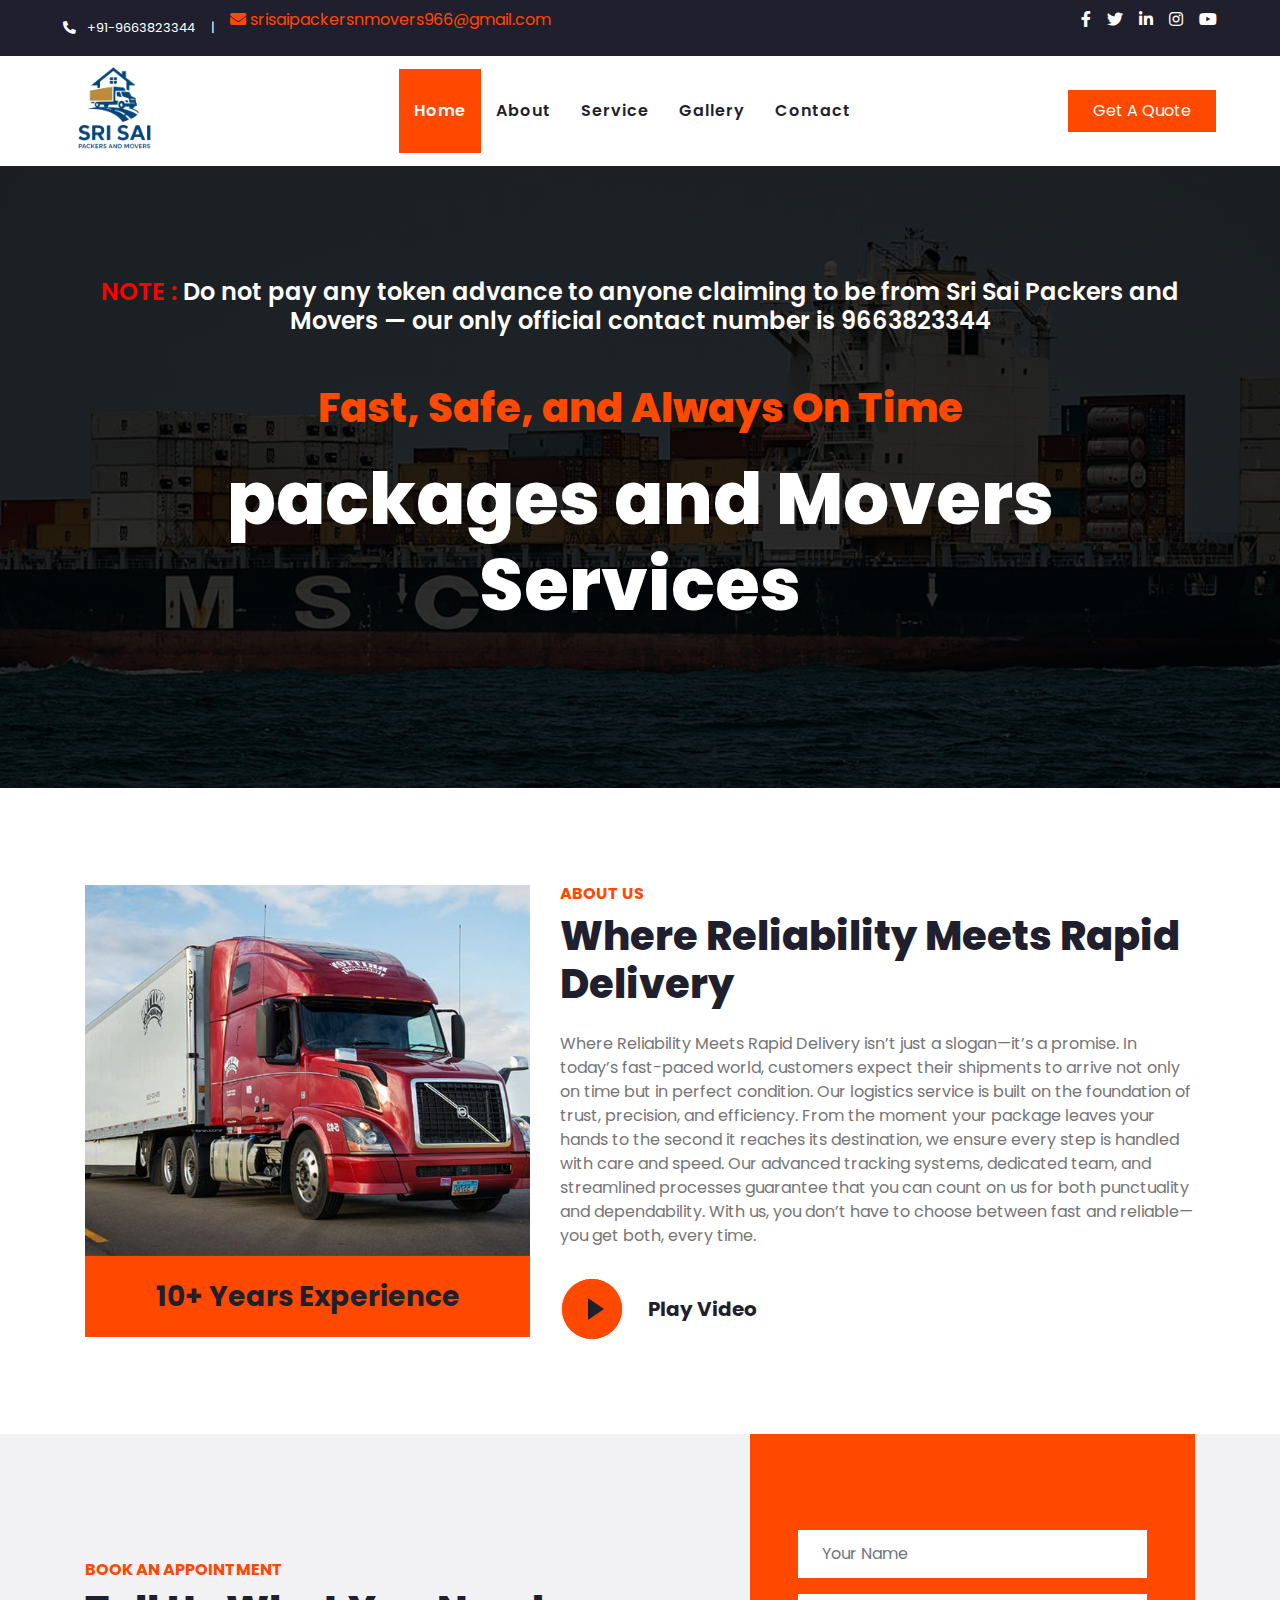
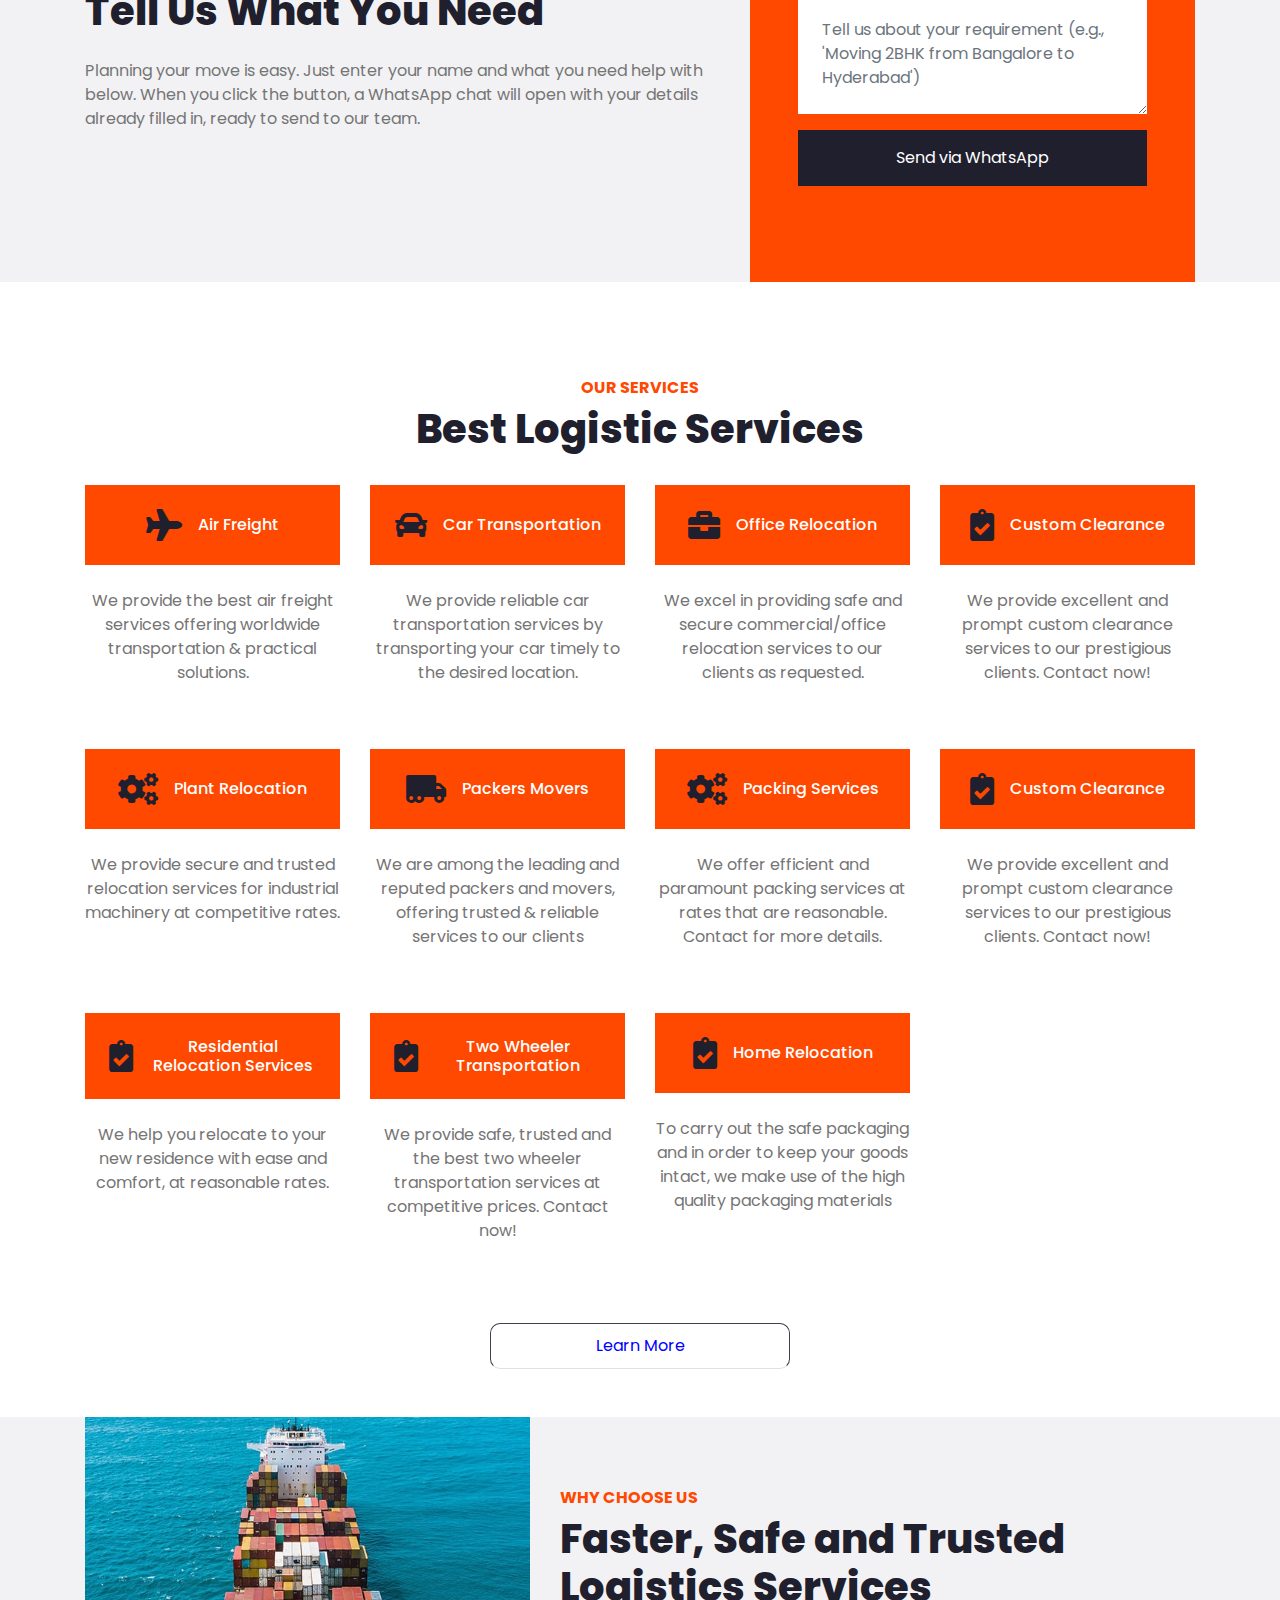
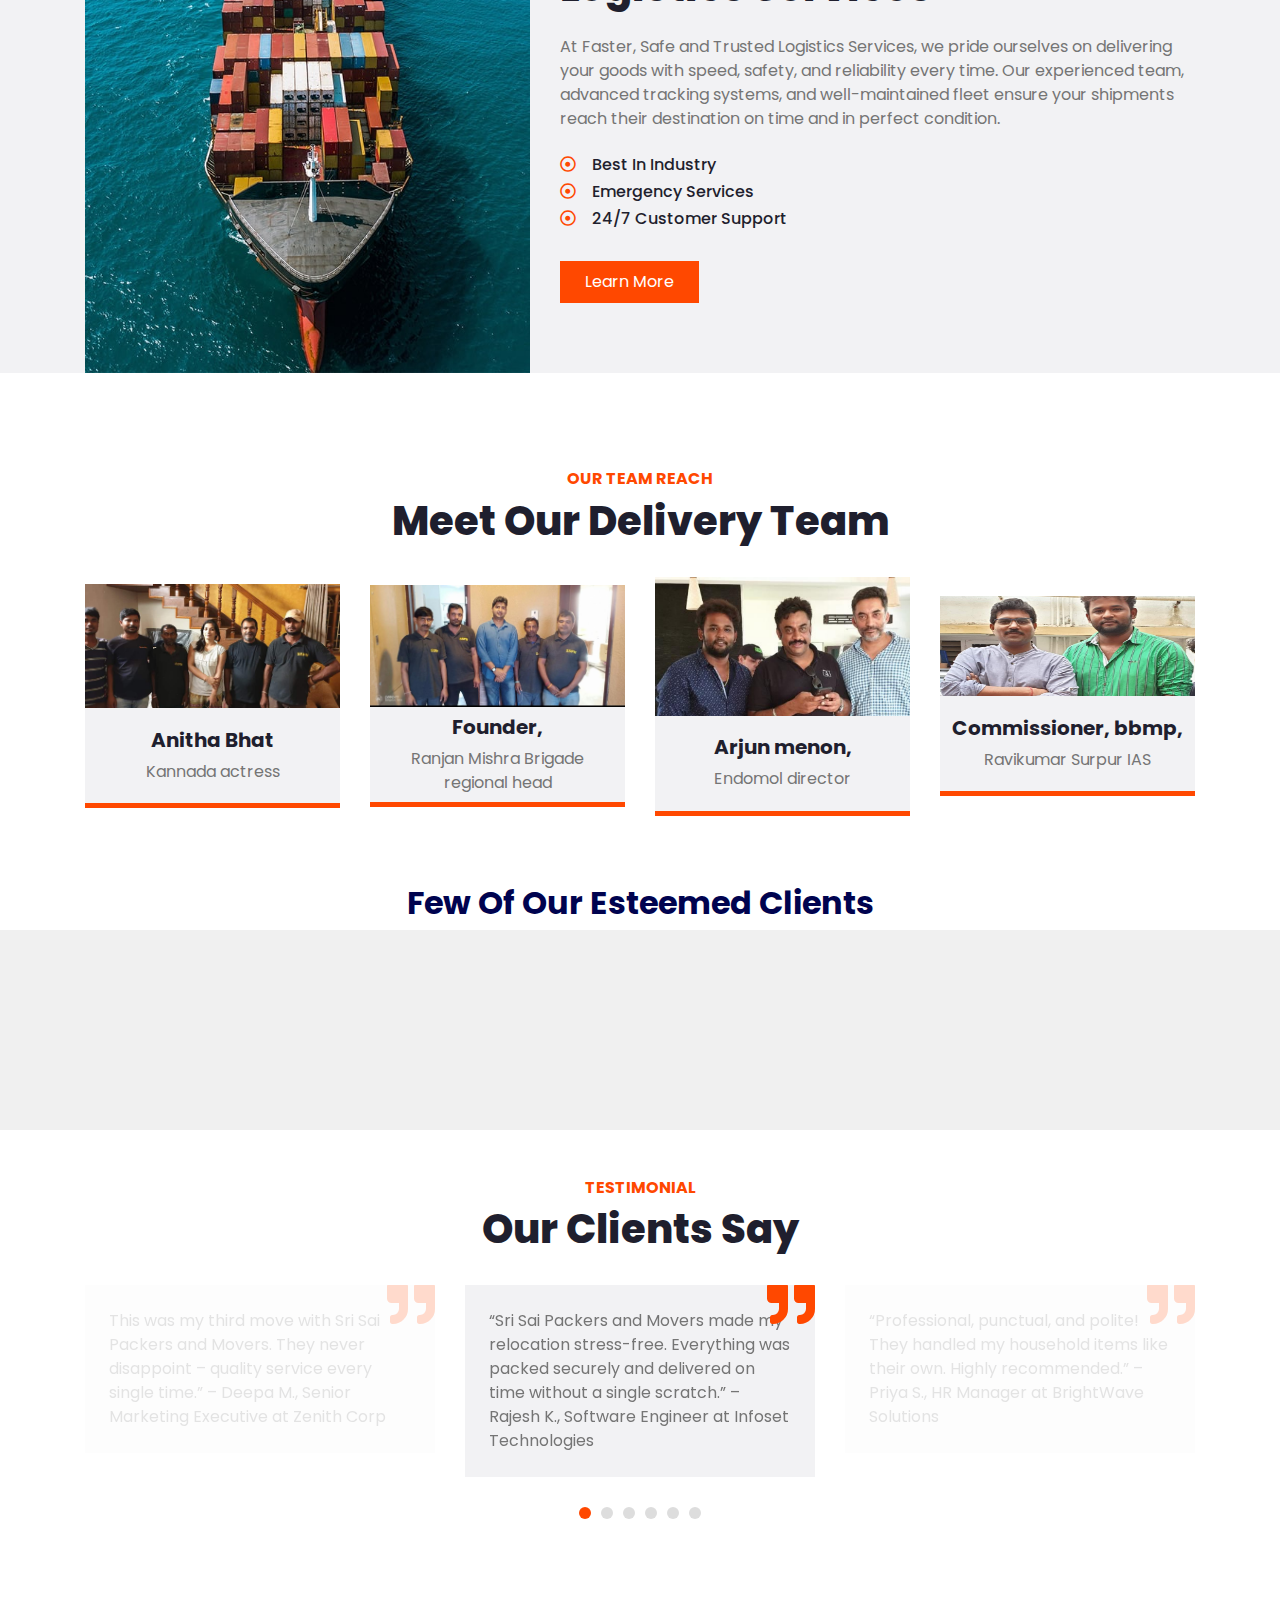
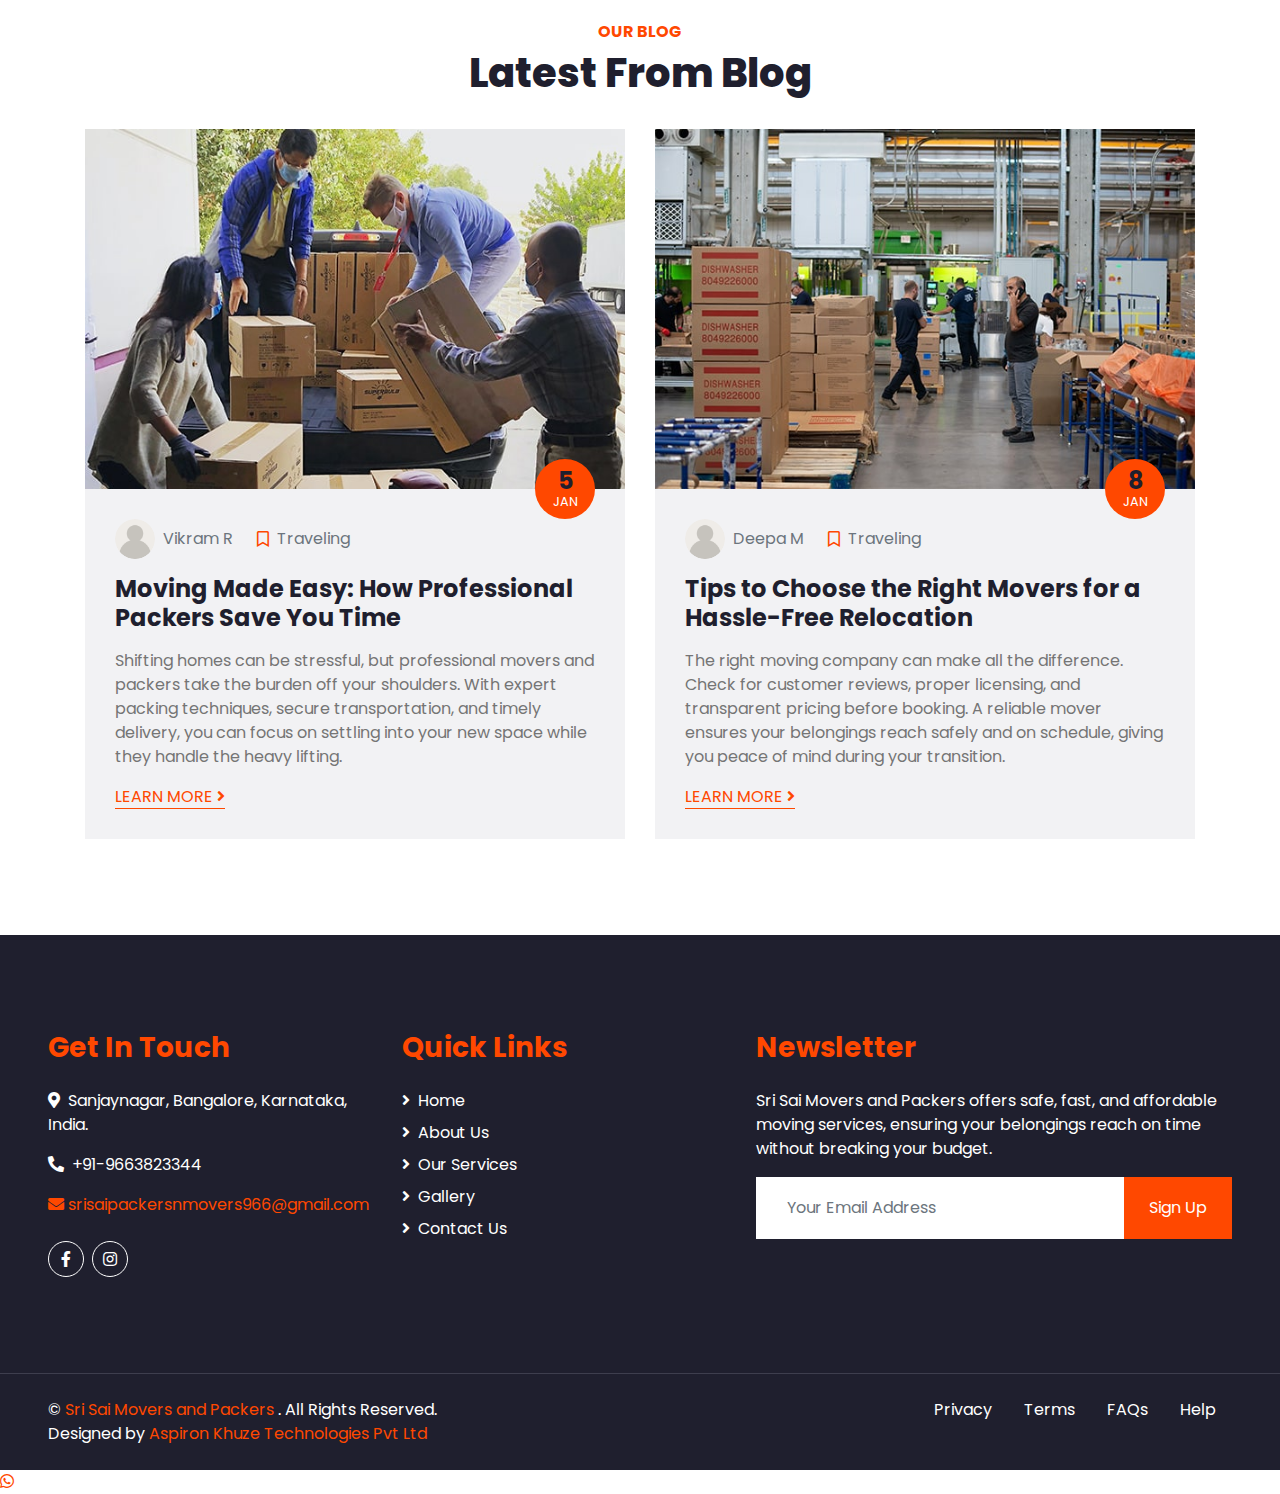
<file: index.html>
<!DOCTYPE html>
<html lang="en">

<head>
    <meta charset="utf-8">
    <title>Sri Sai Packers and Movers</title>
    <meta content="width=device-width, initial-scale=1.0" name="viewport">
    <meta content="Free HTML Templates" name="keywords">
    <meta content="Free HTML Templates" name="description">
    <link rel="icon" type="image/png" href="img/IMG-20250803-WA0016-removebg-preview.png" />

    <!-- Favicon -->
    <link href="img/favicon.ico" rel="icon">

    <!-- Google Web Fonts -->
    <link rel="preconnect" href="https://fonts.gstatic.com">
    <link href="https://fonts.googleapis.com/css2?family=Poppins:wght@100;200;300;400;500;600;700;800;900&display=swap" rel="stylesheet">

    <!-- Font Awesome -->
    <link href="https://cdnjs.cloudflare.com/ajax/libs/font-awesome/5.10.0/css/all.min.css" rel="stylesheet">

    <!-- Libraries Stylesheet -->
    <link href="lib/owlcarousel/assets/owl.carousel.min.css" rel="stylesheet">

    <!-- Customized Bootstrap Stylesheet -->
    <link href="css/style.css" rel="stylesheet">
</head>

<body>
    <!-- Topbar Start -->
    <div class="container-fluid bg-dark">
        <div class="row py-2 px-lg-5">
            <div class="col-lg-6 text-center text-lg-left mb-2 mb-lg-0">
                <div class="d-inline-flex align-items-center text-white">
                    <small><i class="fa fa-phone-alt mr-2"></i> +91-9663823344</small>
                    <small class="px-3">|</small>
                    <p>
                <i class="fas fa-envelope text-primary me-2"></i>
                <a href="mailto:srisaipackersnmovers966@gmail.com">
                  srisaipackersnmovers966@gmail.com

                </a>
              </p>
                </div>
            </div>
            <div class="col-lg-6 text-center text-lg-right">
                <div class="d-inline-flex align-items-center">
                    <a class="text-white px-2" href="https://www.facebook.com/share/1Atx5zVGpa/?mibextid=wwXIfr">
                        <i class="fab fa-facebook-f"></i>
                    </a>
                    <a class="text-white px-2" href="">
                        <i class="fab fa-twitter"></i>
                    </a>
                    <a class="text-white px-2" href="">
                        <i class="fab fa-linkedin-in"></i>
                    </a>
                    <a class="text-white px-2" href="https://www.instagram.com/movingdonesimple?igsh=MTN5M2g0ZnBpdmFtcg%3D%3D&utm_source=qr">
                        <i class="fab fa-instagram"></i>
                    </a>
                    <a class="text-white pl-2" href="">
                        <i class="fab fa-youtube"></i>
                    </a>
                </div>
            </div>
        </div>
    </div>
    <!-- Topbar End -->


    <!-- Navbar Start -->
    <div class="container-fluid p-0">
        <nav class="navbar navbar-expand-lg bg-light navbar-light py-3 py-lg-0 px-lg-5">
            <a href="index.html" class="navbar-brand ml-lg-3">
                <!-- <h1 class="m-0 display-5 text-uppercase text-primary"><i class="fa fa-truck mr-2"></i>Faster</h1> -->
           <img src="img/IMG-20250803-WA0016-removebg-preview.png" style="height: 100px ;" alt="">

            </a>
            <button type="button" class="navbar-toggler" data-toggle="collapse" data-target="#navbarCollapse">
                <span class="navbar-toggler-icon"></span>
            </button>
            <div class="collapse navbar-collapse justify-content-between px-lg-3" id="navbarCollapse">
                <div class="navbar-nav m-auto py-0">
                    <a href="index.html" class="nav-item nav-link active">Home</a>
                    <a href="about.html" class="nav-item nav-link">About</a>
                    <a href="service.html" class="nav-item nav-link">Service</a>
                    <a href="price.html" class="nav-item nav-link">Gallery</a>
                    <a href="contact.html" class="nav-item nav-link">Contact</a>
                </div>
                <a href="" class="btn btn-primary py-2 px-4 d-none d-lg-block">Get A Quote</a>
            </div>
        </nav>
    </div>
    <!-- Navbar End -->


    <!-- Header Start -->
    <div class="jumbotron jumbotron-fluid mb-5">
        <div class="container text-center py-5">
            <h4 class="text-primary mb-4" style="color: white !important;"><span style="color: red;">NOTE : </span>Do not pay any token advance to anyone claiming to be from Sri Sai Packers and Movers — our only official contact number is 9663823344</h4> <br>

            <h1 class="text-primary mb-4">Fast, Safe, and Always On Time</h1>
            <h1 class="text-white display-3 mb-5">packages and Movers Services</h1>
        </div>
    </div>
    <!-- Header End -->


    <!-- About Start -->
    <div class="container-fluid py-5">
        <div class="container">
            <div class="row align-items-center">
                <div class="col-lg-5 pb-4 pb-lg-0">
                    <img class="img-fluid w-100" src="img/about.jpg" alt="">
                    <div class="bg-primary text-dark text-center p-4">
                        <h3 class="m-0">10+ Years Experience</h3>
                    </div>
                </div>
                <div class="col-lg-7">
                    <h6 class="text-primary text-uppercase font-weight-bold">About Us</h6>
                    <h1 class="mb-4">Where Reliability Meets Rapid Delivery</h1>
                    <p class="mb-4">Where Reliability Meets Rapid Delivery isn’t just a slogan—it’s a promise. In today’s fast-paced world, customers expect their shipments to arrive not only on time but in perfect condition. Our logistics service is built on the foundation of trust, precision, and efficiency. From the moment your package leaves your hands to the second it reaches its destination, we ensure every step is handled with care and speed. Our advanced tracking systems, dedicated team, and streamlined processes guarantee that you can count on us for both punctuality and dependability. With us, you don’t have to choose between fast and reliable—you get both, every time.

</p>
                    <div class="d-flex align-items-center pt-2">
                        <button type="button" class="btn-play" data-toggle="modal" data-target="#videoModal">
                            <span></span>
                        </button>
                        <h5 class="font-weight-bold m-0 ml-4">Play Video</h5>
                    </div>
                </div>
            </div>
        </div>
        <!-- Video Modal -->
        <div class="modal fade" id="videoModal" tabindex="-1" role="dialog" aria-labelledby="exampleModalLabel" aria-hidden="true">
          <div class="modal-dialog" role="document">
              <div class="modal-content">
            <div class="modal-body">
                 <button type="button" class="close" data-dismiss="modal" aria-label="Close">
                    <span aria-hidden="true">&times;</span>
                 </button>        
                <!-- 16:9 aspect ratio -->
                  <div class="embed-responsive embed-responsive-16by9">
                    <video class="embed-responsive-item" id="video" controls autoplay muted loop>
                        <source src="img/WhatsApp Video 2025-08-02 at 16.19.58_2b62017f.mp4" type="video/mp4">
                    </video>
                   </div>
             </div>
           </div>
        </div>
</div>
    </div>
    <!-- About End -->


<!--  Book Appointment with Details Start -->
<div class="container-fluid bg-secondary my-5">
    <div class="container">
        <div class="row align-items-center">
            <div class="col-lg-7 py-5 py-lg-0">
                <h6 class="text-primary text-uppercase font-weight-bold">Book An Appointment</h6>
                <h1 class="mb-4">Tell Us What You Need</h1>
                <p class="mb-4">Planning your move is easy. Just enter your name and what you need help with below. When you click the button, a WhatsApp chat will open with your details already filled in, ready to send to our team.</p>
                <div class="row">
                    <!-- ... your stats columns ... -->
                </div>
            </div>
            <div class="col-lg-5">
                <div class="bg-primary py-5 px-4 px-sm-5">
                    <div class="py-5">
                        <div class="form-group">
                            <!-- Note the ID here: "userName" -->
                            <input type="text" class="form-control border-0 p-4" id="userName" placeholder="Your Name" required="required" />
                        </div>
                        <div class="form-group">
                             <!-- Note the ID here: "userRequirement" -->
                            <textarea class="form-control border-0 p-4" rows="3" id="userRequirement" placeholder="Tell us about your requirement (e.g., 'Moving 2BHK from Bangalore to Hyderabad')" required="required"></textarea>
                        </div>
                        <div>
                             <!-- Note the ID here: "sendToWhatsAppBtn" -->
                            <button class="btn btn-dark btn-block border-0 py-3" id="sendToWhatsAppBtn">Send via WhatsApp</button>
                        </div>
                    </div>
                </div>
            </div>
        </div>
    </div>
</div>
<!--  Book Appointment with Details End -->


    <!-- Services Start -->
    <div class="container-fluid pt-5">
        <div class="container">
            <div class="text-center pb-2">
                <h6 class="text-primary text-uppercase font-weight-bold">Our Services</h6>
                <h1 class="mb-4">Best Logistic Services</h1>
            </div>
            <div class="row pb-3">
                <div class="col-lg-3 col-md-6 text-center mb-5">
                    <div class="d-flex align-items-center justify-content-center bg-primary mb-4 p-4">
                        <i class="fa fa-2x fa-plane text-dark pr-3"></i>
                        <h6 class="text-white font-weight-medium m-0">Air Freight</h6>
                    </div>
                    <p>We provide the best air freight services offering worldwide transportation & practical solutions.</p>
                </div>
                <div class="col-lg-3 col-md-6 text-center mb-5">
                    <div class="d-flex align-items-center justify-content-center bg-primary mb-4 p-4">
                    <i class="fa fa-2x fa-car text-dark pr-3"></i>
                        <h6 class="text-white font-weight-medium m-0">Car Transportation</h6>
                    </div>
                    <p>We provide reliable car transportation services by transporting your car timely to the desired location.</p>
                </div>
                <div class="col-lg-3 col-md-6 text-center mb-5">
                    <div class="d-flex align-items-center justify-content-center bg-primary mb-4 p-4">
                      <i class="fa fa-2x fa-briefcase text-dark pr-3"></i>
                        <h6 class="text-white font-weight-medium m-0">Office Relocation</h6>
                    </div>
                    <p>We excel in providing safe and secure commercial/office relocation services to our clients as requested.</p>
                </div>
                <div class="col-lg-3 col-md-6 text-center mb-5">
                    <div class="d-flex align-items-center justify-content-center bg-primary mb-4 p-4">
                    <i class="fa fa-2x fa-clipboard-check text-dark pr-3"></i>
                        <h6 class="text-white font-weight-medium m-0">Custom Clearance</h6>
                    </div>
                    <p>We provide excellent and prompt custom clearance services to our prestigious clients. Contact now!</p>
                </div>
                <div class="col-lg-3 col-md-6 text-center mb-5">
                    <div class="d-flex align-items-center justify-content-center bg-primary mb-4 p-4">
                    <i class="fa fa-2x fa-cogs text-dark pr-3"></i>
                        <h6 class="text-white font-weight-medium m-0">Plant Relocation</h6>
                    </div>
                    <p>We provide secure and trusted relocation services for industrial machinery at competitive rates.</p>
                </div>
                <div class="col-lg-3 col-md-6 text-center mb-5">
                    <div class="d-flex align-items-center justify-content-center bg-primary mb-4 p-4">
                  <i class="fa fa-2x fa-truck-moving text-dark pr-3"></i>
                        <h6 class="text-white font-weight-medium m-0">Packers Movers</h6>
                    </div>
                    <p>We are among the leading and reputed packers and movers, offering trusted & reliable services to our clients</p>
                </div>
                <div class="col-lg-3 col-md-6 text-center mb-5">
                    <div class="d-flex align-items-center justify-content-center bg-primary mb-4 p-4">
                   <i class="fa fa-2x fa-cogs text-dark pr-3"></i>
                        <h6 class="text-white font-weight-medium m-0">Packing Services</h6>
                    </div>
                    <p>We offer efficient and paramount packing services at rates that are reasonable. Contact for more details.</p>
                </div>
                <div class="col-lg-3 col-md-6 text-center mb-5">
                    <div class="d-flex align-items-center justify-content-center bg-primary mb-4 p-4">
                    <i class="fa fa-2x fa-clipboard-check text-dark pr-3"></i>
                        <h6 class="text-white font-weight-medium m-0">Custom Clearance</h6>
                    </div>
                    <p>We provide excellent and prompt custom clearance services to our prestigious clients. Contact now!</p>
                </div>
                <div class="col-lg-3 col-md-6 text-center mb-5">
                    <div class="d-flex align-items-center justify-content-center bg-primary mb-4 p-4">
                    <i class="fa fa-2x fa-clipboard-check text-dark pr-3"></i>
                        <h6 class="text-white font-weight-medium m-0">Residential Relocation Services</h6>
                    </div>
                    <p>We help you relocate to your new residence with ease and comfort, at reasonable rates.</p>
                </div>
                <div class="col-lg-3 col-md-6 text-center mb-5">
                    <div class="d-flex align-items-center justify-content-center bg-primary mb-4 p-4">
                    <i class="fa fa-2x fa-clipboard-check text-dark pr-3"></i>
                        <h6 class="text-white font-weight-medium m-0">Two Wheeler Transportation
</h6>
                    </div>
                    <p>We provide safe, trusted and the best two wheeler transportation services at competitive prices. Contact now!
</p>
                </div>
                <div class="col-lg-3 col-md-6 text-center mb-5">
                    <div class="d-flex align-items-center justify-content-center bg-primary mb-4 p-4">
                    <i class="fa fa-2x fa-clipboard-check text-dark pr-3"></i>
                        <h6 class="text-white font-weight-medium m-0">Home Relocation

</h6>
                    </div>
                    <p>To carry out the safe packaging and in order to keep your goods intact, we make use of the high quality packaging materials
</p>
                </div>

            </div>
                    <a class="border-bottom text-decoration-none" style="border: 1px solid #3E3E4E; padding: 10px; border-radius: 10px ; display: flex;align-items: center;justify-content: center; width: 300px; margin: auto; color: blue;" href="service.html">Learn More</a>

        </div>
    </div>
    <!-- Services End -->


    <!-- Features Start -->
    <div class="container-fluid bg-secondary my-5">
        <div class="container">
            <div class="row align-items-center">
                <div class="col-lg-5">
                    <img class="img-fluid w-100" src="img/feature.jpg" alt="">
                </div>
                <div class="col-lg-7 py-5 py-lg-0">
                    <h6 class="text-primary text-uppercase font-weight-bold">Why Choose Us</h6>
                    <h1 class="mb-4">Faster, Safe and Trusted Logistics Services</h1>
                    <p class="mb-4">At Faster, Safe and Trusted Logistics Services, we pride ourselves on delivering your goods with speed, safety, and reliability every time. Our experienced team, advanced tracking systems, and well-maintained fleet ensure your shipments reach their destination on time and in perfect condition.</p>
                    <ul class="list-inline">
                        <li><h6><i class="far fa-dot-circle text-primary mr-3"></i>Best In Industry</h6>
                        <li><h6><i class="far fa-dot-circle text-primary mr-3"></i>Emergency Services</h6></li>
                        <li><h6><i class="far fa-dot-circle text-primary mr-3"></i>24/7 Customer Support</h6></li>
                    </ul>
                    <a href="" class="btn btn-primary mt-3 py-2 px-4">Learn More</a>
                </div> 
            </div>
        </div>
    </div>
    <!-- Features End -->


    <!-- Pricing Plan Start -->
    <!-- <div class="container-fluid pt-5">
        <div class="container">
            <div class="text-center pb-2">
                <h6 class="text-primary text-uppercase font-weight-bold">Pricing Plan</h6>
                <h1 class="mb-4">Affordable Pricing Packages</h1>
            </div>
            <div class="row">
                <div class="col-md-4 mb-5">
                    <div class="bg-secondary">
                        <div class="text-center p-4">
                            <h1 class="display-4 mb-0">
                                <small class="align-top text-muted font-weight-medium" style="font-size: 22px; line-height: 45px;">$</small>49<small class="align-bottom text-muted font-weight-medium" style="font-size: 16px; line-height: 40px;">/Mo</small>
                            </h1>
                        </div>
                        <div class="bg-primary text-center p-4">
                            <h3 class="m-0">Basic</h3>
                        </div>
                        <div class="d-flex flex-column align-items-center py-4">
                            <p>HTML5 & CSS3</p>
                            <p>Bootstrap 4</p>
                            <p>Responsive Layout</p>
                            <p>Compatible With All Browsers</p>
                            <a href="" class="btn btn-primary py-2 px-4 my-2">Order Now</a>
                        </div>
                    </div>
                </div>
                <div class="col-md-4 mb-5">
                    <div class="bg-secondary">
                        <div class="text-center p-4">
                            <h1 class="display-4 mb-0">
                                <small class="align-top text-muted font-weight-medium" style="font-size: 22px; line-height: 45px;">$</small>99<small class="align-bottom text-muted font-weight-medium" style="font-size: 16px; line-height: 40px;">/Mo</small>
                            </h1>
                        </div>
                        <div class="bg-primary text-center p-4">
                            <h3 class="m-0">Premium</h3>
                        </div>
                        <div class="d-flex flex-column align-items-center py-4">
                            <p>HTML5 & CSS3</p>
                            <p>Bootstrap 4</p>
                            <p>Responsive Layout</p>
                            <p>Compatible With All Browsers</p>
                            <a href="" class="btn btn-primary py-2 px-4 my-2">Order Now</a>
                        </div>
                    </div>
                </div>
                <div class="col-md-4 mb-5">
                    <div class="bg-secondary">
                        <div class="text-center p-4">
                            <h1 class="display-4 mb-0">
                                <small class="align-top text-muted font-weight-medium" style="font-size: 22px; line-height: 45px;">$</small>149<small class="align-bottom text-muted font-weight-medium" style="font-size: 16px; line-height: 40px;">/Mo</small>
                            </h1>
                        </div>
                        <div class="bg-primary text-center p-4">
                            <h3 class="m-0">Business</h3>
                        </div>
                        <div class="d-flex flex-column align-items-center py-4">
                            <p>HTML5 & CSS3</p>
                            <p>Bootstrap 4</p>
                            <p>Responsive Layout</p>
                            <p>Compatible With All Browsers</p>
                            <a href="" class="btn btn-primary py-2 px-4 my-2">Order Now</a>
                        </div>
                    </div>
                </div>
            </div>
        </div>
    </div> -->
    <!-- Pricing Plan End -->


    <!-- Team Start -->
    <div class="container-fluid pt-5">
        <div class="container">
            <div class="text-center pb-2">
                <h6 class="text-primary text-uppercase font-weight-bold">Our Team Reach </h6>
                <h1 class="mb-4">Meet Our Delivery Team</h1>
            </div>
            <div class="row" style="display: flex; align-items: center; justify-content: center;;">
                
                <div class="col-lg-3 col-md-6">
                    <div class="team card position-relative overflow-hidden border-0 mb-5">
                        <img class="card-img-top" src="img/IMG-20250803-WA0002.jpg" alt="">
                        <div class="card-body text-center p-0">
                            <div class="team-text d-flex flex-column justify-content-center bg-secondary">
                                <h5 class="font-weight-bold">Anitha Bhat</h5>
                                <span>Kannada actress</span>
                            </div>
                            <div class="team-social d-flex align-items-center justify-content-center bg-primary">
                                <a class="btn btn-outline-dark btn-social mr-2" href="#"><i class="fab fa-twitter"></i></a>
                                <a class="btn btn-outline-dark btn-social mr-2" href="#"><i class="fab fa-facebook-f"></i></a>
                                <a class="btn btn-outline-dark btn-social mr-2" href="#"><i class="fab fa-linkedin-in"></i></a>
                                <a class="btn btn-outline-dark btn-social" href="#"><i class="fab fa-instagram"></i></a>
                            </div>
                        </div>
                    </div>
                </div>
                <div class="col-lg-3 col-md-6">
                    <div class="team card position-relative overflow-hidden border-0 mb-5">
                        <img class="card-img-top" src="img/WhatsApp Image 2025-08-11 at 13.57.18_89b48834.jpg" alt="">
                        <div class="card-body text-center p-0">
                            <div class="team-text d-flex flex-column justify-content-center bg-secondary">
                                <h5 class="font-weight-bold">Founder,</h5>
                                <span>
Ranjan Mishra 
Brigade regional head</span>
                            </div>
                            <div class="team-social d-flex align-items-center justify-content-center bg-primary">
                                <a class="btn btn-outline-dark btn-social mr-2" href="#"><i class="fab fa-twitter"></i></a>
                                <a class="btn btn-outline-dark btn-social mr-2" href="#"><i class="fab fa-facebook-f"></i></a>
                                <a class="btn btn-outline-dark btn-social mr-2" href="#"><i class="fab fa-linkedin-in"></i></a>
                                <a class="btn btn-outline-dark btn-social" href="#"><i class="fab fa-instagram"></i></a>
                            </div>
                        </div>
                    </div>
                </div>
                <div class="col-lg-3 col-md-6">
                    <div class="team card position-relative overflow-hidden border-0 mb-5">
                        <img class="card-img-top" src="img/Screenshot 2025-08-13 171856.png" alt="">
                        <div class="card-body text-center p-0">
                            <div class="team-text d-flex flex-column justify-content-center bg-secondary">
                                <h5 class="font-weight-bold">Arjun menon,</h5>
                                <span>
Endomol director</span>
                            </div>
                            <div class="team-social d-flex align-items-center justify-content-center bg-primary">
                                <a class="btn btn-outline-dark btn-social mr-2" href="#"><i class="fab fa-twitter"></i></a>
                                <a class="btn btn-outline-dark btn-social mr-2" href="#"><i class="fab fa-facebook-f"></i></a>
                                <a class="btn btn-outline-dark btn-social mr-2" href="#"><i class="fab fa-linkedin-in"></i></a>
                                <a class="btn btn-outline-dark btn-social" href="#"><i class="fab fa-instagram"></i></a>
                            </div>
                        </div>
                    </div>
                </div>
                <div class="col-lg-3 col-md-6">
                    <div class="team card position-relative overflow-hidden border-0 mb-5">
                        <img class="card-img-top" src="img/Screenshot 2025-08-13 171911.png" style="height: 100px;" alt="">
                        <div class="card-body text-center p-0">
                            <div class="team-text d-flex flex-column justify-content-center bg-secondary">
                                <h5 class="font-weight-bold">Commissioner, bbmp,</h5>
                                <span>
Ravikumar Surpur IAS</span>
                            </div>
                            <div class="team-social d-flex align-items-center justify-content-center bg-primary">
                                <a class="btn btn-outline-dark btn-social mr-2" href="#"><i class="fab fa-twitter"></i></a>
                                <a class="btn btn-outline-dark btn-social mr-2" href="#"><i class="fab fa-facebook-f"></i></a>
                                <a class="btn btn-outline-dark btn-social mr-2" href="#"><i class="fab fa-linkedin-in"></i></a>
                                <a class="btn btn-outline-dark btn-social" href="#"><i class="fab fa-instagram"></i></a>
                            </div>
                        </div>
                    </div>
                </div>
               
            </div>
        </div>
    </div>
    <!-- Team End -->

     <style>
    .marquee-container {
      width: 100%;
      overflow: hidden;
      position: relative;
      height: 200px; /* Adjust based on image height */
      background-color: #f0f0f0;
    }

    .marquee-image {
      position: absolute;
      top: 0;
      right: -100%; /* Start off-screen to the right */
      animation: marquee 10s linear infinite;
    }

    @keyframes marquee {
      0% {
        right: -100%;
      }
      100% {
        right: 100%;
      }
    }
  </style>
<h2 style="text-align: center; margin-top: 20px; color: #00034f;">
    Few Of Our Esteemed Clients
</h2>
  <div class="marquee-container">

  <img src="img/marquee.png" alt="Marquee Image" class="marquee-image" height="200">
</div>


    <!-- Testimonial Start -->
    <div class="container-fluid py-5">
        <div class="container">
            <div class="text-center pb-2">
                <h6 class="text-primary text-uppercase font-weight-bold">Testimonial</h6>
                <h1 class="mb-4">Our Clients Say</h1>
            </div>
            <div class="owl-carousel testimonial-carousel">
                <div class="position-relative bg-secondary p-4">
                    <i class="fa fa-3x fa-quote-right text-primary position-absolute" style="top: -6px; right: 0;"></i>
                    <!-- <div class="d-flex align-items-center mb-3">
                        <img class="img-fluid rounded-circle" src="img/testimonial-1.jpg" style="width: 60px; height: 60px;" alt="">
                        <div class="ml-3">
                            <h6 class="font-weight-semi-bold m-0">Client Name</h6>
                            <small>- Profession</small>
                        </div>
                    </div> -->
                    <p class="m-0">“Sri Sai Packers and Movers made my relocation stress-free. Everything was packed securely and delivered on time without a single scratch.” – Rajesh K., Software Engineer at Infoset Technologies
</p>
                </div>
                <div class="position-relative bg-secondary p-4">
                    <i class="fa fa-3x fa-quote-right text-primary position-absolute" style="top: -6px; right: 0;"></i>
                    <!-- <div class="d-flex align-items-center mb-3">
                        <img class="img-fluid rounded-circle" src="img/testimonial-2.jpg" style="width: 60px; height: 60px;" alt="">
                        <div class="ml-3">
                            <h6 class="font-weight-semi-bold m-0">Client Name</h6>
                            <small>- Profession</small>
                        </div>
                    </div> -->
                    <p class="m-0">“Professional, punctual, and polite! They handled my household items like their own. Highly recommended.” – Priya S., HR Manager at BrightWave Solutions
</p>
                </div>
                <div class="position-relative bg-secondary p-4">
                    <i class="fa fa-3x fa-quote-right text-primary position-absolute" style="top: -6px; right: 0;"></i>
                    <!-- <div class="d-flex align-items-center mb-3">
                        <img class="img-fluid rounded-circle" src="img/testimonial-3.jpg" style="width: 60px; height: 60px;" alt="">
                        <div class="ml-3">
                            <h6 class="font-weight-semi-bold m-0">Client Name</h6>
                            <small>- Profession</small>
                        </div>
                    </div> -->
                    <p class="m-0">“The team worked fast and efficiently. No hidden charges, and they kept all promises. Will definitely hire them again.” – Vikram R., Business Owner – VR Interiors
</p>
                </div>
                <div class="position-relative bg-secondary p-4">
                    <i class="fa fa-3x fa-quote-right text-primary position-absolute" style="top: -6px; right: 0;"></i>
                    <!-- <div class="d-flex align-items-center mb-3">
                        <img class="img-fluid rounded-circle" src="img/testimonial-4.jpg" style="width: 60px; height: 60px;" alt="">
                        <div class="ml-3">
                            <h6 class="font-weight-semi-bold m-0">Client Name</h6>
                            <small>- Profession</small>
                        </div>
                    </div> -->
                    <p class="m-0">From packing to unloading, everything was smooth. I especially appreciated their careful handling of my fragile items.” – Meera A., Event Planner at Spark Events
</p>
                </div>
                <div class="position-relative bg-secondary p-4">
                    <i class="fa fa-3x fa-quote-right text-primary position-absolute" style="top: -6px; right: 0;"></i>
                    <!-- <div class="d-flex align-items-center mb-3">
                        <img class="img-fluid rounded-circle" src="img/testimonial-4.jpg" style="width: 60px; height: 60px;" alt="">
                        <div class="ml-3">
                            <h6 class="font-weight-semi-bold m-0">Client Name</h6>
                            <small>- Profession</small>
                        </div>
                    </div> -->
                    <p class="m-0"> “Very reliable movers! They managed my office shifting perfectly and set everything up at the new location.” – Anil P., Operations Head at CloudPoint Systems

</p>
                </div>
                <div class="position-relative bg-secondary p-4">
                    <i class="fa fa-3x fa-quote-right text-primary position-absolute" style="top: -6px; right: 0;"></i>
                    <!-- <div class="d-flex align-items-center mb-3">
                        <img class="img-fluid rounded-circle" src="img/testimonial-4.jpg" style="width: 60px; height: 60px;" alt="">
                        <div class="ml-3">
                            <h6 class="font-weight-semi-bold m-0">Client Name</h6>
                            <small>- Profession</small>
                        </div>
                    </div> -->
                    <p class="m-0">This was my third move with Sri Sai Packers and Movers. They never disappoint – quality service every single time.” – Deepa M., Senior Marketing Executive at Zenith Corp
</p>
                </div>
            </div>
        </div>
    </div>
    <!-- Testimonial End -->


    <!-- Blog Start -->
    <div class="container-fluid pt-5">
        <div class="container">
            <div class="text-center pb-2">
                <h6 class="text-primary text-uppercase font-weight-bold">Our Blog</h6>
                <h1 class="mb-4">Latest From Blog</h1>
            </div>
            <div class="row">
                <div class="col-md-6 mb-5">
                    <div class="position-relative">
                        <img class="img-fluid w-100" src="img/blog-1.jpg" alt="">
                        <div class="position-absolute bg-primary d-flex flex-column align-items-center justify-content-center rounded-circle"
                            style="width: 60px; height: 60px; bottom: -30px; right: 30px;">
                            <h4 class="font-weight-bold mb-n1">5</h4>
                            <small class="text-white text-uppercase">Jan</small>
                        </div>
                    </div>
                    <div class="bg-secondary" style="padding: 30px;">
                        <div class="d-flex mb-3">
                            <div class="d-flex align-items-center">
                                <img class="rounded-circle" style="width: 40px; height: 40px;" src="img/user.png" alt="">
                                <a class="text-muted ml-2" href="">Vikram R</a>
                            </div>
                            <div class="d-flex align-items-center ml-4">
                                <i class="far fa-bookmark text-primary"></i>
                                <a class="text-muted ml-2" href="">Traveling </a>
                            </div>
                        </div>
                        <h4 class="font-weight-bold mb-3">Moving Made Easy: How Professional Packers Save You Time</h4>
                        <p>Shifting homes can be stressful, but professional movers and packers take the burden off your shoulders. With expert packing techniques, secure transportation, and timely delivery, you can focus on settling into your new space while they handle the heavy lifting.</p>
                        <a class="border-bottom border-primary text-uppercase text-deco style="border: 1px solid #3E3E4E; padding: 10px; border-radius: 10px ;"ration-none" href="">Learn More <i class="fa fa-angle-right"></i></a>
                    </div>
                </div>
                <div class="col-md-6 mb-5">
                    <div class="position-relative">
                        <img class="img-fluid w-100" src="img/blog-2.jpg" alt="">
                        <div class="position-absolute bg-primary d-flex flex-column align-items-center justify-content-center rounded-circle"
                            style="width: 60px; height: 60px; bottom: -30px; right: 30px;">
                            <h4 class="font-weight-bold mb-n1">8</h4>
                            <small class="text-white text-uppercase">Jan</small>
                        </div>
                    </div>
                    <div class="bg-secondary" style="padding: 30px;">
                        <div class="d-flex mb-3">
                            <div class="d-flex align-items-center">
                                <img class="rounded-circle" style="width: 40px; height: 40px;" src="img/user.png" alt="">
                                <a class="text-muted ml-2" href="">Deepa M</a>
                            </div>
                            <div class="d-flex align-items-center ml-4">
                                <i class="far fa-bookmark text-primary"></i>
                                <a class="text-muted ml-2" href="">Traveling</a>
                            </div>
                        </div>
                        <h4 class="font-weight-bold mb-3">Tips to Choose the Right Movers for a Hassle-Free Relocation</h4>
                        <p>The right moving company can make all the difference. Check for customer reviews, proper licensing, and transparent pricing before booking. A reliable mover ensures your belongings reach safely and on schedule, giving you peace of mind during your transition.</p>
                        <a class="border-bottom border-primary text-uppercase text-deco style="border: 1px solid #3E3E4E; padding: 10px; border-radius: 10px ;"ration-none" href="">Learn More <i class="fa fa-angle-right"></i></a>
                    </div>
                </div>
            </div>
        </div>
    </div>
    <!-- Blog End -->


    <!-- Footer Start -->
    <div class="container-fluid bg-dark text-white mt-5 py-5 px-sm-3 px-md-5">
        <div class="row pt-5">
            <div class="col-lg-7 col-md-6">
                <div class="row">
                    <div class="col-md-6 mb-5">
                        <h3 class="text-primary mb-4">Get In Touch</h3>
                        <p><i class="fa fa-map-marker-alt mr-2"></i>Sanjaynagar, Bangalore, Karnataka, India.</p>
                        <p><i class="fa fa-phone-alt mr-2"></i>+91-9663823344</p>
                         <p>
                <i class="fas fa-envelope text-primary me-2"></i>
                <a href="mailto:srisaipackersnmovers966@gmail.com">
                  srisaipackersnmovers966@gmail.com

                </a>
              </p>
                            <div class="d-flex justify-content-start mt-4">
                            <!-- <a class="btn btn-outline-light btn-social mr-2" href="#"><i class="fab fa-twitter"></i></a> -->
                            <a class="btn btn-outline-light btn-social mr-2" href="https://www.facebook.com/share/1Atx5zVGpa/?mibextid=wwXIfr"><i class="fab fa-facebook-f"></i></a>
                            <!-- <a class="btn btn-outline-light btn-social mr-2" href="#"><i class="fab fa-linkedin-in"></i></a> -->
                            <a class="btn btn-outline-light btn-social" href="Instagram: https://www.instagram.com/movingdonesimple?igsh=MTN5M2g0ZnBpdmFtcg%3D%3D&utm_source=qr"><i class="fab fa-instagram"></i></a>
                        </div>
                    </div>
                    <div class="col-md-6 mb-5">
                        <h3 class="text-primary mb-4">Quick Links</h3>
                        <div class="d-flex flex-column justify-content-start">
                            <a class="text-white mb-2" href="index.html"><i class="fa fa-angle-right mr-2"></i>Home</a>
                            <a class="text-white mb-2" href="about.html"><i class="fa fa-angle-right mr-2"></i>About Us</a>
                            <a class="text-white mb-2" href="service.html"><i class="fa fa-angle-right mr-2"></i>Our Services</a>
                            <a class="text-white mb-2" href="price.html"><i class="fa fa-angle-right mr-2"></i>Gallery</a>
                            <a class="text-white" href="contact.html"><i class="fa fa-angle-right mr-2"></i>Contact Us</a>
                        </div>
                    </div>
                </div>
            </div>
            <div class="col-lg-5 col-md-6 mb-5">
                <h3 class="text-primary mb-4">Newsletter</h3>
                <p>Sri Sai Movers and Packers offers safe, fast, and affordable moving services, ensuring your belongings reach on time without breaking your budget.</p>
                <div class="w-100">
                    <div class="input-group">
                        <input type="text" class="form-control border-light" style="padding: 30px;" placeholder="Your Email Address">
                        <div class="input-group-append">
                            <button class="btn btn-primary px-4">Sign Up</button>
                        </div>
                    </div>
                </div>
            </div>
        </div>
    </div>
    <div class="container-fluid bg-dark text-white border-top py-4 px-sm-3 px-md-5" style="border-color: #3E3E4E !important;">
        <div class="row">
            <div class="col-lg-6 text-center text-md-left mb-3 mb-md-0">
                <p class="m-0 text-white">&copy; <a href="#">Sri Sai Movers and Packers </a>. All Rights Reserved. 
				<br>
				<!--/*** This template is free as long as you keep the footer author’s credit link/attribution link/backlink. If you'd like to use the template without the footer author’s credit link/attribution link/backlink, you can purchase the Credit Removal License from "https://htmlcodex.com/credit-removal". Thank you for your support. ***/-->
				Designed by <a href="https://aspironkhuze.com/">Aspiron Khuze Technologies Pvt Ltd</a>
                </p>
            </div>
            <div class="col-lg-6 text-center text-md-right">
                <ul class="nav d-inline-flex">
                    <li class="nav-item">
                        <a class="nav-link text-white py-0" href="#">Privacy</a>
                    </li>
                    <li class="nav-item">
                        <a class="nav-link text-white py-0" href="#">Terms</a>
                    </li>
                    <li class="nav-item">
                        <a class="nav-link text-white py-0" href="#">FAQs</a>
                    </li>
                    <li class="nav-item">
                        <a class="nav-link text-white py-0" href="#">Help</a>
                    </li>
                </ul>
            </div>
        </div>
    </div>
    <!-- Footer End -->


    <!-- Back to Top -->
    <a href="#" class="btn btn-lg btn-primary back-to-top"><i class="fa fa-angle-double-up"></i></a>

    <!-- START: WhatsApp Floating Icon -->
    <a href="https://wa.me/919663823344" class="whatsapp-icon" target="_blank">
        <i class="fab fa-whatsapp"></i>
    </a>
    <!-- END: WhatsApp Floating Icon -->



    <!-- JavaScript Libraries -->
    <script src="https://code.jquery.com/jquery-3.4.1.min.js"></script>
    <script src="https://stackpath.bootstrapcdn.com/bootstrap/4.4.1/js/bootstrap.bundle.min.js"></script>
    <script src="lib/easing/easing.min.js"></script>
    <script src="lib/waypoints/waypoints.min.js"></script>
    <script src="lib/counterup/counterup.min.js"></script>
    <script src="lib/owlcarousel/owl.carousel.min.js"></script>

    <!-- Contact Javascript File -->
    <script src="mail/jqBootstrapValidation.min.js"></script>
    <script src="mail/contact.js"></script>
    <script src="contact/whatsapp.js"></script>

    <!-- Template Javascript -->
    <script src="js/main.js"></script>
</body>

</html>
</file>
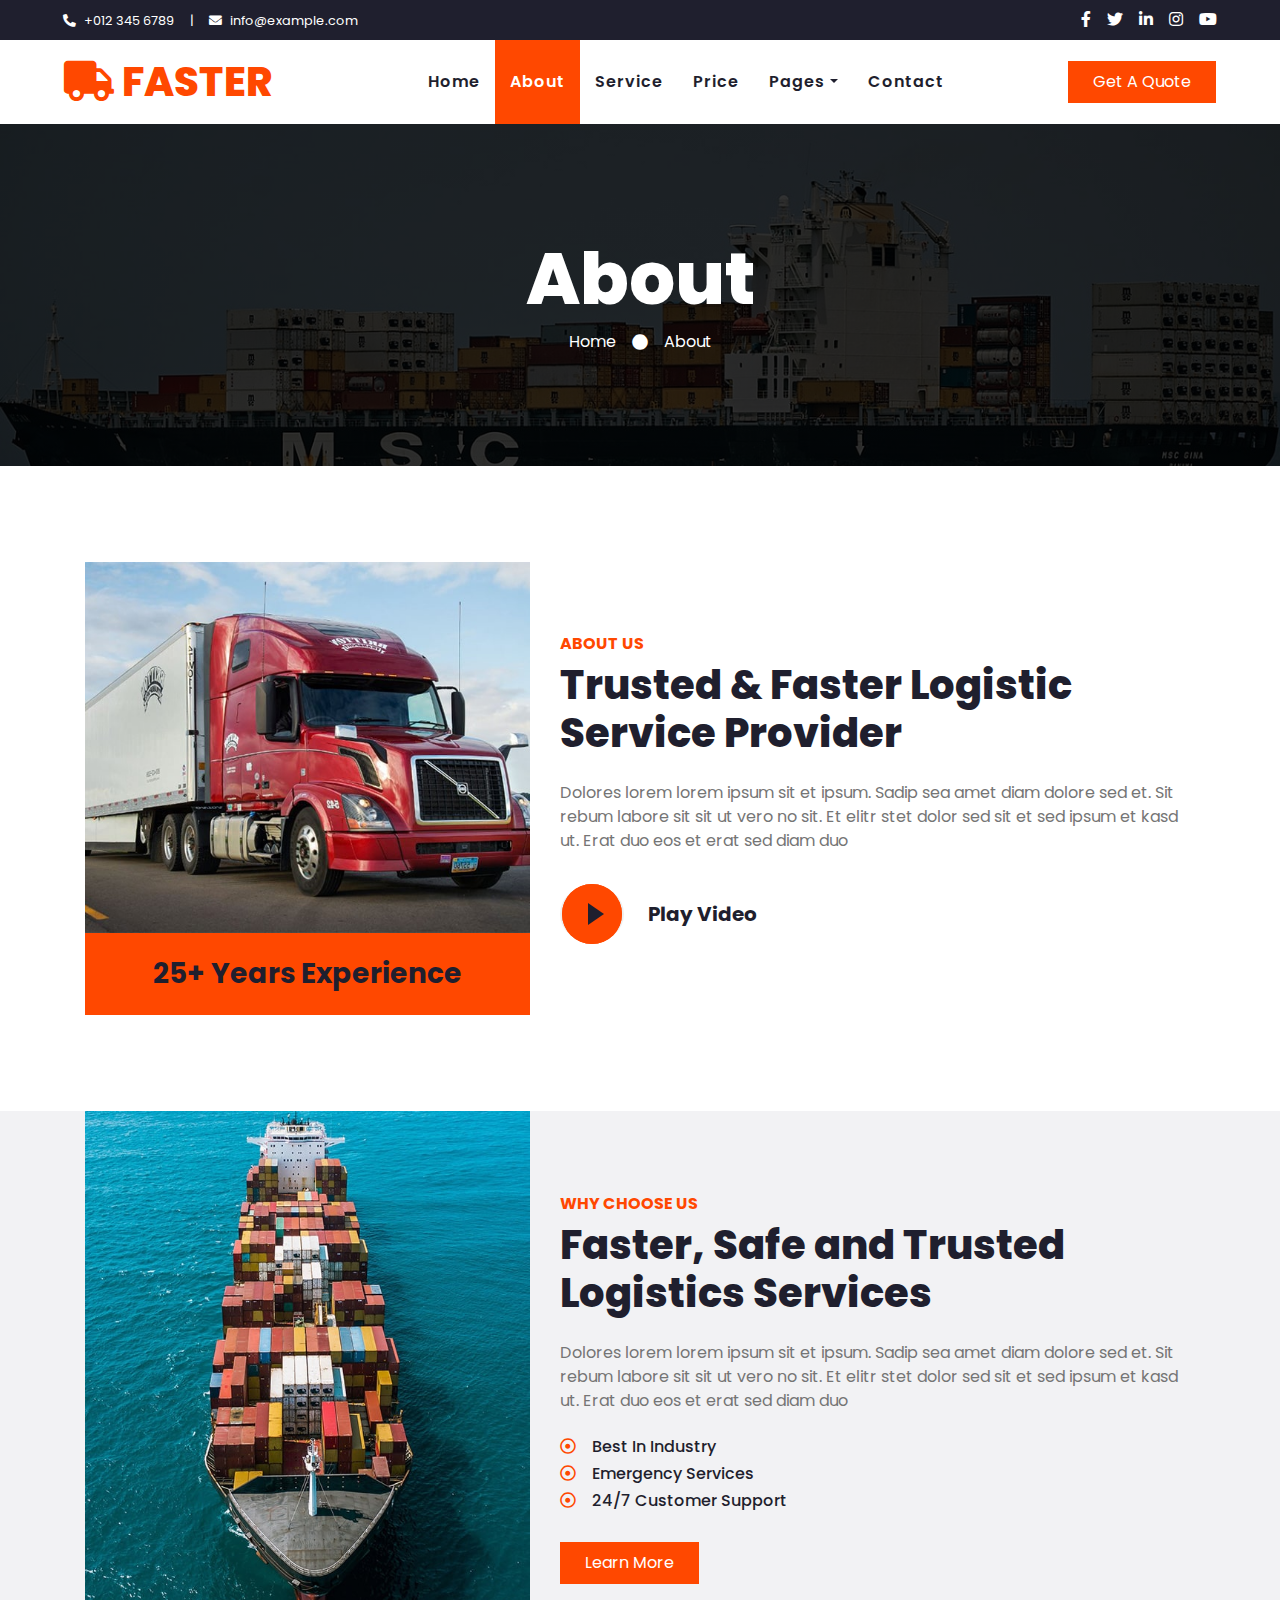
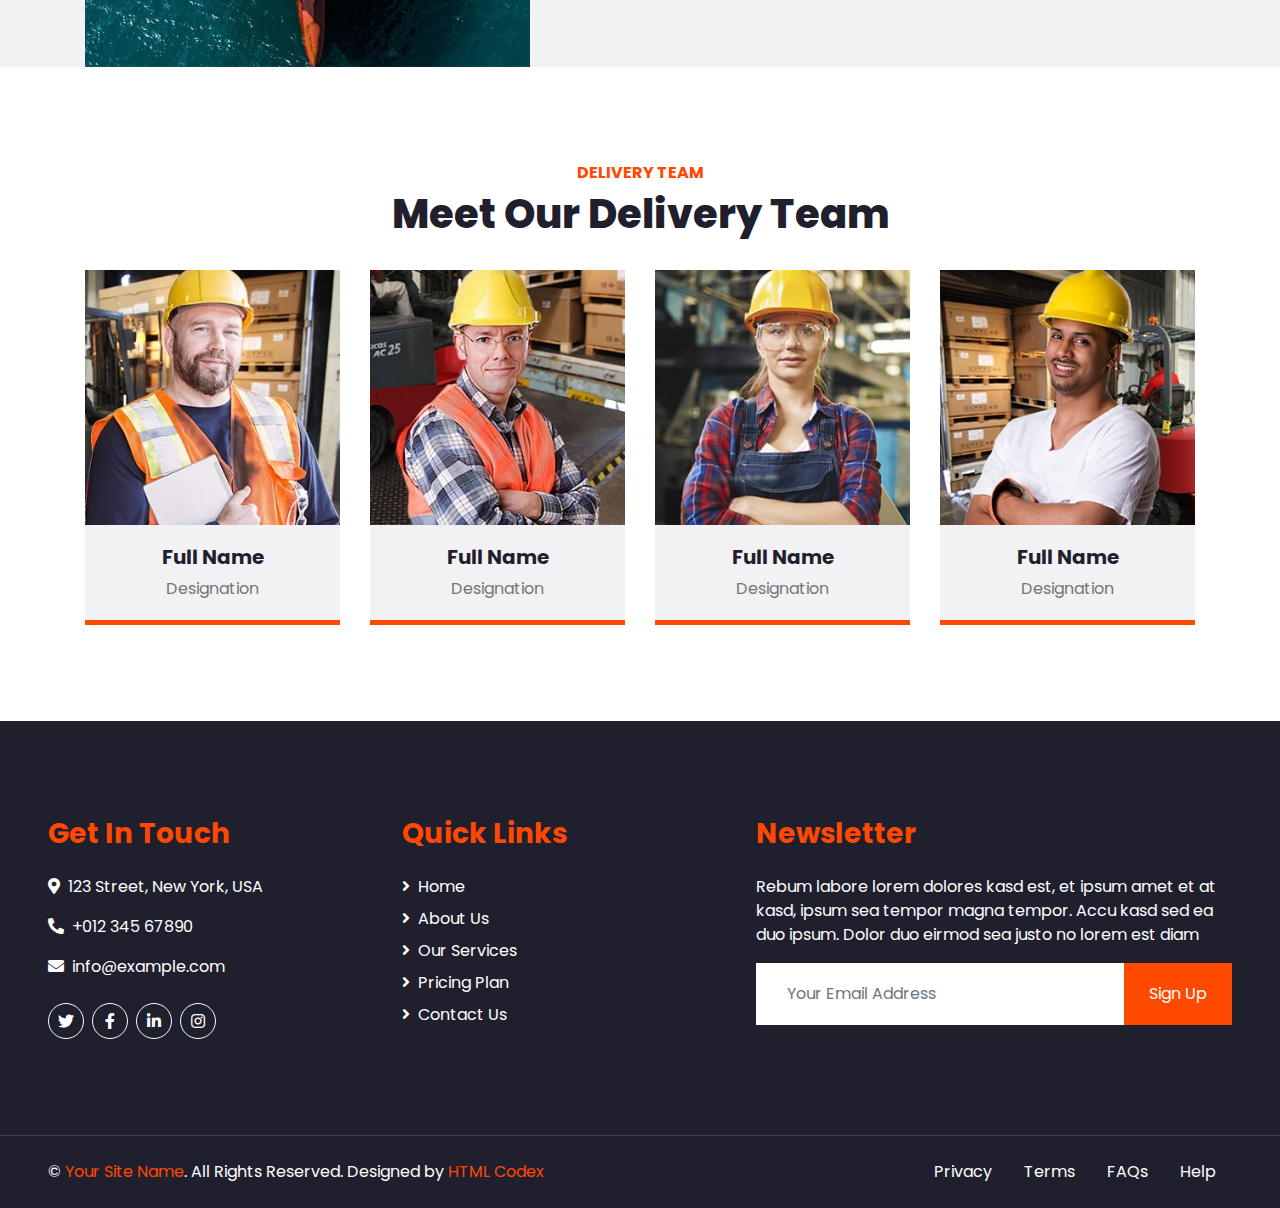
<file: about.html>
<!DOCTYPE html>
<html lang="en">

<head>
    <meta charset="utf-8">
    <title>FASTER - Logistics Company Website Template</title>
    <meta content="width=device-width, initial-scale=1.0" name="viewport">
    <meta content="Free HTML Templates" name="keywords">
    <meta content="Free HTML Templates" name="description">

    <!-- Favicon -->
    <link href="img/favicon.ico" rel="icon">

    <!-- Google Web Fonts -->
    <link rel="preconnect" href="https://fonts.gstatic.com">
    <link href="https://fonts.googleapis.com/css2?family=Poppins:wght@100;200;300;400;500;600;700;800;900&display=swap" rel="stylesheet">

    <!-- Font Awesome -->
    <link href="https://cdnjs.cloudflare.com/ajax/libs/font-awesome/5.10.0/css/all.min.css" rel="stylesheet">

    <!-- Libraries Stylesheet -->
    <link href="lib/owlcarousel/assets/owl.carousel.min.css" rel="stylesheet">

    <!-- Customized Bootstrap Stylesheet -->
    <link href="css/style.css" rel="stylesheet">
</head>

<body>
    <!-- Topbar Start -->
    <div class="container-fluid bg-dark">
        <div class="row py-2 px-lg-5">
            <div class="col-lg-6 text-center text-lg-left mb-2 mb-lg-0">
                <div class="d-inline-flex align-items-center text-white">
                    <small><i class="fa fa-phone-alt mr-2"></i>+012 345 6789</small>
                    <small class="px-3">|</small>
                    <small><i class="fa fa-envelope mr-2"></i>info@example.com</small>
                </div>
            </div>
            <div class="col-lg-6 text-center text-lg-right">
                <div class="d-inline-flex align-items-center">
                    <a class="text-white px-2" href="">
                        <i class="fab fa-facebook-f"></i>
                    </a>
                    <a class="text-white px-2" href="">
                        <i class="fab fa-twitter"></i>
                    </a>
                    <a class="text-white px-2" href="">
                        <i class="fab fa-linkedin-in"></i>
                    </a>
                    <a class="text-white px-2" href="">
                        <i class="fab fa-instagram"></i>
                    </a>
                    <a class="text-white pl-2" href="">
                        <i class="fab fa-youtube"></i>
                    </a>
                </div>
            </div>
        </div>
    </div>
    <!-- Topbar End -->


    <!-- Navbar Start -->
    <div class="container-fluid p-0">
        <nav class="navbar navbar-expand-lg bg-light navbar-light py-3 py-lg-0 px-lg-5">
            <a href="index.html" class="navbar-brand ml-lg-3">
                <h1 class="m-0 display-5 text-uppercase text-primary"><i class="fa fa-truck mr-2"></i>Faster</h1>
            </a>
            <button type="button" class="navbar-toggler" data-toggle="collapse" data-target="#navbarCollapse">
                <span class="navbar-toggler-icon"></span>
            </button>
            <div class="collapse navbar-collapse justify-content-between px-lg-3" id="navbarCollapse">
                <div class="navbar-nav m-auto py-0">
                    <a href="index.html" class="nav-item nav-link">Home</a>
                    <a href="about.html" class="nav-item nav-link active">About</a>
                    <a href="service.html" class="nav-item nav-link">Service</a>
                    <a href="price.html" class="nav-item nav-link">Price</a>
                    <div class="nav-item dropdown">
                        <a href="#" class="nav-link dropdown-toggle" data-toggle="dropdown">Pages</a>
                        <div class="dropdown-menu rounded-0 m-0">
                            <a href="blog.html" class="dropdown-item">Blog Grid</a>
                            <a href="single.html" class="dropdown-item">Blog Detail</a>
                        </div>
                    </div>
                    <a href="contact.html" class="nav-item nav-link">Contact</a>
                </div>
                <a href="" class="btn btn-primary py-2 px-4 d-none d-lg-block">Get A Quote</a>
            </div>
        </nav>
    </div>
    <!-- Navbar End -->


    <!-- Header Start -->
    <div class="jumbotron jumbotron-fluid mb-5">
        <div class="container text-center py-5">
            <h1 class="text-white display-3">About</h1>
            <div class="d-inline-flex align-items-center text-white">
                <p class="m-0"><a class="text-white" href="">Home</a></p>
                <i class="fa fa-circle px-3"></i>
                <p class="m-0">About</p>
            </div>
        </div>
    </div>
    <!-- Header End -->


    <!-- About Start -->
    <div class="container-fluid py-5">
        <div class="container">
            <div class="row align-items-center">
                <div class="col-lg-5 pb-4 pb-lg-0">
                    <img class="img-fluid w-100" src="img/about.jpg" alt="">
                    <div class="bg-primary text-dark text-center p-4">
                        <h3 class="m-0">25+ Years Experience</h3>
                    </div>
                </div>
                <div class="col-lg-7">
                    <h6 class="text-primary text-uppercase font-weight-bold">About Us</h6>
                    <h1 class="mb-4">Trusted & Faster Logistic Service Provider</h1>
                    <p class="mb-4">Dolores lorem lorem ipsum sit et ipsum. Sadip sea amet diam dolore sed et. Sit rebum labore sit sit ut vero no sit. Et elitr stet dolor sed sit et sed ipsum et kasd ut. Erat duo eos et erat sed diam duo</p>
                    <div class="d-flex align-items-center pt-2">
                        <button type="button" class="btn-play" data-toggle="modal"
                            data-src="https://www.youtube.com/embed/DWRcNpR6Kdc" data-target="#videoModal">
                            <span></span>
                        </button>
                        <h5 class="font-weight-bold m-0 ml-4">Play Video</h5>
                    </div>
                </div>
            </div>
        </div>
        <!-- Video Modal -->
        <div class="modal fade" id="videoModal" tabindex="-1" role="dialog" aria-labelledby="exampleModalLabel" aria-hidden="true">
            <div class="modal-dialog" role="document">
                <div class="modal-content">
                    <div class="modal-body">
                        <button type="button" class="close" data-dismiss="modal" aria-label="Close">
                            <span aria-hidden="true">&times;</span>
                        </button>        
                        <!-- 16:9 aspect ratio -->
                        <div class="embed-responsive embed-responsive-16by9">
                            <iframe class="embed-responsive-item" src="" id="video"  allowscriptaccess="always" allow="autoplay"></iframe>
                        </div>
                    </div>
                </div>
            </div>
        </div>
    </div>
    <!-- About End -->


    <!-- Features Start -->
    <div class="container-fluid bg-secondary my-5">
        <div class="container">
            <div class="row align-items-center">
                <div class="col-lg-5">
                    <img class="img-fluid w-100" src="img/feature.jpg" alt="">
                </div>
                <div class="col-lg-7 py-5 py-lg-0">
                    <h6 class="text-primary text-uppercase font-weight-bold">Why Choose Us</h6>
                    <h1 class="mb-4">Faster, Safe and Trusted Logistics Services</h1>
                    <p class="mb-4">Dolores lorem lorem ipsum sit et ipsum. Sadip sea amet diam dolore sed et. Sit rebum labore sit sit ut vero no sit. Et elitr stet dolor sed sit et sed ipsum et kasd ut. Erat duo eos et erat sed diam duo</p>
                    <ul class="list-inline">
                        <li><h6><i class="far fa-dot-circle text-primary mr-3"></i>Best In Industry</h6>
                        <li><h6><i class="far fa-dot-circle text-primary mr-3"></i>Emergency Services</h6></li>
                        <li><h6><i class="far fa-dot-circle text-primary mr-3"></i>24/7 Customer Support</h6></li>
                    </ul>
                    <a href="" class="btn btn-primary mt-3 py-2 px-4">Learn More</a>
                </div>
            </div>
        </div>
    </div>
    <!-- Features End -->


    <!-- Team Start -->
    <div class="container-fluid pt-5">
        <div class="container">
            <div class="text-center pb-2">
                <h6 class="text-primary text-uppercase font-weight-bold">Delivery Team</h6>
                <h1 class="mb-4">Meet Our Delivery Team</h1>
            </div>
            <div class="row">
                <div class="col-lg-3 col-md-6">
                    <div class="team card position-relative overflow-hidden border-0 mb-5">
                        <img class="card-img-top" src="img/team-1.jpg" alt="">
                        <div class="card-body text-center p-0">
                            <div class="team-text d-flex flex-column justify-content-center bg-secondary">
                                <h5 class="font-weight-bold">Full Name</h5>
                                <span>Designation</span>
                            </div>
                            <div class="team-social d-flex align-items-center justify-content-center bg-primary">
                                <a class="btn btn-outline-dark btn-social mr-2" href="#"><i class="fab fa-twitter"></i></a>
                                <a class="btn btn-outline-dark btn-social mr-2" href="#"><i class="fab fa-facebook-f"></i></a>
                                <a class="btn btn-outline-dark btn-social mr-2" href="#"><i class="fab fa-linkedin-in"></i></a>
                                <a class="btn btn-outline-dark btn-social" href="#"><i class="fab fa-instagram"></i></a>
                            </div>
                        </div>
                    </div>
                </div>
                <div class="col-lg-3 col-md-6">
                    <div class="team card position-relative overflow-hidden border-0 mb-5">
                        <img class="card-img-top" src="img/team-2.jpg" alt="">
                        <div class="card-body text-center p-0">
                            <div class="team-text d-flex flex-column justify-content-center bg-secondary">
                                <h5 class="font-weight-bold">Full Name</h5>
                                <span>Designation</span>
                            </div>
                            <div class="team-social d-flex align-items-center justify-content-center bg-primary">
                                <a class="btn btn-outline-dark btn-social mr-2" href="#"><i class="fab fa-twitter"></i></a>
                                <a class="btn btn-outline-dark btn-social mr-2" href="#"><i class="fab fa-facebook-f"></i></a>
                                <a class="btn btn-outline-dark btn-social mr-2" href="#"><i class="fab fa-linkedin-in"></i></a>
                                <a class="btn btn-outline-dark btn-social" href="#"><i class="fab fa-instagram"></i></a>
                            </div>
                        </div>
                    </div>
                </div>
                <div class="col-lg-3 col-md-6">
                    <div class="team card position-relative overflow-hidden border-0 mb-5">
                        <img class="card-img-top" src="img/team-3.jpg" alt="">
                        <div class="card-body text-center p-0">
                            <div class="team-text d-flex flex-column justify-content-center bg-secondary">
                                <h5 class="font-weight-bold">Full Name</h5>
                                <span>Designation</span>
                            </div>
                            <div class="team-social d-flex align-items-center justify-content-center bg-primary">
                                <a class="btn btn-outline-dark btn-social mr-2" href="#"><i class="fab fa-twitter"></i></a>
                                <a class="btn btn-outline-dark btn-social mr-2" href="#"><i class="fab fa-facebook-f"></i></a>
                                <a class="btn btn-outline-dark btn-social mr-2" href="#"><i class="fab fa-linkedin-in"></i></a>
                                <a class="btn btn-outline-dark btn-social" href="#"><i class="fab fa-instagram"></i></a>
                            </div>
                        </div>
                    </div>
                </div>
                <div class="col-lg-3 col-md-6">
                    <div class="team card position-relative overflow-hidden border-0 mb-5">
                        <img class="card-img-top" src="img/team-4.jpg" alt="">
                        <div class="card-body text-center p-0">
                            <div class="team-text d-flex flex-column justify-content-center bg-secondary">
                                <h5 class="font-weight-bold">Full Name</h5>
                                <span>Designation</span>
                            </div>
                            <div class="team-social d-flex align-items-center justify-content-center bg-primary">
                                <a class="btn btn-outline-dark btn-social mr-2" href="#"><i class="fab fa-twitter"></i></a>
                                <a class="btn btn-outline-dark btn-social mr-2" href="#"><i class="fab fa-facebook-f"></i></a>
                                <a class="btn btn-outline-dark btn-social mr-2" href="#"><i class="fab fa-linkedin-in"></i></a>
                                <a class="btn btn-outline-dark btn-social" href="#"><i class="fab fa-instagram"></i></a>
                            </div>
                        </div>
                    </div>
                </div>
            </div>
        </div>
    </div>
    <!-- Team End -->


    <!-- Footer Start -->
    <div class="container-fluid bg-dark text-white mt-5 py-5 px-sm-3 px-md-5">
        <div class="row pt-5">
            <div class="col-lg-7 col-md-6">
                <div class="row">
                    <div class="col-md-6 mb-5">
                        <h3 class="text-primary mb-4">Get In Touch</h3>
                        <p><i class="fa fa-map-marker-alt mr-2"></i>123 Street, New York, USA</p>
                        <p><i class="fa fa-phone-alt mr-2"></i>+012 345 67890</p>
                        <p><i class="fa fa-envelope mr-2"></i>info@example.com</p>
                        <div class="d-flex justify-content-start mt-4">
                            <a class="btn btn-outline-light btn-social mr-2" href="#"><i class="fab fa-twitter"></i></a>
                            <a class="btn btn-outline-light btn-social mr-2" href="#"><i class="fab fa-facebook-f"></i></a>
                            <a class="btn btn-outline-light btn-social mr-2" href="#"><i class="fab fa-linkedin-in"></i></a>
                            <a class="btn btn-outline-light btn-social" href="#"><i class="fab fa-instagram"></i></a>
                        </div>
                    </div>
                    <div class="col-md-6 mb-5">
                        <h3 class="text-primary mb-4">Quick Links</h3>
                        <div class="d-flex flex-column justify-content-start">
                            <a class="text-white mb-2" href="#"><i class="fa fa-angle-right mr-2"></i>Home</a>
                            <a class="text-white mb-2" href="#"><i class="fa fa-angle-right mr-2"></i>About Us</a>
                            <a class="text-white mb-2" href="#"><i class="fa fa-angle-right mr-2"></i>Our Services</a>
                            <a class="text-white mb-2" href="#"><i class="fa fa-angle-right mr-2"></i>Pricing Plan</a>
                            <a class="text-white" href="#"><i class="fa fa-angle-right mr-2"></i>Contact Us</a>
                        </div>
                    </div>
                </div>
            </div>
            <div class="col-lg-5 col-md-6 mb-5">
                <h3 class="text-primary mb-4">Newsletter</h3>
                <p>Rebum labore lorem dolores kasd est, et ipsum amet et at kasd, ipsum sea tempor magna tempor. Accu kasd sed ea duo ipsum. Dolor duo eirmod sea justo no lorem est diam</p>
                <div class="w-100">
                    <div class="input-group">
                        <input type="text" class="form-control border-light" style="padding: 30px;" placeholder="Your Email Address">
                        <div class="input-group-append">
                            <button class="btn btn-primary px-4">Sign Up</button>
                        </div>
                    </div>
                </div>
            </div>
        </div>
    </div>
    <div class="container-fluid bg-dark text-white border-top py-4 px-sm-3 px-md-5" style="border-color: #3E3E4E !important;">
        <div class="row">
            <div class="col-lg-6 text-center text-md-left mb-3 mb-md-0">
                <p class="m-0 text-white">&copy; <a href="#">Your Site Name</a>. All Rights Reserved. 
				
				<!--/*** This template is free as long as you keep the footer author’s credit link/attribution link/backlink. If you'd like to use the template without the footer author’s credit link/attribution link/backlink, you can purchase the Credit Removal License from "https://htmlcodex.com/credit-removal". Thank you for your support. ***/-->
				Designed by <a href="https://htmlcodex.com">HTML Codex</a>
                </p>
            </div>
            <div class="col-lg-6 text-center text-md-right">
                <ul class="nav d-inline-flex">
                    <li class="nav-item">
                        <a class="nav-link text-white py-0" href="#">Privacy</a>
                    </li>
                    <li class="nav-item">
                        <a class="nav-link text-white py-0" href="#">Terms</a>
                    </li>
                    <li class="nav-item">
                        <a class="nav-link text-white py-0" href="#">FAQs</a>
                    </li>
                    <li class="nav-item">
                        <a class="nav-link text-white py-0" href="#">Help</a>
                    </li>
                </ul>
            </div>
        </div>
    </div>
    <!-- Footer End -->


    <!-- Back to Top -->
    <a href="#" class="btn btn-lg btn-primary back-to-top"><i class="fa fa-angle-double-up"></i></a>


    <!-- JavaScript Libraries -->
    <script src="https://code.jquery.com/jquery-3.4.1.min.js"></script>
    <script src="https://stackpath.bootstrapcdn.com/bootstrap/4.4.1/js/bootstrap.bundle.min.js"></script>
    <script src="lib/easing/easing.min.js"></script>
    <script src="lib/waypoints/waypoints.min.js"></script>
    <script src="lib/counterup/counterup.min.js"></script>
    <script src="lib/owlcarousel/owl.carousel.min.js"></script>

    <!-- Contact Javascript File -->
    <script src="mail/jqBootstrapValidation.min.js"></script>
    <script src="mail/contact.js"></script>

    <!-- Template Javascript -->
    <script src="js/main.js"></script>
</body>

</html>
</file>
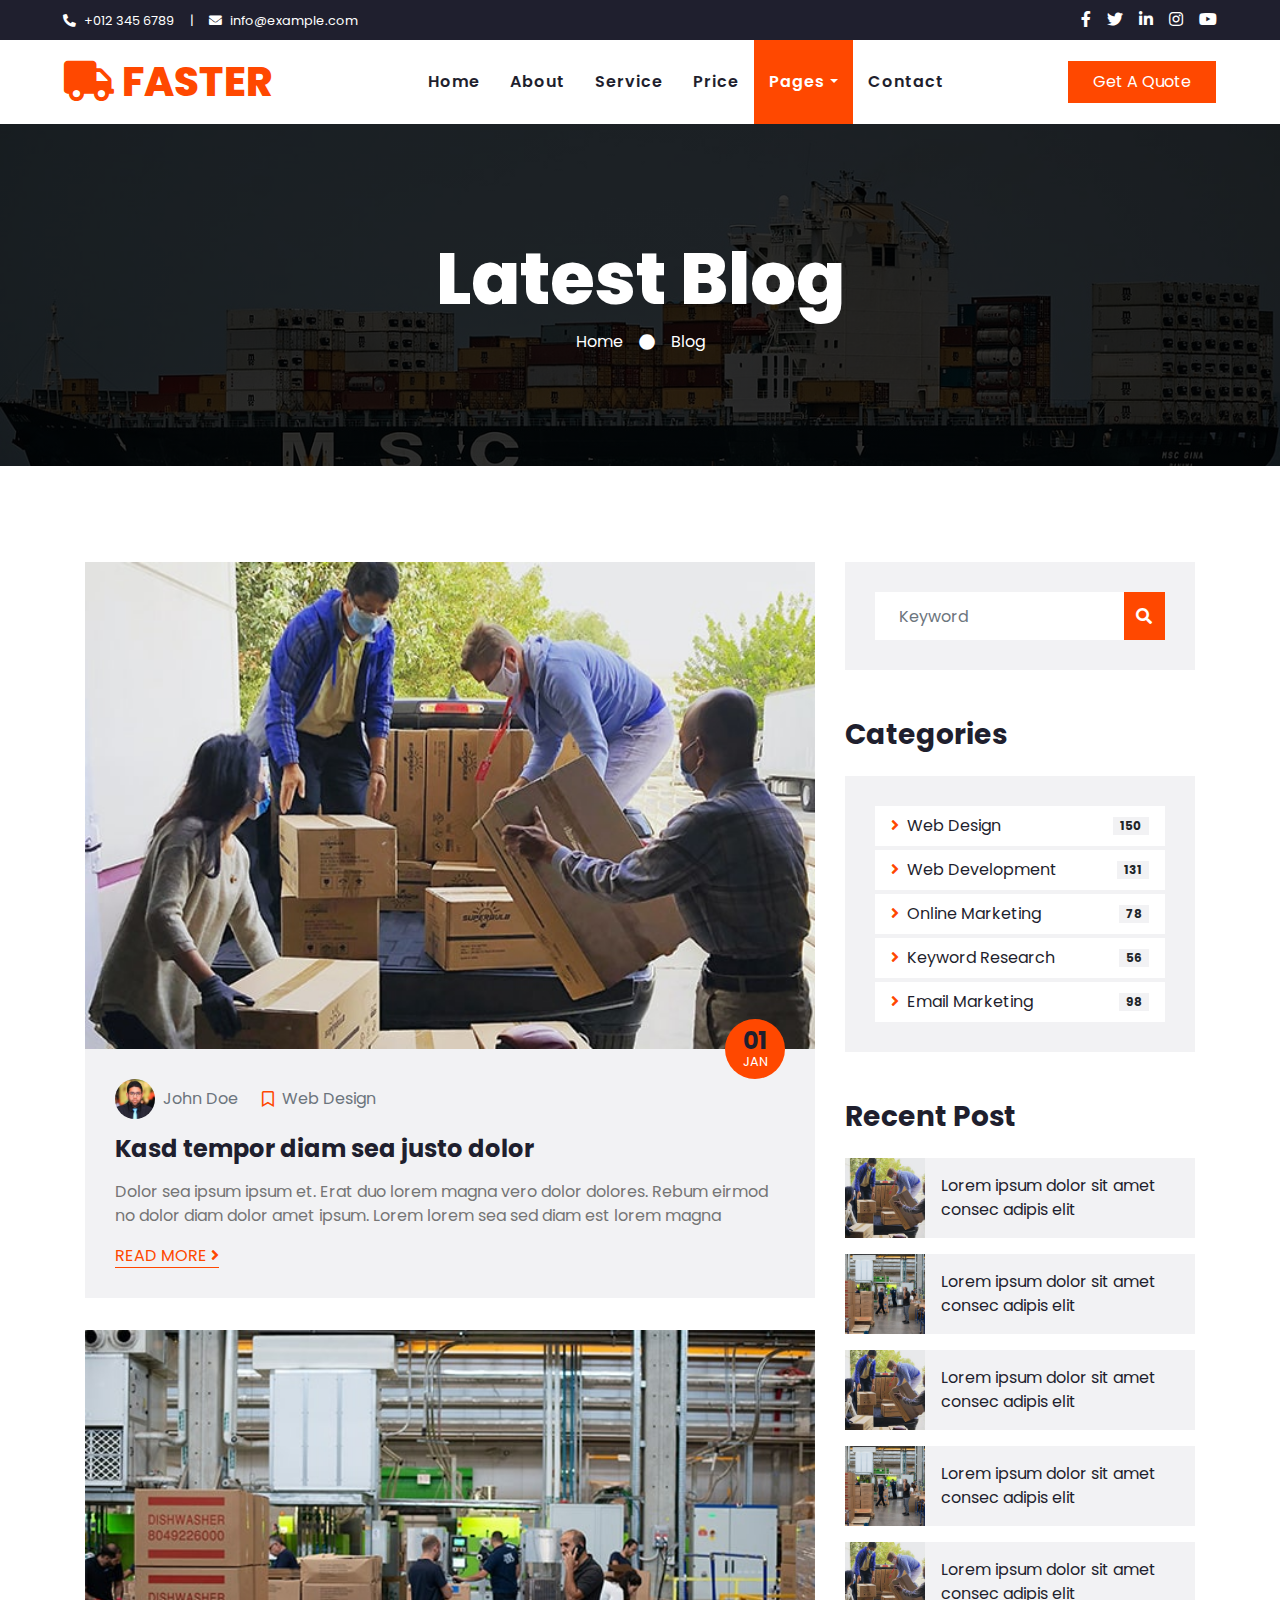
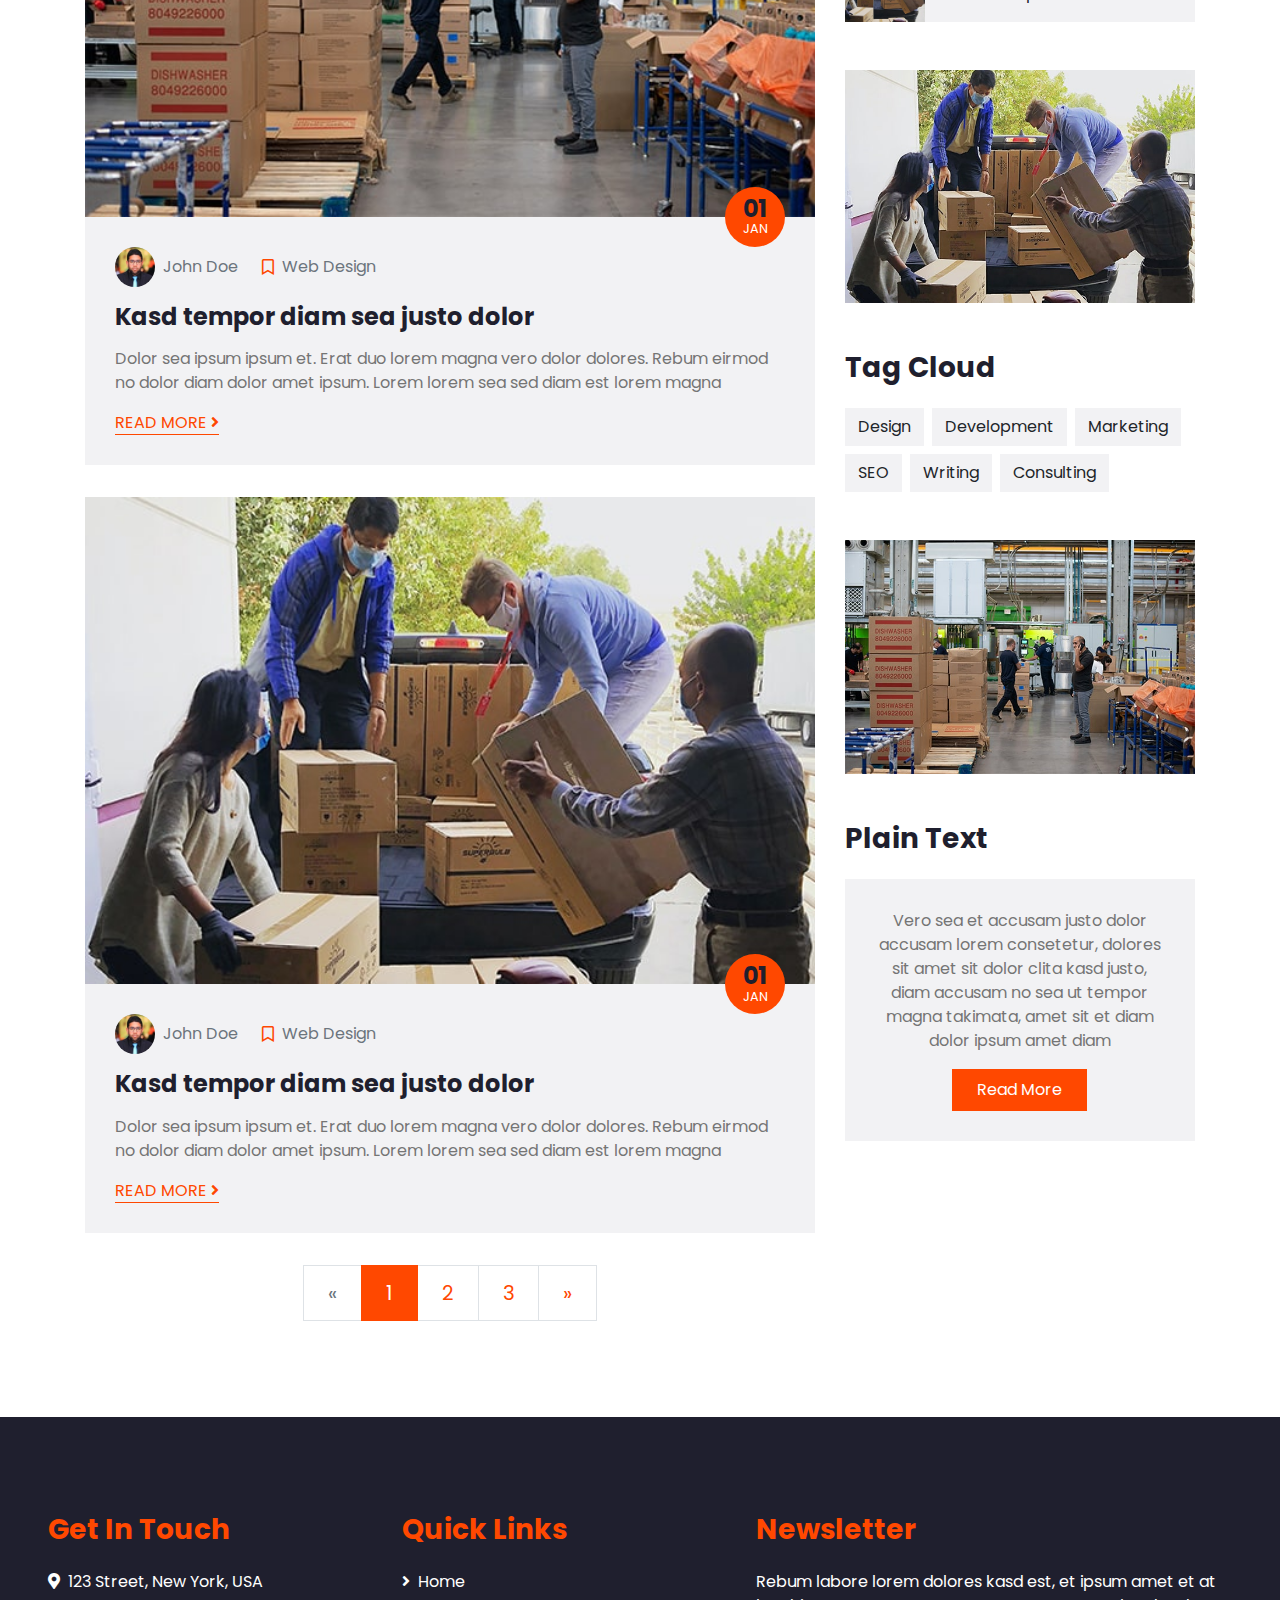
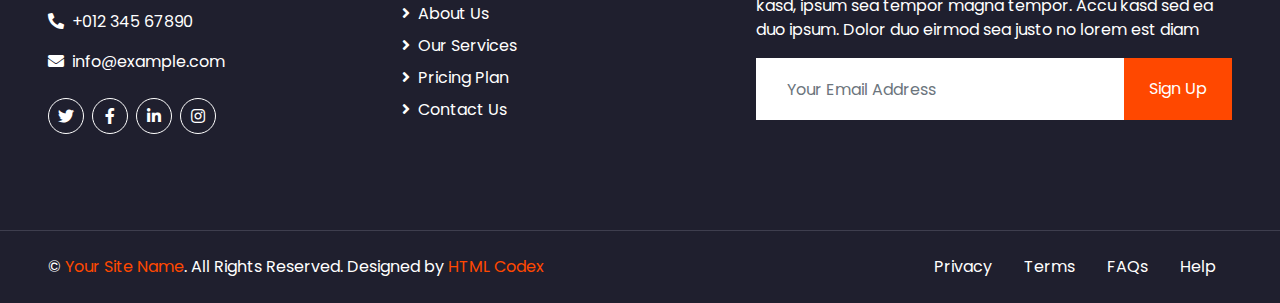
<file: blog.html>
<!DOCTYPE html>
<html lang="en">

<head>
    <meta charset="utf-8">
    <title>FASTER - Logistics Company Website Template</title>
    <meta content="width=device-width, initial-scale=1.0" name="viewport">
    <meta content="Free HTML Templates" name="keywords">
    <meta content="Free HTML Templates" name="description">

    <!-- Favicon -->
    <link href="img/favicon.ico" rel="icon">

    <!-- Google Web Fonts -->
    <link rel="preconnect" href="https://fonts.gstatic.com">
    <link href="https://fonts.googleapis.com/css2?family=Poppins:wght@100;200;300;400;500;600;700;800;900&display=swap" rel="stylesheet">

    <!-- Font Awesome -->
    <link href="https://cdnjs.cloudflare.com/ajax/libs/font-awesome/5.10.0/css/all.min.css" rel="stylesheet">

    <!-- Libraries Stylesheet -->
    <link href="lib/owlcarousel/assets/owl.carousel.min.css" rel="stylesheet">

    <!-- Customized Bootstrap Stylesheet -->
    <link href="css/style.css" rel="stylesheet">
</head>

<body>
    <!-- Topbar Start -->
    <div class="container-fluid bg-dark">
        <div class="row py-2 px-lg-5">
            <div class="col-lg-6 text-center text-lg-left mb-2 mb-lg-0">
                <div class="d-inline-flex align-items-center text-white">
                    <small><i class="fa fa-phone-alt mr-2"></i>+012 345 6789</small>
                    <small class="px-3">|</small>
                    <small><i class="fa fa-envelope mr-2"></i>info@example.com</small>
                </div>
            </div>
            <div class="col-lg-6 text-center text-lg-right">
                <div class="d-inline-flex align-items-center">
                    <a class="text-white px-2" href="">
                        <i class="fab fa-facebook-f"></i>
                    </a>
                    <a class="text-white px-2" href="">
                        <i class="fab fa-twitter"></i>
                    </a>
                    <a class="text-white px-2" href="">
                        <i class="fab fa-linkedin-in"></i>
                    </a>
                    <a class="text-white px-2" href="">
                        <i class="fab fa-instagram"></i>
                    </a>
                    <a class="text-white pl-2" href="">
                        <i class="fab fa-youtube"></i>
                    </a>
                </div>
            </div>
        </div>
    </div>
    <!-- Topbar End -->


    <!-- Navbar Start -->
    <div class="container-fluid p-0">
        <nav class="navbar navbar-expand-lg bg-light navbar-light py-3 py-lg-0 px-lg-5">
            <a href="index.html" class="navbar-brand ml-lg-3">
                <h1 class="m-0 display-5 text-uppercase text-primary"><i class="fa fa-truck mr-2"></i>Faster</h1>
            </a>
            <button type="button" class="navbar-toggler" data-toggle="collapse" data-target="#navbarCollapse">
                <span class="navbar-toggler-icon"></span>
            </button>
            <div class="collapse navbar-collapse justify-content-between px-lg-3" id="navbarCollapse">
                <div class="navbar-nav m-auto py-0">
                    <a href="index.html" class="nav-item nav-link">Home</a>
                    <a href="about.html" class="nav-item nav-link">About</a>
                    <a href="service.html" class="nav-item nav-link">Service</a>
                    <a href="price.html" class="nav-item nav-link">Price</a>
                    <div class="nav-item dropdown">
                        <a href="#" class="nav-link dropdown-toggle active" data-toggle="dropdown">Pages</a>
                        <div class="dropdown-menu rounded-0 m-0">
                            <a href="blog.html" class="dropdown-item active">Blog Grid</a>
                            <a href="single.html" class="dropdown-item">Blog Detail</a>
                        </div>
                    </div>
                    <a href="contact.html" class="nav-item nav-link">Contact</a>
                </div>
                <a href="" class="btn btn-primary py-2 px-4 d-none d-lg-block">Get A Quote</a>
            </div>
        </nav>
    </div>
    <!-- Navbar End -->


    <!-- Header Start -->
    <div class="jumbotron jumbotron-fluid mb-5">
        <div class="container text-center py-5">
            <h1 class="text-white display-3">Latest Blog</h1>
            <div class="d-inline-flex align-items-center text-white">
                <p class="m-0"><a class="text-white" href="">Home</a></p>
                <i class="fa fa-circle px-3"></i>
                <p class="m-0">Blog</p>
            </div>
        </div>
    </div>
    <!-- Header End -->


    <!-- Blog Start -->
    <div class="container py-5">
        <div class="row">
            <!-- Blog Grid Start -->
            <div class="col-lg-8">
                <div class="row">
                    <div class="col-md-12 mb-3">
                        <div class="position-relative">
                            <img class="img-fluid w-100" src="img/blog-1.jpg" alt="">
                            <div class="position-absolute bg-primary d-flex flex-column align-items-center justify-content-center rounded-circle"
                                style="width: 60px; height: 60px; bottom: -30px; right: 30px;">
                                <h4 class="font-weight-bold mb-n1">01</h4>
                                <small class="text-white text-uppercase">Jan</small>
                            </div>
                        </div>
                        <div class="bg-secondary mb-3" style="padding: 30px;">
                            <div class="d-flex mb-3">
                                <div class="d-flex align-items-center">
                                    <img class="rounded-circle" style="width: 40px; height: 40px;" src="img/user.jpg" alt="">
                                    <a class="text-muted ml-2" href="">John Doe</a>
                                </div>
                                <div class="d-flex align-items-center ml-4">
                                    <i class="far fa-bookmark text-primary"></i>
                                    <a class="text-muted ml-2" href="">Web Design</a>
                                </div>
                            </div>
                            <h4 class="font-weight-bold mb-3">Kasd tempor diam sea justo dolor</h4>
                            <p>Dolor sea ipsum ipsum et. Erat duo lorem magna vero dolor dolores. Rebum eirmod no dolor diam dolor amet ipsum. Lorem lorem sea sed diam est lorem magna</p>
                            <a class="border-bottom border-primary text-uppercase text-decoration-none" href="">Read More <i class="fa fa-angle-right"></i></a>
                        </div>
                    </div>
                    <div class="col-md-12 mb-3">
                        <div class="position-relative">
                            <img class="img-fluid w-100" src="img/blog-2.jpg" alt="">
                            <div class="position-absolute bg-primary d-flex flex-column align-items-center justify-content-center rounded-circle"
                                style="width: 60px; height: 60px; bottom: -30px; right: 30px;">
                                <h4 class="font-weight-bold mb-n1">01</h4>
                                <small class="text-white text-uppercase">Jan</small>
                            </div>
                        </div>
                        <div class="bg-secondary mb-3" style="padding: 30px;">
                            <div class="d-flex mb-3">
                                <div class="d-flex align-items-center">
                                    <img class="rounded-circle" style="width: 40px; height: 40px;" src="img/user.jpg" alt="">
                                    <a class="text-muted ml-2" href="">John Doe</a>
                                </div>
                                <div class="d-flex align-items-center ml-4">
                                    <i class="far fa-bookmark text-primary"></i>
                                    <a class="text-muted ml-2" href="">Web Design</a>
                                </div>
                            </div>
                            <h4 class="font-weight-bold mb-3">Kasd tempor diam sea justo dolor</h4>
                            <p>Dolor sea ipsum ipsum et. Erat duo lorem magna vero dolor dolores. Rebum eirmod no dolor diam dolor amet ipsum. Lorem lorem sea sed diam est lorem magna</p>
                            <a class="border-bottom border-primary text-uppercase text-decoration-none" href="">Read More <i class="fa fa-angle-right"></i></a>
                        </div>
                    </div>
                    <div class="col-md-12 mb-3">
                        <div class="position-relative">
                            <img class="img-fluid w-100" src="img/blog-1.jpg" alt="">
                            <div class="position-absolute bg-primary d-flex flex-column align-items-center justify-content-center rounded-circle"
                                style="width: 60px; height: 60px; bottom: -30px; right: 30px;">
                                <h4 class="font-weight-bold mb-n1">01</h4>
                                <small class="text-white text-uppercase">Jan</small>
                            </div>
                        </div>
                        <div class="bg-secondary mb-3" style="padding: 30px;">
                            <div class="d-flex mb-3">
                                <div class="d-flex align-items-center">
                                    <img class="rounded-circle" style="width: 40px; height: 40px;" src="img/user.jpg" alt="">
                                    <a class="text-muted ml-2" href="">John Doe</a>
                                </div>
                                <div class="d-flex align-items-center ml-4">
                                    <i class="far fa-bookmark text-primary"></i>
                                    <a class="text-muted ml-2" href="">Web Design</a>
                                </div>
                            </div>
                            <h4 class="font-weight-bold mb-3">Kasd tempor diam sea justo dolor</h4>
                            <p>Dolor sea ipsum ipsum et. Erat duo lorem magna vero dolor dolores. Rebum eirmod no dolor diam dolor amet ipsum. Lorem lorem sea sed diam est lorem magna</p>
                            <a class="border-bottom border-primary text-uppercase text-decoration-none" href="">Read More <i class="fa fa-angle-right"></i></a>
                        </div>
                    </div>
                </div>
                <div class="row">
                    <div class="col-12">
                        <nav aria-label="Page navigation">
                          <ul class="pagination pagination-lg justify-content-center mb-0">
                            <li class="page-item disabled">
                              <a class="page-link" href="#" aria-label="Previous">
                                <span aria-hidden="true">&laquo;</span>
                                <span class="sr-only">Previous</span>
                              </a>
                            </li>
                            <li class="page-item active"><a class="page-link" href="#">1</a></li>
                            <li class="page-item"><a class="page-link" href="#">2</a></li>
                            <li class="page-item"><a class="page-link" href="#">3</a></li>
                            <li class="page-item">
                              <a class="page-link" href="#" aria-label="Next">
                                <span aria-hidden="true">&raquo;</span>
                                <span class="sr-only">Next</span>
                              </a>
                            </li>
                          </ul>
                        </nav>
                    </div>
                </div>
            </div>
            <!-- Blog Grid End -->

            <!-- Sidebar Start -->
            <div class="col-lg-4 mt-5 mt-lg-0">
                <!-- Search Form Start -->
                <div class="mb-5">
                    <div class="bg-secondary" style="padding: 30px;">
                        <div class="input-group">
                            <input type="text" class="form-control border-0 p-4" placeholder="Keyword">
                            <div class="input-group-append">
                                <span class="input-group-text bg-primary border-primary text-white"><i
                                        class="fa fa-search"></i></span>
                            </div>
                        </div>
                    </div>
                </div>
                <!-- Search Form End -->

                <!-- Category Start -->
                <div class="mb-5">
                    <h3 class="mb-4">Categories</h3>
                    <div class="bg-secondary" style="padding: 30px;">
                        <ul class="list-inline m-0">
                            <li class="mb-1 py-2 px-3 bg-light d-flex justify-content-between align-items-center">
                                <a class="text-dark" href="#"><i class="fa fa-angle-right text-primary mr-2"></i>Web Design</a>
                                <span class="badge badge-secondary badge-pill">150</span>
                            </li>
                            <li class="mb-1 py-2 px-3 bg-light d-flex justify-content-between align-items-center">
                                <a class="text-dark" href="#"><i class="fa fa-angle-right text-primary mr-2"></i>Web Development</a>
                                <span class="badge badge-secondary badge-pill">131</span>
                            </li>
                            <li class="mb-1 py-2 px-3 bg-light d-flex justify-content-between align-items-center">
                                <a class="text-dark" href="#"><i class="fa fa-angle-right text-primary mr-2"></i>Online Marketing</a>
                                <span class="badge badge-secondary badge-pill">78</span>
                            </li>
                            <li class="mb-1 py-2 px-3 bg-light d-flex justify-content-between align-items-center">
                                <a class="text-dark" href="#"><i class="fa fa-angle-right text-primary mr-2"></i>Keyword Research</a>
                                <span class="badge badge-secondary badge-pill">56</span>
                            </li>
                            <li class="py-2 px-3 bg-light d-flex justify-content-between align-items-center">
                                <a class="text-dark" href="#"><i class="fa fa-angle-right text-primary mr-2"></i>Email Marketing</a>
                                <span class="badge badge-secondary badge-pill">98</span>
                            </li>
                        </ul>
                    </div>
                </div>
                <!-- Category End -->

                <!-- Recent Post Start -->
                <div class="mb-5">
                    <h3 class="mb-4">Recent Post</h3>
                    <div class="d-flex mb-3">
                        <img class="img-fluid" src="img/blog-1.jpg" style="width: 80px; height: 80px; object-fit: cover;" alt="">
                        <a href="" class="d-flex align-items-center bg-secondary text-dark text-decoration-none px-3" style="height: 80px;">
                            Lorem ipsum dolor sit amet consec adipis elit
                        </a>
                    </div>
                    <div class="d-flex mb-3">
                        <img class="img-fluid" src="img/blog-2.jpg" style="width: 80px; height: 80px; object-fit: cover;" alt="">
                        <a href="" class="d-flex align-items-center bg-secondary text-dark text-decoration-none px-3" style="height: 80px;">
                            Lorem ipsum dolor sit amet consec adipis elit
                        </a>
                    </div>
                    <div class="d-flex mb-3">
                        <img class="img-fluid" src="img/blog-1.jpg" style="width: 80px; height: 80px; object-fit: cover;" alt="">
                        <a href="" class="d-flex align-items-center bg-secondary text-dark text-decoration-none px-3" style="height: 80px;">
                            Lorem ipsum dolor sit amet consec adipis elit
                        </a>
                    </div>
                    <div class="d-flex mb-3">
                        <img class="img-fluid" src="img/blog-2.jpg" style="width: 80px; height: 80px; object-fit: cover;" alt="">
                        <a href="" class="d-flex align-items-center bg-secondary text-dark text-decoration-none px-3" style="height: 80px;">
                            Lorem ipsum dolor sit amet consec adipis elit
                        </a>
                    </div>
                    <div class="d-flex mb-3">
                        <img class="img-fluid" src="img/blog-1.jpg" style="width: 80px; height: 80px; object-fit: cover;" alt="">
                        <a href="" class="d-flex align-items-center bg-secondary text-dark text-decoration-none px-3" style="height: 80px;">
                            Lorem ipsum dolor sit amet consec adipis elit
                        </a>
                    </div>
                </div>
                <!-- Recent Post End -->

                <!-- Image Start -->
                <div class="mb-5">
                    <img src="img/blog-1.jpg" alt="" class="img-fluid">
                </div>
                <!-- Image End -->

                <!-- Tags Start -->
                <div class="mb-5">
                    <h3 class="mb-4">Tag Cloud</h3>
                    <div class="d-flex flex-wrap m-n1">
                        <a href="" class="btn btn-secondary m-1">Design</a>
                        <a href="" class="btn btn-secondary m-1">Development</a>
                        <a href="" class="btn btn-secondary m-1">Marketing</a>
                        <a href="" class="btn btn-secondary m-1">SEO</a>
                        <a href="" class="btn btn-secondary m-1">Writing</a>
                        <a href="" class="btn btn-secondary m-1">Consulting</a>
                    </div>
                </div>
                <!-- Tags End -->

                <!-- Image Start -->
                <div class="mb-5">
                    <img src="img/blog-2.jpg" alt="" class="img-fluid">
                </div>
                <!-- Image End -->

                <!-- Plain Text Start -->
                <div>
                    <h3 class="mb-4">Plain Text</h3>
                    <div class="bg-secondary text-center" style="padding: 30px;">
                        <p>Vero sea et accusam justo dolor accusam lorem consetetur, dolores sit amet sit dolor clita kasd justo, diam accusam no sea ut tempor magna takimata, amet sit et diam dolor ipsum amet diam</p>
                        <a href="" class="btn btn-primary py-2 px-4">Read More</a>
                    </div>
                </div>
                <!-- Plain Text End -->
            </div>
            <!-- Sidebar End -->
        </div>
    </div>
    <!-- Blog End -->


    <!-- Footer Start -->
    <div class="container-fluid bg-dark text-white mt-5 py-5 px-sm-3 px-md-5">
        <div class="row pt-5">
            <div class="col-lg-7 col-md-6">
                <div class="row">
                    <div class="col-md-6 mb-5">
                        <h3 class="text-primary mb-4">Get In Touch</h3>
                        <p><i class="fa fa-map-marker-alt mr-2"></i>123 Street, New York, USA</p>
                        <p><i class="fa fa-phone-alt mr-2"></i>+012 345 67890</p>
                        <p><i class="fa fa-envelope mr-2"></i>info@example.com</p>
                        <div class="d-flex justify-content-start mt-4">
                            <a class="btn btn-outline-light btn-social mr-2" href="#"><i class="fab fa-twitter"></i></a>
                            <a class="btn btn-outline-light btn-social mr-2" href="#"><i class="fab fa-facebook-f"></i></a>
                            <a class="btn btn-outline-light btn-social mr-2" href="#"><i class="fab fa-linkedin-in"></i></a>
                            <a class="btn btn-outline-light btn-social" href="#"><i class="fab fa-instagram"></i></a>
                        </div>
                    </div>
                    <div class="col-md-6 mb-5">
                        <h3 class="text-primary mb-4">Quick Links</h3>
                        <div class="d-flex flex-column justify-content-start">
                            <a class="text-white mb-2" href="#"><i class="fa fa-angle-right mr-2"></i>Home</a>
                            <a class="text-white mb-2" href="#"><i class="fa fa-angle-right mr-2"></i>About Us</a>
                            <a class="text-white mb-2" href="#"><i class="fa fa-angle-right mr-2"></i>Our Services</a>
                            <a class="text-white mb-2" href="#"><i class="fa fa-angle-right mr-2"></i>Pricing Plan</a>
                            <a class="text-white" href="#"><i class="fa fa-angle-right mr-2"></i>Contact Us</a>
                        </div>
                    </div>
                </div>
            </div>
            <div class="col-lg-5 col-md-6 mb-5">
                <h3 class="text-primary mb-4">Newsletter</h3>
                <p>Rebum labore lorem dolores kasd est, et ipsum amet et at kasd, ipsum sea tempor magna tempor. Accu kasd sed ea duo ipsum. Dolor duo eirmod sea justo no lorem est diam</p>
                <div class="w-100">
                    <div class="input-group">
                        <input type="text" class="form-control border-light" style="padding: 30px;" placeholder="Your Email Address">
                        <div class="input-group-append">
                            <button class="btn btn-primary px-4">Sign Up</button>
                        </div>
                    </div>
                </div>
            </div>
        </div>
    </div>
    <div class="container-fluid bg-dark text-white border-top py-4 px-sm-3 px-md-5" style="border-color: #3E3E4E !important;">
        <div class="row">
            <div class="col-lg-6 text-center text-md-left mb-3 mb-md-0">
                <p class="m-0 text-white">&copy; <a href="#">Your Site Name</a>. All Rights Reserved. 
				
				<!--/*** This template is free as long as you keep the footer author’s credit link/attribution link/backlink. If you'd like to use the template without the footer author’s credit link/attribution link/backlink, you can purchase the Credit Removal License from "https://htmlcodex.com/credit-removal". Thank you for your support. ***/-->
				Designed by <a href="https://htmlcodex.com">HTML Codex</a>
                </p>
            </div>
            <div class="col-lg-6 text-center text-md-right">
                <ul class="nav d-inline-flex">
                    <li class="nav-item">
                        <a class="nav-link text-white py-0" href="#">Privacy</a>
                    </li>
                    <li class="nav-item">
                        <a class="nav-link text-white py-0" href="#">Terms</a>
                    </li>
                    <li class="nav-item">
                        <a class="nav-link text-white py-0" href="#">FAQs</a>
                    </li>
                    <li class="nav-item">
                        <a class="nav-link text-white py-0" href="#">Help</a>
                    </li>
                </ul>
            </div>
        </div>
    </div>
    <!-- Footer End -->


    <!-- Back to Top -->
    <a href="#" class="btn btn-lg btn-primary back-to-top"><i class="fa fa-angle-double-up"></i></a>


    <!-- JavaScript Libraries -->
    <script src="https://code.jquery.com/jquery-3.4.1.min.js"></script>
    <script src="https://stackpath.bootstrapcdn.com/bootstrap/4.4.1/js/bootstrap.bundle.min.js"></script>
    <script src="lib/easing/easing.min.js"></script>
    <script src="lib/waypoints/waypoints.min.js"></script>
    <script src="lib/counterup/counterup.min.js"></script>
    <script src="lib/owlcarousel/owl.carousel.min.js"></script>

    <!-- Contact Javascript File -->
    <script src="mail/jqBootstrapValidation.min.js"></script>
    <script src="mail/contact.js"></script>

    <!-- Template Javascript -->
    <script src="js/main.js"></script>
</body>

</html>
</file>
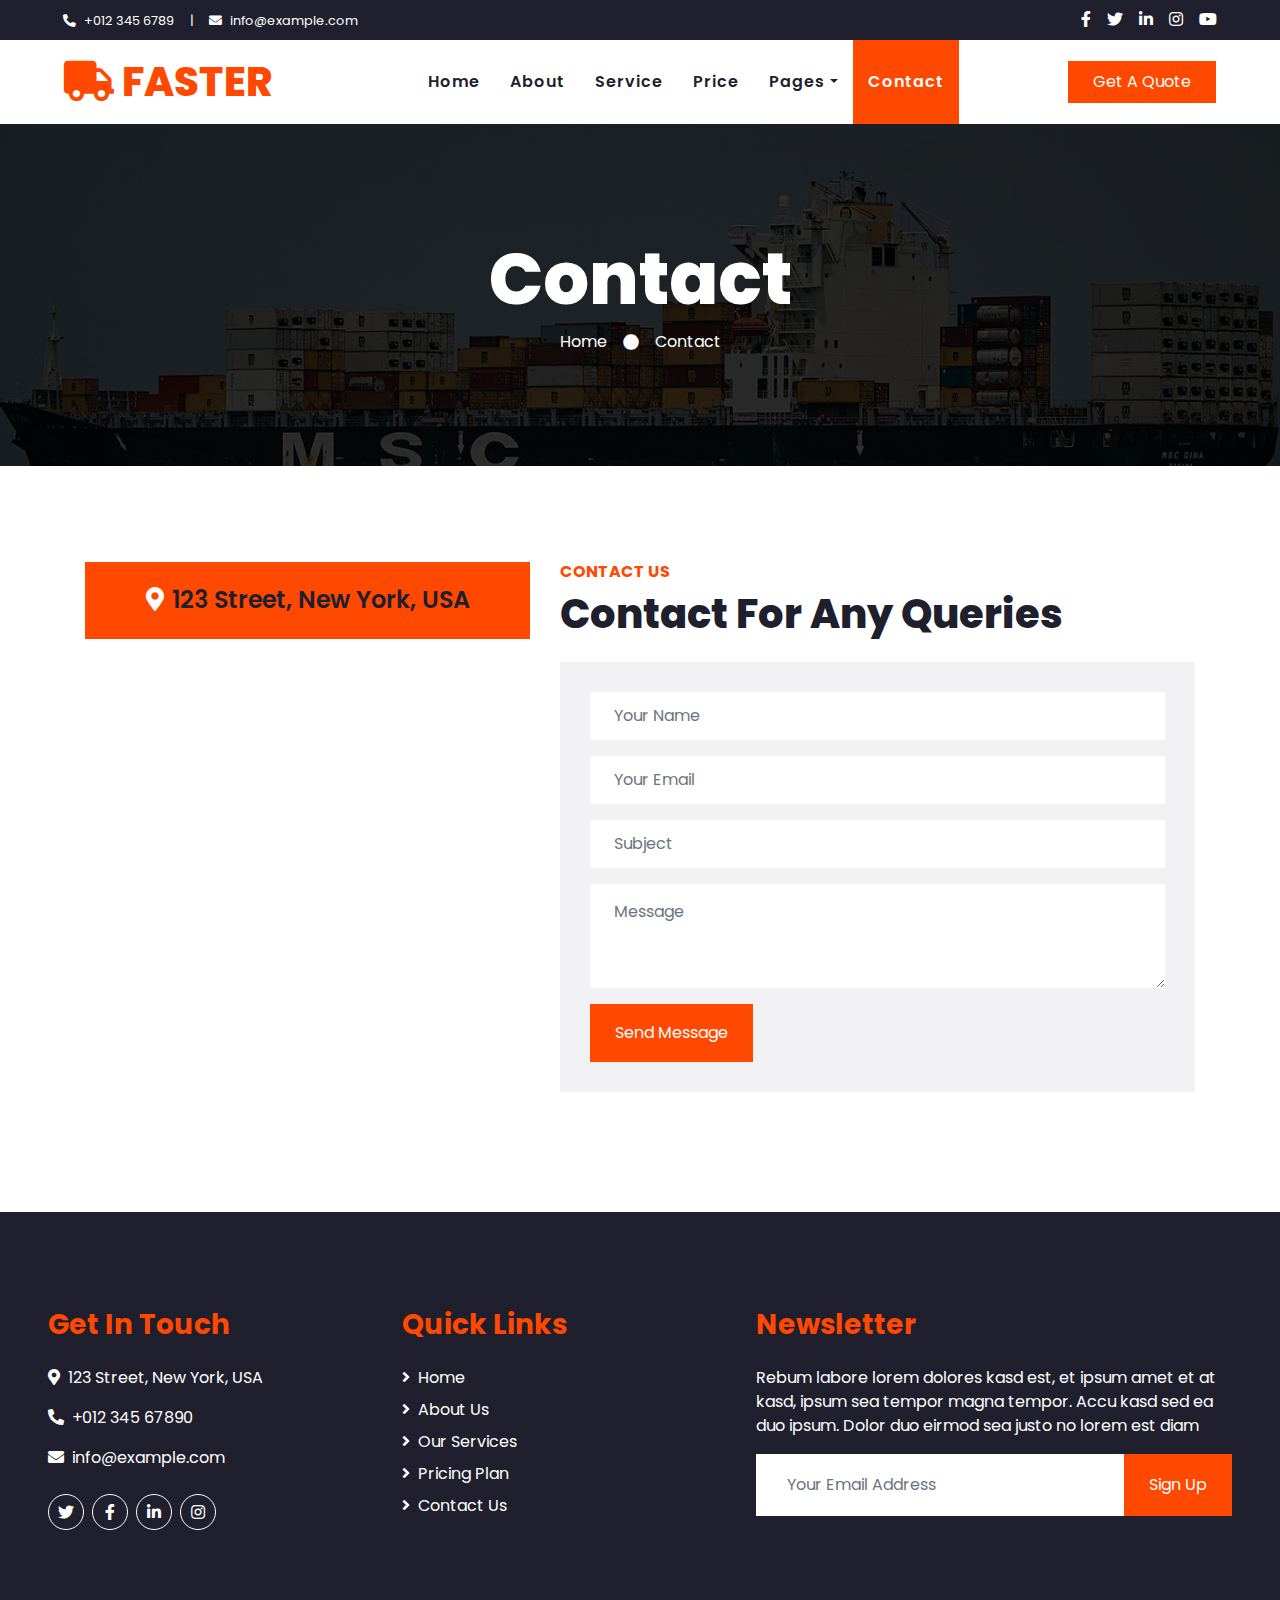
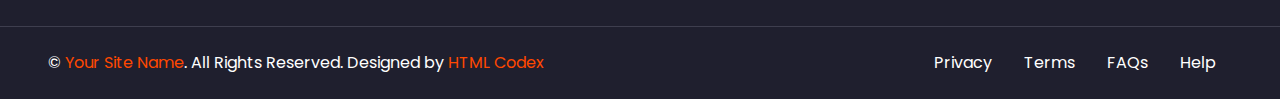
<file: contact.html>
<!DOCTYPE html>
<html lang="en">

<head>
    <meta charset="utf-8">
    <title>FASTER - Logistics Company Website Template</title>
    <meta content="width=device-width, initial-scale=1.0" name="viewport">
    <meta content="Free HTML Templates" name="keywords">
    <meta content="Free HTML Templates" name="description">

    <!-- Favicon -->
    <link href="img/favicon.ico" rel="icon">

    <!-- Google Web Fonts -->
    <link rel="preconnect" href="https://fonts.gstatic.com">
    <link href="https://fonts.googleapis.com/css2?family=Poppins:wght@100;200;300;400;500;600;700;800;900&display=swap" rel="stylesheet">

    <!-- Font Awesome -->
    <link href="https://cdnjs.cloudflare.com/ajax/libs/font-awesome/5.10.0/css/all.min.css" rel="stylesheet">

    <!-- Libraries Stylesheet -->
    <link href="lib/owlcarousel/assets/owl.carousel.min.css" rel="stylesheet">

    <!-- Customized Bootstrap Stylesheet -->
    <link href="css/style.css" rel="stylesheet">
</head>

<body>
    <!-- Topbar Start -->
    <div class="container-fluid bg-dark">
        <div class="row py-2 px-lg-5">
            <div class="col-lg-6 text-center text-lg-left mb-2 mb-lg-0">
                <div class="d-inline-flex align-items-center text-white">
                    <small><i class="fa fa-phone-alt mr-2"></i>+012 345 6789</small>
                    <small class="px-3">|</small>
                    <small><i class="fa fa-envelope mr-2"></i>info@example.com</small>
                </div>
            </div>
            <div class="col-lg-6 text-center text-lg-right">
                <div class="d-inline-flex align-items-center">
                    <a class="text-white px-2" href="">
                        <i class="fab fa-facebook-f"></i>
                    </a>
                    <a class="text-white px-2" href="">
                        <i class="fab fa-twitter"></i>
                    </a>
                    <a class="text-white px-2" href="">
                        <i class="fab fa-linkedin-in"></i>
                    </a>
                    <a class="text-white px-2" href="">
                        <i class="fab fa-instagram"></i>
                    </a>
                    <a class="text-white pl-2" href="">
                        <i class="fab fa-youtube"></i>
                    </a>
                </div>
            </div>
        </div>
    </div>
    <!-- Topbar End -->


    <!-- Navbar Start -->
    <div class="container-fluid p-0">
        <nav class="navbar navbar-expand-lg bg-light navbar-light py-3 py-lg-0 px-lg-5">
            <a href="index.html" class="navbar-brand ml-lg-3">
                <h1 class="m-0 display-5 text-uppercase text-primary"><i class="fa fa-truck mr-2"></i>Faster</h1>
            </a>
            <button type="button" class="navbar-toggler" data-toggle="collapse" data-target="#navbarCollapse">
                <span class="navbar-toggler-icon"></span>
            </button>
            <div class="collapse navbar-collapse justify-content-between px-lg-3" id="navbarCollapse">
                <div class="navbar-nav m-auto py-0">
                    <a href="index.html" class="nav-item nav-link">Home</a>
                    <a href="about.html" class="nav-item nav-link">About</a>
                    <a href="service.html" class="nav-item nav-link">Service</a>
                    <a href="price.html" class="nav-item nav-link">Price</a>
                    <div class="nav-item dropdown">
                        <a href="#" class="nav-link dropdown-toggle" data-toggle="dropdown">Pages</a>
                        <div class="dropdown-menu rounded-0 m-0">
                            <a href="blog.html" class="dropdown-item">Blog Grid</a>
                            <a href="single.html" class="dropdown-item">Blog Detail</a>
                        </div>
                    </div>
                    <a href="contact.html" class="nav-item nav-link active">Contact</a>
                </div>
                <a href="" class="btn btn-primary py-2 px-4 d-none d-lg-block">Get A Quote</a>
            </div>
        </nav>
    </div>
    <!-- Navbar End -->


    <!-- Header Start -->
    <div class="jumbotron jumbotron-fluid mb-5">
        <div class="container text-center py-5">
            <h1 class="text-white display-3">Contact</h1>
            <div class="d-inline-flex align-items-center text-white">
                <p class="m-0"><a class="text-white" href="">Home</a></p>
                <i class="fa fa-circle px-3"></i>
                <p class="m-0">Contact</p>
            </div>
        </div>
    </div>
    <!-- Header End -->


    <!-- Contact Start -->
    <div class="container-fluid py-5">
        <div class="container">
            <div class="row">
                <div class="col-lg-5 pb-4 pb-lg-0">
                    <div class="bg-primary text-dark text-center p-4">
                        <h4 class="m-0"><i class="fa fa-map-marker-alt text-white mr-2"></i>123 Street, New York, USA</h4>
                    </div>
                    <iframe style="width: 100%; height: 470px;"
                        src="https://www.google.com/maps/embed?pb=!1m18!1m12!1m3!1d3001156.4288297426!2d-78.01371936852176!3d42.72876761954724!2m3!1f0!2f0!3f0!3m2!1i1024!2i768!4f13.1!3m3!1m2!1s0x4ccc4bf0f123a5a9%3A0xddcfc6c1de189567!2sNew%20York%2C%20USA!5e0!3m2!1sen!2sbd!4v1603794290143!5m2!1sen!2sbd"
                        frameborder="0" style="border:0;" allowfullscreen="" aria-hidden="false" tabindex="0"></iframe>
                </div>
                <div class="col-lg-7">
                    <h6 class="text-primary text-uppercase font-weight-bold">Contact Us</h6>
                    <h1 class="mb-4">Contact For Any Queries</h1>
                    <div class="contact-form bg-secondary" style="padding: 30px;">
                        <div id="success"></div>
                        <form name="sentMessage" id="contactForm" novalidate="novalidate">
                            <div class="control-group">
                                <input type="text" class="form-control border-0 p-4" id="name" placeholder="Your Name"
                                    required="required" data-validation-required-message="Please enter your name" />
                                <p class="help-block text-danger"></p>
                            </div>
                            <div class="control-group">
                                <input type="email" class="form-control border-0 p-4" id="email" placeholder="Your Email"
                                    required="required" data-validation-required-message="Please enter your email" />
                                <p class="help-block text-danger"></p>
                            </div>
                            <div class="control-group">
                                <input type="text" class="form-control border-0 p-4" id="subject" placeholder="Subject"
                                    required="required" data-validation-required-message="Please enter a subject" />
                                <p class="help-block text-danger"></p>
                            </div>
                            <div class="control-group">
                                <textarea class="form-control border-0 py-3 px-4" rows="3" id="message" placeholder="Message"
                                    required="required"
                                    data-validation-required-message="Please enter your message"></textarea>
                                <p class="help-block text-danger"></p>
                            </div>
                            <div>
                                <button class="btn btn-primary py-3 px-4" type="submit" id="sendMessageButton">Send
                                    Message</button>
                            </div>
                        </form>
                    </div>
                </div>
            </div>
        </div>
    </div>
    <!-- Contact End -->


    <!-- Footer Start -->
    <div class="container-fluid bg-dark text-white mt-5 py-5 px-sm-3 px-md-5">
        <div class="row pt-5">
            <div class="col-lg-7 col-md-6">
                <div class="row">
                    <div class="col-md-6 mb-5">
                        <h3 class="text-primary mb-4">Get In Touch</h3>
                        <p><i class="fa fa-map-marker-alt mr-2"></i>123 Street, New York, USA</p>
                        <p><i class="fa fa-phone-alt mr-2"></i>+012 345 67890</p>
                        <p><i class="fa fa-envelope mr-2"></i>info@example.com</p>
                        <div class="d-flex justify-content-start mt-4">
                            <a class="btn btn-outline-light btn-social mr-2" href="#"><i class="fab fa-twitter"></i></a>
                            <a class="btn btn-outline-light btn-social mr-2" href="#"><i class="fab fa-facebook-f"></i></a>
                            <a class="btn btn-outline-light btn-social mr-2" href="#"><i class="fab fa-linkedin-in"></i></a>
                            <a class="btn btn-outline-light btn-social" href="#"><i class="fab fa-instagram"></i></a>
                        </div>
                    </div>
                    <div class="col-md-6 mb-5">
                        <h3 class="text-primary mb-4">Quick Links</h3>
                        <div class="d-flex flex-column justify-content-start">
                            <a class="text-white mb-2" href="#"><i class="fa fa-angle-right mr-2"></i>Home</a>
                            <a class="text-white mb-2" href="#"><i class="fa fa-angle-right mr-2"></i>About Us</a>
                            <a class="text-white mb-2" href="#"><i class="fa fa-angle-right mr-2"></i>Our Services</a>
                            <a class="text-white mb-2" href="#"><i class="fa fa-angle-right mr-2"></i>Pricing Plan</a>
                            <a class="text-white" href="#"><i class="fa fa-angle-right mr-2"></i>Contact Us</a>
                        </div>
                    </div>
                </div>
            </div>
            <div class="col-lg-5 col-md-6 mb-5">
                <h3 class="text-primary mb-4">Newsletter</h3>
                <p>Rebum labore lorem dolores kasd est, et ipsum amet et at kasd, ipsum sea tempor magna tempor. Accu kasd sed ea duo ipsum. Dolor duo eirmod sea justo no lorem est diam</p>
                <div class="w-100">
                    <div class="input-group">
                        <input type="text" class="form-control border-light" style="padding: 30px;" placeholder="Your Email Address">
                        <div class="input-group-append">
                            <button class="btn btn-primary px-4">Sign Up</button>
                        </div>
                    </div>
                </div>
            </div>
        </div>
    </div>
    <div class="container-fluid bg-dark text-white border-top py-4 px-sm-3 px-md-5" style="border-color: #3E3E4E !important;">
        <div class="row">
            <div class="col-lg-6 text-center text-md-left mb-3 mb-md-0">
                <p class="m-0 text-white">&copy; <a href="#">Your Site Name</a>. All Rights Reserved. 
				
				<!--/*** This template is free as long as you keep the footer author’s credit link/attribution link/backlink. If you'd like to use the template without the footer author’s credit link/attribution link/backlink, you can purchase the Credit Removal License from "https://htmlcodex.com/credit-removal". Thank you for your support. ***/-->
				Designed by <a href="https://htmlcodex.com">HTML Codex</a>
                </p>
            </div>
            <div class="col-lg-6 text-center text-md-right">
                <ul class="nav d-inline-flex">
                    <li class="nav-item">
                        <a class="nav-link text-white py-0" href="#">Privacy</a>
                    </li>
                    <li class="nav-item">
                        <a class="nav-link text-white py-0" href="#">Terms</a>
                    </li>
                    <li class="nav-item">
                        <a class="nav-link text-white py-0" href="#">FAQs</a>
                    </li>
                    <li class="nav-item">
                        <a class="nav-link text-white py-0" href="#">Help</a>
                    </li>
                </ul>
            </div>
        </div>
    </div>
    <!-- Footer End -->


    <!-- Back to Top -->
    <a href="#" class="btn btn-lg btn-primary back-to-top"><i class="fa fa-angle-double-up"></i></a>


    <!-- JavaScript Libraries -->
    <script src="https://code.jquery.com/jquery-3.4.1.min.js"></script>
    <script src="https://stackpath.bootstrapcdn.com/bootstrap/4.4.1/js/bootstrap.bundle.min.js"></script>
    <script src="lib/easing/easing.min.js"></script>
    <script src="lib/waypoints/waypoints.min.js"></script>
    <script src="lib/counterup/counterup.min.js"></script>
    <script src="lib/owlcarousel/owl.carousel.min.js"></script>

    <!-- Contact Javascript File -->
    <script src="mail/jqBootstrapValidation.min.js"></script>
    <script src="mail/contact.js"></script>

    <!-- Template Javascript -->
    <script src="js/main.js"></script>
</body>

</html>
</file>
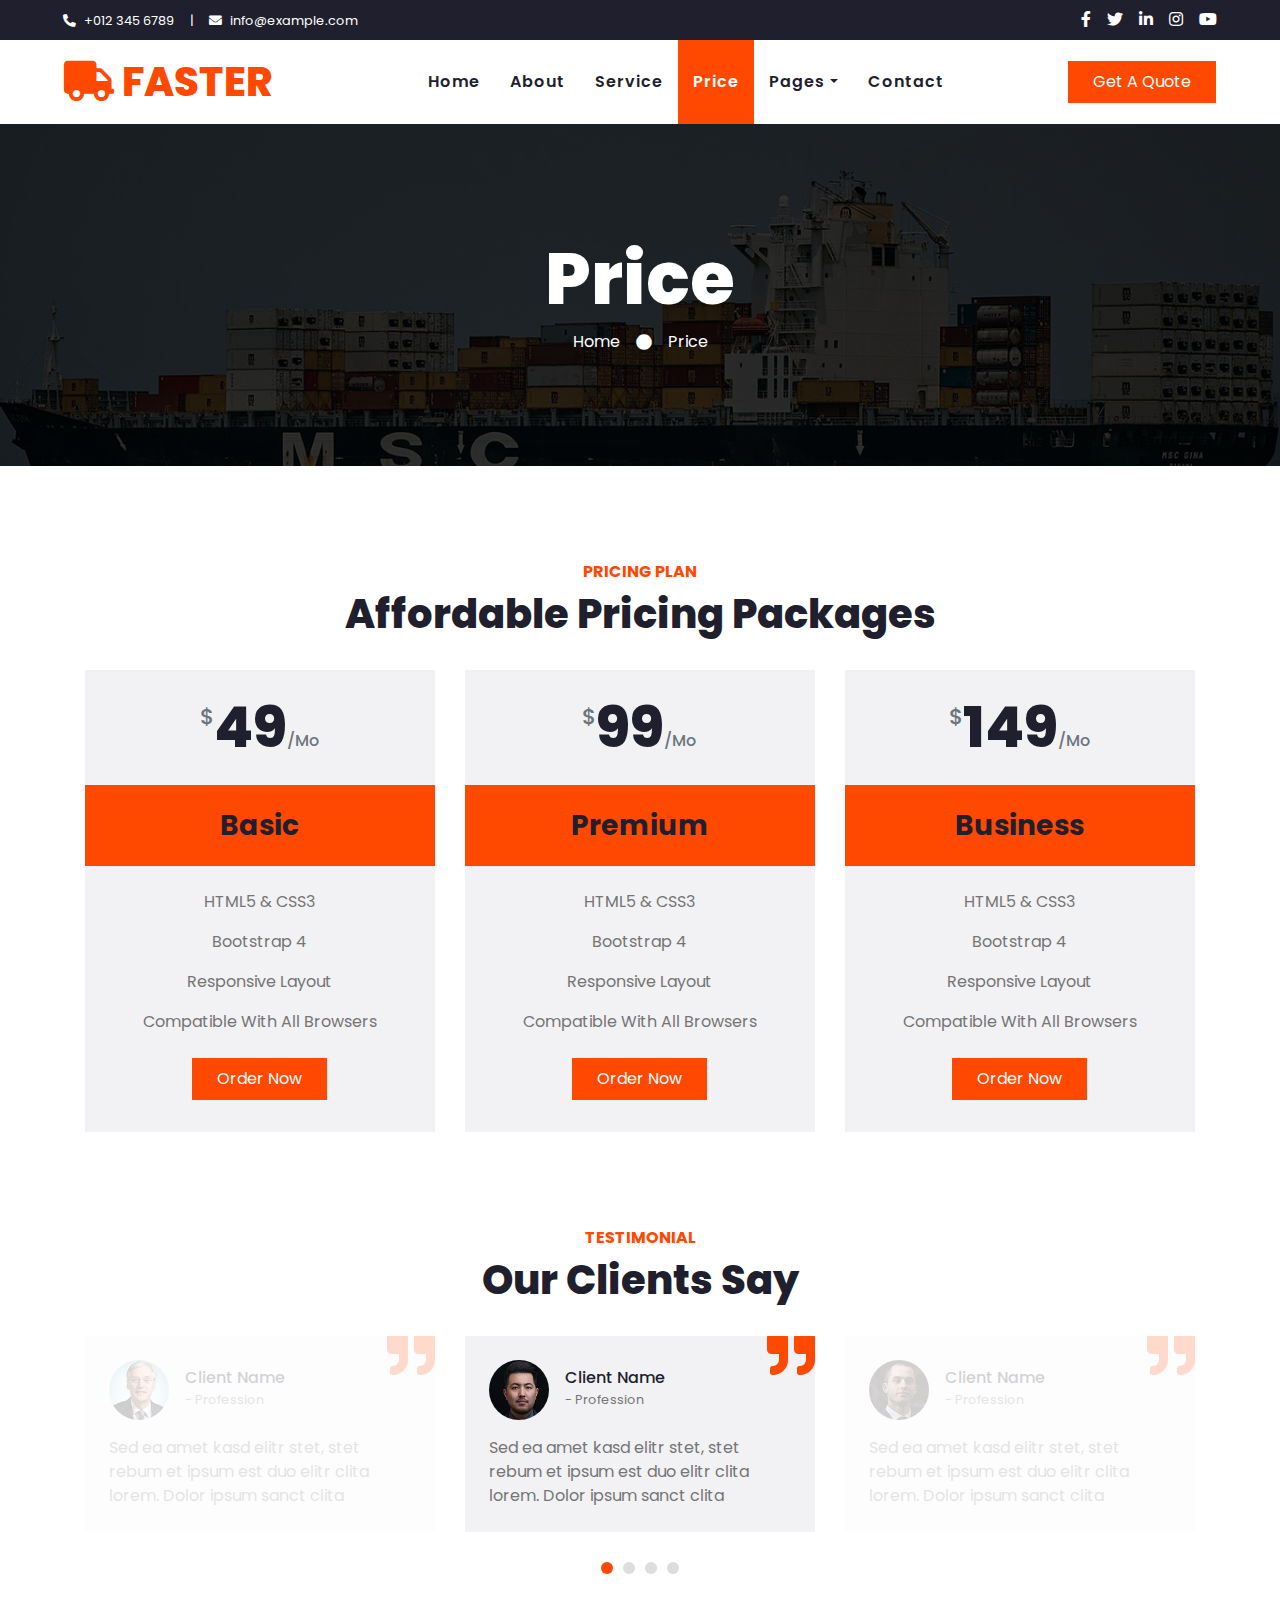
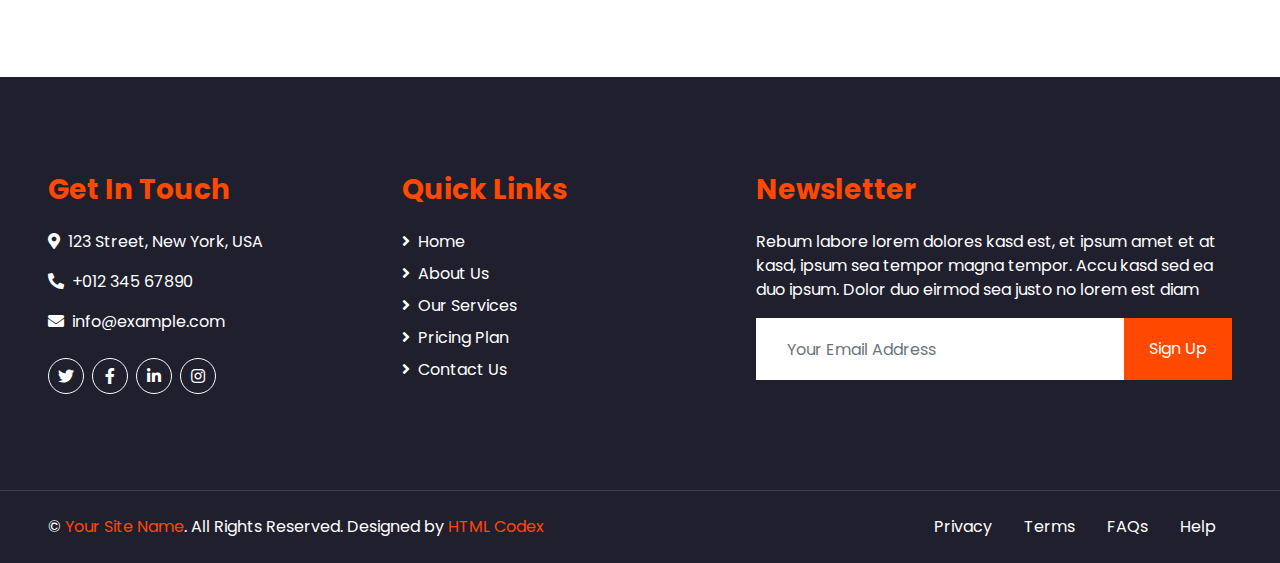
<file: price.html>
<!DOCTYPE html>
<html lang="en">

<head>
    <meta charset="utf-8">
    <title>FASTER - Logistics Company Website Template</title>
    <meta content="width=device-width, initial-scale=1.0" name="viewport">
    <meta content="Free HTML Templates" name="keywords">
    <meta content="Free HTML Templates" name="description">

    <!-- Favicon -->
    <link href="img/favicon.ico" rel="icon">

    <!-- Google Web Fonts -->
    <link rel="preconnect" href="https://fonts.gstatic.com">
    <link href="https://fonts.googleapis.com/css2?family=Poppins:wght@100;200;300;400;500;600;700;800;900&display=swap" rel="stylesheet">

    <!-- Font Awesome -->
    <link href="https://cdnjs.cloudflare.com/ajax/libs/font-awesome/5.10.0/css/all.min.css" rel="stylesheet">

    <!-- Libraries Stylesheet -->
    <link href="lib/owlcarousel/assets/owl.carousel.min.css" rel="stylesheet">

    <!-- Customized Bootstrap Stylesheet -->
    <link href="css/style.css" rel="stylesheet">
</head>

<body>
    <!-- Topbar Start -->
    <div class="container-fluid bg-dark">
        <div class="row py-2 px-lg-5">
            <div class="col-lg-6 text-center text-lg-left mb-2 mb-lg-0">
                <div class="d-inline-flex align-items-center text-white">
                    <small><i class="fa fa-phone-alt mr-2"></i>+012 345 6789</small>
                    <small class="px-3">|</small>
                    <small><i class="fa fa-envelope mr-2"></i>info@example.com</small>
                </div>
            </div>
            <div class="col-lg-6 text-center text-lg-right">
                <div class="d-inline-flex align-items-center">
                    <a class="text-white px-2" href="">
                        <i class="fab fa-facebook-f"></i>
                    </a>
                    <a class="text-white px-2" href="">
                        <i class="fab fa-twitter"></i>
                    </a>
                    <a class="text-white px-2" href="">
                        <i class="fab fa-linkedin-in"></i>
                    </a>
                    <a class="text-white px-2" href="">
                        <i class="fab fa-instagram"></i>
                    </a>
                    <a class="text-white pl-2" href="">
                        <i class="fab fa-youtube"></i>
                    </a>
                </div>
            </div>
        </div>
    </div>
    <!-- Topbar End -->


    <!-- Navbar Start -->
    <div class="container-fluid p-0">
        <nav class="navbar navbar-expand-lg bg-light navbar-light py-3 py-lg-0 px-lg-5">
            <a href="index.html" class="navbar-brand ml-lg-3">
                <h1 class="m-0 display-5 text-uppercase text-primary"><i class="fa fa-truck mr-2"></i>Faster</h1>
            </a>
            <button type="button" class="navbar-toggler" data-toggle="collapse" data-target="#navbarCollapse">
                <span class="navbar-toggler-icon"></span>
            </button>
            <div class="collapse navbar-collapse justify-content-between px-lg-3" id="navbarCollapse">
                <div class="navbar-nav m-auto py-0">
                    <a href="index.html" class="nav-item nav-link">Home</a>
                    <a href="about.html" class="nav-item nav-link">About</a>
                    <a href="service.html" class="nav-item nav-link">Service</a>
                    <a href="price.html" class="nav-item nav-link active">Price</a>
                    <div class="nav-item dropdown">
                        <a href="#" class="nav-link dropdown-toggle" data-toggle="dropdown">Pages</a>
                        <div class="dropdown-menu rounded-0 m-0">
                            <a href="blog.html" class="dropdown-item">Blog Grid</a>
                            <a href="single.html" class="dropdown-item">Blog Detail</a>
                        </div>
                    </div>
                    <a href="contact.html" class="nav-item nav-link">Contact</a>
                </div>
                <a href="" class="btn btn-primary py-2 px-4 d-none d-lg-block">Get A Quote</a>
            </div>
        </nav>
    </div>
    <!-- Navbar End -->


    <!-- Header Start -->
    <div class="jumbotron jumbotron-fluid mb-5">
        <div class="container text-center py-5">
            <h1 class="text-white display-3">Price</h1>
            <div class="d-inline-flex align-items-center text-white">
                <p class="m-0"><a class="text-white" href="">Home</a></p>
                <i class="fa fa-circle px-3"></i>
                <p class="m-0">Price</p>
            </div>
        </div>
    </div>
    <!-- Header End -->


    <!-- Pricing Plan Start -->
    <div class="container-fluid pt-5">
        <div class="container">
            <div class="text-center pb-2">
                <h6 class="text-primary text-uppercase font-weight-bold">Pricing Plan</h6>
                <h1 class="mb-4">Affordable Pricing Packages</h1>
            </div>
            <div class="row">
                <div class="col-md-4 mb-5">
                    <div class="bg-secondary">
                        <div class="text-center p-4">
                            <h1 class="display-4 mb-0">
                                <small class="align-top text-muted font-weight-medium" style="font-size: 22px; line-height: 45px;">$</small>49<small class="align-bottom text-muted font-weight-medium" style="font-size: 16px; line-height: 40px;">/Mo</small>
                            </h1>
                        </div>
                        <div class="bg-primary text-center p-4">
                            <h3 class="m-0">Basic</h3>
                        </div>
                        <div class="d-flex flex-column align-items-center py-4">
                            <p>HTML5 & CSS3</p>
                            <p>Bootstrap 4</p>
                            <p>Responsive Layout</p>
                            <p>Compatible With All Browsers</p>
                            <a href="" class="btn btn-primary py-2 px-4 my-2">Order Now</a>
                        </div>
                    </div>
                </div>
                <div class="col-md-4 mb-5">
                    <div class="bg-secondary">
                        <div class="text-center p-4">
                            <h1 class="display-4 mb-0">
                                <small class="align-top text-muted font-weight-medium" style="font-size: 22px; line-height: 45px;">$</small>99<small class="align-bottom text-muted font-weight-medium" style="font-size: 16px; line-height: 40px;">/Mo</small>
                            </h1>
                        </div>
                        <div class="bg-primary text-center p-4">
                            <h3 class="m-0">Premium</h3>
                        </div>
                        <div class="d-flex flex-column align-items-center py-4">
                            <p>HTML5 & CSS3</p>
                            <p>Bootstrap 4</p>
                            <p>Responsive Layout</p>
                            <p>Compatible With All Browsers</p>
                            <a href="" class="btn btn-primary py-2 px-4 my-2">Order Now</a>
                        </div>
                    </div>
                </div>
                <div class="col-md-4 mb-5">
                    <div class="bg-secondary">
                        <div class="text-center p-4">
                            <h1 class="display-4 mb-0">
                                <small class="align-top text-muted font-weight-medium" style="font-size: 22px; line-height: 45px;">$</small>149<small class="align-bottom text-muted font-weight-medium" style="font-size: 16px; line-height: 40px;">/Mo</small>
                            </h1>
                        </div>
                        <div class="bg-primary text-center p-4">
                            <h3 class="m-0">Business</h3>
                        </div>
                        <div class="d-flex flex-column align-items-center py-4">
                            <p>HTML5 & CSS3</p>
                            <p>Bootstrap 4</p>
                            <p>Responsive Layout</p>
                            <p>Compatible With All Browsers</p>
                            <a href="" class="btn btn-primary py-2 px-4 my-2">Order Now</a>
                        </div>
                    </div>
                </div>
            </div>
        </div>
    </div>
    <!-- Pricing Plan End -->


    <!-- Testimonial Start -->
    <div class="container-fluid py-5">
        <div class="container">
            <div class="text-center pb-2">
                <h6 class="text-primary text-uppercase font-weight-bold">Testimonial</h6>
                <h1 class="mb-4">Our Clients Say</h1>
            </div>
            <div class="owl-carousel testimonial-carousel">
                <div class="position-relative bg-secondary p-4">
                    <i class="fa fa-3x fa-quote-right text-primary position-absolute" style="top: -6px; right: 0;"></i>
                    <div class="d-flex align-items-center mb-3">
                        <img class="img-fluid rounded-circle" src="img/testimonial-1.jpg" style="width: 60px; height: 60px;" alt="">
                        <div class="ml-3">
                            <h6 class="font-weight-semi-bold m-0">Client Name</h6>
                            <small>- Profession</small>
                        </div>
                    </div>
                    <p class="m-0">Sed ea amet kasd elitr stet, stet rebum et ipsum est duo elitr clita lorem. Dolor ipsum sanct clita</p>
                </div>
                <div class="position-relative bg-secondary p-4">
                    <i class="fa fa-3x fa-quote-right text-primary position-absolute" style="top: -6px; right: 0;"></i>
                    <div class="d-flex align-items-center mb-3">
                        <img class="img-fluid rounded-circle" src="img/testimonial-2.jpg" style="width: 60px; height: 60px;" alt="">
                        <div class="ml-3">
                            <h6 class="font-weight-semi-bold m-0">Client Name</h6>
                            <small>- Profession</small>
                        </div>
                    </div>
                    <p class="m-0">Sed ea amet kasd elitr stet, stet rebum et ipsum est duo elitr clita lorem. Dolor ipsum sanct clita</p>
                </div>
                <div class="position-relative bg-secondary p-4">
                    <i class="fa fa-3x fa-quote-right text-primary position-absolute" style="top: -6px; right: 0;"></i>
                    <div class="d-flex align-items-center mb-3">
                        <img class="img-fluid rounded-circle" src="img/testimonial-3.jpg" style="width: 60px; height: 60px;" alt="">
                        <div class="ml-3">
                            <h6 class="font-weight-semi-bold m-0">Client Name</h6>
                            <small>- Profession</small>
                        </div>
                    </div>
                    <p class="m-0">Sed ea amet kasd elitr stet, stet rebum et ipsum est duo elitr clita lorem. Dolor ipsum sanct clita</p>
                </div>
                <div class="position-relative bg-secondary p-4">
                    <i class="fa fa-3x fa-quote-right text-primary position-absolute" style="top: -6px; right: 0;"></i>
                    <div class="d-flex align-items-center mb-3">
                        <img class="img-fluid rounded-circle" src="img/testimonial-4.jpg" style="width: 60px; height: 60px;" alt="">
                        <div class="ml-3">
                            <h6 class="font-weight-semi-bold m-0">Client Name</h6>
                            <small>- Profession</small>
                        </div>
                    </div>
                    <p class="m-0">Sed ea amet kasd elitr stet, stet rebum et ipsum est duo elitr clita lorem. Dolor ipsum sanct clita</p>
                </div>
            </div>
        </div>
    </div>
    <!-- Testimonial End -->


    <!-- Footer Start -->
    <div class="container-fluid bg-dark text-white mt-5 py-5 px-sm-3 px-md-5">
        <div class="row pt-5">
            <div class="col-lg-7 col-md-6">
                <div class="row">
                    <div class="col-md-6 mb-5">
                        <h3 class="text-primary mb-4">Get In Touch</h3>
                        <p><i class="fa fa-map-marker-alt mr-2"></i>123 Street, New York, USA</p>
                        <p><i class="fa fa-phone-alt mr-2"></i>+012 345 67890</p>
                        <p><i class="fa fa-envelope mr-2"></i>info@example.com</p>
                        <div class="d-flex justify-content-start mt-4">
                            <a class="btn btn-outline-light btn-social mr-2" href="#"><i class="fab fa-twitter"></i></a>
                            <a class="btn btn-outline-light btn-social mr-2" href="#"><i class="fab fa-facebook-f"></i></a>
                            <a class="btn btn-outline-light btn-social mr-2" href="#"><i class="fab fa-linkedin-in"></i></a>
                            <a class="btn btn-outline-light btn-social" href="#"><i class="fab fa-instagram"></i></a>
                        </div>
                    </div>
                    <div class="col-md-6 mb-5">
                        <h3 class="text-primary mb-4">Quick Links</h3>
                        <div class="d-flex flex-column justify-content-start">
                            <a class="text-white mb-2" href="#"><i class="fa fa-angle-right mr-2"></i>Home</a>
                            <a class="text-white mb-2" href="#"><i class="fa fa-angle-right mr-2"></i>About Us</a>
                            <a class="text-white mb-2" href="#"><i class="fa fa-angle-right mr-2"></i>Our Services</a>
                            <a class="text-white mb-2" href="#"><i class="fa fa-angle-right mr-2"></i>Pricing Plan</a>
                            <a class="text-white" href="#"><i class="fa fa-angle-right mr-2"></i>Contact Us</a>
                        </div>
                    </div>
                </div>
            </div>
            <div class="col-lg-5 col-md-6 mb-5">
                <h3 class="text-primary mb-4">Newsletter</h3>
                <p>Rebum labore lorem dolores kasd est, et ipsum amet et at kasd, ipsum sea tempor magna tempor. Accu kasd sed ea duo ipsum. Dolor duo eirmod sea justo no lorem est diam</p>
                <div class="w-100">
                    <div class="input-group">
                        <input type="text" class="form-control border-light" style="padding: 30px;" placeholder="Your Email Address">
                        <div class="input-group-append">
                            <button class="btn btn-primary px-4">Sign Up</button>
                        </div>
                    </div>
                </div>
            </div>
        </div>
    </div>
    <div class="container-fluid bg-dark text-white border-top py-4 px-sm-3 px-md-5" style="border-color: #3E3E4E !important;">
        <div class="row">
            <div class="col-lg-6 text-center text-md-left mb-3 mb-md-0">
                <p class="m-0 text-white">&copy; <a href="#">Your Site Name</a>. All Rights Reserved. 
				
				<!--/*** This template is free as long as you keep the footer author’s credit link/attribution link/backlink. If you'd like to use the template without the footer author’s credit link/attribution link/backlink, you can purchase the Credit Removal License from "https://htmlcodex.com/credit-removal". Thank you for your support. ***/-->
				Designed by <a href="https://htmlcodex.com">HTML Codex</a>
                </p>
            </div>
            <div class="col-lg-6 text-center text-md-right">
                <ul class="nav d-inline-flex">
                    <li class="nav-item">
                        <a class="nav-link text-white py-0" href="#">Privacy</a>
                    </li>
                    <li class="nav-item">
                        <a class="nav-link text-white py-0" href="#">Terms</a>
                    </li>
                    <li class="nav-item">
                        <a class="nav-link text-white py-0" href="#">FAQs</a>
                    </li>
                    <li class="nav-item">
                        <a class="nav-link text-white py-0" href="#">Help</a>
                    </li>
                </ul>
            </div>
        </div>
    </div>
    <!-- Footer End -->


    <!-- Back to Top -->
    <a href="#" class="btn btn-lg btn-primary back-to-top"><i class="fa fa-angle-double-up"></i></a>


    <!-- JavaScript Libraries -->
    <script src="https://code.jquery.com/jquery-3.4.1.min.js"></script>
    <script src="https://stackpath.bootstrapcdn.com/bootstrap/4.4.1/js/bootstrap.bundle.min.js"></script>
    <script src="lib/easing/easing.min.js"></script>
    <script src="lib/waypoints/waypoints.min.js"></script>
    <script src="lib/counterup/counterup.min.js"></script>
    <script src="lib/owlcarousel/owl.carousel.min.js"></script>

    <!-- Contact Javascript File -->
    <script src="mail/jqBootstrapValidation.min.js"></script>
    <script src="mail/contact.js"></script>

    <!-- Template Javascript -->
    <script src="js/main.js"></script>
</body>

</html>
</file>
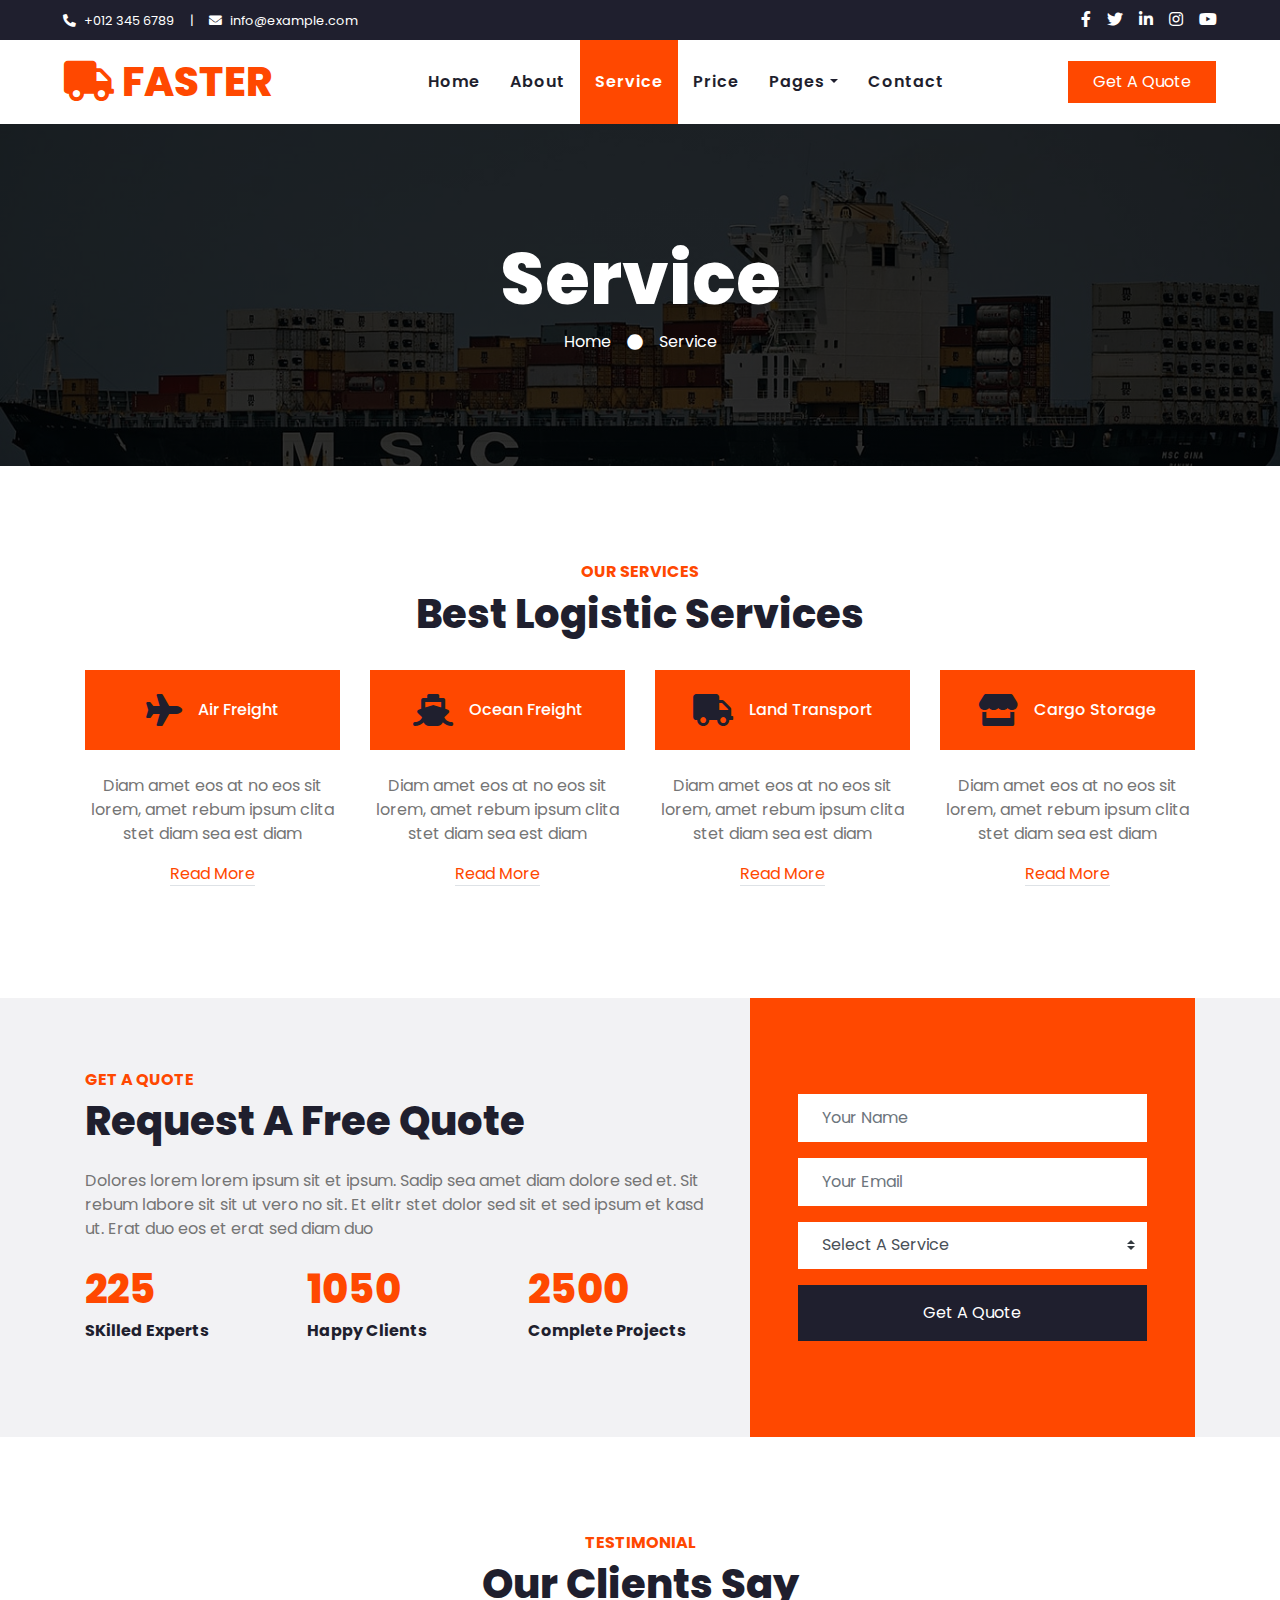
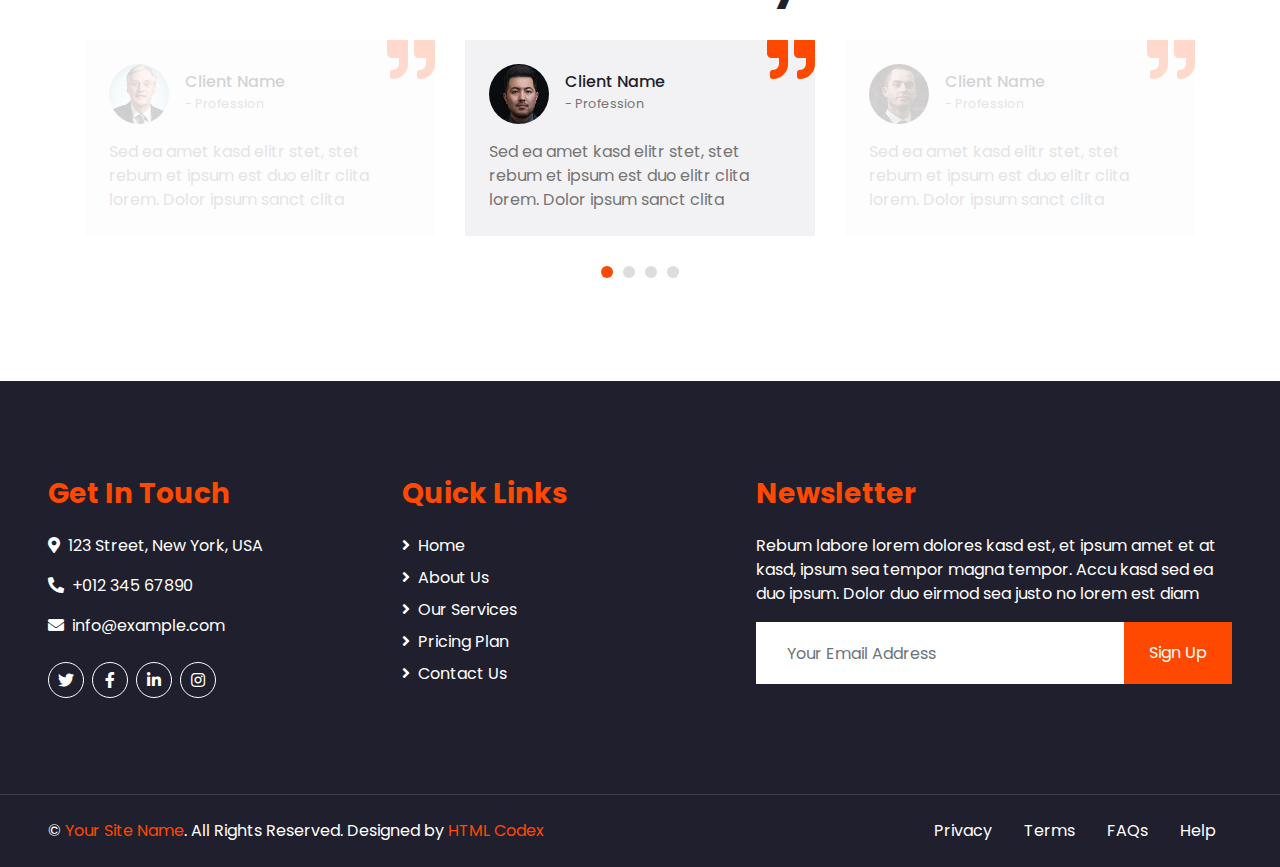
<file: service.html>
<!DOCTYPE html>
<html lang="en">

<head>
    <meta charset="utf-8">
    <title>FASTER - Logistics Company Website Template</title>
    <meta content="width=device-width, initial-scale=1.0" name="viewport">
    <meta content="Free HTML Templates" name="keywords">
    <meta content="Free HTML Templates" name="description">

    <!-- Favicon -->
    <link href="img/favicon.ico" rel="icon">

    <!-- Google Web Fonts -->
    <link rel="preconnect" href="https://fonts.gstatic.com">
    <link href="https://fonts.googleapis.com/css2?family=Poppins:wght@100;200;300;400;500;600;700;800;900&display=swap" rel="stylesheet">

    <!-- Font Awesome -->
    <link href="https://cdnjs.cloudflare.com/ajax/libs/font-awesome/5.10.0/css/all.min.css" rel="stylesheet">

    <!-- Libraries Stylesheet -->
    <link href="lib/owlcarousel/assets/owl.carousel.min.css" rel="stylesheet">

    <!-- Customized Bootstrap Stylesheet -->
    <link href="css/style.css" rel="stylesheet">
</head>

<body>
    <!-- Topbar Start -->
    <div class="container-fluid bg-dark">
        <div class="row py-2 px-lg-5">
            <div class="col-lg-6 text-center text-lg-left mb-2 mb-lg-0">
                <div class="d-inline-flex align-items-center text-white">
                    <small><i class="fa fa-phone-alt mr-2"></i>+012 345 6789</small>
                    <small class="px-3">|</small>
                    <small><i class="fa fa-envelope mr-2"></i>info@example.com</small>
                </div>
            </div>
            <div class="col-lg-6 text-center text-lg-right">
                <div class="d-inline-flex align-items-center">
                    <a class="text-white px-2" href="">
                        <i class="fab fa-facebook-f"></i>
                    </a>
                    <a class="text-white px-2" href="">
                        <i class="fab fa-twitter"></i>
                    </a>
                    <a class="text-white px-2" href="">
                        <i class="fab fa-linkedin-in"></i>
                    </a>
                    <a class="text-white px-2" href="">
                        <i class="fab fa-instagram"></i>
                    </a>
                    <a class="text-white pl-2" href="">
                        <i class="fab fa-youtube"></i>
                    </a>
                </div>
            </div>
        </div>
    </div>
    <!-- Topbar End -->


    <!-- Navbar Start -->
    <div class="container-fluid p-0">
        <nav class="navbar navbar-expand-lg bg-light navbar-light py-3 py-lg-0 px-lg-5">
            <a href="index.html" class="navbar-brand ml-lg-3">
                <h1 class="m-0 display-5 text-uppercase text-primary"><i class="fa fa-truck mr-2"></i>Faster</h1>
            </a>
            <button type="button" class="navbar-toggler" data-toggle="collapse" data-target="#navbarCollapse">
                <span class="navbar-toggler-icon"></span>
            </button>
            <div class="collapse navbar-collapse justify-content-between px-lg-3" id="navbarCollapse">
                <div class="navbar-nav m-auto py-0">
                    <a href="index.html" class="nav-item nav-link">Home</a>
                    <a href="about.html" class="nav-item nav-link">About</a>
                    <a href="service.html" class="nav-item nav-link active">Service</a>
                    <a href="price.html" class="nav-item nav-link">Price</a>
                    <div class="nav-item dropdown">
                        <a href="#" class="nav-link dropdown-toggle" data-toggle="dropdown">Pages</a>
                        <div class="dropdown-menu rounded-0 m-0">
                            <a href="blog.html" class="dropdown-item">Blog Grid</a>
                            <a href="single.html" class="dropdown-item">Blog Detail</a>
                        </div>
                    </div>
                    <a href="contact.html" class="nav-item nav-link">Contact</a>
                </div>
                <a href="" class="btn btn-primary py-2 px-4 d-none d-lg-block">Get A Quote</a>
            </div>
        </nav>
    </div>
    <!-- Navbar End -->


    <!-- Header Start -->
    <div class="jumbotron jumbotron-fluid mb-5">
        <div class="container text-center py-5">
            <h1 class="text-white display-3">Service</h1>
            <div class="d-inline-flex align-items-center text-white">
                <p class="m-0"><a class="text-white" href="">Home</a></p>
                <i class="fa fa-circle px-3"></i>
                <p class="m-0">Service</p>
            </div>
        </div>
    </div>
    <!-- Header End -->


    <!-- Services Start -->
    <div class="container-fluid pt-5">
        <div class="container">
            <div class="text-center pb-2">
                <h6 class="text-primary text-uppercase font-weight-bold">Our Services</h6>
                <h1 class="mb-4">Best Logistic Services</h1>
            </div>
            <div class="row pb-3">
                <div class="col-lg-3 col-md-6 text-center mb-5">
                    <div class="d-flex align-items-center justify-content-center bg-primary mb-4 p-4">
                        <i class="fa fa-2x fa-plane text-dark pr-3"></i>
                        <h6 class="text-white font-weight-medium m-0">Air Freight</h6>
                    </div>
                    <p>Diam amet eos at no eos sit lorem, amet rebum ipsum clita stet diam sea est diam</p>
                    <a class="border-bottom text-decoration-none" href="">Read More</a>
                </div>
                <div class="col-lg-3 col-md-6 text-center mb-5">
                    <div class="d-flex align-items-center justify-content-center bg-primary mb-4 p-4">
                        <i class="fa fa-2x fa-ship text-dark pr-3"></i>
                        <h6 class="text-white font-weight-medium m-0">Ocean Freight</h6>
                    </div>
                    <p>Diam amet eos at no eos sit lorem, amet rebum ipsum clita stet diam sea est diam</p>
                    <a class="border-bottom text-decoration-none" href="">Read More</a>
                </div>
                <div class="col-lg-3 col-md-6 text-center mb-5">
                    <div class="d-flex align-items-center justify-content-center bg-primary mb-4 p-4">
                        <i class="fa fa-2x fa-truck text-dark pr-3"></i>
                        <h6 class="text-white font-weight-medium m-0">Land Transport</h6>
                    </div>
                    <p>Diam amet eos at no eos sit lorem, amet rebum ipsum clita stet diam sea est diam</p>
                    <a class="border-bottom text-decoration-none" href="">Read More</a>
                </div>
                <div class="col-lg-3 col-md-6 text-center mb-5">
                    <div class="d-flex align-items-center justify-content-center bg-primary mb-4 p-4">
                        <i class="fa fa-2x fa-store text-dark pr-3"></i>
                        <h6 class="text-white font-weight-medium m-0">Cargo Storage</h6>
                    </div>
                    <p>Diam amet eos at no eos sit lorem, amet rebum ipsum clita stet diam sea est diam</p>
                    <a class="border-bottom text-decoration-none" href="">Read More</a>
                </div>
            </div>
        </div>
    </div>
    <!-- Services End -->


    <!--  Quote Request Start -->
    <div class="container-fluid bg-secondary my-5">
        <div class="container">
            <div class="row align-items-center">
                <div class="col-lg-7 py-5 py-lg-0">
                    <h6 class="text-primary text-uppercase font-weight-bold">Get A Quote</h6>
                    <h1 class="mb-4">Request A Free Quote</h1>
                    <p class="mb-4">Dolores lorem lorem ipsum sit et ipsum. Sadip sea amet diam dolore sed et. Sit rebum labore sit sit ut vero no sit. Et elitr stet dolor sed sit et sed ipsum et kasd ut. Erat duo eos et erat sed diam duo</p>
                    <div class="row">
                        <div class="col-sm-4">
                            <h1 class="text-primary mb-2" data-toggle="counter-up">225</h1>
                            <h6 class="font-weight-bold mb-4">SKilled Experts</h6>
                        </div>
                        <div class="col-sm-4">
                            <h1 class="text-primary mb-2" data-toggle="counter-up">1050</h1>
                            <h6 class="font-weight-bold mb-4">Happy Clients</h6>
                        </div>
                        <div class="col-sm-4">
                            <h1 class="text-primary mb-2" data-toggle="counter-up">2500</h1>
                            <h6 class="font-weight-bold mb-4">Complete Projects</h6>
                        </div>
                    </div>
                </div>
                <div class="col-lg-5">
                    <div class="bg-primary py-5 px-4 px-sm-5">
                        <form class="py-5">
                            <div class="form-group">
                                <input type="text" class="form-control border-0 p-4" placeholder="Your Name" required="required" />
                            </div>
                            <div class="form-group">
                                <input type="email" class="form-control border-0 p-4" placeholder="Your Email" required="required" />
                            </div>
                            <div class="form-group">
                                <select class="custom-select border-0 px-4" style="height: 47px;">
                                    <option selected>Select A Service</option>
                                    <option value="1">Service 1</option>
                                    <option value="2">Service 1</option>
                                    <option value="3">Service 1</option>
                                </select>
                            </div>
                            <div>
                                <button class="btn btn-dark btn-block border-0 py-3" type="submit">Get A Quote</button>
                            </div>
                        </form>
                    </div>
                </div>
            </div>
        </div>
    </div>
    <!-- Quote Request Start -->


    <!-- Testimonial Start -->
    <div class="container-fluid py-5">
        <div class="container">
            <div class="text-center pb-2">
                <h6 class="text-primary text-uppercase font-weight-bold">Testimonial</h6>
                <h1 class="mb-4">Our Clients Say</h1>
            </div>
            <div class="owl-carousel testimonial-carousel">
                <div class="position-relative bg-secondary p-4">
                    <i class="fa fa-3x fa-quote-right text-primary position-absolute" style="top: -6px; right: 0;"></i>
                    <div class="d-flex align-items-center mb-3">
                        <img class="img-fluid rounded-circle" src="img/testimonial-1.jpg" style="width: 60px; height: 60px;" alt="">
                        <div class="ml-3">
                            <h6 class="font-weight-semi-bold m-0">Client Name</h6>
                            <small>- Profession</small>
                        </div>
                    </div>
                    <p class="m-0">Sed ea amet kasd elitr stet, stet rebum et ipsum est duo elitr clita lorem. Dolor ipsum sanct clita</p>
                </div>
                <div class="position-relative bg-secondary p-4">
                    <i class="fa fa-3x fa-quote-right text-primary position-absolute" style="top: -6px; right: 0;"></i>
                    <div class="d-flex align-items-center mb-3">
                        <img class="img-fluid rounded-circle" src="img/testimonial-2.jpg" style="width: 60px; height: 60px;" alt="">
                        <div class="ml-3">
                            <h6 class="font-weight-semi-bold m-0">Client Name</h6>
                            <small>- Profession</small>
                        </div>
                    </div>
                    <p class="m-0">Sed ea amet kasd elitr stet, stet rebum et ipsum est duo elitr clita lorem. Dolor ipsum sanct clita</p>
                </div>
                <div class="position-relative bg-secondary p-4">
                    <i class="fa fa-3x fa-quote-right text-primary position-absolute" style="top: -6px; right: 0;"></i>
                    <div class="d-flex align-items-center mb-3">
                        <img class="img-fluid rounded-circle" src="img/testimonial-3.jpg" style="width: 60px; height: 60px;" alt="">
                        <div class="ml-3">
                            <h6 class="font-weight-semi-bold m-0">Client Name</h6>
                            <small>- Profession</small>
                        </div>
                    </div>
                    <p class="m-0">Sed ea amet kasd elitr stet, stet rebum et ipsum est duo elitr clita lorem. Dolor ipsum sanct clita</p>
                </div>
                <div class="position-relative bg-secondary p-4">
                    <i class="fa fa-3x fa-quote-right text-primary position-absolute" style="top: -6px; right: 0;"></i>
                    <div class="d-flex align-items-center mb-3">
                        <img class="img-fluid rounded-circle" src="img/testimonial-4.jpg" style="width: 60px; height: 60px;" alt="">
                        <div class="ml-3">
                            <h6 class="font-weight-semi-bold m-0">Client Name</h6>
                            <small>- Profession</small>
                        </div>
                    </div>
                    <p class="m-0">Sed ea amet kasd elitr stet, stet rebum et ipsum est duo elitr clita lorem. Dolor ipsum sanct clita</p>
                </div>
            </div>
        </div>
    </div>
    <!-- Testimonial End -->


    <!-- Footer Start -->
    <div class="container-fluid bg-dark text-white mt-5 py-5 px-sm-3 px-md-5">
        <div class="row pt-5">
            <div class="col-lg-7 col-md-6">
                <div class="row">
                    <div class="col-md-6 mb-5">
                        <h3 class="text-primary mb-4">Get In Touch</h3>
                        <p><i class="fa fa-map-marker-alt mr-2"></i>123 Street, New York, USA</p>
                        <p><i class="fa fa-phone-alt mr-2"></i>+012 345 67890</p>
                        <p><i class="fa fa-envelope mr-2"></i>info@example.com</p>
                        <div class="d-flex justify-content-start mt-4">
                            <a class="btn btn-outline-light btn-social mr-2" href="#"><i class="fab fa-twitter"></i></a>
                            <a class="btn btn-outline-light btn-social mr-2" href="#"><i class="fab fa-facebook-f"></i></a>
                            <a class="btn btn-outline-light btn-social mr-2" href="#"><i class="fab fa-linkedin-in"></i></a>
                            <a class="btn btn-outline-light btn-social" href="#"><i class="fab fa-instagram"></i></a>
                        </div>
                    </div>
                    <div class="col-md-6 mb-5">
                        <h3 class="text-primary mb-4">Quick Links</h3>
                        <div class="d-flex flex-column justify-content-start">
                            <a class="text-white mb-2" href="#"><i class="fa fa-angle-right mr-2"></i>Home</a>
                            <a class="text-white mb-2" href="#"><i class="fa fa-angle-right mr-2"></i>About Us</a>
                            <a class="text-white mb-2" href="#"><i class="fa fa-angle-right mr-2"></i>Our Services</a>
                            <a class="text-white mb-2" href="#"><i class="fa fa-angle-right mr-2"></i>Pricing Plan</a>
                            <a class="text-white" href="#"><i class="fa fa-angle-right mr-2"></i>Contact Us</a>
                        </div>
                    </div>
                </div>
            </div>
            <div class="col-lg-5 col-md-6 mb-5">
                <h3 class="text-primary mb-4">Newsletter</h3>
                <p>Rebum labore lorem dolores kasd est, et ipsum amet et at kasd, ipsum sea tempor magna tempor. Accu kasd sed ea duo ipsum. Dolor duo eirmod sea justo no lorem est diam</p>
                <div class="w-100">
                    <div class="input-group">
                        <input type="text" class="form-control border-light" style="padding: 30px;" placeholder="Your Email Address">
                        <div class="input-group-append">
                            <button class="btn btn-primary px-4">Sign Up</button>
                        </div>
                    </div>
                </div>
            </div>
        </div>
    </div>
    <div class="container-fluid bg-dark text-white border-top py-4 px-sm-3 px-md-5" style="border-color: #3E3E4E !important;">
        <div class="row">
            <div class="col-lg-6 text-center text-md-left mb-3 mb-md-0">
                <p class="m-0 text-white">&copy; <a href="#">Your Site Name</a>. All Rights Reserved. 
				
				<!--/*** This template is free as long as you keep the footer author’s credit link/attribution link/backlink. If you'd like to use the template without the footer author’s credit link/attribution link/backlink, you can purchase the Credit Removal License from "https://htmlcodex.com/credit-removal". Thank you for your support. ***/-->
				Designed by <a href="https://htmlcodex.com">HTML Codex</a>
                </p>
            </div>
            <div class="col-lg-6 text-center text-md-right">
                <ul class="nav d-inline-flex">
                    <li class="nav-item">
                        <a class="nav-link text-white py-0" href="#">Privacy</a>
                    </li>
                    <li class="nav-item">
                        <a class="nav-link text-white py-0" href="#">Terms</a>
                    </li>
                    <li class="nav-item">
                        <a class="nav-link text-white py-0" href="#">FAQs</a>
                    </li>
                    <li class="nav-item">
                        <a class="nav-link text-white py-0" href="#">Help</a>
                    </li>
                </ul>
            </div>
        </div>
    </div>
    <!-- Footer End -->


    <!-- Back to Top -->
    <a href="#" class="btn btn-lg btn-primary back-to-top"><i class="fa fa-angle-double-up"></i></a>


    <!-- JavaScript Libraries -->
    <script src="https://code.jquery.com/jquery-3.4.1.min.js"></script>
    <script src="https://stackpath.bootstrapcdn.com/bootstrap/4.4.1/js/bootstrap.bundle.min.js"></script>
    <script src="lib/easing/easing.min.js"></script>
    <script src="lib/waypoints/waypoints.min.js"></script>
    <script src="lib/counterup/counterup.min.js"></script>
    <script src="lib/owlcarousel/owl.carousel.min.js"></script>

    <!-- Contact Javascript File -->
    <script src="mail/jqBootstrapValidation.min.js"></script>
    <script src="mail/contact.js"></script>

    <!-- Template Javascript -->
    <script src="js/main.js"></script>
</body>

</html>
</file>
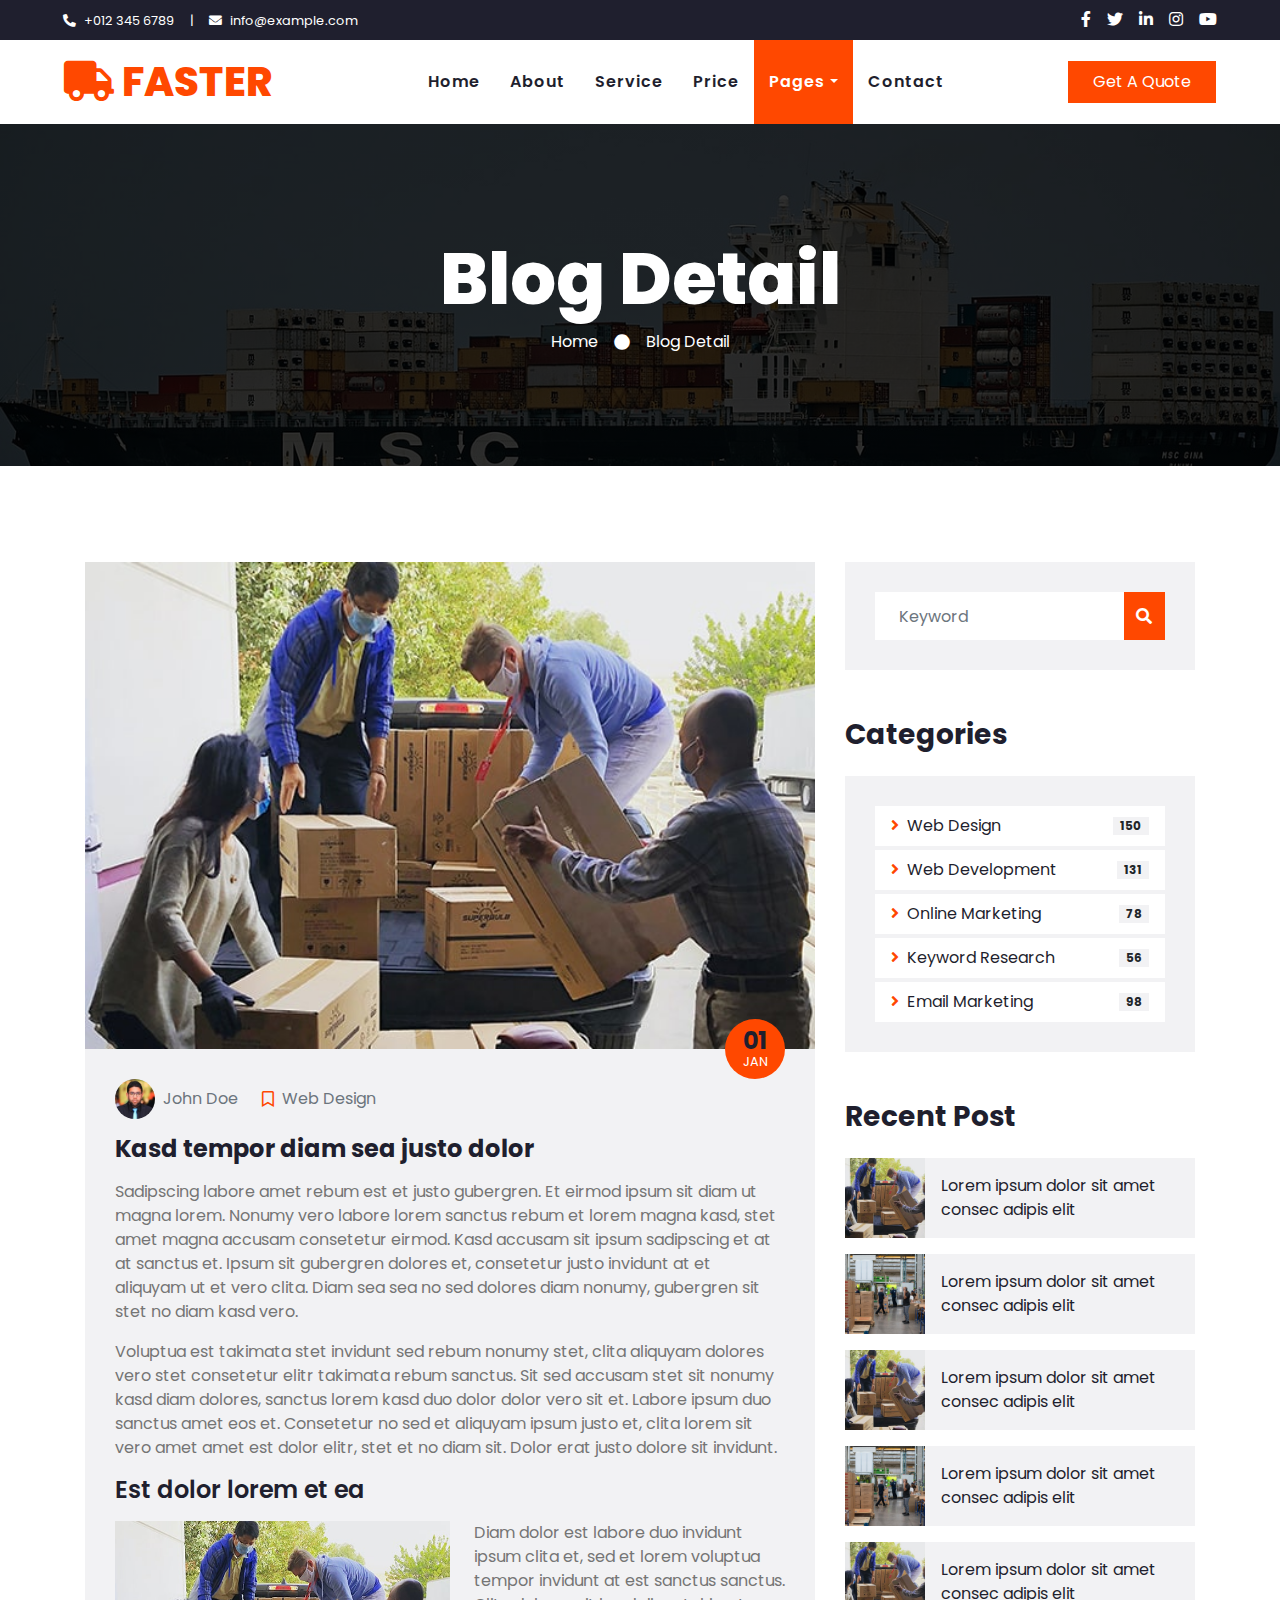
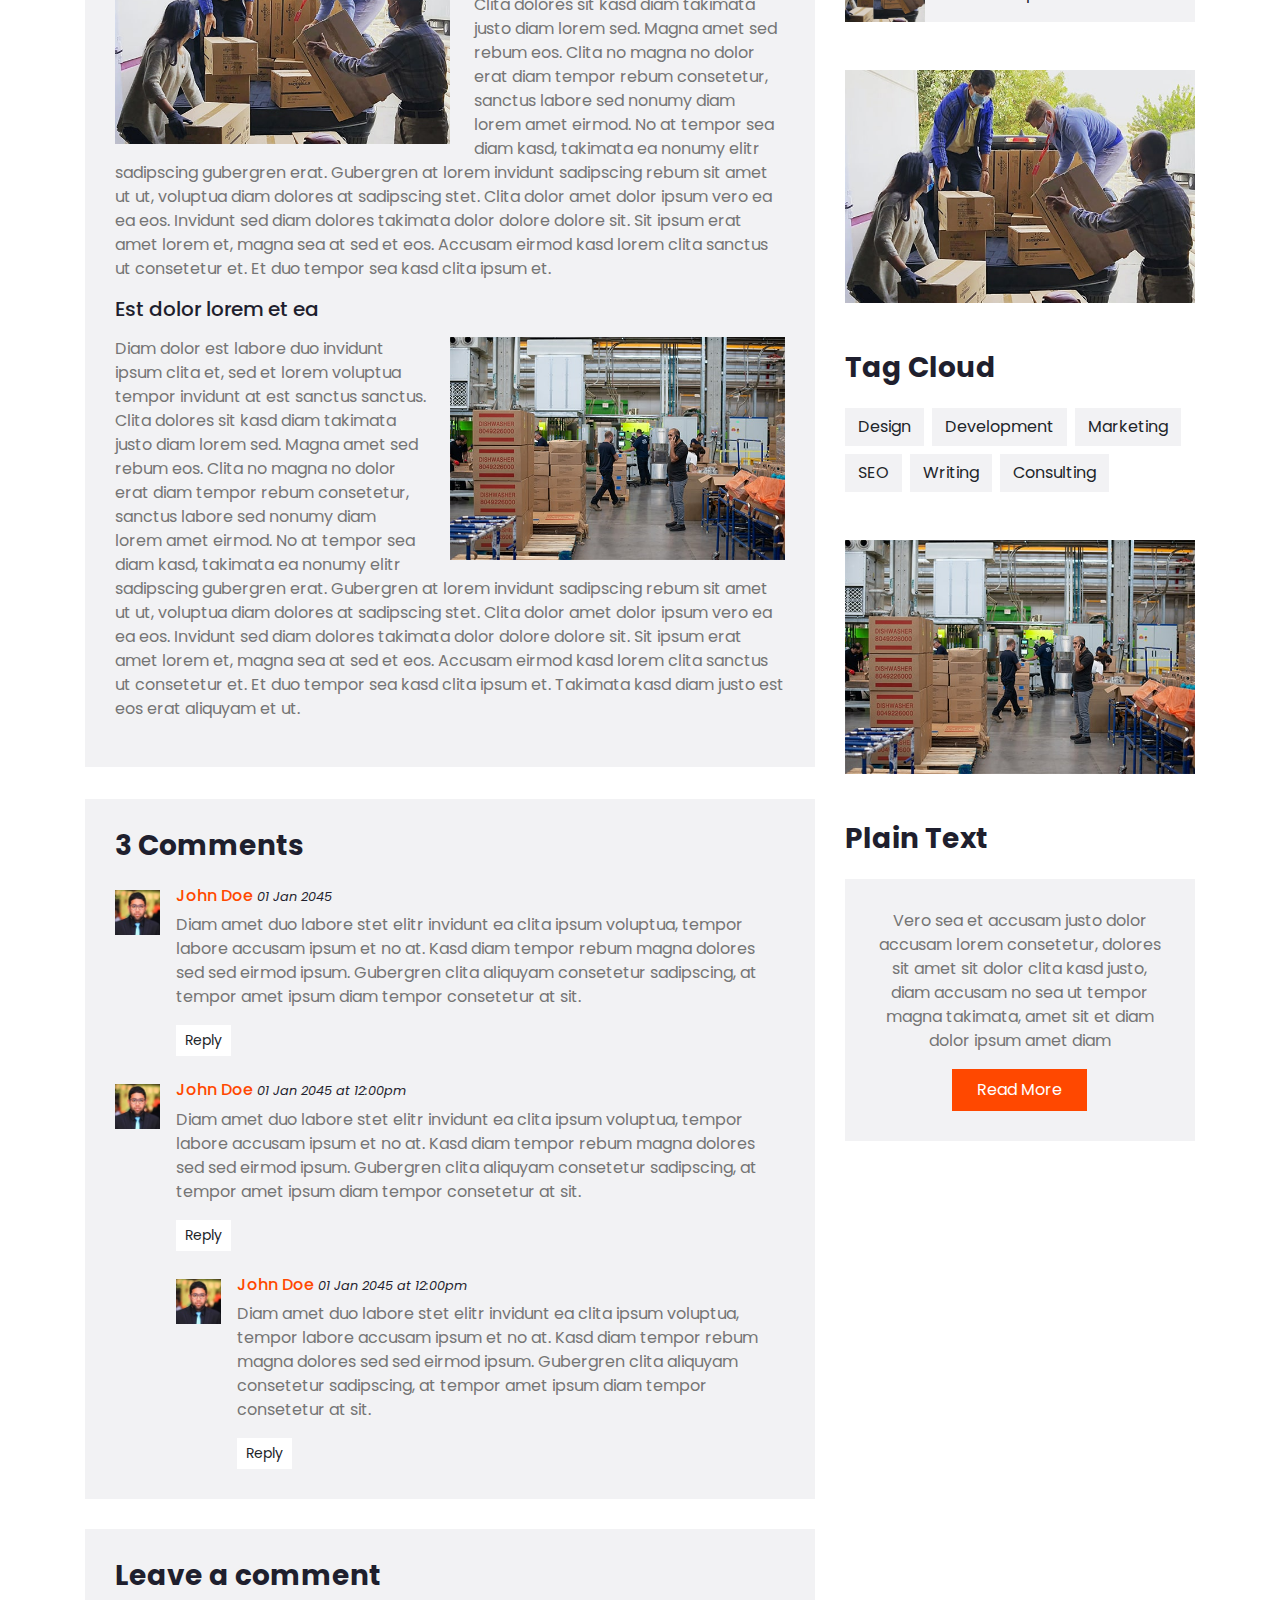
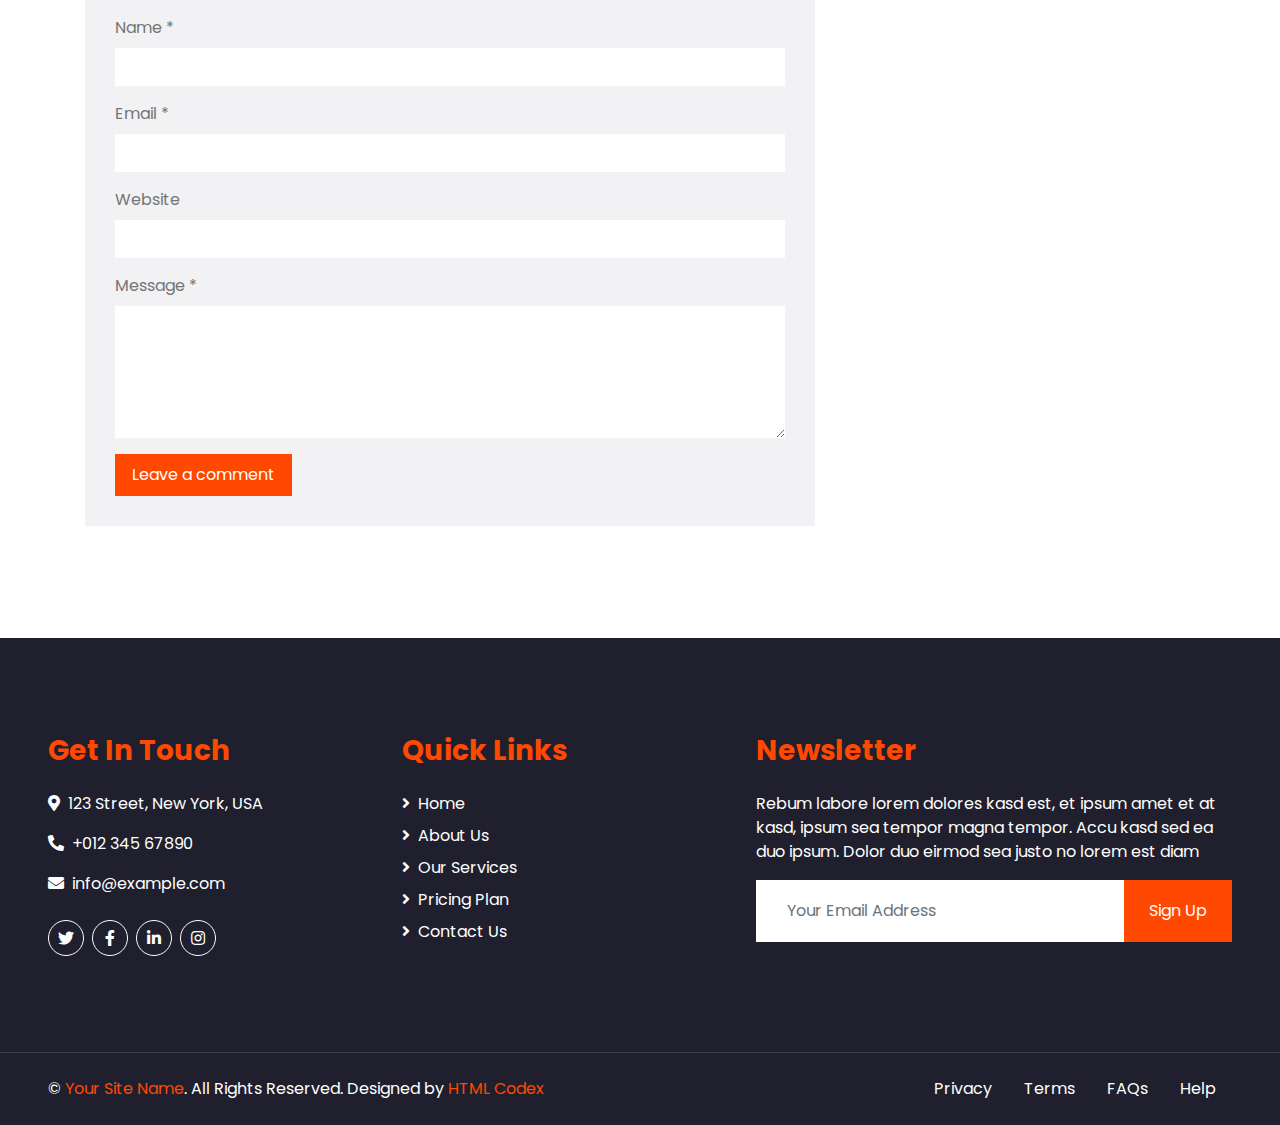
<file: single.html>
<!DOCTYPE html>
<html lang="en">

<head>
    <meta charset="utf-8">
    <title>FASTER - Logistics Company Website Template</title>
    <meta content="width=device-width, initial-scale=1.0" name="viewport">
    <meta content="Free HTML Templates" name="keywords">
    <meta content="Free HTML Templates" name="description">

    <!-- Favicon -->
    <link href="img/favicon.ico" rel="icon">

    <!-- Google Web Fonts -->
    <link rel="preconnect" href="https://fonts.gstatic.com">
    <link href="https://fonts.googleapis.com/css2?family=Poppins:wght@100;200;300;400;500;600;700;800;900&display=swap" rel="stylesheet">

    <!-- Font Awesome -->
    <link href="https://cdnjs.cloudflare.com/ajax/libs/font-awesome/5.10.0/css/all.min.css" rel="stylesheet">

    <!-- Libraries Stylesheet -->
    <link href="lib/owlcarousel/assets/owl.carousel.min.css" rel="stylesheet">

    <!-- Customized Bootstrap Stylesheet -->
    <link href="css/style.css" rel="stylesheet">
</head>

<body>
    <!-- Topbar Start -->
    <div class="container-fluid bg-dark">
        <div class="row py-2 px-lg-5">
            <div class="col-lg-6 text-center text-lg-left mb-2 mb-lg-0">
                <div class="d-inline-flex align-items-center text-white">
                    <small><i class="fa fa-phone-alt mr-2"></i>+012 345 6789</small>
                    <small class="px-3">|</small>
                    <small><i class="fa fa-envelope mr-2"></i>info@example.com</small>
                </div>
            </div>
            <div class="col-lg-6 text-center text-lg-right">
                <div class="d-inline-flex align-items-center">
                    <a class="text-white px-2" href="">
                        <i class="fab fa-facebook-f"></i>
                    </a>
                    <a class="text-white px-2" href="">
                        <i class="fab fa-twitter"></i>
                    </a>
                    <a class="text-white px-2" href="">
                        <i class="fab fa-linkedin-in"></i>
                    </a>
                    <a class="text-white px-2" href="">
                        <i class="fab fa-instagram"></i>
                    </a>
                    <a class="text-white pl-2" href="">
                        <i class="fab fa-youtube"></i>
                    </a>
                </div>
            </div>
        </div>
    </div>
    <!-- Topbar End -->


    <!-- Navbar Start -->
    <div class="container-fluid p-0">
        <nav class="navbar navbar-expand-lg bg-light navbar-light py-3 py-lg-0 px-lg-5">
            <a href="index.html" class="navbar-brand ml-lg-3">
                <h1 class="m-0 display-5 text-uppercase text-primary"><i class="fa fa-truck mr-2"></i>Faster</h1>
            </a>
            <button type="button" class="navbar-toggler" data-toggle="collapse" data-target="#navbarCollapse">
                <span class="navbar-toggler-icon"></span>
            </button>
            <div class="collapse navbar-collapse justify-content-between px-lg-3" id="navbarCollapse">
                <div class="navbar-nav m-auto py-0">
                    <a href="index.html" class="nav-item nav-link">Home</a>
                    <a href="about.html" class="nav-item nav-link">About</a>
                    <a href="service.html" class="nav-item nav-link">Service</a>
                    <a href="price.html" class="nav-item nav-link">Price</a>
                    <div class="nav-item dropdown">
                        <a href="#" class="nav-link dropdown-toggle active" data-toggle="dropdown">Pages</a>
                        <div class="dropdown-menu rounded-0 m-0">
                            <a href="blog.html" class="dropdown-item">Blog Grid</a>
                            <a href="single.html" class="dropdown-item active">Blog Detail</a>
                        </div>
                    </div>
                    <a href="contact.html" class="nav-item nav-link">Contact</a>
                </div>
                <a href="" class="btn btn-primary py-2 px-4 d-none d-lg-block">Get A Quote</a>
            </div>
        </nav>
    </div>
    <!-- Navbar End -->


    <!-- Header Start -->
    <div class="jumbotron jumbotron-fluid mb-5">
        <div class="container text-center py-5">
            <h1 class="text-white display-3">Blog Detail</h1>
            <div class="d-inline-flex align-items-center text-white">
                <p class="m-0"><a class="text-white" href="">Home</a></p>
                <i class="fa fa-circle px-3"></i>
                <p class="m-0">Blog Detail</p>
            </div>
        </div>
    </div>
    <!-- Header End -->


    <!-- Blog Start -->
    <div class="container py-5">
        <div class="row">
            <div class="col-lg-8">
                <!-- Blog Detail Start -->
                <div class="pb-3">
                    <div class="position-relative">
                        <img class="img-fluid w-100" src="img/blog-1.jpg" alt="">
                        <div class="position-absolute bg-primary d-flex flex-column align-items-center justify-content-center rounded-circle"
                            style="width: 60px; height: 60px; bottom: -30px; right: 30px;">
                            <h4 class="font-weight-bold mb-n1">01</h4>
                            <small class="text-white text-uppercase">Jan</small>
                        </div>
                    </div>
                    <div class="bg-secondary mb-3" style="padding: 30px;">
                        <div class="d-flex mb-3">
                            <div class="d-flex align-items-center">
                                <img class="rounded-circle" style="width: 40px; height: 40px;" src="img/user.jpg" alt="">
                                <a class="text-muted ml-2" href="">John Doe</a>
                            </div>
                            <div class="d-flex align-items-center ml-4">
                                <i class="far fa-bookmark text-primary"></i>
                                <a class="text-muted ml-2" href="">Web Design</a>
                            </div>
                        </div>
                        <h4 class="font-weight-bold mb-3">Kasd tempor diam sea justo dolor</h4>
                        <p>Sadipscing labore amet rebum est et justo gubergren. Et eirmod ipsum sit diam ut
                            magna lorem. Nonumy vero labore lorem sanctus rebum et lorem magna kasd, stet
                            amet magna accusam consetetur eirmod. Kasd accusam sit ipsum sadipscing et at at
                            sanctus et. Ipsum sit gubergren dolores et, consetetur justo invidunt at et
                            aliquyam ut et vero clita. Diam sea sea no sed dolores diam nonumy, gubergren
                            sit stet no diam kasd vero.</p>
                        <p>Voluptua est takimata stet invidunt sed rebum nonumy stet, clita aliquyam dolores
                            vero stet consetetur elitr takimata rebum sanctus. Sit sed accusam stet sit
                            nonumy kasd diam dolores, sanctus lorem kasd duo dolor dolor vero sit et. Labore
                            ipsum duo sanctus amet eos et. Consetetur no sed et aliquyam ipsum justo et,
                            clita lorem sit vero amet amet est dolor elitr, stet et no diam sit. Dolor erat
                            justo dolore sit invidunt.</p>
                        <h4 class="mb-3">Est dolor lorem et ea</h4>
                        <img class="img-fluid w-50 float-left mr-4 mb-2" src="img/blog-1.jpg">
                        <p>Diam dolor est labore duo invidunt ipsum clita et, sed et lorem voluptua tempor
                            invidunt at est sanctus sanctus. Clita dolores sit kasd diam takimata justo diam
                            lorem sed. Magna amet sed rebum eos. Clita no magna no dolor erat diam tempor
                            rebum consetetur, sanctus labore sed nonumy diam lorem amet eirmod. No at tempor
                            sea diam kasd, takimata ea nonumy elitr sadipscing gubergren erat. Gubergren at
                            lorem invidunt sadipscing rebum sit amet ut ut, voluptua diam dolores at
                            sadipscing stet. Clita dolor amet dolor ipsum vero ea ea eos. Invidunt sed diam
                            dolores takimata dolor dolore dolore sit. Sit ipsum erat amet lorem et, magna
                            sea at sed et eos. Accusam eirmod kasd lorem clita sanctus ut consetetur et. Et
                            duo tempor sea kasd clita ipsum et.</p>
                        <h5 class="mb-3">Est dolor lorem et ea</h5>
                        <img class="img-fluid w-50 float-right ml-4 mb-2" src="img/blog-2.jpg">
                        <p>Diam dolor est labore duo invidunt ipsum clita et, sed et lorem voluptua tempor
                            invidunt at est sanctus sanctus. Clita dolores sit kasd diam takimata justo diam
                            lorem sed. Magna amet sed rebum eos. Clita no magna no dolor erat diam tempor
                            rebum consetetur, sanctus labore sed nonumy diam lorem amet eirmod. No at tempor
                            sea diam kasd, takimata ea nonumy elitr sadipscing gubergren erat. Gubergren at
                            lorem invidunt sadipscing rebum sit amet ut ut, voluptua diam dolores at
                            sadipscing stet. Clita dolor amet dolor ipsum vero ea ea eos. Invidunt sed diam
                            dolores takimata dolor dolore dolore sit. Sit ipsum erat amet lorem et, magna
                            sea at sed et eos. Accusam eirmod kasd lorem clita sanctus ut consetetur et. Et
                            duo tempor sea kasd clita ipsum et. Takimata kasd diam justo est eos erat
                            aliquyam et ut.</p>
                    </div>
                </div>
                <!-- Blog Detail End -->

                <!-- Comment List Start -->
                <div class="bg-secondary" style="padding: 30px; margin-bottom: 30px;">
                    <h3 class="mb-4">3 Comments</h3>
                    <div class="media mb-4">
                        <img src="img/user.jpg" alt="Image" class="img-fluid mr-3 mt-1" style="width: 45px;">
                        <div class="media-body">
                            <h6><a href="">John Doe</a> <small><i>01 Jan 2045</i></small></h6>
                            <p>Diam amet duo labore stet elitr invidunt ea clita ipsum voluptua, tempor labore
                                accusam ipsum et no at. Kasd diam tempor rebum magna dolores sed sed eirmod ipsum.
                                Gubergren clita aliquyam consetetur sadipscing, at tempor amet ipsum diam tempor
                                consetetur at sit.</p>
                            <button class="btn btn-sm btn-light">Reply</button>
                        </div>
                    </div>
                    <div class="media">
                        <img src="img/user.jpg" alt="Image" class="img-fluid mr-3 mt-1" style="width: 45px;">
                        <div class="media-body">
                            <h6><a href="">John Doe</a> <small><i>01 Jan 2045 at 12:00pm</i></small></h6>
                            <p>Diam amet duo labore stet elitr invidunt ea clita ipsum voluptua, tempor labore
                                accusam ipsum et no at. Kasd diam tempor rebum magna dolores sed sed eirmod ipsum.
                                Gubergren clita aliquyam consetetur sadipscing, at tempor amet ipsum diam tempor
                                consetetur at sit.</p>
                            <button class="btn btn-sm btn-light">Reply</button>
                            <div class="media mt-4">
                                <img src="img/user.jpg" alt="Image" class="img-fluid mr-3 mt-1"
                                    style="width: 45px;">
                                <div class="media-body">
                                    <h6><a href="">John Doe</a> <small><i>01 Jan 2045 at 12:00pm</i></small></h6>
                                    <p>Diam amet duo labore stet elitr invidunt ea clita ipsum voluptua, tempor
                                        labore accusam ipsum et no at. Kasd diam tempor rebum magna dolores sed sed
                                        eirmod ipsum. Gubergren clita aliquyam consetetur sadipscing, at tempor amet
                                        ipsum diam tempor consetetur at sit.</p>
                                    <button class="btn btn-sm btn-light">Reply</button>
                                </div>
                            </div>
                        </div>
                    </div>
                </div>
                <!-- Comment List End -->

                <!-- Comment Form Start -->
                <div class="bg-secondary mb-3" style="padding: 30px;">
                    <h3 class="mb-4">Leave a comment</h3>
                    <form>
                        <div class="form-group">
                            <label for="name">Name *</label>
                            <input type="text" class="form-control border-0" id="name">
                        </div>
                        <div class="form-group">
                            <label for="email">Email *</label>
                            <input type="email" class="form-control border-0" id="email">
                        </div>
                        <div class="form-group">
                            <label for="website">Website</label>
                            <input type="url" class="form-control border-0" id="website">
                        </div>

                        <div class="form-group">
                            <label for="message">Message *</label>
                            <textarea id="message" cols="30" rows="5" class="form-control border-0"></textarea>
                        </div>
                        <div class="form-group mb-0">
                            <input type="submit" value="Leave a comment"
                                class="btn btn-primary font-weight-semi-bold py-2 px-3">
                        </div>
                    </form>
                </div>
                <!-- Comment Form End -->
            </div>

            <!-- Sidebar Start -->
            <div class="col-lg-4 mt-5 mt-lg-0">
                <!-- Search Form Start -->
                <div class="mb-5">
                    <div class="bg-secondary" style="padding: 30px;">
                        <div class="input-group">
                            <input type="text" class="form-control border-0 p-4" placeholder="Keyword">
                            <div class="input-group-append">
                                <span class="input-group-text bg-primary border-primary text-white"><i
                                        class="fa fa-search"></i></span>
                            </div>
                        </div>
                    </div>
                </div>
                <!-- Search Form End -->

                <!-- Category Start -->
                <div class="mb-5">
                    <h3 class="mb-4">Categories</h3>
                    <div class="bg-secondary" style="padding: 30px;">
                        <ul class="list-inline m-0">
                            <li class="mb-1 py-2 px-3 bg-light d-flex justify-content-between align-items-center">
                                <a class="text-dark" href="#"><i class="fa fa-angle-right text-primary mr-2"></i>Web Design</a>
                                <span class="badge badge-secondary badge-pill">150</span>
                            </li>
                            <li class="mb-1 py-2 px-3 bg-light d-flex justify-content-between align-items-center">
                                <a class="text-dark" href="#"><i class="fa fa-angle-right text-primary mr-2"></i>Web Development</a>
                                <span class="badge badge-secondary badge-pill">131</span>
                            </li>
                            <li class="mb-1 py-2 px-3 bg-light d-flex justify-content-between align-items-center">
                                <a class="text-dark" href="#"><i class="fa fa-angle-right text-primary mr-2"></i>Online Marketing</a>
                                <span class="badge badge-secondary badge-pill">78</span>
                            </li>
                            <li class="mb-1 py-2 px-3 bg-light d-flex justify-content-between align-items-center">
                                <a class="text-dark" href="#"><i class="fa fa-angle-right text-primary mr-2"></i>Keyword Research</a>
                                <span class="badge badge-secondary badge-pill">56</span>
                            </li>
                            <li class="py-2 px-3 bg-light d-flex justify-content-between align-items-center">
                                <a class="text-dark" href="#"><i class="fa fa-angle-right text-primary mr-2"></i>Email Marketing</a>
                                <span class="badge badge-secondary badge-pill">98</span>
                            </li>
                        </ul>
                    </div>
                </div>
                <!-- Category End -->

                <!-- Recent Post Start -->
                <div class="mb-5">
                    <h3 class="mb-4">Recent Post</h3>
                    <div class="d-flex mb-3">
                        <img class="img-fluid" src="img/blog-1.jpg" style="width: 80px; height: 80px; object-fit: cover;" alt="">
                        <a href="" class="d-flex align-items-center bg-secondary text-dark text-decoration-none px-3" style="height: 80px;">
                            Lorem ipsum dolor sit amet consec adipis elit
                        </a>
                    </div>
                    <div class="d-flex mb-3">
                        <img class="img-fluid" src="img/blog-2.jpg" style="width: 80px; height: 80px; object-fit: cover;" alt="">
                        <a href="" class="d-flex align-items-center bg-secondary text-dark text-decoration-none px-3" style="height: 80px;">
                            Lorem ipsum dolor sit amet consec adipis elit
                        </a>
                    </div>
                    <div class="d-flex mb-3">
                        <img class="img-fluid" src="img/blog-1.jpg" style="width: 80px; height: 80px; object-fit: cover;" alt="">
                        <a href="" class="d-flex align-items-center bg-secondary text-dark text-decoration-none px-3" style="height: 80px;">
                            Lorem ipsum dolor sit amet consec adipis elit
                        </a>
                    </div>
                    <div class="d-flex mb-3">
                        <img class="img-fluid" src="img/blog-2.jpg" style="width: 80px; height: 80px; object-fit: cover;" alt="">
                        <a href="" class="d-flex align-items-center bg-secondary text-dark text-decoration-none px-3" style="height: 80px;">
                            Lorem ipsum dolor sit amet consec adipis elit
                        </a>
                    </div>
                    <div class="d-flex mb-3">
                        <img class="img-fluid" src="img/blog-1.jpg" style="width: 80px; height: 80px; object-fit: cover;" alt="">
                        <a href="" class="d-flex align-items-center bg-secondary text-dark text-decoration-none px-3" style="height: 80px;">
                            Lorem ipsum dolor sit amet consec adipis elit
                        </a>
                    </div>
                </div>
                <!-- Recent Post End -->

                <!-- Image Start -->
                <div class="mb-5">
                    <img src="img/blog-1.jpg" alt="" class="img-fluid">
                </div>
                <!-- Image End -->

                <!-- Tags Start -->
                <div class="mb-5">
                    <h3 class="mb-4">Tag Cloud</h3>
                    <div class="d-flex flex-wrap m-n1">
                        <a href="" class="btn btn-secondary m-1">Design</a>
                        <a href="" class="btn btn-secondary m-1">Development</a>
                        <a href="" class="btn btn-secondary m-1">Marketing</a>
                        <a href="" class="btn btn-secondary m-1">SEO</a>
                        <a href="" class="btn btn-secondary m-1">Writing</a>
                        <a href="" class="btn btn-secondary m-1">Consulting</a>
                    </div>
                </div>
                <!-- Tags End -->

                <!-- Image Start -->
                <div class="mb-5">
                    <img src="img/blog-2.jpg" alt="" class="img-fluid">
                </div>
                <!-- Image End -->

                <!-- Plain Text Start -->
                <div>
                    <h3 class="mb-4">Plain Text</h3>
                    <div class="bg-secondary text-center" style="padding: 30px;">
                        <p>Vero sea et accusam justo dolor accusam lorem consetetur, dolores sit amet sit dolor clita kasd justo, diam accusam no sea ut tempor magna takimata, amet sit et diam dolor ipsum amet diam</p>
                        <a href="" class="btn btn-primary py-2 px-4">Read More</a>
                    </div>
                </div>
                <!-- Plain Text End -->
            </div>
            <!-- Sidebar End -->
        </div>
    </div>
    <!-- Blog End -->


    <!-- Footer Start -->
    <div class="container-fluid bg-dark text-white mt-5 py-5 px-sm-3 px-md-5">
        <div class="row pt-5">
            <div class="col-lg-7 col-md-6">
                <div class="row">
                    <div class="col-md-6 mb-5">
                        <h3 class="text-primary mb-4">Get In Touch</h3>
                        <p><i class="fa fa-map-marker-alt mr-2"></i>123 Street, New York, USA</p>
                        <p><i class="fa fa-phone-alt mr-2"></i>+012 345 67890</p>
                        <p><i class="fa fa-envelope mr-2"></i>info@example.com</p>
                        <div class="d-flex justify-content-start mt-4">
                            <a class="btn btn-outline-light btn-social mr-2" href="#"><i class="fab fa-twitter"></i></a>
                            <a class="btn btn-outline-light btn-social mr-2" href="#"><i class="fab fa-facebook-f"></i></a>
                            <a class="btn btn-outline-light btn-social mr-2" href="#"><i class="fab fa-linkedin-in"></i></a>
                            <a class="btn btn-outline-light btn-social" href="#"><i class="fab fa-instagram"></i></a>
                        </div>
                    </div>
                    <div class="col-md-6 mb-5">
                        <h3 class="text-primary mb-4">Quick Links</h3>
                        <div class="d-flex flex-column justify-content-start">
                            <a class="text-white mb-2" href="#"><i class="fa fa-angle-right mr-2"></i>Home</a>
                            <a class="text-white mb-2" href="#"><i class="fa fa-angle-right mr-2"></i>About Us</a>
                            <a class="text-white mb-2" href="#"><i class="fa fa-angle-right mr-2"></i>Our Services</a>
                            <a class="text-white mb-2" href="#"><i class="fa fa-angle-right mr-2"></i>Pricing Plan</a>
                            <a class="text-white" href="#"><i class="fa fa-angle-right mr-2"></i>Contact Us</a>
                        </div>
                    </div>
                </div>
            </div>
            <div class="col-lg-5 col-md-6 mb-5">
                <h3 class="text-primary mb-4">Newsletter</h3>
                <p>Rebum labore lorem dolores kasd est, et ipsum amet et at kasd, ipsum sea tempor magna tempor. Accu kasd sed ea duo ipsum. Dolor duo eirmod sea justo no lorem est diam</p>
                <div class="w-100">
                    <div class="input-group">
                        <input type="text" class="form-control border-light" style="padding: 30px;" placeholder="Your Email Address">
                        <div class="input-group-append">
                            <button class="btn btn-primary px-4">Sign Up</button>
                        </div>
                    </div>
                </div>
            </div>
        </div>
    </div>
    <div class="container-fluid bg-dark text-white border-top py-4 px-sm-3 px-md-5" style="border-color: #3E3E4E !important;">
        <div class="row">
            <div class="col-lg-6 text-center text-md-left mb-3 mb-md-0">
                <p class="m-0 text-white">&copy; <a href="#">Your Site Name</a>. All Rights Reserved. 
				
				<!--/*** This template is free as long as you keep the footer author’s credit link/attribution link/backlink. If you'd like to use the template without the footer author’s credit link/attribution link/backlink, you can purchase the Credit Removal License from "https://htmlcodex.com/credit-removal". Thank you for your support. ***/-->
				Designed by <a href="https://htmlcodex.com">HTML Codex</a>
                </p>
            </div>
            <div class="col-lg-6 text-center text-md-right">
                <ul class="nav d-inline-flex">
                    <li class="nav-item">
                        <a class="nav-link text-white py-0" href="#">Privacy</a>
                    </li>
                    <li class="nav-item">
                        <a class="nav-link text-white py-0" href="#">Terms</a>
                    </li>
                    <li class="nav-item">
                        <a class="nav-link text-white py-0" href="#">FAQs</a>
                    </li>
                    <li class="nav-item">
                        <a class="nav-link text-white py-0" href="#">Help</a>
                    </li>
                </ul>
            </div>
        </div>
    </div>
    <!-- Footer End -->


    <!-- Back to Top -->
    <a href="#" class="btn btn-lg btn-primary back-to-top"><i class="fa fa-angle-double-up"></i></a>


    <!-- JavaScript Libraries -->
    <script src="https://code.jquery.com/jquery-3.4.1.min.js"></script>
    <script src="https://stackpath.bootstrapcdn.com/bootstrap/4.4.1/js/bootstrap.bundle.min.js"></script>
    <script src="lib/easing/easing.min.js"></script>
    <script src="lib/waypoints/waypoints.min.js"></script>
    <script src="lib/counterup/counterup.min.js"></script>
    <script src="lib/owlcarousel/owl.carousel.min.js"></script>

    <!-- Contact Javascript File -->
    <script src="mail/jqBootstrapValidation.min.js"></script>
    <script src="mail/contact.js"></script>

    <!-- Template Javascript -->
    <script src="js/main.js"></script>
</body>

</html>
</file>
<file: css/style.css>
/******* Bootstrap Theming ********/
/*!
 * Bootstrap v4.5.3 (https://getbootstrap.com/)
 * Copyright 2011-2020 The Bootstrap Authors
 * Copyright 2011-2020 Twitter, Inc.
 * Licensed under MIT (https://github.com/twbs/bootstrap/blob/main/LICENSE)
 */
:root {
  --blue: #007bff;
  --indigo: #6610f2;
  --purple: #6f42c1;
  --pink: #e83e8c;
  --red: #dc3545;
  --orange: #fd7e14;
  --yellow: #ffc107;
  --green: #28a745;
  --teal: #20c997;
  --cyan: #17a2b8;
  --white: #fff;
  --gray: #6c757d;
  --gray-dark: #343a40;
  --primary: #FF4800;
  --secondary: #F2F2F4;
  --success: #28a745;
  --info: #17a2b8;
  --warning: #ffc107;
  --danger: #dc3545;
  --light: #FFFFFF;
  --dark: #1F1F2E;
  --breakpoint-xs: 0;
  --breakpoint-sm: 576px;
  --breakpoint-md: 768px;
  --breakpoint-lg: 992px;
  --breakpoint-xl: 1200px;
  --font-family-sans-serif: "Poppins", sans-serif;
  --font-family-monospace: SFMono-Regular, Menlo, Monaco, Consolas, "Liberation Mono", "Courier New", monospace;
}

*,
*::before,
*::after {
  box-sizing: border-box;
}

html {
  font-family: sans-serif;
  line-height: 1.15;
  -webkit-text-size-adjust: 100%;
  -webkit-tap-highlight-color: rgba(0, 0, 0, 0);
}

article, aside, figcaption, figure, footer, header, hgroup, main, nav, section {
  display: block;
}

body {
  margin: 0;
  font-family: "Poppins", sans-serif;
  font-size: 1rem;
  font-weight: 400;
  line-height: 1.5;
  color: #757575;
  text-align: left;
  background-color: #fff;
}

[tabindex="-1"]:focus:not(:focus-visible) {
  outline: 0 !important;
}

hr {
  box-sizing: content-box;
  height: 0;
  overflow: visible;
}

h1, h2, h3, h4, h5, h6 {
  margin-top: 0;
  margin-bottom: 0.5rem;
}

p {
  margin-top: 0;
  margin-bottom: 1rem;
}

abbr[title],
abbr[data-original-title] {
  text-decoration: underline;
  text-decoration: underline dotted;
  cursor: help;
  border-bottom: 0;
  text-decoration-skip-ink: none;
}

address {
  margin-bottom: 1rem;
  font-style: normal;
  line-height: inherit;
}

ol,
ul,
dl {
  margin-top: 0;
  margin-bottom: 1rem;
}

ol ol,
ul ul,
ol ul,
ul ol {
  margin-bottom: 0;
}

dt {
  font-weight: 700;
}

dd {
  margin-bottom: .5rem;
  margin-left: 0;
}

blockquote {
  margin: 0 0 1rem;
}

b,
strong {
  font-weight: bolder;
}

small {
  font-size: 80%;
}

sub,
sup {
  position: relative;
  font-size: 75%;
  line-height: 0;
  vertical-align: baseline;
}

sub {
  bottom: -.25em;
}

sup {
  top: -.5em;
}

a {
  color: #FF4800;
  text-decoration: none;
  background-color: transparent;
}

a:hover {
  color: #b33200;
  text-decoration: underline;
}

a:not([href]):not([class]) {
  color: inherit;
  text-decoration: none;
}

a:not([href]):not([class]):hover {
  color: inherit;
  text-decoration: none;
}

pre,
code,
kbd,
samp {
  font-family: SFMono-Regular, Menlo, Monaco, Consolas, "Liberation Mono", "Courier New", monospace;
  font-size: 1em;
}

pre {
  margin-top: 0;
  margin-bottom: 1rem;
  overflow: auto;
  -ms-overflow-style: scrollbar;
}

figure {
  margin: 0 0 1rem;
}

img {
  vertical-align: middle;
  border-style: none;
}

svg {
  overflow: hidden;
  vertical-align: middle;
}

table {
  border-collapse: collapse;
}

caption {
  padding-top: 0.75rem;
  padding-bottom: 0.75rem;
  color: #6c757d;
  text-align: left;
  caption-side: bottom;
}

th {
  text-align: inherit;
  text-align: -webkit-match-parent;
}

label {
  display: inline-block;
  margin-bottom: 0.5rem;
}

button {
  border-radius: 0;
}

button:focus {
  outline: 1px dotted;
  outline: 5px auto -webkit-focus-ring-color;
}

input,
button,
select,
optgroup,
textarea {
  margin: 0;
  font-family: inherit;
  font-size: inherit;
  line-height: inherit;
}

button,
input {
  overflow: visible;
}

button,
select {
  text-transform: none;
}

[role="button"] {
  cursor: pointer;
}

select {
  word-wrap: normal;
}

button,
[type="button"],
[type="reset"],
[type="submit"] {
  -webkit-appearance: button;
}

button:not(:disabled),
[type="button"]:not(:disabled),
[type="reset"]:not(:disabled),
[type="submit"]:not(:disabled) {
  cursor: pointer;
}

button::-moz-focus-inner,
[type="button"]::-moz-focus-inner,
[type="reset"]::-moz-focus-inner,
[type="submit"]::-moz-focus-inner {
  padding: 0;
  border-style: none;
}

input[type="radio"],
input[type="checkbox"] {
  box-sizing: border-box;
  padding: 0;
}

textarea {
  overflow: auto;
  resize: vertical;
}

fieldset {
  min-width: 0;
  padding: 0;
  margin: 0;
  border: 0;
}

legend {
  display: block;
  width: 100%;
  max-width: 100%;
  padding: 0;
  margin-bottom: .5rem;
  font-size: 1.5rem;
  line-height: inherit;
  color: inherit;
  white-space: normal;
}

@media (max-width: 1200px) {
  legend {
    font-size: calc(1.275rem + 0.3vw) ;
  }
}

progress {
  vertical-align: baseline;
}

[type="number"]::-webkit-inner-spin-button,
[type="number"]::-webkit-outer-spin-button {
  height: auto;
}

[type="search"] {
  outline-offset: -2px;
  -webkit-appearance: none;
}

[type="search"]::-webkit-search-decoration {
  -webkit-appearance: none;
}

::-webkit-file-upload-button {
  font: inherit;
  -webkit-appearance: button;
}

output {
  display: inline-block;
}

summary {
  display: list-item;
  cursor: pointer;
}

template {
  display: none;
}

[hidden] {
  display: none !important;
}

h1, h2, h3, h4, h5, h6,
.h1, .h2, .h3, .h4, .h5, .h6 {
  margin-bottom: 0.5rem;
  font-weight: 500;
  line-height: 1.2;
  color: #1F1F2E;
}

h1, .h1 {
  font-size: 2.5rem;
}

@media (max-width: 1200px) {
  h1, .h1 {
    font-size: calc(1.375rem + 1.5vw) ;
  }
}

h2, .h2 {
  font-size: 2rem;
}

@media (max-width: 1200px) {
  h2, .h2 {
    font-size: calc(1.325rem + 0.9vw) ;
  }
}

h3, .h3 {
  font-size: 1.75rem;
}

@media (max-width: 1200px) {
  h3, .h3 {
    font-size: calc(1.3rem + 0.6vw) ;
  }
}

h4, .h4 {
  font-size: 1.5rem;
}

@media (max-width: 1200px) {
  h4, .h4 {
    font-size: calc(1.275rem + 0.3vw) ;
  }
}

h5, .h5 {
  font-size: 1.25rem;
}

h6, .h6 {
  font-size: 1rem;
}

.lead {
  font-size: 1.25rem;
  font-weight: 300;
}

.display-1 {
  font-size: 6rem;
  font-weight: 300;
  line-height: 1.2;
}

@media (max-width: 1200px) {
  .display-1 {
    font-size: calc(1.725rem + 5.7vw) ;
  }
}

.display-2 {
  font-size: 5.5rem;
  font-weight: 300;
  line-height: 1.2;
}

@media (max-width: 1200px) {
  .display-2 {
    font-size: calc(1.675rem + 5.1vw) ;
  }
}

.display-3 {
  font-size: 4.5rem;
  font-weight: 300;
  line-height: 1.2;
}

@media (max-width: 1200px) {
  .display-3 {
    font-size: calc(1.575rem + 3.9vw) ;
  }
}

.display-4 {
  font-size: 3.5rem;
  font-weight: 300;
  line-height: 1.2;
}

@media (max-width: 1200px) {
  .display-4 {
    font-size: calc(1.475rem + 2.7vw) ;
  }
}

hr {
  margin-top: 1rem;
  margin-bottom: 1rem;
  border: 0;
  border-top: 1px solid rgba(0, 0, 0, 0.1);
}

small,
.small {
  font-size: 80%;
  font-weight: 400;
}

mark,
.mark {
  padding: 0.2em;
  background-color: #fcf8e3;
}

.list-unstyled {
  padding-left: 0;
  list-style: none;
}

.list-inline {
  padding-left: 0;
  list-style: none;
}

.list-inline-item {
  display: inline-block;
}

.list-inline-item:not(:last-child) {
  margin-right: 0.5rem;
}

.initialism {
  font-size: 90%;
  text-transform: uppercase;
}

.blockquote {
  margin-bottom: 1rem;
  font-size: 1.25rem;
}

.blockquote-footer {
  display: block;
  font-size: 80%;
  color: #6c757d;
}

.blockquote-footer::before {
  content: "\2014\00A0";
}

.img-fluid {
  max-width: 100%;
  height: auto;
}

.img-thumbnail {
  padding: 0.25rem;
  background-color: #fff;
  border: 1px solid #dee2e6;
  max-width: 100%;
  height: auto;
}

.figure {
  display: inline-block;
}

.figure-img {
  margin-bottom: 0.5rem;
  line-height: 1;
}

.figure-caption {
  font-size: 90%;
  color: #6c757d;
}

code {
  font-size: 87.5%;
  color: #e83e8c;
  word-wrap: break-word;
}

a > code {
  color: inherit;
}

kbd {
  padding: 0.2rem 0.4rem;
  font-size: 87.5%;
  color: #fff;
  background-color: #212529;
}

kbd kbd {
  padding: 0;
  font-size: 100%;
  font-weight: 700;
}

pre {
  display: block;
  font-size: 87.5%;
  color: #212529;
}

pre code {
  font-size: inherit;
  color: inherit;
  word-break: normal;
}

.pre-scrollable {
  max-height: 340px;
  overflow-y: scroll;
}

.container,
.container-fluid,
.container-sm,
.container-md,
.container-lg,
.container-xl {
  width: 100%;
  padding-right: 15px;
  padding-left: 15px;
  margin-right: auto;
  margin-left: auto;
}

@media (min-width: 576px) {
  .container, .container-sm {
    max-width: 540px;
  }
}

@media (min-width: 768px) {
  .container, .container-sm, .container-md {
    max-width: 720px;
  }
}

@media (min-width: 992px) {
  .container, .container-sm, .container-md, .container-lg {
    max-width: 960px;
  }
}

@media (min-width: 1200px) {
  .container, .container-sm, .container-md, .container-lg, .container-xl {
    max-width: 1140px;
  }
}

.row {
  display: flex;
  flex-wrap: wrap;
  margin-right: -15px;
  margin-left: -15px;
}

.no-gutters {
  margin-right: 0;
  margin-left: 0;
}

.no-gutters > .col,
.no-gutters > [class*="col-"] {
  padding-right: 0;
  padding-left: 0;
}

.col-1, .col-2, .col-3, .col-4, .col-5, .col-6, .col-7, .col-8, .col-9, .col-10, .col-11, .col-12, .col,
.col-auto, .col-sm-1, .col-sm-2, .col-sm-3, .col-sm-4, .col-sm-5, .col-sm-6, .col-sm-7, .col-sm-8, .col-sm-9, .col-sm-10, .col-sm-11, .col-sm-12, .col-sm,
.col-sm-auto, .col-md-1, .col-md-2, .col-md-3, .col-md-4, .col-md-5, .col-md-6, .col-md-7, .col-md-8, .col-md-9, .col-md-10, .col-md-11, .col-md-12, .col-md,
.col-md-auto, .col-lg-1, .col-lg-2, .col-lg-3, .col-lg-4, .col-lg-5, .col-lg-6, .col-lg-7, .col-lg-8, .col-lg-9, .col-lg-10, .col-lg-11, .col-lg-12, .col-lg,
.col-lg-auto, .col-xl-1, .col-xl-2, .col-xl-3, .col-xl-4, .col-xl-5, .col-xl-6, .col-xl-7, .col-xl-8, .col-xl-9, .col-xl-10, .col-xl-11, .col-xl-12, .col-xl,
.col-xl-auto {
  position: relative;
  width: 100%;
  padding-right: 15px;
  padding-left: 15px;
}

.col {
  flex-basis: 0;
  flex-grow: 1;
  max-width: 100%;
}

.row-cols-1 > * {
  flex: 0 0 100%;
  max-width: 100%;
}

.row-cols-2 > * {
  flex: 0 0 50%;
  max-width: 50%;
}

.row-cols-3 > * {
  flex: 0 0 33.33333%;
  max-width: 33.33333%;
}

.row-cols-4 > * {
  flex: 0 0 25%;
  max-width: 25%;
}

.row-cols-5 > * {
  flex: 0 0 20%;
  max-width: 20%;
}

.row-cols-6 > * {
  flex: 0 0 16.66667%;
  max-width: 16.66667%;
}

.col-auto {
  flex: 0 0 auto;
  width: auto;
  max-width: 100%;
}

.col-1 {
  flex: 0 0 8.33333%;
  max-width: 8.33333%;
}

.col-2 {
  flex: 0 0 16.66667%;
  max-width: 16.66667%;
}

.col-3 {
  flex: 0 0 25%;
  max-width: 25%;
}

.col-4 {
  flex: 0 0 33.33333%;
  max-width: 33.33333%;
}

.col-5 {
  flex: 0 0 41.66667%;
  max-width: 41.66667%;
}

.col-6 {
  flex: 0 0 50%;
  max-width: 50%;
}

.col-7 {
  flex: 0 0 58.33333%;
  max-width: 58.33333%;
}

.col-8 {
  flex: 0 0 66.66667%;
  max-width: 66.66667%;
}

.col-9 {
  flex: 0 0 75%;
  max-width: 75%;
}

.col-10 {
  flex: 0 0 83.33333%;
  max-width: 83.33333%;
}

.col-11 {
  flex: 0 0 91.66667%;
  max-width: 91.66667%;
}

.col-12 {
  flex: 0 0 100%;
  max-width: 100%;
}

.order-first {
  order: -1;
}

.order-last {
  order: 13;
}

.order-0 {
  order: 0;
}

.order-1 {
  order: 1;
}

.order-2 {
  order: 2;
}

.order-3 {
  order: 3;
}

.order-4 {
  order: 4;
}

.order-5 {
  order: 5;
}

.order-6 {
  order: 6;
}

.order-7 {
  order: 7;
}

.order-8 {
  order: 8;
}

.order-9 {
  order: 9;
}

.order-10 {
  order: 10;
}

.order-11 {
  order: 11;
}

.order-12 {
  order: 12;
}

.offset-1 {
  margin-left: 8.33333%;
}

.offset-2 {
  margin-left: 16.66667%;
}

.offset-3 {
  margin-left: 25%;
}

.offset-4 {
  margin-left: 33.33333%;
}

.offset-5 {
  margin-left: 41.66667%;
}

.offset-6 {
  margin-left: 50%;
}

.offset-7 {
  margin-left: 58.33333%;
}

.offset-8 {
  margin-left: 66.66667%;
}

.offset-9 {
  margin-left: 75%;
}

.offset-10 {
  margin-left: 83.33333%;
}

.offset-11 {
  margin-left: 91.66667%;
}

@media (min-width: 576px) {
  .col-sm {
    flex-basis: 0;
    flex-grow: 1;
    max-width: 100%;
  }
  .row-cols-sm-1 > * {
    flex: 0 0 100%;
    max-width: 100%;
  }
  .row-cols-sm-2 > * {
    flex: 0 0 50%;
    max-width: 50%;
  }
  .row-cols-sm-3 > * {
    flex: 0 0 33.33333%;
    max-width: 33.33333%;
  }
  .row-cols-sm-4 > * {
    flex: 0 0 25%;
    max-width: 25%;
  }
  .row-cols-sm-5 > * {
    flex: 0 0 20%;
    max-width: 20%;
  }
  .row-cols-sm-6 > * {
    flex: 0 0 16.66667%;
    max-width: 16.66667%;
  }
  .col-sm-auto {
    flex: 0 0 auto;
    width: auto;
    max-width: 100%;
  }
  .col-sm-1 {
    flex: 0 0 8.33333%;
    max-width: 8.33333%;
  }
  .col-sm-2 {
    flex: 0 0 16.66667%;
    max-width: 16.66667%;
  }
  .col-sm-3 {
    flex: 0 0 25%;
    max-width: 25%;
  }
  .col-sm-4 {
    flex: 0 0 33.33333%;
    max-width: 33.33333%;
  }
  .col-sm-5 {
    flex: 0 0 41.66667%;
    max-width: 41.66667%;
  }
  .col-sm-6 {
    flex: 0 0 50%;
    max-width: 50%;
  }
  .col-sm-7 {
    flex: 0 0 58.33333%;
    max-width: 58.33333%;
  }
  .col-sm-8 {
    flex: 0 0 66.66667%;
    max-width: 66.66667%;
  }
  .col-sm-9 {
    flex: 0 0 75%;
    max-width: 75%;
  }
  .col-sm-10 {
    flex: 0 0 83.33333%;
    max-width: 83.33333%;
  }
  .col-sm-11 {
    flex: 0 0 91.66667%;
    max-width: 91.66667%;
  }
  .col-sm-12 {
    flex: 0 0 100%;
    max-width: 100%;
  }
  .order-sm-first {
    order: -1;
  }
  .order-sm-last {
    order: 13;
  }
  .order-sm-0 {
    order: 0;
  }
  .order-sm-1 {
    order: 1;
  }
  .order-sm-2 {
    order: 2;
  }
  .order-sm-3 {
    order: 3;
  }
  .order-sm-4 {
    order: 4;
  }
  .order-sm-5 {
    order: 5;
  }
  .order-sm-6 {
    order: 6;
  }
  .order-sm-7 {
    order: 7;
  }
  .order-sm-8 {
    order: 8;
  }
  .order-sm-9 {
    order: 9;
  }
  .order-sm-10 {
    order: 10;
  }
  .order-sm-11 {
    order: 11;
  }
  .order-sm-12 {
    order: 12;
  }
  .offset-sm-0 {
    margin-left: 0;
  }
  .offset-sm-1 {
    margin-left: 8.33333%;
  }
  .offset-sm-2 {
    margin-left: 16.66667%;
  }
  .offset-sm-3 {
    margin-left: 25%;
  }
  .offset-sm-4 {
    margin-left: 33.33333%;
  }
  .offset-sm-5 {
    margin-left: 41.66667%;
  }
  .offset-sm-6 {
    margin-left: 50%;
  }
  .offset-sm-7 {
    margin-left: 58.33333%;
  }
  .offset-sm-8 {
    margin-left: 66.66667%;
  }
  .offset-sm-9 {
    margin-left: 75%;
  }
  .offset-sm-10 {
    margin-left: 83.33333%;
  }
  .offset-sm-11 {
    margin-left: 91.66667%;
  }
}

@media (min-width: 768px) {
  .col-md {
    flex-basis: 0;
    flex-grow: 1;
    max-width: 100%;
  }
  .row-cols-md-1 > * {
    flex: 0 0 100%;
    max-width: 100%;
  }
  .row-cols-md-2 > * {
    flex: 0 0 50%;
    max-width: 50%;
  }
  .row-cols-md-3 > * {
    flex: 0 0 33.33333%;
    max-width: 33.33333%;
  }
  .row-cols-md-4 > * {
    flex: 0 0 25%;
    max-width: 25%;
  }
  .row-cols-md-5 > * {
    flex: 0 0 20%;
    max-width: 20%;
  }
  .row-cols-md-6 > * {
    flex: 0 0 16.66667%;
    max-width: 16.66667%;
  }
  .col-md-auto {
    flex: 0 0 auto;
    width: auto;
    max-width: 100%;
  }
  .col-md-1 {
    flex: 0 0 8.33333%;
    max-width: 8.33333%;
  }
  .col-md-2 {
    flex: 0 0 16.66667%;
    max-width: 16.66667%;
  }
  .col-md-3 {
    flex: 0 0 25%;
    max-width: 25%;
  }
  .col-md-4 {
    flex: 0 0 33.33333%;
    max-width: 33.33333%;
  }
  .col-md-5 {
    flex: 0 0 41.66667%;
    max-width: 41.66667%;
  }
  .col-md-6 {
    flex: 0 0 50%;
    max-width: 50%;
  }
  .col-md-7 {
    flex: 0 0 58.33333%;
    max-width: 58.33333%;
  }
  .col-md-8 {
    flex: 0 0 66.66667%;
    max-width: 66.66667%;
  }
  .col-md-9 {
    flex: 0 0 75%;
    max-width: 75%;
  }
  .col-md-10 {
    flex: 0 0 83.33333%;
    max-width: 83.33333%;
  }
  .col-md-11 {
    flex: 0 0 91.66667%;
    max-width: 91.66667%;
  }
  .col-md-12 {
    flex: 0 0 100%;
    max-width: 100%;
  }
  .order-md-first {
    order: -1;
  }
  .order-md-last {
    order: 13;
  }
  .order-md-0 {
    order: 0;
  }
  .order-md-1 {
    order: 1;
  }
  .order-md-2 {
    order: 2;
  }
  .order-md-3 {
    order: 3;
  }
  .order-md-4 {
    order: 4;
  }
  .order-md-5 {
    order: 5;
  }
  .order-md-6 {
    order: 6;
  }
  .order-md-7 {
    order: 7;
  }
  .order-md-8 {
    order: 8;
  }
  .order-md-9 {
    order: 9;
  }
  .order-md-10 {
    order: 10;
  }
  .order-md-11 {
    order: 11;
  }
  .order-md-12 {
    order: 12;
  }
  .offset-md-0 {
    margin-left: 0;
  }
  .offset-md-1 {
    margin-left: 8.33333%;
  }
  .offset-md-2 {
    margin-left: 16.66667%;
  }
  .offset-md-3 {
    margin-left: 25%;
  }
  .offset-md-4 {
    margin-left: 33.33333%;
  }
  .offset-md-5 {
    margin-left: 41.66667%;
  }
  .offset-md-6 {
    margin-left: 50%;
  }
  .offset-md-7 {
    margin-left: 58.33333%;
  }
  .offset-md-8 {
    margin-left: 66.66667%;
  }
  .offset-md-9 {
    margin-left: 75%;
  }
  .offset-md-10 {
    margin-left: 83.33333%;
  }
  .offset-md-11 {
    margin-left: 91.66667%;
  }
}

@media (min-width: 992px) {
  .col-lg {
    flex-basis: 0;
    flex-grow: 1;
    max-width: 100%;
  }
  .row-cols-lg-1 > * {
    flex: 0 0 100%;
    max-width: 100%;
  }
  .row-cols-lg-2 > * {
    flex: 0 0 50%;
    max-width: 50%;
  }
  .row-cols-lg-3 > * {
    flex: 0 0 33.33333%;
    max-width: 33.33333%;
  }
  .row-cols-lg-4 > * {
    flex: 0 0 25%;
    max-width: 25%;
  }
  .row-cols-lg-5 > * {
    flex: 0 0 20%;
    max-width: 20%;
  }
  .row-cols-lg-6 > * {
    flex: 0 0 16.66667%;
    max-width: 16.66667%;
  }
  .col-lg-auto {
    flex: 0 0 auto;
    width: auto;
    max-width: 100%;
  }
  .col-lg-1 {
    flex: 0 0 8.33333%;
    max-width: 8.33333%;
  }
  .col-lg-2 {
    flex: 0 0 16.66667%;
    max-width: 16.66667%;
  }
  .col-lg-3 {
    flex: 0 0 25%;
    max-width: 25%;
  }
  .col-lg-4 {
    flex: 0 0 33.33333%;
    max-width: 33.33333%;
  }
  .col-lg-5 {
    flex: 0 0 41.66667%;
    max-width: 41.66667%;
  }
  .col-lg-6 {
    flex: 0 0 50%;
    max-width: 50%;
  }
  .col-lg-7 {
    flex: 0 0 58.33333%;
    max-width: 58.33333%;
  }
  .col-lg-8 {
    flex: 0 0 66.66667%;
    max-width: 66.66667%;
  }
  .col-lg-9 {
    flex: 0 0 75%;
    max-width: 75%;
  }
  .col-lg-10 {
    flex: 0 0 83.33333%;
    max-width: 83.33333%;
  }
  .col-lg-11 {
    flex: 0 0 91.66667%;
    max-width: 91.66667%;
  }
  .col-lg-12 {
    flex: 0 0 100%;
    max-width: 100%;
  }
  .order-lg-first {
    order: -1;
  }
  .order-lg-last {
    order: 13;
  }
  .order-lg-0 {
    order: 0;
  }
  .order-lg-1 {
    order: 1;
  }
  .order-lg-2 {
    order: 2;
  }
  .order-lg-3 {
    order: 3;
  }
  .order-lg-4 {
    order: 4;
  }
  .order-lg-5 {
    order: 5;
  }
  .order-lg-6 {
    order: 6;
  }
  .order-lg-7 {
    order: 7;
  }
  .order-lg-8 {
    order: 8;
  }
  .order-lg-9 {
    order: 9;
  }
  .order-lg-10 {
    order: 10;
  }
  .order-lg-11 {
    order: 11;
  }
  .order-lg-12 {
    order: 12;
  }
  .offset-lg-0 {
    margin-left: 0;
  }
  .offset-lg-1 {
    margin-left: 8.33333%;
  }
  .offset-lg-2 {
    margin-left: 16.66667%;
  }
  .offset-lg-3 {
    margin-left: 25%;
  }
  .offset-lg-4 {
    margin-left: 33.33333%;
  }
  .offset-lg-5 {
    margin-left: 41.66667%;
  }
  .offset-lg-6 {
    margin-left: 50%;
  }
  .offset-lg-7 {
    margin-left: 58.33333%;
  }
  .offset-lg-8 {
    margin-left: 66.66667%;
  }
  .offset-lg-9 {
    margin-left: 75%;
  }
  .offset-lg-10 {
    margin-left: 83.33333%;
  }
  .offset-lg-11 {
    margin-left: 91.66667%;
  }
}

@media (min-width: 1200px) {
  .col-xl {
    flex-basis: 0;
    flex-grow: 1;
    max-width: 100%;
  }
  .row-cols-xl-1 > * {
    flex: 0 0 100%;
    max-width: 100%;
  }
  .row-cols-xl-2 > * {
    flex: 0 0 50%;
    max-width: 50%;
  }
  .row-cols-xl-3 > * {
    flex: 0 0 33.33333%;
    max-width: 33.33333%;
  }
  .row-cols-xl-4 > * {
    flex: 0 0 25%;
    max-width: 25%;
  }
  .row-cols-xl-5 > * {
    flex: 0 0 20%;
    max-width: 20%;
  }
  .row-cols-xl-6 > * {
    flex: 0 0 16.66667%;
    max-width: 16.66667%;
  }
  .col-xl-auto {
    flex: 0 0 auto;
    width: auto;
    max-width: 100%;
  }
  .col-xl-1 {
    flex: 0 0 8.33333%;
    max-width: 8.33333%;
  }
  .col-xl-2 {
    flex: 0 0 16.66667%;
    max-width: 16.66667%;
  }
  .col-xl-3 {
    flex: 0 0 25%;
    max-width: 25%;
  }
  .col-xl-4 {
    flex: 0 0 33.33333%;
    max-width: 33.33333%;
  }
  .col-xl-5 {
    flex: 0 0 41.66667%;
    max-width: 41.66667%;
  }
  .col-xl-6 {
    flex: 0 0 50%;
    max-width: 50%;
  }
  .col-xl-7 {
    flex: 0 0 58.33333%;
    max-width: 58.33333%;
  }
  .col-xl-8 {
    flex: 0 0 66.66667%;
    max-width: 66.66667%;
  }
  .col-xl-9 {
    flex: 0 0 75%;
    max-width: 75%;
  }
  .col-xl-10 {
    flex: 0 0 83.33333%;
    max-width: 83.33333%;
  }
  .col-xl-11 {
    flex: 0 0 91.66667%;
    max-width: 91.66667%;
  }
  .col-xl-12 {
    flex: 0 0 100%;
    max-width: 100%;
  }
  .order-xl-first {
    order: -1;
  }
  .order-xl-last {
    order: 13;
  }
  .order-xl-0 {
    order: 0;
  }
  .order-xl-1 {
    order: 1;
  }
  .order-xl-2 {
    order: 2;
  }
  .order-xl-3 {
    order: 3;
  }
  .order-xl-4 {
    order: 4;
  }
  .order-xl-5 {
    order: 5;
  }
  .order-xl-6 {
    order: 6;
  }
  .order-xl-7 {
    order: 7;
  }
  .order-xl-8 {
    order: 8;
  }
  .order-xl-9 {
    order: 9;
  }
  .order-xl-10 {
    order: 10;
  }
  .order-xl-11 {
    order: 11;
  }
  .order-xl-12 {
    order: 12;
  }
  .offset-xl-0 {
    margin-left: 0;
  }
  .offset-xl-1 {
    margin-left: 8.33333%;
  }
  .offset-xl-2 {
    margin-left: 16.66667%;
  }
  .offset-xl-3 {
    margin-left: 25%;
  }
  .offset-xl-4 {
    margin-left: 33.33333%;
  }
  .offset-xl-5 {
    margin-left: 41.66667%;
  }
  .offset-xl-6 {
    margin-left: 50%;
  }
  .offset-xl-7 {
    margin-left: 58.33333%;
  }
  .offset-xl-8 {
    margin-left: 66.66667%;
  }
  .offset-xl-9 {
    margin-left: 75%;
  }
  .offset-xl-10 {
    margin-left: 83.33333%;
  }
  .offset-xl-11 {
    margin-left: 91.66667%;
  }
}

.table {
  width: 100%;
  margin-bottom: 1rem;
  color: #757575;
}

.table th,
.table td {
  padding: 0.75rem;
  vertical-align: top;
  border-top: 1px solid #dee2e6;
}

.table thead th {
  vertical-align: bottom;
  border-bottom: 2px solid #dee2e6;
}

.table tbody + tbody {
  border-top: 2px solid #dee2e6;
}

.table-sm th,
.table-sm td {
  padding: 0.3rem;
}

.table-bordered {
  border: 1px solid #dee2e6;
}

.table-bordered th,
.table-bordered td {
  border: 1px solid #dee2e6;
}

.table-bordered thead th,
.table-bordered thead td {
  border-bottom-width: 2px;
}

.table-borderless th,
.table-borderless td,
.table-borderless thead th,
.table-borderless tbody + tbody {
  border: 0;
}

.table-striped tbody tr:nth-of-type(odd) {
  background-color: rgba(0, 0, 0, 0.05);
}

.table-hover tbody tr:hover {
  color: #757575;
  background-color: rgba(0, 0, 0, 0.075);
}

.table-primary,
.table-primary > th,
.table-primary > td {
  background-color: #ffccb8;
}

.table-primary th,
.table-primary td,
.table-primary thead th,
.table-primary tbody + tbody {
  border-color: lightsalmon;
}

.table-hover .table-primary:hover {
  background-color: #ffba9f;
}

.table-hover .table-primary:hover > td,
.table-hover .table-primary:hover > th {
  background-color: #ffba9f;
}

.table-secondary,
.table-secondary > th,
.table-secondary > td {
  background-color: #fbfbfc;
}

.table-secondary th,
.table-secondary td,
.table-secondary thead th,
.table-secondary tbody + tbody {
  border-color: #f8f8f9;
}

.table-hover .table-secondary:hover {
  background-color: #ececf1;
}

.table-hover .table-secondary:hover > td,
.table-hover .table-secondary:hover > th {
  background-color: #ececf1;
}

.table-success,
.table-success > th,
.table-success > td {
  background-color: #c3e6cb;
}

.table-success th,
.table-success td,
.table-success thead th,
.table-success tbody + tbody {
  border-color: #8fd19e;
}

.table-hover .table-success:hover {
  background-color: #b1dfbb;
}

.table-hover .table-success:hover > td,
.table-hover .table-success:hover > th {
  background-color: #b1dfbb;
}

.table-info,
.table-info > th,
.table-info > td {
  background-color: #bee5eb;
}

.table-info th,
.table-info td,
.table-info thead th,
.table-info tbody + tbody {
  border-color: #86cfda;
}

.table-hover .table-info:hover {
  background-color: #abdde5;
}

.table-hover .table-info:hover > td,
.table-hover .table-info:hover > th {
  background-color: #abdde5;
}

.table-warning,
.table-warning > th,
.table-warning > td {
  background-color: #ffeeba;
}

.table-warning th,
.table-warning td,
.table-warning thead th,
.table-warning tbody + tbody {
  border-color: #ffdf7e;
}

.table-hover .table-warning:hover {
  background-color: #ffe8a1;
}

.table-hover .table-warning:hover > td,
.table-hover .table-warning:hover > th {
  background-color: #ffe8a1;
}

.table-danger,
.table-danger > th,
.table-danger > td {
  background-color: #f5c6cb;
}

.table-danger th,
.table-danger td,
.table-danger thead th,
.table-danger tbody + tbody {
  border-color: #ed969e;
}

.table-hover .table-danger:hover {
  background-color: #f1b0b7;
}

.table-hover .table-danger:hover > td,
.table-hover .table-danger:hover > th {
  background-color: #f1b0b7;
}

.table-light,
.table-light > th,
.table-light > td {
  background-color: white;
}

.table-light th,
.table-light td,
.table-light thead th,
.table-light tbody + tbody {
  border-color: white;
}

.table-hover .table-light:hover {
  background-color: #f2f2f2;
}

.table-hover .table-light:hover > td,
.table-hover .table-light:hover > th {
  background-color: #f2f2f2;
}

.table-dark,
.table-dark > th,
.table-dark > td {
  background-color: #c0c0c4;
}

.table-dark th,
.table-dark td,
.table-dark thead th,
.table-dark tbody + tbody {
  border-color: #8b8b92;
}

.table-hover .table-dark:hover {
  background-color: #b3b3b8;
}

.table-hover .table-dark:hover > td,
.table-hover .table-dark:hover > th {
  background-color: #b3b3b8;
}

.table-active,
.table-active > th,
.table-active > td {
  background-color: rgba(0, 0, 0, 0.075);
}

.table-hover .table-active:hover {
  background-color: rgba(0, 0, 0, 0.075);
}

.table-hover .table-active:hover > td,
.table-hover .table-active:hover > th {
  background-color: rgba(0, 0, 0, 0.075);
}

.table .thead-dark th {
  color: #fff;
  background-color: #343a40;
  border-color: #454d55;
}

.table .thead-light th {
  color: #495057;
  background-color: #e9ecef;
  border-color: #dee2e6;
}

.table-dark {
  color: #fff;
  background-color: #343a40;
}

.table-dark th,
.table-dark td,
.table-dark thead th {
  border-color: #454d55;
}

.table-dark.table-bordered {
  border: 0;
}

.table-dark.table-striped tbody tr:nth-of-type(odd) {
  background-color: rgba(255, 255, 255, 0.05);
}

.table-dark.table-hover tbody tr:hover {
  color: #fff;
  background-color: rgba(255, 255, 255, 0.075);
}

@media (max-width: 575.98px) {
  .table-responsive-sm {
    display: block;
    width: 100%;
    overflow-x: auto;
    -webkit-overflow-scrolling: touch;
  }
  .table-responsive-sm > .table-bordered {
    border: 0;
  }
}

@media (max-width: 767.98px) {
  .table-responsive-md {
    display: block;
    width: 100%;
    overflow-x: auto;
    -webkit-overflow-scrolling: touch;
  }
  .table-responsive-md > .table-bordered {
    border: 0;
  }
}

@media (max-width: 991.98px) {
  .table-responsive-lg {
    display: block;
    width: 100%;
    overflow-x: auto;
    -webkit-overflow-scrolling: touch;
  }
  .table-responsive-lg > .table-bordered {
    border: 0;
  }
}

@media (max-width: 1199.98px) {
  .table-responsive-xl {
    display: block;
    width: 100%;
    overflow-x: auto;
    -webkit-overflow-scrolling: touch;
  }
  .table-responsive-xl > .table-bordered {
    border: 0;
  }
}

.table-responsive {
  display: block;
  width: 100%;
  overflow-x: auto;
  -webkit-overflow-scrolling: touch;
}

.table-responsive > .table-bordered {
  border: 0;
}

.form-control {
  display: block;
  width: 100%;
  height: calc(1.5em + 0.75rem + 2px);
  padding: 0.375rem 0.75rem;
  font-size: 1rem;
  font-weight: 400;
  line-height: 1.5;
  color: #495057;
  background-color: #fff;
  background-clip: padding-box;
  border: 1px solid #ced4da;
  border-radius: 0;
  transition: border-color 0.15s ease-in-out, box-shadow 0.15s ease-in-out;
}

@media (prefers-reduced-motion: reduce) {
  .form-control {
    transition: none;
  }
}

.form-control::-ms-expand {
  background-color: transparent;
  border: 0;
}

.form-control:-moz-focusring {
  color: transparent;
  text-shadow: 0 0 0 #495057;
}

.form-control:focus {
  color: #495057;
  background-color: #fff;
  border-color: #ffa480;
  outline: 0;
  box-shadow: 0 0 0 0.2rem rgba(255, 72, 0, 0.25);
}

.form-control::placeholder {
  color: #6c757d;
  opacity: 1;
}

.form-control:disabled, .form-control[readonly] {
  background-color: #e9ecef;
  opacity: 1;
}

input[type="date"].form-control,
input[type="time"].form-control,
input[type="datetime-local"].form-control,
input[type="month"].form-control {
  appearance: none;
}

select.form-control:focus::-ms-value {
  color: #495057;
  background-color: #fff;
}

.form-control-file,
.form-control-range {
  display: block;
  width: 100%;
}

.col-form-label {
  padding-top: calc(0.375rem + 1px);
  padding-bottom: calc(0.375rem + 1px);
  margin-bottom: 0;
  font-size: inherit;
  line-height: 1.5;
}

.col-form-label-lg {
  padding-top: calc(0.5rem + 1px);
  padding-bottom: calc(0.5rem + 1px);
  font-size: 1.25rem;
  line-height: 1.5;
}

.col-form-label-sm {
  padding-top: calc(0.25rem + 1px);
  padding-bottom: calc(0.25rem + 1px);
  font-size: 0.875rem;
  line-height: 1.5;
}

.form-control-plaintext {
  display: block;
  width: 100%;
  padding: 0.375rem 0;
  margin-bottom: 0;
  font-size: 1rem;
  line-height: 1.5;
  color: #757575;
  background-color: transparent;
  border: solid transparent;
  border-width: 1px 0;
}

.form-control-plaintext.form-control-sm, .form-control-plaintext.form-control-lg {
  padding-right: 0;
  padding-left: 0;
}

.form-control-sm {
  height: calc(1.5em + 0.5rem + 2px);
  padding: 0.25rem 0.5rem;
  font-size: 0.875rem;
  line-height: 1.5;
}

.form-control-lg {
  height: calc(1.5em + 1rem + 2px);
  padding: 0.5rem 1rem;
  font-size: 1.25rem;
  line-height: 1.5;
}

select.form-control[size], select.form-control[multiple] {
  height: auto;
}

textarea.form-control {
  height: auto;
}

.form-group {
  margin-bottom: 1rem;
}

.form-text {
  display: block;
  margin-top: 0.25rem;
}

.form-row {
  display: flex;
  flex-wrap: wrap;
  margin-right: -5px;
  margin-left: -5px;
}

.form-row > .col,
.form-row > [class*="col-"] {
  padding-right: 5px;
  padding-left: 5px;
}

.form-check {
  position: relative;
  display: block;
  padding-left: 1.25rem;
}

.form-check-input {
  position: absolute;
  margin-top: 0.3rem;
  margin-left: -1.25rem;
}

.form-check-input[disabled] ~ .form-check-label,
.form-check-input:disabled ~ .form-check-label {
  color: #6c757d;
}

.form-check-label {
  margin-bottom: 0;
}

.form-check-inline {
  display: inline-flex;
  align-items: center;
  padding-left: 0;
  margin-right: 0.75rem;
}

.form-check-inline .form-check-input {
  position: static;
  margin-top: 0;
  margin-right: 0.3125rem;
  margin-left: 0;
}

.valid-feedback {
  display: none;
  width: 100%;
  margin-top: 0.25rem;
  font-size: 80%;
  color: #28a745;
}

.valid-tooltip {
  position: absolute;
  top: 100%;
  left: 0;
  z-index: 5;
  display: none;
  max-width: 100%;
  padding: 0.25rem 0.5rem;
  margin-top: .1rem;
  font-size: 0.875rem;
  line-height: 1.5;
  color: #fff;
  background-color: rgba(40, 167, 69, 0.9);
}

.was-validated :valid ~ .valid-feedback,
.was-validated :valid ~ .valid-tooltip,
.is-valid ~ .valid-feedback,
.is-valid ~ .valid-tooltip {
  display: block;
}

.was-validated .form-control:valid, .form-control.is-valid {
  border-color: #28a745;
  padding-right: calc(1.5em + 0.75rem);
  background-image: url("data:image/svg+xml,%3csvg xmlns='http://www.w3.org/2000/svg' width='8' height='8' viewBox='0 0 8 8'%3e%3cpath fill='%2328a745' d='M2.3 6.73L.6 4.53c-.4-1.04.46-1.4 1.1-.8l1.1 1.4 3.4-3.8c.6-.63 1.6-.27 1.2.7l-4 4.6c-.43.5-.8.4-1.1.1z'/%3e%3c/svg%3e");
  background-repeat: no-repeat;
  background-position: right calc(0.375em + 0.1875rem) center;
  background-size: calc(0.75em + 0.375rem) calc(0.75em + 0.375rem);
}

.was-validated .form-control:valid:focus, .form-control.is-valid:focus {
  border-color: #28a745;
  box-shadow: 0 0 0 0.2rem rgba(40, 167, 69, 0.25);
}

.was-validated textarea.form-control:valid, textarea.form-control.is-valid {
  padding-right: calc(1.5em + 0.75rem);
  background-position: top calc(0.375em + 0.1875rem) right calc(0.375em + 0.1875rem);
}

.was-validated .custom-select:valid, .custom-select.is-valid {
  border-color: #28a745;
  padding-right: calc(0.75em + 2.3125rem);
  background: url("data:image/svg+xml,%3csvg xmlns='http://www.w3.org/2000/svg' width='4' height='5' viewBox='0 0 4 5'%3e%3cpath fill='%23343a40' d='M2 0L0 2h4zm0 5L0 3h4z'/%3e%3c/svg%3e") no-repeat right 0.75rem center/8px 10px, url("data:image/svg+xml,%3csvg xmlns='http://www.w3.org/2000/svg' width='8' height='8' viewBox='0 0 8 8'%3e%3cpath fill='%2328a745' d='M2.3 6.73L.6 4.53c-.4-1.04.46-1.4 1.1-.8l1.1 1.4 3.4-3.8c.6-.63 1.6-.27 1.2.7l-4 4.6c-.43.5-.8.4-1.1.1z'/%3e%3c/svg%3e") #fff no-repeat center right 1.75rem/calc(0.75em + 0.375rem) calc(0.75em + 0.375rem);
}

.was-validated .custom-select:valid:focus, .custom-select.is-valid:focus {
  border-color: #28a745;
  box-shadow: 0 0 0 0.2rem rgba(40, 167, 69, 0.25);
}

.was-validated .form-check-input:valid ~ .form-check-label, .form-check-input.is-valid ~ .form-check-label {
  color: #28a745;
}

.was-validated .form-check-input:valid ~ .valid-feedback,
.was-validated .form-check-input:valid ~ .valid-tooltip, .form-check-input.is-valid ~ .valid-feedback,
.form-check-input.is-valid ~ .valid-tooltip {
  display: block;
}

.was-validated .custom-control-input:valid ~ .custom-control-label, .custom-control-input.is-valid ~ .custom-control-label {
  color: #28a745;
}

.was-validated .custom-control-input:valid ~ .custom-control-label::before, .custom-control-input.is-valid ~ .custom-control-label::before {
  border-color: #28a745;
}

.was-validated .custom-control-input:valid:checked ~ .custom-control-label::before, .custom-control-input.is-valid:checked ~ .custom-control-label::before {
  border-color: #34ce57;
  background-color: #34ce57;
}

.was-validated .custom-control-input:valid:focus ~ .custom-control-label::before, .custom-control-input.is-valid:focus ~ .custom-control-label::before {
  box-shadow: 0 0 0 0.2rem rgba(40, 167, 69, 0.25);
}

.was-validated .custom-control-input:valid:focus:not(:checked) ~ .custom-control-label::before, .custom-control-input.is-valid:focus:not(:checked) ~ .custom-control-label::before {
  border-color: #28a745;
}

.was-validated .custom-file-input:valid ~ .custom-file-label, .custom-file-input.is-valid ~ .custom-file-label {
  border-color: #28a745;
}

.was-validated .custom-file-input:valid:focus ~ .custom-file-label, .custom-file-input.is-valid:focus ~ .custom-file-label {
  border-color: #28a745;
  box-shadow: 0 0 0 0.2rem rgba(40, 167, 69, 0.25);
}

.invalid-feedback {
  display: none;
  width: 100%;
  margin-top: 0.25rem;
  font-size: 80%;
  color: #dc3545;
}

.invalid-tooltip {
  position: absolute;
  top: 100%;
  left: 0;
  z-index: 5;
  display: none;
  max-width: 100%;
  padding: 0.25rem 0.5rem;
  margin-top: .1rem;
  font-size: 0.875rem;
  line-height: 1.5;
  color: #fff;
  background-color: rgba(220, 53, 69, 0.9);
}

.was-validated :invalid ~ .invalid-feedback,
.was-validated :invalid ~ .invalid-tooltip,
.is-invalid ~ .invalid-feedback,
.is-invalid ~ .invalid-tooltip {
  display: block;
}

.was-validated .form-control:invalid, .form-control.is-invalid {
  border-color: #dc3545;
  padding-right: calc(1.5em + 0.75rem);
  background-image: url("data:image/svg+xml,%3csvg xmlns='http://www.w3.org/2000/svg' width='12' height='12' fill='none' stroke='%23dc3545' viewBox='0 0 12 12'%3e%3ccircle cx='6' cy='6' r='4.5'/%3e%3cpath stroke-linejoin='round' d='M5.8 3.6h.4L6 6.5z'/%3e%3ccircle cx='6' cy='8.2' r='.6' fill='%23dc3545' stroke='none'/%3e%3c/svg%3e");
  background-repeat: no-repeat;
  background-position: right calc(0.375em + 0.1875rem) center;
  background-size: calc(0.75em + 0.375rem) calc(0.75em + 0.375rem);
}

.was-validated .form-control:invalid:focus, .form-control.is-invalid:focus {
  border-color: #dc3545;
  box-shadow: 0 0 0 0.2rem rgba(220, 53, 69, 0.25);
}

.was-validated textarea.form-control:invalid, textarea.form-control.is-invalid {
  padding-right: calc(1.5em + 0.75rem);
  background-position: top calc(0.375em + 0.1875rem) right calc(0.375em + 0.1875rem);
}

.was-validated .custom-select:invalid, .custom-select.is-invalid {
  border-color: #dc3545;
  padding-right: calc(0.75em + 2.3125rem);
  background: url("data:image/svg+xml,%3csvg xmlns='http://www.w3.org/2000/svg' width='4' height='5' viewBox='0 0 4 5'%3e%3cpath fill='%23343a40' d='M2 0L0 2h4zm0 5L0 3h4z'/%3e%3c/svg%3e") no-repeat right 0.75rem center/8px 10px, url("data:image/svg+xml,%3csvg xmlns='http://www.w3.org/2000/svg' width='12' height='12' fill='none' stroke='%23dc3545' viewBox='0 0 12 12'%3e%3ccircle cx='6' cy='6' r='4.5'/%3e%3cpath stroke-linejoin='round' d='M5.8 3.6h.4L6 6.5z'/%3e%3ccircle cx='6' cy='8.2' r='.6' fill='%23dc3545' stroke='none'/%3e%3c/svg%3e") #fff no-repeat center right 1.75rem/calc(0.75em + 0.375rem) calc(0.75em + 0.375rem);
}

.was-validated .custom-select:invalid:focus, .custom-select.is-invalid:focus {
  border-color: #dc3545;
  box-shadow: 0 0 0 0.2rem rgba(220, 53, 69, 0.25);
}

.was-validated .form-check-input:invalid ~ .form-check-label, .form-check-input.is-invalid ~ .form-check-label {
  color: #dc3545;
}

.was-validated .form-check-input:invalid ~ .invalid-feedback,
.was-validated .form-check-input:invalid ~ .invalid-tooltip, .form-check-input.is-invalid ~ .invalid-feedback,
.form-check-input.is-invalid ~ .invalid-tooltip {
  display: block;
}

.was-validated .custom-control-input:invalid ~ .custom-control-label, .custom-control-input.is-invalid ~ .custom-control-label {
  color: #dc3545;
}

.was-validated .custom-control-input:invalid ~ .custom-control-label::before, .custom-control-input.is-invalid ~ .custom-control-label::before {
  border-color: #dc3545;
}

.was-validated .custom-control-input:invalid:checked ~ .custom-control-label::before, .custom-control-input.is-invalid:checked ~ .custom-control-label::before {
  border-color: #e4606d;
  background-color: #e4606d;
}

.was-validated .custom-control-input:invalid:focus ~ .custom-control-label::before, .custom-control-input.is-invalid:focus ~ .custom-control-label::before {
  box-shadow: 0 0 0 0.2rem rgba(220, 53, 69, 0.25);
}

.was-validated .custom-control-input:invalid:focus:not(:checked) ~ .custom-control-label::before, .custom-control-input.is-invalid:focus:not(:checked) ~ .custom-control-label::before {
  border-color: #dc3545;
}

.was-validated .custom-file-input:invalid ~ .custom-file-label, .custom-file-input.is-invalid ~ .custom-file-label {
  border-color: #dc3545;
}

.was-validated .custom-file-input:invalid:focus ~ .custom-file-label, .custom-file-input.is-invalid:focus ~ .custom-file-label {
  border-color: #dc3545;
  box-shadow: 0 0 0 0.2rem rgba(220, 53, 69, 0.25);
}

.form-inline {
  display: flex;
  flex-flow: row wrap;
  align-items: center;
}

.form-inline .form-check {
  width: 100%;
}

@media (min-width: 576px) {
  .form-inline label {
    display: flex;
    align-items: center;
    justify-content: center;
    margin-bottom: 0;
  }
  .form-inline .form-group {
    display: flex;
    flex: 0 0 auto;
    flex-flow: row wrap;
    align-items: center;
    margin-bottom: 0;
  }
  .form-inline .form-control {
    display: inline-block;
    width: auto;
    vertical-align: middle;
  }
  .form-inline .form-control-plaintext {
    display: inline-block;
  }
  .form-inline .input-group,
  .form-inline .custom-select {
    width: auto;
  }
  .form-inline .form-check {
    display: flex;
    align-items: center;
    justify-content: center;
    width: auto;
    padding-left: 0;
  }
  .form-inline .form-check-input {
    position: relative;
    flex-shrink: 0;
    margin-top: 0;
    margin-right: 0.25rem;
    margin-left: 0;
  }
  .form-inline .custom-control {
    align-items: center;
    justify-content: center;
  }
  .form-inline .custom-control-label {
    margin-bottom: 0;
  }
}

.btn {
  display: inline-block;
  font-weight: 400;
  color: #757575;
  text-align: center;
  vertical-align: middle;
  user-select: none;
  background-color: transparent;
  border: 1px solid transparent;
  padding: 0.375rem 0.75rem;
  font-size: 1rem;
  line-height: 1.5;
  border-radius: 0;
  transition: color 0.15s ease-in-out, background-color 0.15s ease-in-out, border-color 0.15s ease-in-out, box-shadow 0.15s ease-in-out;
}

@media (prefers-reduced-motion: reduce) {
  .btn {
    transition: none;
  }
}

.btn:hover {
  color: #757575;
  text-decoration: none;
}

.btn:focus, .btn.focus {
  outline: 0;
  box-shadow: 0 0 0 0.2rem rgba(255, 72, 0, 0.25);
}

.btn.disabled, .btn:disabled {
  opacity: 0.65;
}

.btn:not(:disabled):not(.disabled) {
  cursor: pointer;
}

a.btn.disabled,
fieldset:disabled a.btn {
  pointer-events: none;
}

.btn-primary {
  color: #fff;
  background-color: #FF4800;
  border-color: #FF4800;
}

.btn-primary:hover {
  color: #fff;
  background-color: #d93d00;
  border-color: #cc3a00;
}

.btn-primary:focus, .btn-primary.focus {
  color: #fff;
  background-color: #d93d00;
  border-color: #cc3a00;
  box-shadow: 0 0 0 0.2rem rgba(255, 99, 38, 0.5);
}

.btn-primary.disabled, .btn-primary:disabled {
  color: #fff;
  background-color: #FF4800;
  border-color: #FF4800;
}

.btn-primary:not(:disabled):not(.disabled):active, .btn-primary:not(:disabled):not(.disabled).active,
.show > .btn-primary.dropdown-toggle {
  color: #fff;
  background-color: #cc3a00;
  border-color: #bf3600;
}

.btn-primary:not(:disabled):not(.disabled):active:focus, .btn-primary:not(:disabled):not(.disabled).active:focus,
.show > .btn-primary.dropdown-toggle:focus {
  box-shadow: 0 0 0 0.2rem rgba(255, 99, 38, 0.5);
}

.btn-secondary {
  color: #212529;
  background-color: #F2F2F4;
  border-color: #F2F2F4;
}

.btn-secondary:hover {
  color: #212529;
  background-color: #dddde2;
  border-color: #d6d6dd;
}

.btn-secondary:focus, .btn-secondary.focus {
  color: #212529;
  background-color: #dddde2;
  border-color: #d6d6dd;
  box-shadow: 0 0 0 0.2rem rgba(211, 211, 214, 0.5);
}

.btn-secondary.disabled, .btn-secondary:disabled {
  color: #212529;
  background-color: #F2F2F4;
  border-color: #F2F2F4;
}

.btn-secondary:not(:disabled):not(.disabled):active, .btn-secondary:not(:disabled):not(.disabled).active,
.show > .btn-secondary.dropdown-toggle {
  color: #212529;
  background-color: #d6d6dd;
  border-color: #cfcfd7;
}

.btn-secondary:not(:disabled):not(.disabled):active:focus, .btn-secondary:not(:disabled):not(.disabled).active:focus,
.show > .btn-secondary.dropdown-toggle:focus {
  box-shadow: 0 0 0 0.2rem rgba(211, 211, 214, 0.5);
}

.btn-success {
  color: #fff;
  background-color: #28a745;
  border-color: #28a745;
}

.btn-success:hover {
  color: #fff;
  background-color: #218838;
  border-color: #1e7e34;
}

.btn-success:focus, .btn-success.focus {
  color: #fff;
  background-color: #218838;
  border-color: #1e7e34;
  box-shadow: 0 0 0 0.2rem rgba(72, 180, 97, 0.5);
}

.btn-success.disabled, .btn-success:disabled {
  color: #fff;
  background-color: #28a745;
  border-color: #28a745;
}

.btn-success:not(:disabled):not(.disabled):active, .btn-success:not(:disabled):not(.disabled).active,
.show > .btn-success.dropdown-toggle {
  color: #fff;
  background-color: #1e7e34;
  border-color: #1c7430;
}

.btn-success:not(:disabled):not(.disabled):active:focus, .btn-success:not(:disabled):not(.disabled).active:focus,
.show > .btn-success.dropdown-toggle:focus {
  box-shadow: 0 0 0 0.2rem rgba(72, 180, 97, 0.5);
}

.btn-info {
  color: #fff;
  background-color: #17a2b8;
  border-color: #17a2b8;
}

.btn-info:hover {
  color: #fff;
  background-color: #138496;
  border-color: #117a8b;
}

.btn-info:focus, .btn-info.focus {
  color: #fff;
  background-color: #138496;
  border-color: #117a8b;
  box-shadow: 0 0 0 0.2rem rgba(58, 176, 195, 0.5);
}

.btn-info.disabled, .btn-info:disabled {
  color: #fff;
  background-color: #17a2b8;
  border-color: #17a2b8;
}

.btn-info:not(:disabled):not(.disabled):active, .btn-info:not(:disabled):not(.disabled).active,
.show > .btn-info.dropdown-toggle {
  color: #fff;
  background-color: #117a8b;
  border-color: #10707f;
}

.btn-info:not(:disabled):not(.disabled):active:focus, .btn-info:not(:disabled):not(.disabled).active:focus,
.show > .btn-info.dropdown-toggle:focus {
  box-shadow: 0 0 0 0.2rem rgba(58, 176, 195, 0.5);
}

.btn-warning {
  color: #212529;
  background-color: #ffc107;
  border-color: #ffc107;
}

.btn-warning:hover {
  color: #212529;
  background-color: #e0a800;
  border-color: #d39e00;
}

.btn-warning:focus, .btn-warning.focus {
  color: #212529;
  background-color: #e0a800;
  border-color: #d39e00;
  box-shadow: 0 0 0 0.2rem rgba(222, 170, 12, 0.5);
}

.btn-warning.disabled, .btn-warning:disabled {
  color: #212529;
  background-color: #ffc107;
  border-color: #ffc107;
}

.btn-warning:not(:disabled):not(.disabled):active, .btn-warning:not(:disabled):not(.disabled).active,
.show > .btn-warning.dropdown-toggle {
  color: #212529;
  background-color: #d39e00;
  border-color: #c69500;
}

.btn-warning:not(:disabled):not(.disabled):active:focus, .btn-warning:not(:disabled):not(.disabled).active:focus,
.show > .btn-warning.dropdown-toggle:focus {
  box-shadow: 0 0 0 0.2rem rgba(222, 170, 12, 0.5);
}

.btn-danger {
  color: #fff;
  background-color: #dc3545;
  border-color: #dc3545;
}

.btn-danger:hover {
  color: #fff;
  background-color: #c82333;
  border-color: #bd2130;
}

.btn-danger:focus, .btn-danger.focus {
  color: #fff;
  background-color: #c82333;
  border-color: #bd2130;
  box-shadow: 0 0 0 0.2rem rgba(225, 83, 97, 0.5);
}

.btn-danger.disabled, .btn-danger:disabled {
  color: #fff;
  background-color: #dc3545;
  border-color: #dc3545;
}

.btn-danger:not(:disabled):not(.disabled):active, .btn-danger:not(:disabled):not(.disabled).active,
.show > .btn-danger.dropdown-toggle {
  color: #fff;
  background-color: #bd2130;
  border-color: #b21f2d;
}

.btn-danger:not(:disabled):not(.disabled):active:focus, .btn-danger:not(:disabled):not(.disabled).active:focus,
.show > .btn-danger.dropdown-toggle:focus {
  box-shadow: 0 0 0 0.2rem rgba(225, 83, 97, 0.5);
}

.btn-light {
  color: #212529;
  background-color: #FFFFFF;
  border-color: #FFFFFF;
}

.btn-light:hover {
  color: #212529;
  background-color: #ececec;
  border-color: #e6e6e6;
}

.btn-light:focus, .btn-light.focus {
  color: #212529;
  background-color: #ececec;
  border-color: #e6e6e6;
  box-shadow: 0 0 0 0.2rem rgba(222, 222, 223, 0.5);
}

.btn-light.disabled, .btn-light:disabled {
  color: #212529;
  background-color: #FFFFFF;
  border-color: #FFFFFF;
}

.btn-light:not(:disabled):not(.disabled):active, .btn-light:not(:disabled):not(.disabled).active,
.show > .btn-light.dropdown-toggle {
  color: #212529;
  background-color: #e6e6e6;
  border-color: #dfdfdf;
}

.btn-light:not(:disabled):not(.disabled):active:focus, .btn-light:not(:disabled):not(.disabled).active:focus,
.show > .btn-light.dropdown-toggle:focus {
  box-shadow: 0 0 0 0.2rem rgba(222, 222, 223, 0.5);
}

.btn-dark {
  color: #fff;
  background-color: #1F1F2E;
  border-color: #1F1F2E;
}

.btn-dark:hover {
  color: #fff;
  background-color: #101017;
  border-color: #0a0a10;
}

.btn-dark:focus, .btn-dark.focus {
  color: #fff;
  background-color: #101017;
  border-color: #0a0a10;
  box-shadow: 0 0 0 0.2rem rgba(65, 65, 77, 0.5);
}

.btn-dark.disabled, .btn-dark:disabled {
  color: #fff;
  background-color: #1F1F2E;
  border-color: #1F1F2E;
}

.btn-dark:not(:disabled):not(.disabled):active, .btn-dark:not(:disabled):not(.disabled).active,
.show > .btn-dark.dropdown-toggle {
  color: #fff;
  background-color: #0a0a10;
  border-color: #050508;
}

.btn-dark:not(:disabled):not(.disabled):active:focus, .btn-dark:not(:disabled):not(.disabled).active:focus,
.show > .btn-dark.dropdown-toggle:focus {
  box-shadow: 0 0 0 0.2rem rgba(65, 65, 77, 0.5);
}

.btn-outline-primary {
  color: #FF4800;
  border-color: #FF4800;
}

.btn-outline-primary:hover {
  color: #fff;
  background-color: #FF4800;
  border-color: #FF4800;
}

.btn-outline-primary:focus, .btn-outline-primary.focus {
  box-shadow: 0 0 0 0.2rem rgba(255, 72, 0, 0.5);
}

.btn-outline-primary.disabled, .btn-outline-primary:disabled {
  color: #FF4800;
  background-color: transparent;
}

.btn-outline-primary:not(:disabled):not(.disabled):active, .btn-outline-primary:not(:disabled):not(.disabled).active,
.show > .btn-outline-primary.dropdown-toggle {
  color: #fff;
  background-color: #FF4800;
  border-color: #FF4800;
}

.btn-outline-primary:not(:disabled):not(.disabled):active:focus, .btn-outline-primary:not(:disabled):not(.disabled).active:focus,
.show > .btn-outline-primary.dropdown-toggle:focus {
  box-shadow: 0 0 0 0.2rem rgba(255, 72, 0, 0.5);
}

.btn-outline-secondary {
  color: #F2F2F4;
  border-color: #F2F2F4;
}

.btn-outline-secondary:hover {
  color: #212529;
  background-color: #F2F2F4;
  border-color: #F2F2F4;
}

.btn-outline-secondary:focus, .btn-outline-secondary.focus {
  box-shadow: 0 0 0 0.2rem rgba(242, 242, 244, 0.5);
}

.btn-outline-secondary.disabled, .btn-outline-secondary:disabled {
  color: #F2F2F4;
  background-color: transparent;
}

.btn-outline-secondary:not(:disabled):not(.disabled):active, .btn-outline-secondary:not(:disabled):not(.disabled).active,
.show > .btn-outline-secondary.dropdown-toggle {
  color: #212529;
  background-color: #F2F2F4;
  border-color: #F2F2F4;
}

.btn-outline-secondary:not(:disabled):not(.disabled):active:focus, .btn-outline-secondary:not(:disabled):not(.disabled).active:focus,
.show > .btn-outline-secondary.dropdown-toggle:focus {
  box-shadow: 0 0 0 0.2rem rgba(242, 242, 244, 0.5);
}

.btn-outline-success {
  color: #28a745;
  border-color: #28a745;
}

.btn-outline-success:hover {
  color: #fff;
  background-color: #28a745;
  border-color: #28a745;
}

.btn-outline-success:focus, .btn-outline-success.focus {
  box-shadow: 0 0 0 0.2rem rgba(40, 167, 69, 0.5);
}

.btn-outline-success.disabled, .btn-outline-success:disabled {
  color: #28a745;
  background-color: transparent;
}

.btn-outline-success:not(:disabled):not(.disabled):active, .btn-outline-success:not(:disabled):not(.disabled).active,
.show > .btn-outline-success.dropdown-toggle {
  color: #fff;
  background-color: #28a745;
  border-color: #28a745;
}

.btn-outline-success:not(:disabled):not(.disabled):active:focus, .btn-outline-success:not(:disabled):not(.disabled).active:focus,
.show > .btn-outline-success.dropdown-toggle:focus {
  box-shadow: 0 0 0 0.2rem rgba(40, 167, 69, 0.5);
}

.btn-outline-info {
  color: #17a2b8;
  border-color: #17a2b8;
}

.btn-outline-info:hover {
  color: #fff;
  background-color: #17a2b8;
  border-color: #17a2b8;
}

.btn-outline-info:focus, .btn-outline-info.focus {
  box-shadow: 0 0 0 0.2rem rgba(23, 162, 184, 0.5);
}

.btn-outline-info.disabled, .btn-outline-info:disabled {
  color: #17a2b8;
  background-color: transparent;
}

.btn-outline-info:not(:disabled):not(.disabled):active, .btn-outline-info:not(:disabled):not(.disabled).active,
.show > .btn-outline-info.dropdown-toggle {
  color: #fff;
  background-color: #17a2b8;
  border-color: #17a2b8;
}

.btn-outline-info:not(:disabled):not(.disabled):active:focus, .btn-outline-info:not(:disabled):not(.disabled).active:focus,
.show > .btn-outline-info.dropdown-toggle:focus {
  box-shadow: 0 0 0 0.2rem rgba(23, 162, 184, 0.5);
}

.btn-outline-warning {
  color: #ffc107;
  border-color: #ffc107;
}

.btn-outline-warning:hover {
  color: #212529;
  background-color: #ffc107;
  border-color: #ffc107;
}

.btn-outline-warning:focus, .btn-outline-warning.focus {
  box-shadow: 0 0 0 0.2rem rgba(255, 193, 7, 0.5);
}

.btn-outline-warning.disabled, .btn-outline-warning:disabled {
  color: #ffc107;
  background-color: transparent;
}

.btn-outline-warning:not(:disabled):not(.disabled):active, .btn-outline-warning:not(:disabled):not(.disabled).active,
.show > .btn-outline-warning.dropdown-toggle {
  color: #212529;
  background-color: #ffc107;
  border-color: #ffc107;
}

.btn-outline-warning:not(:disabled):not(.disabled):active:focus, .btn-outline-warning:not(:disabled):not(.disabled).active:focus,
.show > .btn-outline-warning.dropdown-toggle:focus {
  box-shadow: 0 0 0 0.2rem rgba(255, 193, 7, 0.5);
}

.btn-outline-danger {
  color: #dc3545;
  border-color: #dc3545;
}

.btn-outline-danger:hover {
  color: #fff;
  background-color: #dc3545;
  border-color: #dc3545;
}

.btn-outline-danger:focus, .btn-outline-danger.focus {
  box-shadow: 0 0 0 0.2rem rgba(220, 53, 69, 0.5);
}

.btn-outline-danger.disabled, .btn-outline-danger:disabled {
  color: #dc3545;
  background-color: transparent;
}

.btn-outline-danger:not(:disabled):not(.disabled):active, .btn-outline-danger:not(:disabled):not(.disabled).active,
.show > .btn-outline-danger.dropdown-toggle {
  color: #fff;
  background-color: #dc3545;
  border-color: #dc3545;
}

.btn-outline-danger:not(:disabled):not(.disabled):active:focus, .btn-outline-danger:not(:disabled):not(.disabled).active:focus,
.show > .btn-outline-danger.dropdown-toggle:focus {
  box-shadow: 0 0 0 0.2rem rgba(220, 53, 69, 0.5);
}

.btn-outline-light {
  color: #FFFFFF;
  border-color: #FFFFFF;
}

.btn-outline-light:hover {
  color: #212529;
  background-color: #FFFFFF;
  border-color: #FFFFFF;
}

.btn-outline-light:focus, .btn-outline-light.focus {
  box-shadow: 0 0 0 0.2rem rgba(255, 255, 255, 0.5);
}

.btn-outline-light.disabled, .btn-outline-light:disabled {
  color: #FFFFFF;
  background-color: transparent;
}

.btn-outline-light:not(:disabled):not(.disabled):active, .btn-outline-light:not(:disabled):not(.disabled).active,
.show > .btn-outline-light.dropdown-toggle {
  color: #212529;
  background-color: #FFFFFF;
  border-color: #FFFFFF;
}

.btn-outline-light:not(:disabled):not(.disabled):active:focus, .btn-outline-light:not(:disabled):not(.disabled).active:focus,
.show > .btn-outline-light.dropdown-toggle:focus {
  box-shadow: 0 0 0 0.2rem rgba(255, 255, 255, 0.5);
}

.btn-outline-dark {
  color: #1F1F2E;
  border-color: #1F1F2E;
}

.btn-outline-dark:hover {
  color: #fff;
  background-color: #1F1F2E;
  border-color: #1F1F2E;
}

.btn-outline-dark:focus, .btn-outline-dark.focus {
  box-shadow: 0 0 0 0.2rem rgba(31, 31, 46, 0.5);
}

.btn-outline-dark.disabled, .btn-outline-dark:disabled {
  color: #1F1F2E;
  background-color: transparent;
}

.btn-outline-dark:not(:disabled):not(.disabled):active, .btn-outline-dark:not(:disabled):not(.disabled).active,
.show > .btn-outline-dark.dropdown-toggle {
  color: #fff;
  background-color: #1F1F2E;
  border-color: #1F1F2E;
}

.btn-outline-dark:not(:disabled):not(.disabled):active:focus, .btn-outline-dark:not(:disabled):not(.disabled).active:focus,
.show > .btn-outline-dark.dropdown-toggle:focus {
  box-shadow: 0 0 0 0.2rem rgba(31, 31, 46, 0.5);
}

.btn-link {
  font-weight: 400;
  color: #FF4800;
  text-decoration: none;
}

.btn-link:hover {
  color: #b33200;
  text-decoration: underline;
}

.btn-link:focus, .btn-link.focus {
  text-decoration: underline;
}

.btn-link:disabled, .btn-link.disabled {
  color: #6c757d;
  pointer-events: none;
}

.btn-lg, .btn-group-lg > .btn {
  padding: 0.5rem 1rem;
  font-size: 1.25rem;
  line-height: 1.5;
  border-radius: 0;
}

.btn-sm, .btn-group-sm > .btn {
  padding: 0.25rem 0.5rem;
  font-size: 0.875rem;
  line-height: 1.5;
  border-radius: 0;
}

.btn-block {
  display: block;
  width: 100%;
}

.btn-block + .btn-block {
  margin-top: 0.5rem;
}

input[type="submit"].btn-block,
input[type="reset"].btn-block,
input[type="button"].btn-block {
  width: 100%;
}

.fade {
  transition: opacity 0.15s linear;
}

@media (prefers-reduced-motion: reduce) {
  .fade {
    transition: none;
  }
}

.fade:not(.show) {
  opacity: 0;
}

.collapse:not(.show) {
  display: none;
}

.collapsing {
  position: relative;
  height: 0;
  overflow: hidden;
  transition: height 0.35s ease;
}

@media (prefers-reduced-motion: reduce) {
  .collapsing {
    transition: none;
  }
}

.dropup,
.dropright,
.dropdown,
.dropleft {
  position: relative;
}

.dropdown-toggle {
  white-space: nowrap;
}

.dropdown-toggle::after {
  display: inline-block;
  margin-left: 0.255em;
  vertical-align: 0.255em;
  content: "";
  border-top: 0.3em solid;
  border-right: 0.3em solid transparent;
  border-bottom: 0;
  border-left: 0.3em solid transparent;
}

.dropdown-toggle:empty::after {
  margin-left: 0;
}

.dropdown-menu {
  position: absolute;
  top: 100%;
  left: 0;
  z-index: 1000;
  display: none;
  float: left;
  min-width: 10rem;
  padding: 0.5rem 0;
  margin: 0.125rem 0 0;
  font-size: 1rem;
  color: #757575;
  text-align: left;
  list-style: none;
  background-color: #fff;
  background-clip: padding-box;
  border: 1px solid rgba(0, 0, 0, 0.15);
}

.dropdown-menu-left {
  right: auto;
  left: 0;
}

.dropdown-menu-right {
  right: 0;
  left: auto;
}

@media (min-width: 576px) {
  .dropdown-menu-sm-left {
    right: auto;
    left: 0;
  }
  .dropdown-menu-sm-right {
    right: 0;
    left: auto;
  }
}

@media (min-width: 768px) {
  .dropdown-menu-md-left {
    right: auto;
    left: 0;
  }
  .dropdown-menu-md-right {
    right: 0;
    left: auto;
  }
}

@media (min-width: 992px) {
  .dropdown-menu-lg-left {
    right: auto;
    left: 0;
  }
  .dropdown-menu-lg-right {
    right: 0;
    left: auto;
  }
}

@media (min-width: 1200px) {
  .dropdown-menu-xl-left {
    right: auto;
    left: 0;
  }
  .dropdown-menu-xl-right {
    right: 0;
    left: auto;
  }
}

.dropup .dropdown-menu {
  top: auto;
  bottom: 100%;
  margin-top: 0;
  margin-bottom: 0.125rem;
}

.dropup .dropdown-toggle::after {
  display: inline-block;
  margin-left: 0.255em;
  vertical-align: 0.255em;
  content: "";
  border-top: 0;
  border-right: 0.3em solid transparent;
  border-bottom: 0.3em solid;
  border-left: 0.3em solid transparent;
}

.dropup .dropdown-toggle:empty::after {
  margin-left: 0;
}

.dropright .dropdown-menu {
  top: 0;
  right: auto;
  left: 100%;
  margin-top: 0;
  margin-left: 0.125rem;
}

.dropright .dropdown-toggle::after {
  display: inline-block;
  margin-left: 0.255em;
  vertical-align: 0.255em;
  content: "";
  border-top: 0.3em solid transparent;
  border-right: 0;
  border-bottom: 0.3em solid transparent;
  border-left: 0.3em solid;
}

.dropright .dropdown-toggle:empty::after {
  margin-left: 0;
}

.dropright .dropdown-toggle::after {
  vertical-align: 0;
}

.dropleft .dropdown-menu {
  top: 0;
  right: 100%;
  left: auto;
  margin-top: 0;
  margin-right: 0.125rem;
}

.dropleft .dropdown-toggle::after {
  display: inline-block;
  margin-left: 0.255em;
  vertical-align: 0.255em;
  content: "";
}

.dropleft .dropdown-toggle::after {
  display: none;
}

.dropleft .dropdown-toggle::before {
  display: inline-block;
  margin-right: 0.255em;
  vertical-align: 0.255em;
  content: "";
  border-top: 0.3em solid transparent;
  border-right: 0.3em solid;
  border-bottom: 0.3em solid transparent;
}

.dropleft .dropdown-toggle:empty::after {
  margin-left: 0;
}

.dropleft .dropdown-toggle::before {
  vertical-align: 0;
}

.dropdown-menu[x-placement^="top"], .dropdown-menu[x-placement^="right"], .dropdown-menu[x-placement^="bottom"], .dropdown-menu[x-placement^="left"] {
  right: auto;
  bottom: auto;
}

.dropdown-divider {
  height: 0;
  margin: 0.5rem 0;
  overflow: hidden;
  border-top: 1px solid #e9ecef;
}

.dropdown-item {
  display: block;
  width: 100%;
  padding: 0.25rem 1.5rem;
  clear: both;
  font-weight: 400;
  color: #212529;
  text-align: inherit;
  white-space: nowrap;
  background-color: transparent;
  border: 0;
}

.dropdown-item:hover, .dropdown-item:focus {
  color: #16181b;
  text-decoration: none;
  background-color: #f8f9fa;
}

.dropdown-item.active, .dropdown-item:active {
  color: #fff;
  text-decoration: none;
  background-color: #FF4800;
}

.dropdown-item.disabled, .dropdown-item:disabled {
  color: #6c757d;
  pointer-events: none;
  background-color: transparent;
}

.dropdown-menu.show {
  display: block;
}

.dropdown-header {
  display: block;
  padding: 0.5rem 1.5rem;
  margin-bottom: 0;
  font-size: 0.875rem;
  color: #6c757d;
  white-space: nowrap;
}

.dropdown-item-text {
  display: block;
  padding: 0.25rem 1.5rem;
  color: #212529;
}

.btn-group,
.btn-group-vertical {
  position: relative;
  display: inline-flex;
  vertical-align: middle;
}

.btn-group > .btn,
.btn-group-vertical > .btn {
  position: relative;
  flex: 1 1 auto;
}

.btn-group > .btn:hover,
.btn-group-vertical > .btn:hover {
  z-index: 1;
}

.btn-group > .btn:focus, .btn-group > .btn:active, .btn-group > .btn.active,
.btn-group-vertical > .btn:focus,
.btn-group-vertical > .btn:active,
.btn-group-vertical > .btn.active {
  z-index: 1;
}

.btn-toolbar {
  display: flex;
  flex-wrap: wrap;
  justify-content: flex-start;
}

.btn-toolbar .input-group {
  width: auto;
}

.btn-group > .btn:not(:first-child),
.btn-group > .btn-group:not(:first-child) {
  margin-left: -1px;
}

.dropdown-toggle-split {
  padding-right: 0.5625rem;
  padding-left: 0.5625rem;
}

.dropdown-toggle-split::after,
.dropup .dropdown-toggle-split::after,
.dropright .dropdown-toggle-split::after {
  margin-left: 0;
}

.dropleft .dropdown-toggle-split::before {
  margin-right: 0;
}

.btn-sm + .dropdown-toggle-split, .btn-group-sm > .btn + .dropdown-toggle-split {
  padding-right: 0.375rem;
  padding-left: 0.375rem;
}

.btn-lg + .dropdown-toggle-split, .btn-group-lg > .btn + .dropdown-toggle-split {
  padding-right: 0.75rem;
  padding-left: 0.75rem;
}

.btn-group-vertical {
  flex-direction: column;
  align-items: flex-start;
  justify-content: center;
}

.btn-group-vertical > .btn,
.btn-group-vertical > .btn-group {
  width: 100%;
}

.btn-group-vertical > .btn:not(:first-child),
.btn-group-vertical > .btn-group:not(:first-child) {
  margin-top: -1px;
}

.btn-group-toggle > .btn,
.btn-group-toggle > .btn-group > .btn {
  margin-bottom: 0;
}

.btn-group-toggle > .btn input[type="radio"],
.btn-group-toggle > .btn input[type="checkbox"],
.btn-group-toggle > .btn-group > .btn input[type="radio"],
.btn-group-toggle > .btn-group > .btn input[type="checkbox"] {
  position: absolute;
  clip: rect(0, 0, 0, 0);
  pointer-events: none;
}

.input-group {
  position: relative;
  display: flex;
  flex-wrap: wrap;
  align-items: stretch;
  width: 100%;
}

.input-group > .form-control,
.input-group > .form-control-plaintext,
.input-group > .custom-select,
.input-group > .custom-file {
  position: relative;
  flex: 1 1 auto;
  width: 1%;
  min-width: 0;
  margin-bottom: 0;
}

.input-group > .form-control + .form-control,
.input-group > .form-control + .custom-select,
.input-group > .form-control + .custom-file,
.input-group > .form-control-plaintext + .form-control,
.input-group > .form-control-plaintext + .custom-select,
.input-group > .form-control-plaintext + .custom-file,
.input-group > .custom-select + .form-control,
.input-group > .custom-select + .custom-select,
.input-group > .custom-select + .custom-file,
.input-group > .custom-file + .form-control,
.input-group > .custom-file + .custom-select,
.input-group > .custom-file + .custom-file {
  margin-left: -1px;
}

.input-group > .form-control:focus,
.input-group > .custom-select:focus,
.input-group > .custom-file .custom-file-input:focus ~ .custom-file-label {
  z-index: 3;
}

.input-group > .custom-file .custom-file-input:focus {
  z-index: 4;
}

.input-group > .custom-file {
  display: flex;
  align-items: center;
}

.input-group-prepend,
.input-group-append {
  display: flex;
}

.input-group-prepend .btn,
.input-group-append .btn {
  position: relative;
  z-index: 2;
}

.input-group-prepend .btn:focus,
.input-group-append .btn:focus {
  z-index: 3;
}

.input-group-prepend .btn + .btn,
.input-group-prepend .btn + .input-group-text,
.input-group-prepend .input-group-text + .input-group-text,
.input-group-prepend .input-group-text + .btn,
.input-group-append .btn + .btn,
.input-group-append .btn + .input-group-text,
.input-group-append .input-group-text + .input-group-text,
.input-group-append .input-group-text + .btn {
  margin-left: -1px;
}

.input-group-prepend {
  margin-right: -1px;
}

.input-group-append {
  margin-left: -1px;
}

.input-group-text {
  display: flex;
  align-items: center;
  padding: 0.375rem 0.75rem;
  margin-bottom: 0;
  font-size: 1rem;
  font-weight: 400;
  line-height: 1.5;
  color: #495057;
  text-align: center;
  white-space: nowrap;
  background-color: #e9ecef;
  border: 1px solid #ced4da;
}

.input-group-text input[type="radio"],
.input-group-text input[type="checkbox"] {
  margin-top: 0;
}

.input-group-lg > .form-control:not(textarea),
.input-group-lg > .custom-select {
  height: calc(1.5em + 1rem + 2px);
}

.input-group-lg > .form-control,
.input-group-lg > .custom-select,
.input-group-lg > .input-group-prepend > .input-group-text,
.input-group-lg > .input-group-append > .input-group-text,
.input-group-lg > .input-group-prepend > .btn,
.input-group-lg > .input-group-append > .btn {
  padding: 0.5rem 1rem;
  font-size: 1.25rem;
  line-height: 1.5;
}

.input-group-sm > .form-control:not(textarea),
.input-group-sm > .custom-select {
  height: calc(1.5em + 0.5rem + 2px);
}

.input-group-sm > .form-control,
.input-group-sm > .custom-select,
.input-group-sm > .input-group-prepend > .input-group-text,
.input-group-sm > .input-group-append > .input-group-text,
.input-group-sm > .input-group-prepend > .btn,
.input-group-sm > .input-group-append > .btn {
  padding: 0.25rem 0.5rem;
  font-size: 0.875rem;
  line-height: 1.5;
}

.input-group-lg > .custom-select,
.input-group-sm > .custom-select {
  padding-right: 1.75rem;
}

.custom-control {
  position: relative;
  z-index: 1;
  display: block;
  min-height: 1.5rem;
  padding-left: 1.5rem;
  color-adjust: exact;
}

.custom-control-inline {
  display: inline-flex;
  margin-right: 1rem;
}

.custom-control-input {
  position: absolute;
  left: 0;
  z-index: -1;
  width: 1rem;
  height: 1.25rem;
  opacity: 0;
}

.custom-control-input:checked ~ .custom-control-label::before {
  color: #fff;
  border-color: #FF4800;
  background-color: #FF4800;
}

.custom-control-input:focus ~ .custom-control-label::before {
  box-shadow: 0 0 0 0.2rem rgba(255, 72, 0, 0.25);
}

.custom-control-input:focus:not(:checked) ~ .custom-control-label::before {
  border-color: #ffa480;
}

.custom-control-input:not(:disabled):active ~ .custom-control-label::before {
  color: #fff;
  background-color: #ffc8b3;
  border-color: #ffc8b3;
}

.custom-control-input[disabled] ~ .custom-control-label, .custom-control-input:disabled ~ .custom-control-label {
  color: #6c757d;
}

.custom-control-input[disabled] ~ .custom-control-label::before, .custom-control-input:disabled ~ .custom-control-label::before {
  background-color: #e9ecef;
}

.custom-control-label {
  position: relative;
  margin-bottom: 0;
  vertical-align: top;
}

.custom-control-label::before {
  position: absolute;
  top: 0.25rem;
  left: -1.5rem;
  display: block;
  width: 1rem;
  height: 1rem;
  pointer-events: none;
  content: "";
  background-color: #fff;
  border: #adb5bd solid 1px;
}

.custom-control-label::after {
  position: absolute;
  top: 0.25rem;
  left: -1.5rem;
  display: block;
  width: 1rem;
  height: 1rem;
  content: "";
  background: no-repeat 50% / 50% 50%;
}

.custom-checkbox .custom-control-input:checked ~ .custom-control-label::after {
  background-image: url("data:image/svg+xml,%3csvg xmlns='http://www.w3.org/2000/svg' width='8' height='8' viewBox='0 0 8 8'%3e%3cpath fill='%23fff' d='M6.564.75l-3.59 3.612-1.538-1.55L0 4.26l2.974 2.99L8 2.193z'/%3e%3c/svg%3e");
}

.custom-checkbox .custom-control-input:indeterminate ~ .custom-control-label::before {
  border-color: #FF4800;
  background-color: #FF4800;
}

.custom-checkbox .custom-control-input:indeterminate ~ .custom-control-label::after {
  background-image: url("data:image/svg+xml,%3csvg xmlns='http://www.w3.org/2000/svg' width='4' height='4' viewBox='0 0 4 4'%3e%3cpath stroke='%23fff' d='M0 2h4'/%3e%3c/svg%3e");
}

.custom-checkbox .custom-control-input:disabled:checked ~ .custom-control-label::before {
  background-color: rgba(255, 72, 0, 0.5);
}

.custom-checkbox .custom-control-input:disabled:indeterminate ~ .custom-control-label::before {
  background-color: rgba(255, 72, 0, 0.5);
}

.custom-radio .custom-control-label::before {
  border-radius: 50%;
}

.custom-radio .custom-control-input:checked ~ .custom-control-label::after {
  background-image: url("data:image/svg+xml,%3csvg xmlns='http://www.w3.org/2000/svg' width='12' height='12' viewBox='-4 -4 8 8'%3e%3ccircle r='3' fill='%23fff'/%3e%3c/svg%3e");
}

.custom-radio .custom-control-input:disabled:checked ~ .custom-control-label::before {
  background-color: rgba(255, 72, 0, 0.5);
}

.custom-switch {
  padding-left: 2.25rem;
}

.custom-switch .custom-control-label::before {
  left: -2.25rem;
  width: 1.75rem;
  pointer-events: all;
  border-radius: 0.5rem;
}

.custom-switch .custom-control-label::after {
  top: calc(0.25rem + 2px);
  left: calc(-2.25rem + 2px);
  width: calc(1rem - 4px);
  height: calc(1rem - 4px);
  background-color: #adb5bd;
  border-radius: 0.5rem;
  transition: transform 0.15s ease-in-out, background-color 0.15s ease-in-out, border-color 0.15s ease-in-out, box-shadow 0.15s ease-in-out;
}

@media (prefers-reduced-motion: reduce) {
  .custom-switch .custom-control-label::after {
    transition: none;
  }
}

.custom-switch .custom-control-input:checked ~ .custom-control-label::after {
  background-color: #fff;
  transform: translateX(0.75rem);
}

.custom-switch .custom-control-input:disabled:checked ~ .custom-control-label::before {
  background-color: rgba(255, 72, 0, 0.5);
}

.custom-select {
  display: inline-block;
  width: 100%;
  height: calc(1.5em + 0.75rem + 2px);
  padding: 0.375rem 1.75rem 0.375rem 0.75rem;
  font-size: 1rem;
  font-weight: 400;
  line-height: 1.5;
  color: #495057;
  vertical-align: middle;
  background: #fff url("data:image/svg+xml,%3csvg xmlns='http://www.w3.org/2000/svg' width='4' height='5' viewBox='0 0 4 5'%3e%3cpath fill='%23343a40' d='M2 0L0 2h4zm0 5L0 3h4z'/%3e%3c/svg%3e") no-repeat right 0.75rem center/8px 10px;
  border: 1px solid #ced4da;
  border-radius: 0;
  appearance: none;
}

.custom-select:focus {
  border-color: #ffa480;
  outline: 0;
  box-shadow: 0 0 0 0.2rem rgba(255, 72, 0, 0.25);
}

.custom-select:focus::-ms-value {
  color: #495057;
  background-color: #fff;
}

.custom-select[multiple], .custom-select[size]:not([size="1"]) {
  height: auto;
  padding-right: 0.75rem;
  background-image: none;
}

.custom-select:disabled {
  color: #6c757d;
  background-color: #e9ecef;
}

.custom-select::-ms-expand {
  display: none;
}

.custom-select:-moz-focusring {
  color: transparent;
  text-shadow: 0 0 0 #495057;
}

.custom-select-sm {
  height: calc(1.5em + 0.5rem + 2px);
  padding-top: 0.25rem;
  padding-bottom: 0.25rem;
  padding-left: 0.5rem;
  font-size: 0.875rem;
}

.custom-select-lg {
  height: calc(1.5em + 1rem + 2px);
  padding-top: 0.5rem;
  padding-bottom: 0.5rem;
  padding-left: 1rem;
  font-size: 1.25rem;
}

.custom-file {
  position: relative;
  display: inline-block;
  width: 100%;
  height: calc(1.5em + 0.75rem + 2px);
  margin-bottom: 0;
}

.custom-file-input {
  position: relative;
  z-index: 2;
  width: 100%;
  height: calc(1.5em + 0.75rem + 2px);
  margin: 0;
  opacity: 0;
}

.custom-file-input:focus ~ .custom-file-label {
  border-color: #ffa480;
  box-shadow: 0 0 0 0.2rem rgba(255, 72, 0, 0.25);
}

.custom-file-input[disabled] ~ .custom-file-label,
.custom-file-input:disabled ~ .custom-file-label {
  background-color: #e9ecef;
}

.custom-file-input:lang(en) ~ .custom-file-label::after {
  content: "Browse";
}

.custom-file-input ~ .custom-file-label[data-browse]::after {
  content: attr(data-browse);
}

.custom-file-label {
  position: absolute;
  top: 0;
  right: 0;
  left: 0;
  z-index: 1;
  height: calc(1.5em + 0.75rem + 2px);
  padding: 0.375rem 0.75rem;
  font-weight: 400;
  line-height: 1.5;
  color: #495057;
  background-color: #fff;
  border: 1px solid #ced4da;
}

.custom-file-label::after {
  position: absolute;
  top: 0;
  right: 0;
  bottom: 0;
  z-index: 3;
  display: block;
  height: calc(1.5em + 0.75rem);
  padding: 0.375rem 0.75rem;
  line-height: 1.5;
  color: #495057;
  content: "Browse";
  background-color: #e9ecef;
  border-left: inherit;
}

.custom-range {
  width: 100%;
  height: 1.4rem;
  padding: 0;
  background-color: transparent;
  appearance: none;
}

.custom-range:focus {
  outline: none;
}

.custom-range:focus::-webkit-slider-thumb {
  box-shadow: 0 0 0 1px #fff, 0 0 0 0.2rem rgba(255, 72, 0, 0.25);
}

.custom-range:focus::-moz-range-thumb {
  box-shadow: 0 0 0 1px #fff, 0 0 0 0.2rem rgba(255, 72, 0, 0.25);
}

.custom-range:focus::-ms-thumb {
  box-shadow: 0 0 0 1px #fff, 0 0 0 0.2rem rgba(255, 72, 0, 0.25);
}

.custom-range::-moz-focus-outer {
  border: 0;
}

.custom-range::-webkit-slider-thumb {
  width: 1rem;
  height: 1rem;
  margin-top: -0.25rem;
  background-color: #FF4800;
  border: 0;
  transition: background-color 0.15s ease-in-out, border-color 0.15s ease-in-out, box-shadow 0.15s ease-in-out;
  appearance: none;
}

@media (prefers-reduced-motion: reduce) {
  .custom-range::-webkit-slider-thumb {
    transition: none;
  }
}

.custom-range::-webkit-slider-thumb:active {
  background-color: #ffc8b3;
}

.custom-range::-webkit-slider-runnable-track {
  width: 100%;
  height: 0.5rem;
  color: transparent;
  cursor: pointer;
  background-color: #dee2e6;
  border-color: transparent;
}

.custom-range::-moz-range-thumb {
  width: 1rem;
  height: 1rem;
  background-color: #FF4800;
  border: 0;
  transition: background-color 0.15s ease-in-out, border-color 0.15s ease-in-out, box-shadow 0.15s ease-in-out;
  appearance: none;
}

@media (prefers-reduced-motion: reduce) {
  .custom-range::-moz-range-thumb {
    transition: none;
  }
}

.custom-range::-moz-range-thumb:active {
  background-color: #ffc8b3;
}

.custom-range::-moz-range-track {
  width: 100%;
  height: 0.5rem;
  color: transparent;
  cursor: pointer;
  background-color: #dee2e6;
  border-color: transparent;
}

.custom-range::-ms-thumb {
  width: 1rem;
  height: 1rem;
  margin-top: 0;
  margin-right: 0.2rem;
  margin-left: 0.2rem;
  background-color: #FF4800;
  border: 0;
  transition: background-color 0.15s ease-in-out, border-color 0.15s ease-in-out, box-shadow 0.15s ease-in-out;
  appearance: none;
}

@media (prefers-reduced-motion: reduce) {
  .custom-range::-ms-thumb {
    transition: none;
  }
}

.custom-range::-ms-thumb:active {
  background-color: #ffc8b3;
}

.custom-range::-ms-track {
  width: 100%;
  height: 0.5rem;
  color: transparent;
  cursor: pointer;
  background-color: transparent;
  border-color: transparent;
  border-width: 0.5rem;
}

.custom-range::-ms-fill-lower {
  background-color: #dee2e6;
}

.custom-range::-ms-fill-upper {
  margin-right: 15px;
  background-color: #dee2e6;
}

.custom-range:disabled::-webkit-slider-thumb {
  background-color: #adb5bd;
}

.custom-range:disabled::-webkit-slider-runnable-track {
  cursor: default;
}

.custom-range:disabled::-moz-range-thumb {
  background-color: #adb5bd;
}

.custom-range:disabled::-moz-range-track {
  cursor: default;
}

.custom-range:disabled::-ms-thumb {
  background-color: #adb5bd;
}

.custom-control-label::before,
.custom-file-label,
.custom-select {
  transition: background-color 0.15s ease-in-out, border-color 0.15s ease-in-out, box-shadow 0.15s ease-in-out;
}

@media (prefers-reduced-motion: reduce) {
  .custom-control-label::before,
  .custom-file-label,
  .custom-select {
    transition: none;
  }
}

.nav {
  display: flex;
  flex-wrap: wrap;
  padding-left: 0;
  margin-bottom: 0;
  list-style: none;
}

.nav-link {
  display: block;
  padding: 0.5rem 1rem;
}

.nav-link:hover, .nav-link:focus {
  text-decoration: none;
}

.nav-link.disabled {
  color: #6c757d;
  pointer-events: none;
  cursor: default;
}

.nav-tabs {
  border-bottom: 1px solid #dee2e6;
}

.nav-tabs .nav-item {
  margin-bottom: -1px;
}

.nav-tabs .nav-link {
  border: 1px solid transparent;
}

.nav-tabs .nav-link:hover, .nav-tabs .nav-link:focus {
  border-color: #e9ecef #e9ecef #dee2e6;
}

.nav-tabs .nav-link.disabled {
  color: #6c757d;
  background-color: transparent;
  border-color: transparent;
}

.nav-tabs .nav-link.active,
.nav-tabs .nav-item.show .nav-link {
  color: #495057;
  background-color: #fff;
  border-color: #dee2e6 #dee2e6 #fff;
}

.nav-tabs .dropdown-menu {
  margin-top: -1px;
}

.nav-pills .nav-link.active,
.nav-pills .show > .nav-link {
  color: #fff;
  background-color: #FF4800;
}

.nav-fill > .nav-link,
.nav-fill .nav-item {
  flex: 1 1 auto;
  text-align: center;
}

.nav-justified > .nav-link,
.nav-justified .nav-item {
  flex-basis: 0;
  flex-grow: 1;
  text-align: center;
}

.tab-content > .tab-pane {
  display: none;
}

.tab-content > .active {
  display: block;
}

.navbar {
  position: relative;
  display: flex;
  flex-wrap: wrap;
  align-items: center;
  justify-content: space-between;
  padding: 0.5rem 1rem;
}

.navbar .container,
.navbar .container-fluid, .navbar .container-sm, .navbar .container-md, .navbar .container-lg, .navbar .container-xl {
  display: flex;
  flex-wrap: wrap;
  align-items: center;
  justify-content: space-between;
}

.navbar-brand {
  display: inline-block;
  padding-top: 0.3125rem;
  padding-bottom: 0.3125rem;
  margin-right: 1rem;
  font-size: 1.25rem;
  line-height: inherit;
  white-space: nowrap;
}

.navbar-brand:hover, .navbar-brand:focus {
  text-decoration: none;
}

.navbar-nav {
  display: flex;
  flex-direction: column;
  padding-left: 0;
  margin-bottom: 0;
  list-style: none;
}

.navbar-nav .nav-link {
  padding-right: 0;
  padding-left: 0;
}

.navbar-nav .dropdown-menu {
  position: static;
  float: none;
}

.navbar-text {
  display: inline-block;
  padding-top: 0.5rem;
  padding-bottom: 0.5rem;
}

.navbar-collapse {
  flex-basis: 100%;
  flex-grow: 1;
  align-items: center;
}

.navbar-toggler {
  padding: 0.25rem 0.75rem;
  font-size: 1.25rem;
  line-height: 1;
  background-color: transparent;
  border: 1px solid transparent;
}

.navbar-toggler:hover, .navbar-toggler:focus {
  text-decoration: none;
}

.navbar-toggler-icon {
  display: inline-block;
  width: 1.5em;
  height: 1.5em;
  vertical-align: middle;
  content: "";
  background: no-repeat center center;
  background-size: 100% 100%;
}

@media (max-width: 575.98px) {
  .navbar-expand-sm > .container,
  .navbar-expand-sm > .container-fluid, .navbar-expand-sm > .container-sm, .navbar-expand-sm > .container-md, .navbar-expand-sm > .container-lg, .navbar-expand-sm > .container-xl {
    padding-right: 0;
    padding-left: 0;
  }
}

@media (min-width: 576px) {
  .navbar-expand-sm {
    flex-flow: row nowrap;
    justify-content: flex-start;
  }
  .navbar-expand-sm .navbar-nav {
    flex-direction: row;
  }
  .navbar-expand-sm .navbar-nav .dropdown-menu {
    position: absolute;
  }
  .navbar-expand-sm .navbar-nav .nav-link {
    padding-right: 0.5rem;
    padding-left: 0.5rem;
  }
  .navbar-expand-sm > .container,
  .navbar-expand-sm > .container-fluid, .navbar-expand-sm > .container-sm, .navbar-expand-sm > .container-md, .navbar-expand-sm > .container-lg, .navbar-expand-sm > .container-xl {
    flex-wrap: nowrap;
  }
  .navbar-expand-sm .navbar-collapse {
    display: flex !important;
    flex-basis: auto;
  }
  .navbar-expand-sm .navbar-toggler {
    display: none;
  }
}

@media (max-width: 767.98px) {
  .navbar-expand-md > .container,
  .navbar-expand-md > .container-fluid, .navbar-expand-md > .container-sm, .navbar-expand-md > .container-md, .navbar-expand-md > .container-lg, .navbar-expand-md > .container-xl {
    padding-right: 0;
    padding-left: 0;
  }
}

@media (min-width: 768px) {
  .navbar-expand-md {
    flex-flow: row nowrap;
    justify-content: flex-start;
  }
  .navbar-expand-md .navbar-nav {
    flex-direction: row;
  }
  .navbar-expand-md .navbar-nav .dropdown-menu {
    position: absolute;
  }
  .navbar-expand-md .navbar-nav .nav-link {
    padding-right: 0.5rem;
    padding-left: 0.5rem;
  }
  .navbar-expand-md > .container,
  .navbar-expand-md > .container-fluid, .navbar-expand-md > .container-sm, .navbar-expand-md > .container-md, .navbar-expand-md > .container-lg, .navbar-expand-md > .container-xl {
    flex-wrap: nowrap;
  }
  .navbar-expand-md .navbar-collapse {
    display: flex !important;
    flex-basis: auto;
  }
  .navbar-expand-md .navbar-toggler {
    display: none;
  }
}

@media (max-width: 991.98px) {
  .navbar-expand-lg > .container,
  .navbar-expand-lg > .container-fluid, .navbar-expand-lg > .container-sm, .navbar-expand-lg > .container-md, .navbar-expand-lg > .container-lg, .navbar-expand-lg > .container-xl {
    padding-right: 0;
    padding-left: 0;
  }
}

@media (min-width: 992px) {
  .navbar-expand-lg {
    flex-flow: row nowrap;
    justify-content: flex-start;
  }
  .navbar-expand-lg .navbar-nav {
    flex-direction: row;
  }
  .navbar-expand-lg .navbar-nav .dropdown-menu {
    position: absolute;
  }
  .navbar-expand-lg .navbar-nav .nav-link {
    padding-right: 0.5rem;
    padding-left: 0.5rem;
  }
  .navbar-expand-lg > .container,
  .navbar-expand-lg > .container-fluid, .navbar-expand-lg > .container-sm, .navbar-expand-lg > .container-md, .navbar-expand-lg > .container-lg, .navbar-expand-lg > .container-xl {
    flex-wrap: nowrap;
  }
  .navbar-expand-lg .navbar-collapse {
    display: flex !important;
    flex-basis: auto;
  }
  .navbar-expand-lg .navbar-toggler {
    display: none;
  }
}

@media (max-width: 1199.98px) {
  .navbar-expand-xl > .container,
  .navbar-expand-xl > .container-fluid, .navbar-expand-xl > .container-sm, .navbar-expand-xl > .container-md, .navbar-expand-xl > .container-lg, .navbar-expand-xl > .container-xl {
    padding-right: 0;
    padding-left: 0;
  }
}

@media (min-width: 1200px) {
  .navbar-expand-xl {
    flex-flow: row nowrap;
    justify-content: flex-start;
  }
  .navbar-expand-xl .navbar-nav {
    flex-direction: row;
  }
  .navbar-expand-xl .navbar-nav .dropdown-menu {
    position: absolute;
  }
  .navbar-expand-xl .navbar-nav .nav-link {
    padding-right: 0.5rem;
    padding-left: 0.5rem;
  }
  .navbar-expand-xl > .container,
  .navbar-expand-xl > .container-fluid, .navbar-expand-xl > .container-sm, .navbar-expand-xl > .container-md, .navbar-expand-xl > .container-lg, .navbar-expand-xl > .container-xl {
    flex-wrap: nowrap;
  }
  .navbar-expand-xl .navbar-collapse {
    display: flex !important;
    flex-basis: auto;
  }
  .navbar-expand-xl .navbar-toggler {
    display: none;
  }
}

.navbar-expand {
  flex-flow: row nowrap;
  justify-content: flex-start;
}

.navbar-expand > .container,
.navbar-expand > .container-fluid, .navbar-expand > .container-sm, .navbar-expand > .container-md, .navbar-expand > .container-lg, .navbar-expand > .container-xl {
  padding-right: 0;
  padding-left: 0;
}

.navbar-expand .navbar-nav {
  flex-direction: row;
}

.navbar-expand .navbar-nav .dropdown-menu {
  position: absolute;
}

.navbar-expand .navbar-nav .nav-link {
  padding-right: 0.5rem;
  padding-left: 0.5rem;
}

.navbar-expand > .container,
.navbar-expand > .container-fluid, .navbar-expand > .container-sm, .navbar-expand > .container-md, .navbar-expand > .container-lg, .navbar-expand > .container-xl {
  flex-wrap: nowrap;
}

.navbar-expand .navbar-collapse {
  display: flex !important;
  flex-basis: auto;
}

.navbar-expand .navbar-toggler {
  display: none;
}

.navbar-light .navbar-brand {
  color: rgba(0, 0, 0, 0.9);
}

.navbar-light .navbar-brand:hover, .navbar-light .navbar-brand:focus {
  color: rgba(0, 0, 0, 0.9);
}

.navbar-light .navbar-nav .nav-link {
  color: rgba(0, 0, 0, 0.5);
}

.navbar-light .navbar-nav .nav-link:hover, .navbar-light .navbar-nav .nav-link:focus {
  color: rgba(0, 0, 0, 0.7);
}

.navbar-light .navbar-nav .nav-link.disabled {
  color: rgba(0, 0, 0, 0.3);
}

.navbar-light .navbar-nav .show > .nav-link,
.navbar-light .navbar-nav .active > .nav-link,
.navbar-light .navbar-nav .nav-link.show,
.navbar-light .navbar-nav .nav-link.active {
  color: rgba(0, 0, 0, 0.9);
}

.navbar-light .navbar-toggler {
  color: rgba(0, 0, 0, 0.5);
  border-color: rgba(0, 0, 0, 0.1);
}

.navbar-light .navbar-toggler-icon {
  background-image: url("data:image/svg+xml,%3csvg xmlns='http://www.w3.org/2000/svg' width='30' height='30' viewBox='0 0 30 30'%3e%3cpath stroke='rgba%280, 0, 0, 0.5%29' stroke-linecap='round' stroke-miterlimit='10' stroke-width='2' d='M4 7h22M4 15h22M4 23h22'/%3e%3c/svg%3e");
}

.navbar-light .navbar-text {
  color: rgba(0, 0, 0, 0.5);
}

.navbar-light .navbar-text a {
  color: rgba(0, 0, 0, 0.9);
}

.navbar-light .navbar-text a:hover, .navbar-light .navbar-text a:focus {
  color: rgba(0, 0, 0, 0.9);
}

.navbar-dark .navbar-brand {
  color: #fff;
}

.navbar-dark .navbar-brand:hover, .navbar-dark .navbar-brand:focus {
  color: #fff;
}

.navbar-dark .navbar-nav .nav-link {
  color: rgba(255, 255, 255, 0.5);
}

.navbar-dark .navbar-nav .nav-link:hover, .navbar-dark .navbar-nav .nav-link:focus {
  color: rgba(255, 255, 255, 0.75);
}

.navbar-dark .navbar-nav .nav-link.disabled {
  color: rgba(255, 255, 255, 0.25);
}

.navbar-dark .navbar-nav .show > .nav-link,
.navbar-dark .navbar-nav .active > .nav-link,
.navbar-dark .navbar-nav .nav-link.show,
.navbar-dark .navbar-nav .nav-link.active {
  color: #fff;
}

.navbar-dark .navbar-toggler {
  color: rgba(255, 255, 255, 0.5);
  border-color: rgba(255, 255, 255, 0.1);
}

.navbar-dark .navbar-toggler-icon {
  background-image: url("data:image/svg+xml,%3csvg xmlns='http://www.w3.org/2000/svg' width='30' height='30' viewBox='0 0 30 30'%3e%3cpath stroke='rgba%28255, 255, 255, 0.5%29' stroke-linecap='round' stroke-miterlimit='10' stroke-width='2' d='M4 7h22M4 15h22M4 23h22'/%3e%3c/svg%3e");
}

.navbar-dark .navbar-text {
  color: rgba(255, 255, 255, 0.5);
}

.navbar-dark .navbar-text a {
  color: #fff;
}

.navbar-dark .navbar-text a:hover, .navbar-dark .navbar-text a:focus {
  color: #fff;
}

.card {
  position: relative;
  display: flex;
  flex-direction: column;
  min-width: 0;
  word-wrap: break-word;
  background-color: #fff;
  background-clip: border-box;
  border: 1px solid rgba(0, 0, 0, 0.125);
}

.card > hr {
  margin-right: 0;
  margin-left: 0;
}

.card > .list-group {
  border-top: inherit;
  border-bottom: inherit;
}

.card > .list-group:first-child {
  border-top-width: 0;
}

.card > .list-group:last-child {
  border-bottom-width: 0;
}

.card > .card-header + .list-group,
.card > .list-group + .card-footer {
  border-top: 0;
}

.card-body {
  flex: 1 1 auto;
  min-height: 1px;
  padding: 1.25rem;
}

.card-title {
  margin-bottom: 0.75rem;
}

.card-subtitle {
  margin-top: -0.375rem;
  margin-bottom: 0;
}

.card-text:last-child {
  margin-bottom: 0;
}

.card-link:hover {
  text-decoration: none;
}

.card-link + .card-link {
  margin-left: 1.25rem;
}

.card-header {
  padding: 0.75rem 1.25rem;
  margin-bottom: 0;
  background-color: rgba(0, 0, 0, 0.03);
  border-bottom: 1px solid rgba(0, 0, 0, 0.125);
}

.card-footer {
  padding: 0.75rem 1.25rem;
  background-color: rgba(0, 0, 0, 0.03);
  border-top: 1px solid rgba(0, 0, 0, 0.125);
}

.card-header-tabs {
  margin-right: -0.625rem;
  margin-bottom: -0.75rem;
  margin-left: -0.625rem;
  border-bottom: 0;
}

.card-header-pills {
  margin-right: -0.625rem;
  margin-left: -0.625rem;
}

.card-img-overlay {
  position: absolute;
  top: 0;
  right: 0;
  bottom: 0;
  left: 0;
  padding: 1.25rem;
}

.card-img,
.card-img-top,
.card-img-bottom {
  flex-shrink: 0;
  width: 100%;
}

.card-deck .card {
  margin-bottom: 15px;
}

@media (min-width: 576px) {
  .card-deck {
    display: flex;
    flex-flow: row wrap;
    margin-right: -15px;
    margin-left: -15px;
  }
  .card-deck .card {
    flex: 1 0 0%;
    margin-right: 15px;
    margin-bottom: 0;
    margin-left: 15px;
  }
}

.card-group > .card {
  margin-bottom: 15px;
}

@media (min-width: 576px) {
  .card-group {
    display: flex;
    flex-flow: row wrap;
  }
  .card-group > .card {
    flex: 1 0 0%;
    margin-bottom: 0;
  }
  .card-group > .card + .card {
    margin-left: 0;
    border-left: 0;
  }
}

.card-columns .card {
  margin-bottom: 0.75rem;
}

@media (min-width: 576px) {
  .card-columns {
    column-count: 3;
    column-gap: 1.25rem;
    orphans: 1;
    widows: 1;
  }
  .card-columns .card {
    display: inline-block;
    width: 100%;
  }
}

.accordion {
  overflow-anchor: none;
}

.accordion > .card {
  overflow: hidden;
}

.accordion > .card:not(:last-of-type) {
  border-bottom: 0;
}

.accordion > .card > .card-header {
  margin-bottom: -1px;
}

.breadcrumb {
  display: flex;
  flex-wrap: wrap;
  padding: 0.75rem 1rem;
  margin-bottom: 1rem;
  list-style: none;
  background-color: #e9ecef;
}

.breadcrumb-item {
  display: flex;
}

.breadcrumb-item + .breadcrumb-item {
  padding-left: 0.5rem;
}

.breadcrumb-item + .breadcrumb-item::before {
  display: inline-block;
  padding-right: 0.5rem;
  color: #6c757d;
  content: "/";
}

.breadcrumb-item + .breadcrumb-item:hover::before {
  text-decoration: underline;
}

.breadcrumb-item + .breadcrumb-item:hover::before {
  text-decoration: none;
}

.breadcrumb-item.active {
  color: #6c757d;
}

.pagination {
  display: flex;
  padding-left: 0;
  list-style: none;
}

.page-link {
  position: relative;
  display: block;
  padding: 0.5rem 0.75rem;
  margin-left: -1px;
  line-height: 1.25;
  color: #FF4800;
  background-color: #fff;
  border: 1px solid #dee2e6;
}

.page-link:hover {
  z-index: 2;
  color: #b33200;
  text-decoration: none;
  background-color: #e9ecef;
  border-color: #dee2e6;
}

.page-link:focus {
  z-index: 3;
  outline: 0;
  box-shadow: 0 0 0 0.2rem rgba(255, 72, 0, 0.25);
}

.page-item:first-child .page-link {
  margin-left: 0;
}

.page-item.active .page-link {
  z-index: 3;
  color: #fff;
  background-color: #FF4800;
  border-color: #FF4800;
}

.page-item.disabled .page-link {
  color: #6c757d;
  pointer-events: none;
  cursor: auto;
  background-color: #fff;
  border-color: #dee2e6;
}

.pagination-lg .page-link {
  padding: 0.75rem 1.5rem;
  font-size: 1.25rem;
  line-height: 1.5;
}

.pagination-sm .page-link {
  padding: 0.25rem 0.5rem;
  font-size: 0.875rem;
  line-height: 1.5;
}

.badge {
  display: inline-block;
  padding: 0.25em 0.4em;
  font-size: 75%;
  font-weight: 700;
  line-height: 1;
  text-align: center;
  white-space: nowrap;
  vertical-align: baseline;
  transition: color 0.15s ease-in-out, background-color 0.15s ease-in-out, border-color 0.15s ease-in-out, box-shadow 0.15s ease-in-out;
}

@media (prefers-reduced-motion: reduce) {
  .badge {
    transition: none;
  }
}

a.badge:hover, a.badge:focus {
  text-decoration: none;
}

.badge:empty {
  display: none;
}

.btn .badge {
  position: relative;
  top: -1px;
}

.badge-pill {
  padding-right: 0.6em;
  padding-left: 0.6em;
}

.badge-primary {
  color: #fff;
  background-color: #FF4800;
}

a.badge-primary:hover, a.badge-primary:focus {
  color: #fff;
  background-color: #cc3a00;
}

a.badge-primary:focus, a.badge-primary.focus {
  outline: 0;
  box-shadow: 0 0 0 0.2rem rgba(255, 72, 0, 0.5);
}

.badge-secondary {
  color: #212529;
  background-color: #F2F2F4;
}

a.badge-secondary:hover, a.badge-secondary:focus {
  color: #212529;
  background-color: #d6d6dd;
}

a.badge-secondary:focus, a.badge-secondary.focus {
  outline: 0;
  box-shadow: 0 0 0 0.2rem rgba(242, 242, 244, 0.5);
}

.badge-success {
  color: #fff;
  background-color: #28a745;
}

a.badge-success:hover, a.badge-success:focus {
  color: #fff;
  background-color: #1e7e34;
}

a.badge-success:focus, a.badge-success.focus {
  outline: 0;
  box-shadow: 0 0 0 0.2rem rgba(40, 167, 69, 0.5);
}

.badge-info {
  color: #fff;
  background-color: #17a2b8;
}

a.badge-info:hover, a.badge-info:focus {
  color: #fff;
  background-color: #117a8b;
}

a.badge-info:focus, a.badge-info.focus {
  outline: 0;
  box-shadow: 0 0 0 0.2rem rgba(23, 162, 184, 0.5);
}

.badge-warning {
  color: #212529;
  background-color: #ffc107;
}

a.badge-warning:hover, a.badge-warning:focus {
  color: #212529;
  background-color: #d39e00;
}

a.badge-warning:focus, a.badge-warning.focus {
  outline: 0;
  box-shadow: 0 0 0 0.2rem rgba(255, 193, 7, 0.5);
}

.badge-danger {
  color: #fff;
  background-color: #dc3545;
}

a.badge-danger:hover, a.badge-danger:focus {
  color: #fff;
  background-color: #bd2130;
}

a.badge-danger:focus, a.badge-danger.focus {
  outline: 0;
  box-shadow: 0 0 0 0.2rem rgba(220, 53, 69, 0.5);
}

.badge-light {
  color: #212529;
  background-color: #FFFFFF;
}

a.badge-light:hover, a.badge-light:focus {
  color: #212529;
  background-color: #e6e6e6;
}

a.badge-light:focus, a.badge-light.focus {
  outline: 0;
  box-shadow: 0 0 0 0.2rem rgba(255, 255, 255, 0.5);
}

.badge-dark {
  color: #fff;
  background-color: #1F1F2E;
}

a.badge-dark:hover, a.badge-dark:focus {
  color: #fff;
  background-color: #0a0a10;
}

a.badge-dark:focus, a.badge-dark.focus {
  outline: 0;
  box-shadow: 0 0 0 0.2rem rgba(31, 31, 46, 0.5);
}

.jumbotron {
  padding: 2rem 1rem;
  margin-bottom: 2rem;
  background-color: #e9ecef;
}

@media (min-width: 576px) {
  .jumbotron {
    padding: 4rem 2rem;
  }
}

.jumbotron-fluid {
  padding-right: 0;
  padding-left: 0;
}

.alert {
  position: relative;
  padding: 0.75rem 1.25rem;
  margin-bottom: 1rem;
  border: 1px solid transparent;
}

.alert-heading {
  color: inherit;
}

.alert-link {
  font-weight: 700;
}

.alert-dismissible {
  padding-right: 4rem;
}

.alert-dismissible .close {
  position: absolute;
  top: 0;
  right: 0;
  z-index: 2;
  padding: 0.75rem 1.25rem;
  color: inherit;
}

.alert-primary {
  color: #852500;
  background-color: #ffdacc;
  border-color: #ffccb8;
}

.alert-primary hr {
  border-top-color: #ffba9f;
}

.alert-primary .alert-link {
  color: #521700;
}

.alert-secondary {
  color: #7e7e7f;
  background-color: #fcfcfd;
  border-color: #fbfbfc;
}

.alert-secondary hr {
  border-top-color: #ececf1;
}

.alert-secondary .alert-link {
  color: #656565;
}

.alert-success {
  color: #155724;
  background-color: #d4edda;
  border-color: #c3e6cb;
}

.alert-success hr {
  border-top-color: #b1dfbb;
}

.alert-success .alert-link {
  color: #0b2e13;
}

.alert-info {
  color: #0c5460;
  background-color: #d1ecf1;
  border-color: #bee5eb;
}

.alert-info hr {
  border-top-color: #abdde5;
}

.alert-info .alert-link {
  color: #062c33;
}

.alert-warning {
  color: #856404;
  background-color: #fff3cd;
  border-color: #ffeeba;
}

.alert-warning hr {
  border-top-color: #ffe8a1;
}

.alert-warning .alert-link {
  color: #533f03;
}

.alert-danger {
  color: #721c24;
  background-color: #f8d7da;
  border-color: #f5c6cb;
}

.alert-danger hr {
  border-top-color: #f1b0b7;
}

.alert-danger .alert-link {
  color: #491217;
}

.alert-light {
  color: #858585;
  background-color: white;
  border-color: white;
}

.alert-light hr {
  border-top-color: #f2f2f2;
}

.alert-light .alert-link {
  color: #6c6c6c;
}

.alert-dark {
  color: #101018;
  background-color: #d2d2d5;
  border-color: #c0c0c4;
}

.alert-dark hr {
  border-top-color: #b3b3b8;
}

.alert-dark .alert-link {
  color: black;
}

@keyframes progress-bar-stripes {
  from {
    background-position: 1rem 0;
  }
  to {
    background-position: 0 0;
  }
}

.progress {
  display: flex;
  height: 1rem;
  overflow: hidden;
  line-height: 0;
  font-size: 0.75rem;
  background-color: #e9ecef;
}

.progress-bar {
  display: flex;
  flex-direction: column;
  justify-content: center;
  overflow: hidden;
  color: #fff;
  text-align: center;
  white-space: nowrap;
  background-color: #FF4800;
  transition: width 0.6s ease;
}

@media (prefers-reduced-motion: reduce) {
  .progress-bar {
    transition: none;
  }
}

.progress-bar-striped {
  background-image: linear-gradient(45deg, rgba(255, 255, 255, 0.15) 25%, transparent 25%, transparent 50%, rgba(255, 255, 255, 0.15) 50%, rgba(255, 255, 255, 0.15) 75%, transparent 75%, transparent);
  background-size: 1rem 1rem;
}

.progress-bar-animated {
  animation: progress-bar-stripes 1s linear infinite;
}

@media (prefers-reduced-motion: reduce) {
  .progress-bar-animated {
    animation: none;
  }
}

.media {
  display: flex;
  align-items: flex-start;
}

.media-body {
  flex: 1;
}

.list-group {
  display: flex;
  flex-direction: column;
  padding-left: 0;
  margin-bottom: 0;
}

.list-group-item-action {
  width: 100%;
  color: #495057;
  text-align: inherit;
}

.list-group-item-action:hover, .list-group-item-action:focus {
  z-index: 1;
  color: #495057;
  text-decoration: none;
  background-color: #f8f9fa;
}

.list-group-item-action:active {
  color: #757575;
  background-color: #e9ecef;
}

.list-group-item {
  position: relative;
  display: block;
  padding: 0.75rem 1.25rem;
  background-color: #fff;
  border: 1px solid rgba(0, 0, 0, 0.125);
}

.list-group-item.disabled, .list-group-item:disabled {
  color: #6c757d;
  pointer-events: none;
  background-color: #fff;
}

.list-group-item.active {
  z-index: 2;
  color: #fff;
  background-color: #FF4800;
  border-color: #FF4800;
}

.list-group-item + .list-group-item {
  border-top-width: 0;
}

.list-group-item + .list-group-item.active {
  margin-top: -1px;
  border-top-width: 1px;
}

.list-group-horizontal {
  flex-direction: row;
}

.list-group-horizontal > .list-group-item.active {
  margin-top: 0;
}

.list-group-horizontal > .list-group-item + .list-group-item {
  border-top-width: 1px;
  border-left-width: 0;
}

.list-group-horizontal > .list-group-item + .list-group-item.active {
  margin-left: -1px;
  border-left-width: 1px;
}

@media (min-width: 576px) {
  .list-group-horizontal-sm {
    flex-direction: row;
  }
  .list-group-horizontal-sm > .list-group-item.active {
    margin-top: 0;
  }
  .list-group-horizontal-sm > .list-group-item + .list-group-item {
    border-top-width: 1px;
    border-left-width: 0;
  }
  .list-group-horizontal-sm > .list-group-item + .list-group-item.active {
    margin-left: -1px;
    border-left-width: 1px;
  }
}

@media (min-width: 768px) {
  .list-group-horizontal-md {
    flex-direction: row;
  }
  .list-group-horizontal-md > .list-group-item.active {
    margin-top: 0;
  }
  .list-group-horizontal-md > .list-group-item + .list-group-item {
    border-top-width: 1px;
    border-left-width: 0;
  }
  .list-group-horizontal-md > .list-group-item + .list-group-item.active {
    margin-left: -1px;
    border-left-width: 1px;
  }
}

@media (min-width: 992px) {
  .list-group-horizontal-lg {
    flex-direction: row;
  }
  .list-group-horizontal-lg > .list-group-item.active {
    margin-top: 0;
  }
  .list-group-horizontal-lg > .list-group-item + .list-group-item {
    border-top-width: 1px;
    border-left-width: 0;
  }
  .list-group-horizontal-lg > .list-group-item + .list-group-item.active {
    margin-left: -1px;
    border-left-width: 1px;
  }
}

@media (min-width: 1200px) {
  .list-group-horizontal-xl {
    flex-direction: row;
  }
  .list-group-horizontal-xl > .list-group-item.active {
    margin-top: 0;
  }
  .list-group-horizontal-xl > .list-group-item + .list-group-item {
    border-top-width: 1px;
    border-left-width: 0;
  }
  .list-group-horizontal-xl > .list-group-item + .list-group-item.active {
    margin-left: -1px;
    border-left-width: 1px;
  }
}

.list-group-flush > .list-group-item {
  border-width: 0 0 1px;
}

.list-group-flush > .list-group-item:last-child {
  border-bottom-width: 0;
}

.list-group-item-primary {
  color: #852500;
  background-color: #ffccb8;
}

.list-group-item-primary.list-group-item-action:hover, .list-group-item-primary.list-group-item-action:focus {
  color: #852500;
  background-color: #ffba9f;
}

.list-group-item-primary.list-group-item-action.active {
  color: #fff;
  background-color: #852500;
  border-color: #852500;
}

.list-group-item-secondary {
  color: #7e7e7f;
  background-color: #fbfbfc;
}

.list-group-item-secondary.list-group-item-action:hover, .list-group-item-secondary.list-group-item-action:focus {
  color: #7e7e7f;
  background-color: #ececf1;
}

.list-group-item-secondary.list-group-item-action.active {
  color: #fff;
  background-color: #7e7e7f;
  border-color: #7e7e7f;
}

.list-group-item-success {
  color: #155724;
  background-color: #c3e6cb;
}

.list-group-item-success.list-group-item-action:hover, .list-group-item-success.list-group-item-action:focus {
  color: #155724;
  background-color: #b1dfbb;
}

.list-group-item-success.list-group-item-action.active {
  color: #fff;
  background-color: #155724;
  border-color: #155724;
}

.list-group-item-info {
  color: #0c5460;
  background-color: #bee5eb;
}

.list-group-item-info.list-group-item-action:hover, .list-group-item-info.list-group-item-action:focus {
  color: #0c5460;
  background-color: #abdde5;
}

.list-group-item-info.list-group-item-action.active {
  color: #fff;
  background-color: #0c5460;
  border-color: #0c5460;
}

.list-group-item-warning {
  color: #856404;
  background-color: #ffeeba;
}

.list-group-item-warning.list-group-item-action:hover, .list-group-item-warning.list-group-item-action:focus {
  color: #856404;
  background-color: #ffe8a1;
}

.list-group-item-warning.list-group-item-action.active {
  color: #fff;
  background-color: #856404;
  border-color: #856404;
}

.list-group-item-danger {
  color: #721c24;
  background-color: #f5c6cb;
}

.list-group-item-danger.list-group-item-action:hover, .list-group-item-danger.list-group-item-action:focus {
  color: #721c24;
  background-color: #f1b0b7;
}

.list-group-item-danger.list-group-item-action.active {
  color: #fff;
  background-color: #721c24;
  border-color: #721c24;
}

.list-group-item-light {
  color: #858585;
  background-color: white;
}

.list-group-item-light.list-group-item-action:hover, .list-group-item-light.list-group-item-action:focus {
  color: #858585;
  background-color: #f2f2f2;
}

.list-group-item-light.list-group-item-action.active {
  color: #fff;
  background-color: #858585;
  border-color: #858585;
}

.list-group-item-dark {
  color: #101018;
  background-color: #c0c0c4;
}

.list-group-item-dark.list-group-item-action:hover, .list-group-item-dark.list-group-item-action:focus {
  color: #101018;
  background-color: #b3b3b8;
}

.list-group-item-dark.list-group-item-action.active {
  color: #fff;
  background-color: #101018;
  border-color: #101018;
}

.close {
  float: right;
  font-size: 1.5rem;
  font-weight: 700;
  line-height: 1;
  color: #000;
  text-shadow: 0 1px 0 #fff;
  opacity: .5;
}

@media (max-width: 1200px) {
  .close {
    font-size: calc(1.275rem + 0.3vw) ;
  }
}

.close:hover {
  color: #000;
  text-decoration: none;
}

.close:not(:disabled):not(.disabled):hover, .close:not(:disabled):not(.disabled):focus {
  opacity: .75;
}

button.close {
  padding: 0;
  background-color: transparent;
  border: 0;
}

a.close.disabled {
  pointer-events: none;
}

.toast {
  flex-basis: 350px;
  max-width: 350px;
  font-size: 0.875rem;
  background-color: rgba(255, 255, 255, 0.85);
  background-clip: padding-box;
  border: 1px solid rgba(0, 0, 0, 0.1);
  box-shadow: 0 0.25rem 0.75rem rgba(0, 0, 0, 0.1);
  opacity: 0;
}

.toast:not(:last-child) {
  margin-bottom: 0.75rem;
}

.toast.showing {
  opacity: 1;
}

.toast.show {
  display: block;
  opacity: 1;
}

.toast.hide {
  display: none;
}

.toast-header {
  display: flex;
  align-items: center;
  padding: 0.25rem 0.75rem;
  color: #6c757d;
  background-color: rgba(255, 255, 255, 0.85);
  background-clip: padding-box;
  border-bottom: 1px solid rgba(0, 0, 0, 0.05);
}

.toast-body {
  padding: 0.75rem;
}

.modal-open {
  overflow: hidden;
}

.modal-open .modal {
  overflow-x: hidden;
  overflow-y: auto;
}

.modal {
  position: fixed;
  top: 0;
  left: 0;
  z-index: 1050;
  display: none;
  width: 100%;
  height: 100%;
  overflow: hidden;
  outline: 0;
}

.modal-dialog {
  position: relative;
  width: auto;
  margin: 0.5rem;
  pointer-events: none;
}

.modal.fade .modal-dialog {
  transition: transform 0.3s ease-out;
  transform: translate(0, -50px);
}

@media (prefers-reduced-motion: reduce) {
  .modal.fade .modal-dialog {
    transition: none;
  }
}

.modal.show .modal-dialog {
  transform: none;
}

.modal.modal-static .modal-dialog {
  transform: scale(1.02);
}

.modal-dialog-scrollable {
  display: flex;
  max-height: calc(100% - 1rem);
}

.modal-dialog-scrollable .modal-content {
  max-height: calc(100vh - 1rem);
  overflow: hidden;
}

.modal-dialog-scrollable .modal-header,
.modal-dialog-scrollable .modal-footer {
  flex-shrink: 0;
}

.modal-dialog-scrollable .modal-body {
  overflow-y: auto;
}

.modal-dialog-centered {
  display: flex;
  align-items: center;
  min-height: calc(100% - 1rem);
}

.modal-dialog-centered::before {
  display: block;
  height: calc(100vh - 1rem);
  height: min-content;
  content: "";
}

.modal-dialog-centered.modal-dialog-scrollable {
  flex-direction: column;
  justify-content: center;
  height: 100%;
}

.modal-dialog-centered.modal-dialog-scrollable .modal-content {
  max-height: none;
}

.modal-dialog-centered.modal-dialog-scrollable::before {
  content: none;
}

.modal-content {
  position: relative;
  display: flex;
  flex-direction: column;
  width: 100%;
  pointer-events: auto;
  background-color: #fff;
  background-clip: padding-box;
  border: 1px solid rgba(0, 0, 0, 0.2);
  outline: 0;
}

.modal-backdrop {
  position: fixed;
  top: 0;
  left: 0;
  z-index: 1040;
  width: 100vw;
  height: 100vh;
  background-color: #000;
}

.modal-backdrop.fade {
  opacity: 0;
}

.modal-backdrop.show {
  opacity: 0.5;
}

.modal-header {
  display: flex;
  align-items: flex-start;
  justify-content: space-between;
  padding: 1rem 1rem;
  border-bottom: 1px solid #dee2e6;
}

.modal-header .close {
  padding: 1rem 1rem;
  margin: -1rem -1rem -1rem auto;
}

.modal-title {
  margin-bottom: 0;
  line-height: 1.5;
}

.modal-body {
  position: relative;
  flex: 1 1 auto;
  padding: 1rem;
}

.modal-footer {
  display: flex;
  flex-wrap: wrap;
  align-items: center;
  justify-content: flex-end;
  padding: 0.75rem;
  border-top: 1px solid #dee2e6;
}

.modal-footer > * {
  margin: 0.25rem;
}

.modal-scrollbar-measure {
  position: absolute;
  top: -9999px;
  width: 50px;
  height: 50px;
  overflow: scroll;
}

@media (min-width: 576px) {
  .modal-dialog {
    max-width: 500px;
    margin: 1.75rem auto;
  }
  .modal-dialog-scrollable {
    max-height: calc(100% - 3.5rem);
  }
  .modal-dialog-scrollable .modal-content {
    max-height: calc(100vh - 3.5rem);
  }
  .modal-dialog-centered {
    min-height: calc(100% - 3.5rem);
  }
  .modal-dialog-centered::before {
    height: calc(100vh - 3.5rem);
    height: min-content;
  }
  .modal-sm {
    max-width: 300px;
  }
}

@media (min-width: 992px) {
  .modal-lg,
  .modal-xl {
    max-width: 800px;
  }
}

@media (min-width: 1200px) {
  .modal-xl {
    max-width: 1140px;
  }
}

.tooltip {
  position: absolute;
  z-index: 1070;
  display: block;
  margin: 0;
  font-family: "Poppins", sans-serif;
  font-style: normal;
  font-weight: 400;
  line-height: 1.5;
  text-align: left;
  text-align: start;
  text-decoration: none;
  text-shadow: none;
  text-transform: none;
  letter-spacing: normal;
  word-break: normal;
  word-spacing: normal;
  white-space: normal;
  line-break: auto;
  font-size: 0.875rem;
  word-wrap: break-word;
  opacity: 0;
}

.tooltip.show {
  opacity: 0.9;
}

.tooltip .arrow {
  position: absolute;
  display: block;
  width: 0.8rem;
  height: 0.4rem;
}

.tooltip .arrow::before {
  position: absolute;
  content: "";
  border-color: transparent;
  border-style: solid;
}

.bs-tooltip-top, .bs-tooltip-auto[x-placement^="top"] {
  padding: 0.4rem 0;
}

.bs-tooltip-top .arrow, .bs-tooltip-auto[x-placement^="top"] .arrow {
  bottom: 0;
}

.bs-tooltip-top .arrow::before, .bs-tooltip-auto[x-placement^="top"] .arrow::before {
  top: 0;
  border-width: 0.4rem 0.4rem 0;
  border-top-color: #000;
}

.bs-tooltip-right, .bs-tooltip-auto[x-placement^="right"] {
  padding: 0 0.4rem;
}

.bs-tooltip-right .arrow, .bs-tooltip-auto[x-placement^="right"] .arrow {
  left: 0;
  width: 0.4rem;
  height: 0.8rem;
}

.bs-tooltip-right .arrow::before, .bs-tooltip-auto[x-placement^="right"] .arrow::before {
  right: 0;
  border-width: 0.4rem 0.4rem 0.4rem 0;
  border-right-color: #000;
}

.bs-tooltip-bottom, .bs-tooltip-auto[x-placement^="bottom"] {
  padding: 0.4rem 0;
}

.bs-tooltip-bottom .arrow, .bs-tooltip-auto[x-placement^="bottom"] .arrow {
  top: 0;
}

.bs-tooltip-bottom .arrow::before, .bs-tooltip-auto[x-placement^="bottom"] .arrow::before {
  bottom: 0;
  border-width: 0 0.4rem 0.4rem;
  border-bottom-color: #000;
}

.bs-tooltip-left, .bs-tooltip-auto[x-placement^="left"] {
  padding: 0 0.4rem;
}

.bs-tooltip-left .arrow, .bs-tooltip-auto[x-placement^="left"] .arrow {
  right: 0;
  width: 0.4rem;
  height: 0.8rem;
}

.bs-tooltip-left .arrow::before, .bs-tooltip-auto[x-placement^="left"] .arrow::before {
  left: 0;
  border-width: 0.4rem 0 0.4rem 0.4rem;
  border-left-color: #000;
}

.tooltip-inner {
  max-width: 200px;
  padding: 0.25rem 0.5rem;
  color: #fff;
  text-align: center;
  background-color: #000;
}

.popover {
  position: absolute;
  top: 0;
  left: 0;
  z-index: 1060;
  display: block;
  max-width: 276px;
  font-family: "Poppins", sans-serif;
  font-style: normal;
  font-weight: 400;
  line-height: 1.5;
  text-align: left;
  text-align: start;
  text-decoration: none;
  text-shadow: none;
  text-transform: none;
  letter-spacing: normal;
  word-break: normal;
  word-spacing: normal;
  white-space: normal;
  line-break: auto;
  font-size: 0.875rem;
  word-wrap: break-word;
  background-color: #fff;
  background-clip: padding-box;
  border: 1px solid rgba(0, 0, 0, 0.2);
}

.popover .arrow {
  position: absolute;
  display: block;
  width: 1rem;
  height: 0.5rem;
  margin: 0 0.3rem;
}

.popover .arrow::before, .popover .arrow::after {
  position: absolute;
  display: block;
  content: "";
  border-color: transparent;
  border-style: solid;
}

.bs-popover-top, .bs-popover-auto[x-placement^="top"] {
  margin-bottom: 0.5rem;
}

.bs-popover-top > .arrow, .bs-popover-auto[x-placement^="top"] > .arrow {
  bottom: calc(-0.5rem - 1px);
}

.bs-popover-top > .arrow::before, .bs-popover-auto[x-placement^="top"] > .arrow::before {
  bottom: 0;
  border-width: 0.5rem 0.5rem 0;
  border-top-color: rgba(0, 0, 0, 0.25);
}

.bs-popover-top > .arrow::after, .bs-popover-auto[x-placement^="top"] > .arrow::after {
  bottom: 1px;
  border-width: 0.5rem 0.5rem 0;
  border-top-color: #fff;
}

.bs-popover-right, .bs-popover-auto[x-placement^="right"] {
  margin-left: 0.5rem;
}

.bs-popover-right > .arrow, .bs-popover-auto[x-placement^="right"] > .arrow {
  left: calc(-0.5rem - 1px);
  width: 0.5rem;
  height: 1rem;
  margin: 0.3rem 0;
}

.bs-popover-right > .arrow::before, .bs-popover-auto[x-placement^="right"] > .arrow::before {
  left: 0;
  border-width: 0.5rem 0.5rem 0.5rem 0;
  border-right-color: rgba(0, 0, 0, 0.25);
}

.bs-popover-right > .arrow::after, .bs-popover-auto[x-placement^="right"] > .arrow::after {
  left: 1px;
  border-width: 0.5rem 0.5rem 0.5rem 0;
  border-right-color: #fff;
}

.bs-popover-bottom, .bs-popover-auto[x-placement^="bottom"] {
  margin-top: 0.5rem;
}

.bs-popover-bottom > .arrow, .bs-popover-auto[x-placement^="bottom"] > .arrow {
  top: calc(-0.5rem - 1px);
}

.bs-popover-bottom > .arrow::before, .bs-popover-auto[x-placement^="bottom"] > .arrow::before {
  top: 0;
  border-width: 0 0.5rem 0.5rem 0.5rem;
  border-bottom-color: rgba(0, 0, 0, 0.25);
}

.bs-popover-bottom > .arrow::after, .bs-popover-auto[x-placement^="bottom"] > .arrow::after {
  top: 1px;
  border-width: 0 0.5rem 0.5rem 0.5rem;
  border-bottom-color: #fff;
}

.bs-popover-bottom .popover-header::before, .bs-popover-auto[x-placement^="bottom"] .popover-header::before {
  position: absolute;
  top: 0;
  left: 50%;
  display: block;
  width: 1rem;
  margin-left: -0.5rem;
  content: "";
  border-bottom: 1px solid #f7f7f7;
}

.bs-popover-left, .bs-popover-auto[x-placement^="left"] {
  margin-right: 0.5rem;
}

.bs-popover-left > .arrow, .bs-popover-auto[x-placement^="left"] > .arrow {
  right: calc(-0.5rem - 1px);
  width: 0.5rem;
  height: 1rem;
  margin: 0.3rem 0;
}

.bs-popover-left > .arrow::before, .bs-popover-auto[x-placement^="left"] > .arrow::before {
  right: 0;
  border-width: 0.5rem 0 0.5rem 0.5rem;
  border-left-color: rgba(0, 0, 0, 0.25);
}

.bs-popover-left > .arrow::after, .bs-popover-auto[x-placement^="left"] > .arrow::after {
  right: 1px;
  border-width: 0.5rem 0 0.5rem 0.5rem;
  border-left-color: #fff;
}

.popover-header {
  padding: 0.5rem 0.75rem;
  margin-bottom: 0;
  font-size: 1rem;
  color: #1F1F2E;
  background-color: #f7f7f7;
  border-bottom: 1px solid #ebebeb;
}

.popover-header:empty {
  display: none;
}

.popover-body {
  padding: 0.5rem 0.75rem;
  color: #757575;
}

.carousel {
  position: relative;
}

.carousel.pointer-event {
  touch-action: pan-y;
}

.carousel-inner {
  position: relative;
  width: 100%;
  overflow: hidden;
}

.carousel-inner::after {
  display: block;
  clear: both;
  content: "";
}

.carousel-item {
  position: relative;
  display: none;
  float: left;
  width: 100%;
  margin-right: -100%;
  backface-visibility: hidden;
  transition: transform 0.6s ease-in-out;
}

@media (prefers-reduced-motion: reduce) {
  .carousel-item {
    transition: none;
  }
}

.carousel-item.active,
.carousel-item-next,
.carousel-item-prev {
  display: block;
}

.carousel-item-next:not(.carousel-item-left),
.active.carousel-item-right {
  transform: translateX(100%);
}

.carousel-item-prev:not(.carousel-item-right),
.active.carousel-item-left {
  transform: translateX(-100%);
}

.carousel-fade .carousel-item {
  opacity: 0;
  transition-property: opacity;
  transform: none;
}

.carousel-fade .carousel-item.active,
.carousel-fade .carousel-item-next.carousel-item-left,
.carousel-fade .carousel-item-prev.carousel-item-right {
  z-index: 1;
  opacity: 1;
}

.carousel-fade .active.carousel-item-left,
.carousel-fade .active.carousel-item-right {
  z-index: 0;
  opacity: 0;
  transition: opacity 0s 0.6s;
}

@media (prefers-reduced-motion: reduce) {
  .carousel-fade .active.carousel-item-left,
  .carousel-fade .active.carousel-item-right {
    transition: none;
  }
}

.carousel-control-prev,
.carousel-control-next {
  position: absolute;
  top: 0;
  bottom: 0;
  z-index: 1;
  display: flex;
  align-items: center;
  justify-content: center;
  width: 15%;
  color: #fff;
  text-align: center;
  opacity: 0.5;
  transition: opacity 0.15s ease;
}

@media (prefers-reduced-motion: reduce) {
  .carousel-control-prev,
  .carousel-control-next {
    transition: none;
  }
}

.carousel-control-prev:hover, .carousel-control-prev:focus,
.carousel-control-next:hover,
.carousel-control-next:focus {
  color: #fff;
  text-decoration: none;
  outline: 0;
  opacity: 0.9;
}

.carousel-control-prev {
  left: 0;
}

.carousel-control-next {
  right: 0;
}

.carousel-control-prev-icon,
.carousel-control-next-icon {
  display: inline-block;
  width: 20px;
  height: 20px;
  background: no-repeat 50% / 100% 100%;
}

.carousel-control-prev-icon {
  background-image: url("data:image/svg+xml,%3csvg xmlns='http://www.w3.org/2000/svg' fill='%23fff' width='8' height='8' viewBox='0 0 8 8'%3e%3cpath d='M5.25 0l-4 4 4 4 1.5-1.5L4.25 4l2.5-2.5L5.25 0z'/%3e%3c/svg%3e");
}

.carousel-control-next-icon {
  background-image: url("data:image/svg+xml,%3csvg xmlns='http://www.w3.org/2000/svg' fill='%23fff' width='8' height='8' viewBox='0 0 8 8'%3e%3cpath d='M2.75 0l-1.5 1.5L3.75 4l-2.5 2.5L2.75 8l4-4-4-4z'/%3e%3c/svg%3e");
}

.carousel-indicators {
  position: absolute;
  right: 0;
  bottom: 0;
  left: 0;
  z-index: 15;
  display: flex;
  justify-content: center;
  padding-left: 0;
  margin-right: 15%;
  margin-left: 15%;
  list-style: none;
}

.carousel-indicators li {
  box-sizing: content-box;
  flex: 0 1 auto;
  width: 30px;
  height: 3px;
  margin-right: 3px;
  margin-left: 3px;
  text-indent: -999px;
  cursor: pointer;
  background-color: #fff;
  background-clip: padding-box;
  border-top: 10px solid transparent;
  border-bottom: 10px solid transparent;
  opacity: .5;
  transition: opacity 0.6s ease;
}

@media (prefers-reduced-motion: reduce) {
  .carousel-indicators li {
    transition: none;
  }
}

.carousel-indicators .active {
  opacity: 1;
}

.carousel-caption {
  position: absolute;
  right: 15%;
  bottom: 20px;
  left: 15%;
  z-index: 10;
  padding-top: 20px;
  padding-bottom: 20px;
  color: #fff;
  text-align: center;
}

@keyframes spinner-border {
  to {
    transform: rotate(360deg);
  }
}

.spinner-border {
  display: inline-block;
  width: 2rem;
  height: 2rem;
  vertical-align: text-bottom;
  border: 0.25em solid currentColor;
  border-right-color: transparent;
  border-radius: 50%;
  animation: spinner-border .75s linear infinite;
}

.spinner-border-sm {
  width: 1rem;
  height: 1rem;
  border-width: 0.2em;
}

@keyframes spinner-grow {
  0% {
    transform: scale(0);
  }
  50% {
    opacity: 1;
    transform: none;
  }
}

.spinner-grow {
  display: inline-block;
  width: 2rem;
  height: 2rem;
  vertical-align: text-bottom;
  background-color: currentColor;
  border-radius: 50%;
  opacity: 0;
  animation: spinner-grow .75s linear infinite;
}

.spinner-grow-sm {
  width: 1rem;
  height: 1rem;
}

.align-baseline {
  vertical-align: baseline !important;
}

.align-top {
  vertical-align: top !important;
}

.align-middle {
  vertical-align: middle !important;
}

.align-bottom {
  vertical-align: bottom !important;
}

.align-text-bottom {
  vertical-align: text-bottom !important;
}

.align-text-top {
  vertical-align: text-top !important;
}

.bg-primary {
  background-color: #FF4800 !important;
}

a.bg-primary:hover, a.bg-primary:focus,
button.bg-primary:hover,
button.bg-primary:focus {
  background-color: #cc3a00 !important;
}

.bg-secondary {
  background-color: #F2F2F4 !important;
}

a.bg-secondary:hover, a.bg-secondary:focus,
button.bg-secondary:hover,
button.bg-secondary:focus {
  background-color: #d6d6dd !important;
}

.bg-success {
  background-color: #28a745 !important;
}

a.bg-success:hover, a.bg-success:focus,
button.bg-success:hover,
button.bg-success:focus {
  background-color: #1e7e34 !important;
}

.bg-info {
  background-color: #17a2b8 !important;
}

a.bg-info:hover, a.bg-info:focus,
button.bg-info:hover,
button.bg-info:focus {
  background-color: #117a8b !important;
}

.bg-warning {
  background-color: #ffc107 !important;
}

a.bg-warning:hover, a.bg-warning:focus,
button.bg-warning:hover,
button.bg-warning:focus {
  background-color: #d39e00 !important;
}

.bg-danger {
  background-color: #dc3545 !important;
}

a.bg-danger:hover, a.bg-danger:focus,
button.bg-danger:hover,
button.bg-danger:focus {
  background-color: #bd2130 !important;
}

.bg-light {
  background-color: #FFFFFF !important;
}

a.bg-light:hover, a.bg-light:focus,
button.bg-light:hover,
button.bg-light:focus {
  background-color: #e6e6e6 !important;
}

.bg-dark {
  background-color: #1F1F2E !important;
}

a.bg-dark:hover, a.bg-dark:focus,
button.bg-dark:hover,
button.bg-dark:focus {
  background-color: #0a0a10 !important;
}

.bg-white {
  background-color: #fff !important;
}

.bg-transparent {
  background-color: transparent !important;
}

.border {
  border: 1px solid #dee2e6 !important;
}

.border-top {
  border-top: 1px solid #dee2e6 !important;
}

.border-right {
  border-right: 1px solid #dee2e6 !important;
}

.border-bottom {
  border-bottom: 1px solid #dee2e6 !important;
}

.border-left {
  border-left: 1px solid #dee2e6 !important;
}

.border-0 {
  border: 0 !important;
}

.border-top-0 {
  border-top: 0 !important;
}

.border-right-0 {
  border-right: 0 !important;
}

.border-bottom-0 {
  border-bottom: 0 !important;
}

.border-left-0 {
  border-left: 0 !important;
}

.border-primary {
  border-color: #FF4800 !important;
}

.border-secondary {
  border-color: #F2F2F4 !important;
}

.border-success {
  border-color: #28a745 !important;
}

.border-info {
  border-color: #17a2b8 !important;
}

.border-warning {
  border-color: #ffc107 !important;
}

.border-danger {
  border-color: #dc3545 !important;
}

.border-light {
  border-color: #FFFFFF !important;
}

.border-dark {
  border-color: #1F1F2E !important;
}

.border-white {
  border-color: #fff !important;
}

.rounded-sm {
  border-radius: 0.2rem !important;
}

.rounded {
  border-radius: 0.25rem !important;
}

.rounded-top {
  border-top-left-radius: 0.25rem !important;
  border-top-right-radius: 0.25rem !important;
}

.rounded-right {
  border-top-right-radius: 0.25rem !important;
  border-bottom-right-radius: 0.25rem !important;
}

.rounded-bottom {
  border-bottom-right-radius: 0.25rem !important;
  border-bottom-left-radius: 0.25rem !important;
}

.rounded-left {
  border-top-left-radius: 0.25rem !important;
  border-bottom-left-radius: 0.25rem !important;
}

.rounded-lg {
  border-radius: 0.3rem !important;
}

.rounded-circle {
  border-radius: 50% !important;
}

.rounded-pill {
  border-radius: 50rem !important;
}

.rounded-0 {
  border-radius: 0 !important;
}

.clearfix::after {
  display: block;
  clear: both;
  content: "";
}

.d-none {
  display: none !important;
}

.d-inline {
  display: inline !important;
}

.d-inline-block {
  display: inline-block !important;
}

.d-block {
  display: block !important;
}

.d-table {
  display: table !important;
}

.d-table-row {
  display: table-row !important;
}

.d-table-cell {
  display: table-cell !important;
}

.d-flex {
  display: flex !important;
}

.d-inline-flex {
  display: inline-flex !important;
}

@media (min-width: 576px) {
  .d-sm-none {
    display: none !important;
  }
  .d-sm-inline {
    display: inline !important;
  }
  .d-sm-inline-block {
    display: inline-block !important;
  }
  .d-sm-block {
    display: block !important;
  }
  .d-sm-table {
    display: table !important;
  }
  .d-sm-table-row {
    display: table-row !important;
  }
  .d-sm-table-cell {
    display: table-cell !important;
  }
  .d-sm-flex {
    display: flex !important;
  }
  .d-sm-inline-flex {
    display: inline-flex !important;
  }
}

@media (min-width: 768px) {
  .d-md-none {
    display: none !important;
  }
  .d-md-inline {
    display: inline !important;
  }
  .d-md-inline-block {
    display: inline-block !important;
  }
  .d-md-block {
    display: block !important;
  }
  .d-md-table {
    display: table !important;
  }
  .d-md-table-row {
    display: table-row !important;
  }
  .d-md-table-cell {
    display: table-cell !important;
  }
  .d-md-flex {
    display: flex !important;
  }
  .d-md-inline-flex {
    display: inline-flex !important;
  }
}

@media (min-width: 992px) {
  .d-lg-none {
    display: none !important;
  }
  .d-lg-inline {
    display: inline !important;
  }
  .d-lg-inline-block {
    display: inline-block !important;
  }
  .d-lg-block {
    display: block !important;
  }
  .d-lg-table {
    display: table !important;
  }
  .d-lg-table-row {
    display: table-row !important;
  }
  .d-lg-table-cell {
    display: table-cell !important;
  }
  .d-lg-flex {
    display: flex !important;
  }
  .d-lg-inline-flex {
    display: inline-flex !important;
  }
}

@media (min-width: 1200px) {
  .d-xl-none {
    display: none !important;
  }
  .d-xl-inline {
    display: inline !important;
  }
  .d-xl-inline-block {
    display: inline-block !important;
  }
  .d-xl-block {
    display: block !important;
  }
  .d-xl-table {
    display: table !important;
  }
  .d-xl-table-row {
    display: table-row !important;
  }
  .d-xl-table-cell {
    display: table-cell !important;
  }
  .d-xl-flex {
    display: flex !important;
  }
  .d-xl-inline-flex {
    display: inline-flex !important;
  }
}

@media print {
  .d-print-none {
    display: none !important;
  }
  .d-print-inline {
    display: inline !important;
  }
  .d-print-inline-block {
    display: inline-block !important;
  }
  .d-print-block {
    display: block !important;
  }
  .d-print-table {
    display: table !important;
  }
  .d-print-table-row {
    display: table-row !important;
  }
  .d-print-table-cell {
    display: table-cell !important;
  }
  .d-print-flex {
    display: flex !important;
  }
  .d-print-inline-flex {
    display: inline-flex !important;
  }
}

.embed-responsive {
  position: relative;
  display: block;
  width: 100%;
  padding: 0;
  overflow: hidden;
}

.embed-responsive::before {
  display: block;
  content: "";
}

.embed-responsive .embed-responsive-item,
.embed-responsive iframe,
.embed-responsive embed,
.embed-responsive object,
.embed-responsive video {
  position: absolute;
  top: 0;
  bottom: 0;
  left: 0;
  width: 100%;
  height: 100%;
  border: 0;
}

.embed-responsive-21by9::before {
  padding-top: 42.85714%;
}

.embed-responsive-16by9::before {
  padding-top: 56.25%;
}

.embed-responsive-4by3::before {
  padding-top: 75%;
}

.embed-responsive-1by1::before {
  padding-top: 100%;
}

.flex-row {
  flex-direction: row !important;
}

.flex-column {
  flex-direction: column !important;
}

.flex-row-reverse {
  flex-direction: row-reverse !important;
}

.flex-column-reverse {
  flex-direction: column-reverse !important;
}

.flex-wrap {
  flex-wrap: wrap !important;
}

.flex-nowrap {
  flex-wrap: nowrap !important;
}

.flex-wrap-reverse {
  flex-wrap: wrap-reverse !important;
}

.flex-fill {
  flex: 1 1 auto !important;
}

.flex-grow-0 {
  flex-grow: 0 !important;
}

.flex-grow-1 {
  flex-grow: 1 !important;
}

.flex-shrink-0 {
  flex-shrink: 0 !important;
}

.flex-shrink-1 {
  flex-shrink: 1 !important;
}

.justify-content-start {
  justify-content: flex-start !important;
}

.justify-content-end {
  justify-content: flex-end !important;
}

.justify-content-center {
  justify-content: center !important;
}

.justify-content-between {
  justify-content: space-between !important;
}

.justify-content-around {
  justify-content: space-around !important;
}

.align-items-start {
  align-items: flex-start !important;
}

.align-items-end {
  align-items: flex-end !important;
}

.align-items-center {
  align-items: center !important;
}

.align-items-baseline {
  align-items: baseline !important;
}

.align-items-stretch {
  align-items: stretch !important;
}

.align-content-start {
  align-content: flex-start !important;
}

.align-content-end {
  align-content: flex-end !important;
}

.align-content-center {
  align-content: center !important;
}

.align-content-between {
  align-content: space-between !important;
}

.align-content-around {
  align-content: space-around !important;
}

.align-content-stretch {
  align-content: stretch !important;
}

.align-self-auto {
  align-self: auto !important;
}

.align-self-start {
  align-self: flex-start !important;
}

.align-self-end {
  align-self: flex-end !important;
}

.align-self-center {
  align-self: center !important;
}

.align-self-baseline {
  align-self: baseline !important;
}

.align-self-stretch {
  align-self: stretch !important;
}

@media (min-width: 576px) {
  .flex-sm-row {
    flex-direction: row !important;
  }
  .flex-sm-column {
    flex-direction: column !important;
  }
  .flex-sm-row-reverse {
    flex-direction: row-reverse !important;
  }
  .flex-sm-column-reverse {
    flex-direction: column-reverse !important;
  }
  .flex-sm-wrap {
    flex-wrap: wrap !important;
  }
  .flex-sm-nowrap {
    flex-wrap: nowrap !important;
  }
  .flex-sm-wrap-reverse {
    flex-wrap: wrap-reverse !important;
  }
  .flex-sm-fill {
    flex: 1 1 auto !important;
  }
  .flex-sm-grow-0 {
    flex-grow: 0 !important;
  }
  .flex-sm-grow-1 {
    flex-grow: 1 !important;
  }
  .flex-sm-shrink-0 {
    flex-shrink: 0 !important;
  }
  .flex-sm-shrink-1 {
    flex-shrink: 1 !important;
  }
  .justify-content-sm-start {
    justify-content: flex-start !important;
  }
  .justify-content-sm-end {
    justify-content: flex-end !important;
  }
  .justify-content-sm-center {
    justify-content: center !important;
  }
  .justify-content-sm-between {
    justify-content: space-between !important;
  }
  .justify-content-sm-around {
    justify-content: space-around !important;
  }
  .align-items-sm-start {
    align-items: flex-start !important;
  }
  .align-items-sm-end {
    align-items: flex-end !important;
  }
  .align-items-sm-center {
    align-items: center !important;
  }
  .align-items-sm-baseline {
    align-items: baseline !important;
  }
  .align-items-sm-stretch {
    align-items: stretch !important;
  }
  .align-content-sm-start {
    align-content: flex-start !important;
  }
  .align-content-sm-end {
    align-content: flex-end !important;
  }
  .align-content-sm-center {
    align-content: center !important;
  }
  .align-content-sm-between {
    align-content: space-between !important;
  }
  .align-content-sm-around {
    align-content: space-around !important;
  }
  .align-content-sm-stretch {
    align-content: stretch !important;
  }
  .align-self-sm-auto {
    align-self: auto !important;
  }
  .align-self-sm-start {
    align-self: flex-start !important;
  }
  .align-self-sm-end {
    align-self: flex-end !important;
  }
  .align-self-sm-center {
    align-self: center !important;
  }
  .align-self-sm-baseline {
    align-self: baseline !important;
  }
  .align-self-sm-stretch {
    align-self: stretch !important;
  }
}

@media (min-width: 768px) {
  .flex-md-row {
    flex-direction: row !important;
  }
  .flex-md-column {
    flex-direction: column !important;
  }
  .flex-md-row-reverse {
    flex-direction: row-reverse !important;
  }
  .flex-md-column-reverse {
    flex-direction: column-reverse !important;
  }
  .flex-md-wrap {
    flex-wrap: wrap !important;
  }
  .flex-md-nowrap {
    flex-wrap: nowrap !important;
  }
  .flex-md-wrap-reverse {
    flex-wrap: wrap-reverse !important;
  }
  .flex-md-fill {
    flex: 1 1 auto !important;
  }
  .flex-md-grow-0 {
    flex-grow: 0 !important;
  }
  .flex-md-grow-1 {
    flex-grow: 1 !important;
  }
  .flex-md-shrink-0 {
    flex-shrink: 0 !important;
  }
  .flex-md-shrink-1 {
    flex-shrink: 1 !important;
  }
  .justify-content-md-start {
    justify-content: flex-start !important;
  }
  .justify-content-md-end {
    justify-content: flex-end !important;
  }
  .justify-content-md-center {
    justify-content: center !important;
  }
  .justify-content-md-between {
    justify-content: space-between !important;
  }
  .justify-content-md-around {
    justify-content: space-around !important;
  }
  .align-items-md-start {
    align-items: flex-start !important;
  }
  .align-items-md-end {
    align-items: flex-end !important;
  }
  .align-items-md-center {
    align-items: center !important;
  }
  .align-items-md-baseline {
    align-items: baseline !important;
  }
  .align-items-md-stretch {
    align-items: stretch !important;
  }
  .align-content-md-start {
    align-content: flex-start !important;
  }
  .align-content-md-end {
    align-content: flex-end !important;
  }
  .align-content-md-center {
    align-content: center !important;
  }
  .align-content-md-between {
    align-content: space-between !important;
  }
  .align-content-md-around {
    align-content: space-around !important;
  }
  .align-content-md-stretch {
    align-content: stretch !important;
  }
  .align-self-md-auto {
    align-self: auto !important;
  }
  .align-self-md-start {
    align-self: flex-start !important;
  }
  .align-self-md-end {
    align-self: flex-end !important;
  }
  .align-self-md-center {
    align-self: center !important;
  }
  .align-self-md-baseline {
    align-self: baseline !important;
  }
  .align-self-md-stretch {
    align-self: stretch !important;
  }
}

@media (min-width: 992px) {
  .flex-lg-row {
    flex-direction: row !important;
  }
  .flex-lg-column {
    flex-direction: column !important;
  }
  .flex-lg-row-reverse {
    flex-direction: row-reverse !important;
  }
  .flex-lg-column-reverse {
    flex-direction: column-reverse !important;
  }
  .flex-lg-wrap {
    flex-wrap: wrap !important;
  }
  .flex-lg-nowrap {
    flex-wrap: nowrap !important;
  }
  .flex-lg-wrap-reverse {
    flex-wrap: wrap-reverse !important;
  }
  .flex-lg-fill {
    flex: 1 1 auto !important;
  }
  .flex-lg-grow-0 {
    flex-grow: 0 !important;
  }
  .flex-lg-grow-1 {
    flex-grow: 1 !important;
  }
  .flex-lg-shrink-0 {
    flex-shrink: 0 !important;
  }
  .flex-lg-shrink-1 {
    flex-shrink: 1 !important;
  }
  .justify-content-lg-start {
    justify-content: flex-start !important;
  }
  .justify-content-lg-end {
    justify-content: flex-end !important;
  }
  .justify-content-lg-center {
    justify-content: center !important;
  }
  .justify-content-lg-between {
    justify-content: space-between !important;
  }
  .justify-content-lg-around {
    justify-content: space-around !important;
  }
  .align-items-lg-start {
    align-items: flex-start !important;
  }
  .align-items-lg-end {
    align-items: flex-end !important;
  }
  .align-items-lg-center {
    align-items: center !important;
  }
  .align-items-lg-baseline {
    align-items: baseline !important;
  }
  .align-items-lg-stretch {
    align-items: stretch !important;
  }
  .align-content-lg-start {
    align-content: flex-start !important;
  }
  .align-content-lg-end {
    align-content: flex-end !important;
  }
  .align-content-lg-center {
    align-content: center !important;
  }
  .align-content-lg-between {
    align-content: space-between !important;
  }
  .align-content-lg-around {
    align-content: space-around !important;
  }
  .align-content-lg-stretch {
    align-content: stretch !important;
  }
  .align-self-lg-auto {
    align-self: auto !important;
  }
  .align-self-lg-start {
    align-self: flex-start !important;
  }
  .align-self-lg-end {
    align-self: flex-end !important;
  }
  .align-self-lg-center {
    align-self: center !important;
  }
  .align-self-lg-baseline {
    align-self: baseline !important;
  }
  .align-self-lg-stretch {
    align-self: stretch !important;
  }
}

@media (min-width: 1200px) {
  .flex-xl-row {
    flex-direction: row !important;
  }
  .flex-xl-column {
    flex-direction: column !important;
  }
  .flex-xl-row-reverse {
    flex-direction: row-reverse !important;
  }
  .flex-xl-column-reverse {
    flex-direction: column-reverse !important;
  }
  .flex-xl-wrap {
    flex-wrap: wrap !important;
  }
  .flex-xl-nowrap {
    flex-wrap: nowrap !important;
  }
  .flex-xl-wrap-reverse {
    flex-wrap: wrap-reverse !important;
  }
  .flex-xl-fill {
    flex: 1 1 auto !important;
  }
  .flex-xl-grow-0 {
    flex-grow: 0 !important;
  }
  .flex-xl-grow-1 {
    flex-grow: 1 !important;
  }
  .flex-xl-shrink-0 {
    flex-shrink: 0 !important;
  }
  .flex-xl-shrink-1 {
    flex-shrink: 1 !important;
  }
  .justify-content-xl-start {
    justify-content: flex-start !important;
  }
  .justify-content-xl-end {
    justify-content: flex-end !important;
  }
  .justify-content-xl-center {
    justify-content: center !important;
  }
  .justify-content-xl-between {
    justify-content: space-between !important;
  }
  .justify-content-xl-around {
    justify-content: space-around !important;
  }
  .align-items-xl-start {
    align-items: flex-start !important;
  }
  .align-items-xl-end {
    align-items: flex-end !important;
  }
  .align-items-xl-center {
    align-items: center !important;
  }
  .align-items-xl-baseline {
    align-items: baseline !important;
  }
  .align-items-xl-stretch {
    align-items: stretch !important;
  }
  .align-content-xl-start {
    align-content: flex-start !important;
  }
  .align-content-xl-end {
    align-content: flex-end !important;
  }
  .align-content-xl-center {
    align-content: center !important;
  }
  .align-content-xl-between {
    align-content: space-between !important;
  }
  .align-content-xl-around {
    align-content: space-around !important;
  }
  .align-content-xl-stretch {
    align-content: stretch !important;
  }
  .align-self-xl-auto {
    align-self: auto !important;
  }
  .align-self-xl-start {
    align-self: flex-start !important;
  }
  .align-self-xl-end {
    align-self: flex-end !important;
  }
  .align-self-xl-center {
    align-self: center !important;
  }
  .align-self-xl-baseline {
    align-self: baseline !important;
  }
  .align-self-xl-stretch {
    align-self: stretch !important;
  }
}

.float-left {
  float: left !important;
}

.float-right {
  float: right !important;
}

.float-none {
  float: none !important;
}

@media (min-width: 576px) {
  .float-sm-left {
    float: left !important;
  }
  .float-sm-right {
    float: right !important;
  }
  .float-sm-none {
    float: none !important;
  }
}

@media (min-width: 768px) {
  .float-md-left {
    float: left !important;
  }
  .float-md-right {
    float: right !important;
  }
  .float-md-none {
    float: none !important;
  }
}

@media (min-width: 992px) {
  .float-lg-left {
    float: left !important;
  }
  .float-lg-right {
    float: right !important;
  }
  .float-lg-none {
    float: none !important;
  }
}

@media (min-width: 1200px) {
  .float-xl-left {
    float: left !important;
  }
  .float-xl-right {
    float: right !important;
  }
  .float-xl-none {
    float: none !important;
  }
}

.user-select-all {
  user-select: all !important;
}

.user-select-auto {
  user-select: auto !important;
}

.user-select-none {
  user-select: none !important;
}

.overflow-auto {
  overflow: auto !important;
}

.overflow-hidden {
  overflow: hidden !important;
}

.position-static {
  position: static !important;
}

.position-relative {
  position: relative !important;
}

.position-absolute {
  position: absolute !important;
}

.position-fixed {
  position: fixed !important;
}

.position-sticky {
  position: sticky !important;
}

.fixed-top {
  position: fixed;
  top: 0;
  right: 0;
  left: 0;
  z-index: 1030;
}

.fixed-bottom {
  position: fixed;
  right: 0;
  bottom: 0;
  left: 0;
  z-index: 1030;
}

@supports (position: sticky) {
  .sticky-top {
    position: sticky;
    top: 0;
    z-index: 1020;
  }
}

.sr-only {
  position: absolute;
  width: 1px;
  height: 1px;
  padding: 0;
  margin: -1px;
  overflow: hidden;
  clip: rect(0, 0, 0, 0);
  white-space: nowrap;
  border: 0;
}

.sr-only-focusable:active, .sr-only-focusable:focus {
  position: static;
  width: auto;
  height: auto;
  overflow: visible;
  clip: auto;
  white-space: normal;
}

.shadow-sm {
  box-shadow: 0 0.125rem 0.25rem rgba(0, 0, 0, 0.075) !important;
}

.shadow {
  box-shadow: 0 0.5rem 1rem rgba(0, 0, 0, 0.15) !important;
}

.shadow-lg {
  box-shadow: 0 1rem 3rem rgba(0, 0, 0, 0.175) !important;
}

.shadow-none {
  box-shadow: none !important;
}

.w-25 {
  width: 25% !important;
}

.w-50 {
  width: 50% !important;
}

.w-75 {
  width: 75% !important;
}

.w-100 {
  width: 100% !important;
}

.w-auto {
  width: auto !important;
}

.h-25 {
  height: 25% !important;
}

.h-50 {
  height: 50% !important;
}

.h-75 {
  height: 75% !important;
}

.h-100 {
  height: 100% !important;
}

.h-auto {
  height: auto !important;
}

.mw-100 {
  max-width: 100% !important;
}

.mh-100 {
  max-height: 100% !important;
}

.min-vw-100 {
  min-width: 100vw !important;
}

.min-vh-100 {
  min-height: 100vh !important;
}

.vw-100 {
  width: 100vw !important;
}

.vh-100 {
  height: 100vh !important;
}

.m-0 {
  margin: 0 !important;
}

.mt-0,
.my-0 {
  margin-top: 0 !important;
}

.mr-0,
.mx-0 {
  margin-right: 0 !important;
}

.mb-0,
.my-0 {
  margin-bottom: 0 !important;
}

.ml-0,
.mx-0 {
  margin-left: 0 !important;
}

.m-1 {
  margin: 0.25rem !important;
}

.mt-1,
.my-1 {
  margin-top: 0.25rem !important;
}

.mr-1,
.mx-1 {
  margin-right: 0.25rem !important;
}

.mb-1,
.my-1 {
  margin-bottom: 0.25rem !important;
}

.ml-1,
.mx-1 {
  margin-left: 0.25rem !important;
}

.m-2 {
  margin: 0.5rem !important;
}

.mt-2,
.my-2 {
  margin-top: 0.5rem !important;
}

.mr-2,
.mx-2 {
  margin-right: 0.5rem !important;
}

.mb-2,
.my-2 {
  margin-bottom: 0.5rem !important;
}

.ml-2,
.mx-2 {
  margin-left: 0.5rem !important;
}

.m-3 {
  margin: 1rem !important;
}

.mt-3,
.my-3 {
  margin-top: 1rem !important;
}

.mr-3,
.mx-3 {
  margin-right: 1rem !important;
}

.mb-3,
.my-3 {
  margin-bottom: 1rem !important;
}

.ml-3,
.mx-3 {
  margin-left: 1rem !important;
}

.m-4 {
  margin: 1.5rem !important;
}

.mt-4,
.my-4 {
  margin-top: 1.5rem !important;
}

.mr-4,
.mx-4 {
  margin-right: 1.5rem !important;
}

.mb-4,
.my-4 {
  margin-bottom: 1.5rem !important;
}

.ml-4,
.mx-4 {
  margin-left: 1.5rem !important;
}

.m-5 {
  margin: 3rem !important;
}

.mt-5,
.my-5 {
  margin-top: 3rem !important;
}

.mr-5,
.mx-5 {
  margin-right: 3rem !important;
}

.mb-5,
.my-5 {
  margin-bottom: 3rem !important;
}

.ml-5,
.mx-5 {
  margin-left: 3rem !important;
}

.p-0 {
  padding: 0 !important;
}

.pt-0,
.py-0 {
  padding-top: 0 !important;
}

.pr-0,
.px-0 {
  padding-right: 0 !important;
}

.pb-0,
.py-0 {
  padding-bottom: 0 !important;
}

.pl-0,
.px-0 {
  padding-left: 0 !important;
}

.p-1 {
  padding: 0.25rem !important;
}

.pt-1,
.py-1 {
  padding-top: 0.25rem !important;
}

.pr-1,
.px-1 {
  padding-right: 0.25rem !important;
}

.pb-1,
.py-1 {
  padding-bottom: 0.25rem !important;
}

.pl-1,
.px-1 {
  padding-left: 0.25rem !important;
}

.p-2 {
  padding: 0.5rem !important;
}

.pt-2,
.py-2 {
  padding-top: 0.5rem !important;
}

.pr-2,
.px-2 {
  padding-right: 0.5rem !important;
}

.pb-2,
.py-2 {
  padding-bottom: 0.5rem !important;
}

.pl-2,
.px-2 {
  padding-left: 0.5rem !important;
}

.p-3 {
  padding: 1rem !important;
}

.pt-3,
.py-3 {
  padding-top: 1rem !important;
}

.pr-3,
.px-3 {
  padding-right: 1rem !important;
}

.pb-3,
.py-3 {
  padding-bottom: 1rem !important;
}

.pl-3,
.px-3 {
  padding-left: 1rem !important;
}

.p-4 {
  padding: 1.5rem !important;
}

.pt-4,
.py-4 {
  padding-top: 1.5rem !important;
}

.pr-4,
.px-4 {
  padding-right: 1.5rem !important;
}

.pb-4,
.py-4 {
  padding-bottom: 1.5rem !important;
}

.pl-4,
.px-4 {
  padding-left: 1.5rem !important;
}

.p-5 {
  padding: 3rem !important;
}

.pt-5,
.py-5 {
  padding-top: 3rem !important;
}

.pr-5,
.px-5 {
  padding-right: 3rem !important;
}

.pb-5,
.py-5 {
  padding-bottom: 3rem !important;
}

.pl-5,
.px-5 {
  padding-left: 3rem !important;
}

.m-n1 {
  margin: -0.25rem !important;
}

.mt-n1,
.my-n1 {
  margin-top: -0.25rem !important;
}

.mr-n1,
.mx-n1 {
  margin-right: -0.25rem !important;
}

.mb-n1,
.my-n1 {
  margin-bottom: -0.25rem !important;
}

.ml-n1,
.mx-n1 {
  margin-left: -0.25rem !important;
}

.m-n2 {
  margin: -0.5rem !important;
}

.mt-n2,
.my-n2 {
  margin-top: -0.5rem !important;
}

.mr-n2,
.mx-n2 {
  margin-right: -0.5rem !important;
}

.mb-n2,
.my-n2 {
  margin-bottom: -0.5rem !important;
}

.ml-n2,
.mx-n2 {
  margin-left: -0.5rem !important;
}

.m-n3 {
  margin: -1rem !important;
}

.mt-n3,
.my-n3 {
  margin-top: -1rem !important;
}

.mr-n3,
.mx-n3 {
  margin-right: -1rem !important;
}

.mb-n3,
.my-n3 {
  margin-bottom: -1rem !important;
}

.ml-n3,
.mx-n3 {
  margin-left: -1rem !important;
}

.m-n4 {
  margin: -1.5rem !important;
}

.mt-n4,
.my-n4 {
  margin-top: -1.5rem !important;
}

.mr-n4,
.mx-n4 {
  margin-right: -1.5rem !important;
}

.mb-n4,
.my-n4 {
  margin-bottom: -1.5rem !important;
}

.ml-n4,
.mx-n4 {
  margin-left: -1.5rem !important;
}

.m-n5 {
  margin: -3rem !important;
}

.mt-n5,
.my-n5 {
  margin-top: -3rem !important;
}

.mr-n5,
.mx-n5 {
  margin-right: -3rem !important;
}

.mb-n5,
.my-n5 {
  margin-bottom: -3rem !important;
}

.ml-n5,
.mx-n5 {
  margin-left: -3rem !important;
}

.m-auto {
  margin: auto !important;
}

.mt-auto,
.my-auto {
  margin-top: auto !important;
}

.mr-auto,
.mx-auto {
  margin-right: auto !important;
}

.mb-auto,
.my-auto {
  margin-bottom: auto !important;
}

.ml-auto,
.mx-auto {
  margin-left: auto !important;
}

@media (min-width: 576px) {
  .m-sm-0 {
    margin: 0 !important;
  }
  .mt-sm-0,
  .my-sm-0 {
    margin-top: 0 !important;
  }
  .mr-sm-0,
  .mx-sm-0 {
    margin-right: 0 !important;
  }
  .mb-sm-0,
  .my-sm-0 {
    margin-bottom: 0 !important;
  }
  .ml-sm-0,
  .mx-sm-0 {
    margin-left: 0 !important;
  }
  .m-sm-1 {
    margin: 0.25rem !important;
  }
  .mt-sm-1,
  .my-sm-1 {
    margin-top: 0.25rem !important;
  }
  .mr-sm-1,
  .mx-sm-1 {
    margin-right: 0.25rem !important;
  }
  .mb-sm-1,
  .my-sm-1 {
    margin-bottom: 0.25rem !important;
  }
  .ml-sm-1,
  .mx-sm-1 {
    margin-left: 0.25rem !important;
  }
  .m-sm-2 {
    margin: 0.5rem !important;
  }
  .mt-sm-2,
  .my-sm-2 {
    margin-top: 0.5rem !important;
  }
  .mr-sm-2,
  .mx-sm-2 {
    margin-right: 0.5rem !important;
  }
  .mb-sm-2,
  .my-sm-2 {
    margin-bottom: 0.5rem !important;
  }
  .ml-sm-2,
  .mx-sm-2 {
    margin-left: 0.5rem !important;
  }
  .m-sm-3 {
    margin: 1rem !important;
  }
  .mt-sm-3,
  .my-sm-3 {
    margin-top: 1rem !important;
  }
  .mr-sm-3,
  .mx-sm-3 {
    margin-right: 1rem !important;
  }
  .mb-sm-3,
  .my-sm-3 {
    margin-bottom: 1rem !important;
  }
  .ml-sm-3,
  .mx-sm-3 {
    margin-left: 1rem !important;
  }
  .m-sm-4 {
    margin: 1.5rem !important;
  }
  .mt-sm-4,
  .my-sm-4 {
    margin-top: 1.5rem !important;
  }
  .mr-sm-4,
  .mx-sm-4 {
    margin-right: 1.5rem !important;
  }
  .mb-sm-4,
  .my-sm-4 {
    margin-bottom: 1.5rem !important;
  }
  .ml-sm-4,
  .mx-sm-4 {
    margin-left: 1.5rem !important;
  }
  .m-sm-5 {
    margin: 3rem !important;
  }
  .mt-sm-5,
  .my-sm-5 {
    margin-top: 3rem !important;
  }
  .mr-sm-5,
  .mx-sm-5 {
    margin-right: 3rem !important;
  }
  .mb-sm-5,
  .my-sm-5 {
    margin-bottom: 3rem !important;
  }
  .ml-sm-5,
  .mx-sm-5 {
    margin-left: 3rem !important;
  }
  .p-sm-0 {
    padding: 0 !important;
  }
  .pt-sm-0,
  .py-sm-0 {
    padding-top: 0 !important;
  }
  .pr-sm-0,
  .px-sm-0 {
    padding-right: 0 !important;
  }
  .pb-sm-0,
  .py-sm-0 {
    padding-bottom: 0 !important;
  }
  .pl-sm-0,
  .px-sm-0 {
    padding-left: 0 !important;
  }
  .p-sm-1 {
    padding: 0.25rem !important;
  }
  .pt-sm-1,
  .py-sm-1 {
    padding-top: 0.25rem !important;
  }
  .pr-sm-1,
  .px-sm-1 {
    padding-right: 0.25rem !important;
  }
  .pb-sm-1,
  .py-sm-1 {
    padding-bottom: 0.25rem !important;
  }
  .pl-sm-1,
  .px-sm-1 {
    padding-left: 0.25rem !important;
  }
  .p-sm-2 {
    padding: 0.5rem !important;
  }
  .pt-sm-2,
  .py-sm-2 {
    padding-top: 0.5rem !important;
  }
  .pr-sm-2,
  .px-sm-2 {
    padding-right: 0.5rem !important;
  }
  .pb-sm-2,
  .py-sm-2 {
    padding-bottom: 0.5rem !important;
  }
  .pl-sm-2,
  .px-sm-2 {
    padding-left: 0.5rem !important;
  }
  .p-sm-3 {
    padding: 1rem !important;
  }
  .pt-sm-3,
  .py-sm-3 {
    padding-top: 1rem !important;
  }
  .pr-sm-3,
  .px-sm-3 {
    padding-right: 1rem !important;
  }
  .pb-sm-3,
  .py-sm-3 {
    padding-bottom: 1rem !important;
  }
  .pl-sm-3,
  .px-sm-3 {
    padding-left: 1rem !important;
  }
  .p-sm-4 {
    padding: 1.5rem !important;
  }
  .pt-sm-4,
  .py-sm-4 {
    padding-top: 1.5rem !important;
  }
  .pr-sm-4,
  .px-sm-4 {
    padding-right: 1.5rem !important;
  }
  .pb-sm-4,
  .py-sm-4 {
    padding-bottom: 1.5rem !important;
  }
  .pl-sm-4,
  .px-sm-4 {
    padding-left: 1.5rem !important;
  }
  .p-sm-5 {
    padding: 3rem !important;
  }
  .pt-sm-5,
  .py-sm-5 {
    padding-top: 3rem !important;
  }
  .pr-sm-5,
  .px-sm-5 {
    padding-right: 3rem !important;
  }
  .pb-sm-5,
  .py-sm-5 {
    padding-bottom: 3rem !important;
  }
  .pl-sm-5,
  .px-sm-5 {
    padding-left: 3rem !important;
  }
  .m-sm-n1 {
    margin: -0.25rem !important;
  }
  .mt-sm-n1,
  .my-sm-n1 {
    margin-top: -0.25rem !important;
  }
  .mr-sm-n1,
  .mx-sm-n1 {
    margin-right: -0.25rem !important;
  }
  .mb-sm-n1,
  .my-sm-n1 {
    margin-bottom: -0.25rem !important;
  }
  .ml-sm-n1,
  .mx-sm-n1 {
    margin-left: -0.25rem !important;
  }
  .m-sm-n2 {
    margin: -0.5rem !important;
  }
  .mt-sm-n2,
  .my-sm-n2 {
    margin-top: -0.5rem !important;
  }
  .mr-sm-n2,
  .mx-sm-n2 {
    margin-right: -0.5rem !important;
  }
  .mb-sm-n2,
  .my-sm-n2 {
    margin-bottom: -0.5rem !important;
  }
  .ml-sm-n2,
  .mx-sm-n2 {
    margin-left: -0.5rem !important;
  }
  .m-sm-n3 {
    margin: -1rem !important;
  }
  .mt-sm-n3,
  .my-sm-n3 {
    margin-top: -1rem !important;
  }
  .mr-sm-n3,
  .mx-sm-n3 {
    margin-right: -1rem !important;
  }
  .mb-sm-n3,
  .my-sm-n3 {
    margin-bottom: -1rem !important;
  }
  .ml-sm-n3,
  .mx-sm-n3 {
    margin-left: -1rem !important;
  }
  .m-sm-n4 {
    margin: -1.5rem !important;
  }
  .mt-sm-n4,
  .my-sm-n4 {
    margin-top: -1.5rem !important;
  }
  .mr-sm-n4,
  .mx-sm-n4 {
    margin-right: -1.5rem !important;
  }
  .mb-sm-n4,
  .my-sm-n4 {
    margin-bottom: -1.5rem !important;
  }
  .ml-sm-n4,
  .mx-sm-n4 {
    margin-left: -1.5rem !important;
  }
  .m-sm-n5 {
    margin: -3rem !important;
  }
  .mt-sm-n5,
  .my-sm-n5 {
    margin-top: -3rem !important;
  }
  .mr-sm-n5,
  .mx-sm-n5 {
    margin-right: -3rem !important;
  }
  .mb-sm-n5,
  .my-sm-n5 {
    margin-bottom: -3rem !important;
  }
  .ml-sm-n5,
  .mx-sm-n5 {
    margin-left: -3rem !important;
  }
  .m-sm-auto {
    margin: auto !important;
  }
  .mt-sm-auto,
  .my-sm-auto {
    margin-top: auto !important;
  }
  .mr-sm-auto,
  .mx-sm-auto {
    margin-right: auto !important;
  }
  .mb-sm-auto,
  .my-sm-auto {
    margin-bottom: auto !important;
  }
  .ml-sm-auto,
  .mx-sm-auto {
    margin-left: auto !important;
  }
}

@media (min-width: 768px) {
  .m-md-0 {
    margin: 0 !important;
  }
  .mt-md-0,
  .my-md-0 {
    margin-top: 0 !important;
  }
  .mr-md-0,
  .mx-md-0 {
    margin-right: 0 !important;
  }
  .mb-md-0,
  .my-md-0 {
    margin-bottom: 0 !important;
  }
  .ml-md-0,
  .mx-md-0 {
    margin-left: 0 !important;
  }
  .m-md-1 {
    margin: 0.25rem !important;
  }
  .mt-md-1,
  .my-md-1 {
    margin-top: 0.25rem !important;
  }
  .mr-md-1,
  .mx-md-1 {
    margin-right: 0.25rem !important;
  }
  .mb-md-1,
  .my-md-1 {
    margin-bottom: 0.25rem !important;
  }
  .ml-md-1,
  .mx-md-1 {
    margin-left: 0.25rem !important;
  }
  .m-md-2 {
    margin: 0.5rem !important;
  }
  .mt-md-2,
  .my-md-2 {
    margin-top: 0.5rem !important;
  }
  .mr-md-2,
  .mx-md-2 {
    margin-right: 0.5rem !important;
  }
  .mb-md-2,
  .my-md-2 {
    margin-bottom: 0.5rem !important;
  }
  .ml-md-2,
  .mx-md-2 {
    margin-left: 0.5rem !important;
  }
  .m-md-3 {
    margin: 1rem !important;
  }
  .mt-md-3,
  .my-md-3 {
    margin-top: 1rem !important;
  }
  .mr-md-3,
  .mx-md-3 {
    margin-right: 1rem !important;
  }
  .mb-md-3,
  .my-md-3 {
    margin-bottom: 1rem !important;
  }
  .ml-md-3,
  .mx-md-3 {
    margin-left: 1rem !important;
  }
  .m-md-4 {
    margin: 1.5rem !important;
  }
  .mt-md-4,
  .my-md-4 {
    margin-top: 1.5rem !important;
  }
  .mr-md-4,
  .mx-md-4 {
    margin-right: 1.5rem !important;
  }
  .mb-md-4,
  .my-md-4 {
    margin-bottom: 1.5rem !important;
  }
  .ml-md-4,
  .mx-md-4 {
    margin-left: 1.5rem !important;
  }
  .m-md-5 {
    margin: 3rem !important;
  }
  .mt-md-5,
  .my-md-5 {
    margin-top: 3rem !important;
  }
  .mr-md-5,
  .mx-md-5 {
    margin-right: 3rem !important;
  }
  .mb-md-5,
  .my-md-5 {
    margin-bottom: 3rem !important;
  }
  .ml-md-5,
  .mx-md-5 {
    margin-left: 3rem !important;
  }
  .p-md-0 {
    padding: 0 !important;
  }
  .pt-md-0,
  .py-md-0 {
    padding-top: 0 !important;
  }
  .pr-md-0,
  .px-md-0 {
    padding-right: 0 !important;
  }
  .pb-md-0,
  .py-md-0 {
    padding-bottom: 0 !important;
  }
  .pl-md-0,
  .px-md-0 {
    padding-left: 0 !important;
  }
  .p-md-1 {
    padding: 0.25rem !important;
  }
  .pt-md-1,
  .py-md-1 {
    padding-top: 0.25rem !important;
  }
  .pr-md-1,
  .px-md-1 {
    padding-right: 0.25rem !important;
  }
  .pb-md-1,
  .py-md-1 {
    padding-bottom: 0.25rem !important;
  }
  .pl-md-1,
  .px-md-1 {
    padding-left: 0.25rem !important;
  }
  .p-md-2 {
    padding: 0.5rem !important;
  }
  .pt-md-2,
  .py-md-2 {
    padding-top: 0.5rem !important;
  }
  .pr-md-2,
  .px-md-2 {
    padding-right: 0.5rem !important;
  }
  .pb-md-2,
  .py-md-2 {
    padding-bottom: 0.5rem !important;
  }
  .pl-md-2,
  .px-md-2 {
    padding-left: 0.5rem !important;
  }
  .p-md-3 {
    padding: 1rem !important;
  }
  .pt-md-3,
  .py-md-3 {
    padding-top: 1rem !important;
  }
  .pr-md-3,
  .px-md-3 {
    padding-right: 1rem !important;
  }
  .pb-md-3,
  .py-md-3 {
    padding-bottom: 1rem !important;
  }
  .pl-md-3,
  .px-md-3 {
    padding-left: 1rem !important;
  }
  .p-md-4 {
    padding: 1.5rem !important;
  }
  .pt-md-4,
  .py-md-4 {
    padding-top: 1.5rem !important;
  }
  .pr-md-4,
  .px-md-4 {
    padding-right: 1.5rem !important;
  }
  .pb-md-4,
  .py-md-4 {
    padding-bottom: 1.5rem !important;
  }
  .pl-md-4,
  .px-md-4 {
    padding-left: 1.5rem !important;
  }
  .p-md-5 {
    padding: 3rem !important;
  }
  .pt-md-5,
  .py-md-5 {
    padding-top: 3rem !important;
  }
  .pr-md-5,
  .px-md-5 {
    padding-right: 3rem !important;
  }
  .pb-md-5,
  .py-md-5 {
    padding-bottom: 3rem !important;
  }
  .pl-md-5,
  .px-md-5 {
    padding-left: 3rem !important;
  }
  .m-md-n1 {
    margin: -0.25rem !important;
  }
  .mt-md-n1,
  .my-md-n1 {
    margin-top: -0.25rem !important;
  }
  .mr-md-n1,
  .mx-md-n1 {
    margin-right: -0.25rem !important;
  }
  .mb-md-n1,
  .my-md-n1 {
    margin-bottom: -0.25rem !important;
  }
  .ml-md-n1,
  .mx-md-n1 {
    margin-left: -0.25rem !important;
  }
  .m-md-n2 {
    margin: -0.5rem !important;
  }
  .mt-md-n2,
  .my-md-n2 {
    margin-top: -0.5rem !important;
  }
  .mr-md-n2,
  .mx-md-n2 {
    margin-right: -0.5rem !important;
  }
  .mb-md-n2,
  .my-md-n2 {
    margin-bottom: -0.5rem !important;
  }
  .ml-md-n2,
  .mx-md-n2 {
    margin-left: -0.5rem !important;
  }
  .m-md-n3 {
    margin: -1rem !important;
  }
  .mt-md-n3,
  .my-md-n3 {
    margin-top: -1rem !important;
  }
  .mr-md-n3,
  .mx-md-n3 {
    margin-right: -1rem !important;
  }
  .mb-md-n3,
  .my-md-n3 {
    margin-bottom: -1rem !important;
  }
  .ml-md-n3,
  .mx-md-n3 {
    margin-left: -1rem !important;
  }
  .m-md-n4 {
    margin: -1.5rem !important;
  }
  .mt-md-n4,
  .my-md-n4 {
    margin-top: -1.5rem !important;
  }
  .mr-md-n4,
  .mx-md-n4 {
    margin-right: -1.5rem !important;
  }
  .mb-md-n4,
  .my-md-n4 {
    margin-bottom: -1.5rem !important;
  }
  .ml-md-n4,
  .mx-md-n4 {
    margin-left: -1.5rem !important;
  }
  .m-md-n5 {
    margin: -3rem !important;
  }
  .mt-md-n5,
  .my-md-n5 {
    margin-top: -3rem !important;
  }
  .mr-md-n5,
  .mx-md-n5 {
    margin-right: -3rem !important;
  }
  .mb-md-n5,
  .my-md-n5 {
    margin-bottom: -3rem !important;
  }
  .ml-md-n5,
  .mx-md-n5 {
    margin-left: -3rem !important;
  }
  .m-md-auto {
    margin: auto !important;
  }
  .mt-md-auto,
  .my-md-auto {
    margin-top: auto !important;
  }
  .mr-md-auto,
  .mx-md-auto {
    margin-right: auto !important;
  }
  .mb-md-auto,
  .my-md-auto {
    margin-bottom: auto !important;
  }
  .ml-md-auto,
  .mx-md-auto {
    margin-left: auto !important;
  }
}

@media (min-width: 992px) {
  .m-lg-0 {
    margin: 0 !important;
  }
  .mt-lg-0,
  .my-lg-0 {
    margin-top: 0 !important;
  }
  .mr-lg-0,
  .mx-lg-0 {
    margin-right: 0 !important;
  }
  .mb-lg-0,
  .my-lg-0 {
    margin-bottom: 0 !important;
  }
  .ml-lg-0,
  .mx-lg-0 {
    margin-left: 0 !important;
  }
  .m-lg-1 {
    margin: 0.25rem !important;
  }
  .mt-lg-1,
  .my-lg-1 {
    margin-top: 0.25rem !important;
  }
  .mr-lg-1,
  .mx-lg-1 {
    margin-right: 0.25rem !important;
  }
  .mb-lg-1,
  .my-lg-1 {
    margin-bottom: 0.25rem !important;
  }
  .ml-lg-1,
  .mx-lg-1 {
    margin-left: 0.25rem !important;
  }
  .m-lg-2 {
    margin: 0.5rem !important;
  }
  .mt-lg-2,
  .my-lg-2 {
    margin-top: 0.5rem !important;
  }
  .mr-lg-2,
  .mx-lg-2 {
    margin-right: 0.5rem !important;
  }
  .mb-lg-2,
  .my-lg-2 {
    margin-bottom: 0.5rem !important;
  }
  .ml-lg-2,
  .mx-lg-2 {
    margin-left: 0.5rem !important;
  }
  .m-lg-3 {
    margin: 1rem !important;
  }
  .mt-lg-3,
  .my-lg-3 {
    margin-top: 1rem !important;
  }
  .mr-lg-3,
  .mx-lg-3 {
    margin-right: 1rem !important;
  }
  .mb-lg-3,
  .my-lg-3 {
    margin-bottom: 1rem !important;
  }
  .ml-lg-3,
  .mx-lg-3 {
    margin-left: 1rem !important;
  }
  .m-lg-4 {
    margin: 1.5rem !important;
  }
  .mt-lg-4,
  .my-lg-4 {
    margin-top: 1.5rem !important;
  }
  .mr-lg-4,
  .mx-lg-4 {
    margin-right: 1.5rem !important;
  }
  .mb-lg-4,
  .my-lg-4 {
    margin-bottom: 1.5rem !important;
  }
  .ml-lg-4,
  .mx-lg-4 {
    margin-left: 1.5rem !important;
  }
  .m-lg-5 {
    margin: 3rem !important;
  }
  .mt-lg-5,
  .my-lg-5 {
    margin-top: 3rem !important;
  }
  .mr-lg-5,
  .mx-lg-5 {
    margin-right: 3rem !important;
  }
  .mb-lg-5,
  .my-lg-5 {
    margin-bottom: 3rem !important;
  }
  .ml-lg-5,
  .mx-lg-5 {
    margin-left: 3rem !important;
  }
  .p-lg-0 {
    padding: 0 !important;
  }
  .pt-lg-0,
  .py-lg-0 {
    padding-top: 0 !important;
  }
  .pr-lg-0,
  .px-lg-0 {
    padding-right: 0 !important;
  }
  .pb-lg-0,
  .py-lg-0 {
    padding-bottom: 0 !important;
  }
  .pl-lg-0,
  .px-lg-0 {
    padding-left: 0 !important;
  }
  .p-lg-1 {
    padding: 0.25rem !important;
  }
  .pt-lg-1,
  .py-lg-1 {
    padding-top: 0.25rem !important;
  }
  .pr-lg-1,
  .px-lg-1 {
    padding-right: 0.25rem !important;
  }
  .pb-lg-1,
  .py-lg-1 {
    padding-bottom: 0.25rem !important;
  }
  .pl-lg-1,
  .px-lg-1 {
    padding-left: 0.25rem !important;
  }
  .p-lg-2 {
    padding: 0.5rem !important;
  }
  .pt-lg-2,
  .py-lg-2 {
    padding-top: 0.5rem !important;
  }
  .pr-lg-2,
  .px-lg-2 {
    padding-right: 0.5rem !important;
  }
  .pb-lg-2,
  .py-lg-2 {
    padding-bottom: 0.5rem !important;
  }
  .pl-lg-2,
  .px-lg-2 {
    padding-left: 0.5rem !important;
  }
  .p-lg-3 {
    padding: 1rem !important;
  }
  .pt-lg-3,
  .py-lg-3 {
    padding-top: 1rem !important;
  }
  .pr-lg-3,
  .px-lg-3 {
    padding-right: 1rem !important;
  }
  .pb-lg-3,
  .py-lg-3 {
    padding-bottom: 1rem !important;
  }
  .pl-lg-3,
  .px-lg-3 {
    padding-left: 1rem !important;
  }
  .p-lg-4 {
    padding: 1.5rem !important;
  }
  .pt-lg-4,
  .py-lg-4 {
    padding-top: 1.5rem !important;
  }
  .pr-lg-4,
  .px-lg-4 {
    padding-right: 1.5rem !important;
  }
  .pb-lg-4,
  .py-lg-4 {
    padding-bottom: 1.5rem !important;
  }
  .pl-lg-4,
  .px-lg-4 {
    padding-left: 1.5rem !important;
  }
  .p-lg-5 {
    padding: 3rem !important;
  }
  .pt-lg-5,
  .py-lg-5 {
    padding-top: 3rem !important;
  }
  .pr-lg-5,
  .px-lg-5 {
    padding-right: 3rem !important;
  }
  .pb-lg-5,
  .py-lg-5 {
    padding-bottom: 3rem !important;
  }
  .pl-lg-5,
  .px-lg-5 {
    padding-left: 3rem !important;
  }
  .m-lg-n1 {
    margin: -0.25rem !important;
  }
  .mt-lg-n1,
  .my-lg-n1 {
    margin-top: -0.25rem !important;
  }
  .mr-lg-n1,
  .mx-lg-n1 {
    margin-right: -0.25rem !important;
  }
  .mb-lg-n1,
  .my-lg-n1 {
    margin-bottom: -0.25rem !important;
  }
  .ml-lg-n1,
  .mx-lg-n1 {
    margin-left: -0.25rem !important;
  }
  .m-lg-n2 {
    margin: -0.5rem !important;
  }
  .mt-lg-n2,
  .my-lg-n2 {
    margin-top: -0.5rem !important;
  }
  .mr-lg-n2,
  .mx-lg-n2 {
    margin-right: -0.5rem !important;
  }
  .mb-lg-n2,
  .my-lg-n2 {
    margin-bottom: -0.5rem !important;
  }
  .ml-lg-n2,
  .mx-lg-n2 {
    margin-left: -0.5rem !important;
  }
  .m-lg-n3 {
    margin: -1rem !important;
  }
  .mt-lg-n3,
  .my-lg-n3 {
    margin-top: -1rem !important;
  }
  .mr-lg-n3,
  .mx-lg-n3 {
    margin-right: -1rem !important;
  }
  .mb-lg-n3,
  .my-lg-n3 {
    margin-bottom: -1rem !important;
  }
  .ml-lg-n3,
  .mx-lg-n3 {
    margin-left: -1rem !important;
  }
  .m-lg-n4 {
    margin: -1.5rem !important;
  }
  .mt-lg-n4,
  .my-lg-n4 {
    margin-top: -1.5rem !important;
  }
  .mr-lg-n4,
  .mx-lg-n4 {
    margin-right: -1.5rem !important;
  }
  .mb-lg-n4,
  .my-lg-n4 {
    margin-bottom: -1.5rem !important;
  }
  .ml-lg-n4,
  .mx-lg-n4 {
    margin-left: -1.5rem !important;
  }
  .m-lg-n5 {
    margin: -3rem !important;
  }
  .mt-lg-n5,
  .my-lg-n5 {
    margin-top: -3rem !important;
  }
  .mr-lg-n5,
  .mx-lg-n5 {
    margin-right: -3rem !important;
  }
  .mb-lg-n5,
  .my-lg-n5 {
    margin-bottom: -3rem !important;
  }
  .ml-lg-n5,
  .mx-lg-n5 {
    margin-left: -3rem !important;
  }
  .m-lg-auto {
    margin: auto !important;
  }
  .mt-lg-auto,
  .my-lg-auto {
    margin-top: auto !important;
  }
  .mr-lg-auto,
  .mx-lg-auto {
    margin-right: auto !important;
  }
  .mb-lg-auto,
  .my-lg-auto {
    margin-bottom: auto !important;
  }
  .ml-lg-auto,
  .mx-lg-auto {
    margin-left: auto !important;
  }
}

@media (min-width: 1200px) {
  .m-xl-0 {
    margin: 0 !important;
  }
  .mt-xl-0,
  .my-xl-0 {
    margin-top: 0 !important;
  }
  .mr-xl-0,
  .mx-xl-0 {
    margin-right: 0 !important;
  }
  .mb-xl-0,
  .my-xl-0 {
    margin-bottom: 0 !important;
  }
  .ml-xl-0,
  .mx-xl-0 {
    margin-left: 0 !important;
  }
  .m-xl-1 {
    margin: 0.25rem !important;
  }
  .mt-xl-1,
  .my-xl-1 {
    margin-top: 0.25rem !important;
  }
  .mr-xl-1,
  .mx-xl-1 {
    margin-right: 0.25rem !important;
  }
  .mb-xl-1,
  .my-xl-1 {
    margin-bottom: 0.25rem !important;
  }
  .ml-xl-1,
  .mx-xl-1 {
    margin-left: 0.25rem !important;
  }
  .m-xl-2 {
    margin: 0.5rem !important;
  }
  .mt-xl-2,
  .my-xl-2 {
    margin-top: 0.5rem !important;
  }
  .mr-xl-2,
  .mx-xl-2 {
    margin-right: 0.5rem !important;
  }
  .mb-xl-2,
  .my-xl-2 {
    margin-bottom: 0.5rem !important;
  }
  .ml-xl-2,
  .mx-xl-2 {
    margin-left: 0.5rem !important;
  }
  .m-xl-3 {
    margin: 1rem !important;
  }
  .mt-xl-3,
  .my-xl-3 {
    margin-top: 1rem !important;
  }
  .mr-xl-3,
  .mx-xl-3 {
    margin-right: 1rem !important;
  }
  .mb-xl-3,
  .my-xl-3 {
    margin-bottom: 1rem !important;
  }
  .ml-xl-3,
  .mx-xl-3 {
    margin-left: 1rem !important;
  }
  .m-xl-4 {
    margin: 1.5rem !important;
  }
  .mt-xl-4,
  .my-xl-4 {
    margin-top: 1.5rem !important;
  }
  .mr-xl-4,
  .mx-xl-4 {
    margin-right: 1.5rem !important;
  }
  .mb-xl-4,
  .my-xl-4 {
    margin-bottom: 1.5rem !important;
  }
  .ml-xl-4,
  .mx-xl-4 {
    margin-left: 1.5rem !important;
  }
  .m-xl-5 {
    margin: 3rem !important;
  }
  .mt-xl-5,
  .my-xl-5 {
    margin-top: 3rem !important;
  }
  .mr-xl-5,
  .mx-xl-5 {
    margin-right: 3rem !important;
  }
  .mb-xl-5,
  .my-xl-5 {
    margin-bottom: 3rem !important;
  }
  .ml-xl-5,
  .mx-xl-5 {
    margin-left: 3rem !important;
  }
  .p-xl-0 {
    padding: 0 !important;
  }
  .pt-xl-0,
  .py-xl-0 {
    padding-top: 0 !important;
  }
  .pr-xl-0,
  .px-xl-0 {
    padding-right: 0 !important;
  }
  .pb-xl-0,
  .py-xl-0 {
    padding-bottom: 0 !important;
  }
  .pl-xl-0,
  .px-xl-0 {
    padding-left: 0 !important;
  }
  .p-xl-1 {
    padding: 0.25rem !important;
  }
  .pt-xl-1,
  .py-xl-1 {
    padding-top: 0.25rem !important;
  }
  .pr-xl-1,
  .px-xl-1 {
    padding-right: 0.25rem !important;
  }
  .pb-xl-1,
  .py-xl-1 {
    padding-bottom: 0.25rem !important;
  }
  .pl-xl-1,
  .px-xl-1 {
    padding-left: 0.25rem !important;
  }
  .p-xl-2 {
    padding: 0.5rem !important;
  }
  .pt-xl-2,
  .py-xl-2 {
    padding-top: 0.5rem !important;
  }
  .pr-xl-2,
  .px-xl-2 {
    padding-right: 0.5rem !important;
  }
  .pb-xl-2,
  .py-xl-2 {
    padding-bottom: 0.5rem !important;
  }
  .pl-xl-2,
  .px-xl-2 {
    padding-left: 0.5rem !important;
  }
  .p-xl-3 {
    padding: 1rem !important;
  }
  .pt-xl-3,
  .py-xl-3 {
    padding-top: 1rem !important;
  }
  .pr-xl-3,
  .px-xl-3 {
    padding-right: 1rem !important;
  }
  .pb-xl-3,
  .py-xl-3 {
    padding-bottom: 1rem !important;
  }
  .pl-xl-3,
  .px-xl-3 {
    padding-left: 1rem !important;
  }
  .p-xl-4 {
    padding: 1.5rem !important;
  }
  .pt-xl-4,
  .py-xl-4 {
    padding-top: 1.5rem !important;
  }
  .pr-xl-4,
  .px-xl-4 {
    padding-right: 1.5rem !important;
  }
  .pb-xl-4,
  .py-xl-4 {
    padding-bottom: 1.5rem !important;
  }
  .pl-xl-4,
  .px-xl-4 {
    padding-left: 1.5rem !important;
  }
  .p-xl-5 {
    padding: 3rem !important;
  }
  .pt-xl-5,
  .py-xl-5 {
    padding-top: 3rem !important;
  }
  .pr-xl-5,
  .px-xl-5 {
    padding-right: 3rem !important;
  }
  .pb-xl-5,
  .py-xl-5 {
    padding-bottom: 3rem !important;
  }
  .pl-xl-5,
  .px-xl-5 {
    padding-left: 3rem !important;
  }
  .m-xl-n1 {
    margin: -0.25rem !important;
  }
  .mt-xl-n1,
  .my-xl-n1 {
    margin-top: -0.25rem !important;
  }
  .mr-xl-n1,
  .mx-xl-n1 {
    margin-right: -0.25rem !important;
  }
  .mb-xl-n1,
  .my-xl-n1 {
    margin-bottom: -0.25rem !important;
  }
  .ml-xl-n1,
  .mx-xl-n1 {
    margin-left: -0.25rem !important;
  }
  .m-xl-n2 {
    margin: -0.5rem !important;
  }
  .mt-xl-n2,
  .my-xl-n2 {
    margin-top: -0.5rem !important;
  }
  .mr-xl-n2,
  .mx-xl-n2 {
    margin-right: -0.5rem !important;
  }
  .mb-xl-n2,
  .my-xl-n2 {
    margin-bottom: -0.5rem !important;
  }
  .ml-xl-n2,
  .mx-xl-n2 {
    margin-left: -0.5rem !important;
  }
  .m-xl-n3 {
    margin: -1rem !important;
  }
  .mt-xl-n3,
  .my-xl-n3 {
    margin-top: -1rem !important;
  }
  .mr-xl-n3,
  .mx-xl-n3 {
    margin-right: -1rem !important;
  }
  .mb-xl-n3,
  .my-xl-n3 {
    margin-bottom: -1rem !important;
  }
  .ml-xl-n3,
  .mx-xl-n3 {
    margin-left: -1rem !important;
  }
  .m-xl-n4 {
    margin: -1.5rem !important;
  }
  .mt-xl-n4,
  .my-xl-n4 {
    margin-top: -1.5rem !important;
  }
  .mr-xl-n4,
  .mx-xl-n4 {
    margin-right: -1.5rem !important;
  }
  .mb-xl-n4,
  .my-xl-n4 {
    margin-bottom: -1.5rem !important;
  }
  .ml-xl-n4,
  .mx-xl-n4 {
    margin-left: -1.5rem !important;
  }
  .m-xl-n5 {
    margin: -3rem !important;
  }
  .mt-xl-n5,
  .my-xl-n5 {
    margin-top: -3rem !important;
  }
  .mr-xl-n5,
  .mx-xl-n5 {
    margin-right: -3rem !important;
  }
  .mb-xl-n5,
  .my-xl-n5 {
    margin-bottom: -3rem !important;
  }
  .ml-xl-n5,
  .mx-xl-n5 {
    margin-left: -3rem !important;
  }
  .m-xl-auto {
    margin: auto !important;
  }
  .mt-xl-auto,
  .my-xl-auto {
    margin-top: auto !important;
  }
  .mr-xl-auto,
  .mx-xl-auto {
    margin-right: auto !important;
  }
  .mb-xl-auto,
  .my-xl-auto {
    margin-bottom: auto !important;
  }
  .ml-xl-auto,
  .mx-xl-auto {
    margin-left: auto !important;
  }
}

.stretched-link::after {
  position: absolute;
  top: 0;
  right: 0;
  bottom: 0;
  left: 0;
  z-index: 1;
  pointer-events: auto;
  content: "";
  background-color: rgba(0, 0, 0, 0);
}

.text-monospace {
  font-family: SFMono-Regular, Menlo, Monaco, Consolas, "Liberation Mono", "Courier New", monospace !important;
}

.text-justify {
  text-align: justify !important;
}

.text-wrap {
  white-space: normal !important;
}

.text-nowrap {
  white-space: nowrap !important;
}

.text-truncate {
  overflow: hidden;
  text-overflow: ellipsis;
  white-space: nowrap;
}

.text-left {
  text-align: left !important;
}

.text-right {
  text-align: right !important;
}

.text-center {
  text-align: center !important;
}

@media (min-width: 576px) {
  .text-sm-left {
    text-align: left !important;
  }
  .text-sm-right {
    text-align: right !important;
  }
  .text-sm-center {
    text-align: center !important;
  }
}

@media (min-width: 768px) {
  .text-md-left {
    text-align: left !important;
  }
  .text-md-right {
    text-align: right !important;
  }
  .text-md-center {
    text-align: center !important;
  }
}

@media (min-width: 992px) {
  .text-lg-left {
    text-align: left !important;
  }
  .text-lg-right {
    text-align: right !important;
  }
  .text-lg-center {
    text-align: center !important;
  }
}

@media (min-width: 1200px) {
  .text-xl-left {
    text-align: left !important;
  }
  .text-xl-right {
    text-align: right !important;
  }
  .text-xl-center {
    text-align: center !important;
  }
}

.text-lowercase {
  text-transform: lowercase !important;
}

.text-uppercase {
  text-transform: uppercase !important;
}

.text-capitalize {
  text-transform: capitalize !important;
}

.font-weight-light {
  font-weight: 300 !important;
}

.font-weight-lighter {
  font-weight: lighter !important;
}

.font-weight-normal {
  font-weight: 400 !important;
}

.font-weight-bold {
  font-weight: 700 !important;
}

.font-weight-bolder {
  font-weight: bolder !important;
}

.font-italic {
  font-style: italic !important;
}

.text-white {
  color: #fff !important;
}

.text-primary {
  color: #FF4800 !important;
}

a.text-primary:hover, a.text-primary:focus {
  color: #b33200 !important;
}

.text-secondary {
  color: #F2F2F4 !important;
}

a.text-secondary:hover, a.text-secondary:focus {
  color: #c9c9d1 !important;
}

.text-success {
  color: #28a745 !important;
}

a.text-success:hover, a.text-success:focus {
  color: #19692c !important;
}

.text-info {
  color: #17a2b8 !important;
}

a.text-info:hover, a.text-info:focus {
  color: #0f6674 !important;
}

.text-warning {
  color: #ffc107 !important;
}

a.text-warning:hover, a.text-warning:focus {
  color: #ba8b00 !important;
}

.text-danger {
  color: #dc3545 !important;
}

a.text-danger:hover, a.text-danger:focus {
  color: #a71d2a !important;
}

.text-light {
  color: #FFFFFF !important;
}

a.text-light:hover, a.text-light:focus {
  color: #d9d9d9 !important;
}

.text-dark {
  color: #1F1F2E !important;
}

a.text-dark:hover, a.text-dark:focus {
  color: black !important;
}

.text-body {
  color: #757575 !important;
}

.text-muted {
  color: #6c757d !important;
}

.text-black-50 {
  color: rgba(0, 0, 0, 0.5) !important;
}

.text-white-50 {
  color: rgba(255, 255, 255, 0.5) !important;
}

.text-hide {
  font: 0/0 a;
  color: transparent;
  text-shadow: none;
  background-color: transparent;
  border: 0;
}

.text-decoration-none {
  text-decoration: none !important;
}

.text-break {
  word-break: break-word !important;
  word-wrap: break-word !important;
}

.text-reset {
  color: inherit !important;
}

.visible {
  visibility: visible !important;
}

.invisible {
  visibility: hidden !important;
}

@media print {
  *,
  *::before,
  *::after {
    text-shadow: none !important;
    box-shadow: none !important;
  }
  a:not(.btn) {
    text-decoration: underline;
  }
  abbr[title]::after {
    content: " (" attr(title) ")";
  }
  pre {
    white-space: pre-wrap !important;
  }
  pre,
  blockquote {
    border: 1px solid #adb5bd;
    page-break-inside: avoid;
  }
  thead {
    display: table-header-group;
  }
  tr,
  img {
    page-break-inside: avoid;
  }
  p,
  h2,
  h3 {
    orphans: 3;
    widows: 3;
  }
  h2,
  h3 {
    page-break-after: avoid;
  }
  @page {
    size: a3;
  }
  body {
    min-width: 992px !important;
  }
  .container {
    min-width: 992px !important;
  }
  .navbar {
    display: none;
  }
  .badge {
    border: 1px solid #000;
  }
  .table {
    border-collapse: collapse !important;
  }
  .table td,
  .table th {
    background-color: #fff !important;
  }
  .table-bordered th,
  .table-bordered td {
    border: 1px solid #dee2e6 !important;
  }
  .table-dark {
    color: inherit;
  }
  .table-dark th,
  .table-dark td,
  .table-dark thead th,
  .table-dark tbody + tbody {
    border-color: #dee2e6;
  }
  .table .thead-dark th {
    color: inherit;
    border-color: #dee2e6;
  }
}

/********** Template CSS ************/
.font-weight-black {
  font-weight: 900 !important;
}

h1,
.font-weight-bolder {
  font-weight: 800 !important;
}

h2,
h3,
.font-weight-bold {
  font-weight: 700 !important;
}

h4,
h5 .font-weight-semi-bold {
  font-weight: 600 !important;
}

h6,
.font-weight-medium {
  font-weight: 500 !important;
}

p,
.font-weight-normal {
  font-weight: 400 !important;
}

.font-weight-light {
  font-weight: 300 !important;
}

.font-weight-lighter {
  font-weight: 200 !important;
}

.font-weight-thin {
  font-weight: 100 !important;
}

.btn-social {
  width: 36px;
  height: 36px;
  padding-left: 0;
  padding-right: 0;
  text-align: center;
  border-radius: 36px;
}

.back-to-top {
  position: fixed;
  display: none;
  right: 30px;
  bottom: 30px;
  z-index: 11;
  animation: action 1s infinite alternate;
}

@keyframes action {
  0% {
    transform: translateY(0);
  }
  100% {
    transform: translateY(-15px);
  }
}

.navbar-light .navbar-nav .nav-link {
  padding: 30px 15px;
  font-weight: 600;
  letter-spacing: 1px;
  color: #1F1F2E;
  outline: none;
}

.navbar-light .navbar-nav .nav-link:hover,
.navbar-light .navbar-nav .nav-link.active {
  color: #FFFFFF;
  background: #FF4800;
}

@media (max-width: 991.98px) {
  .navbar-light .navbar-nav .nav-link {
    padding: 10px 15px;
  }
}

.jumbotron {
  background: linear-gradient(rgba(0, 0, 0, 0.8), rgba(0, 0, 0, 0.8)), url(../img/header.jpg);
  background-position: top;
  background-repeat: no-repeat;
  background-size: cover;
}

.btn-play {
  position: relative;
  display: block;
  box-sizing: content-box;
  width: 16px;
  height: 22px;
  border-radius: 50%;
  border: none;
  outline: none !important;
  padding: 18px 20px 18px 28px;
}

.btn-play:before {
  content: "";
  position: absolute;
  z-index: 0;
  left: 50%;
  top: 50%;
  transform: translateX(-50%) translateY(-50%);
  display: block;
  width: 60px;
  height: 60px;
  background: #FF4800;
  border-radius: 50%;
  animation: pulse-border 1500ms ease-out infinite;
}

.btn-play:after {
  content: "";
  position: absolute;
  z-index: 1;
  left: 50%;
  top: 50%;
  transform: translateX(-50%) translateY(-50%);
  display: block;
  width: 60px;
  height: 60px;
  background: #FF4800;
  border-radius: 50%;
  transition: all 200ms;
}

.btn-play:hover:after {
  background: #cc3a00;
}

.btn-play span {
  display: block;
  position: relative;
  z-index: 3;
  width: 0;
  height: 0;
  border-left: 16px solid #1F1F2E;
  border-top: 11px solid transparent;
  border-bottom: 11px solid transparent;
}

@keyframes pulse-border {
  0% {
    transform: translateX(-50%) translateY(-50%) translateZ(0) scale(1);
    opacity: 1;
  }
  100% {
    transform: translateX(-50%) translateY(-50%) translateZ(0) scale(1.5);
    opacity: 0;
  }
}

#videoModal .modal-dialog {
  position: relative;
  max-width: 800px;
  margin: 60px auto 0 auto;
}

#videoModal .modal-body {
  position: relative;
  padding: 0px;
}

#videoModal .close {
  position: absolute;
  width: 30px;
  height: 30px;
  right: 0px;
  top: -30px;
  z-index: 999;
  font-size: 30px;
  font-weight: normal;
  color: #ffffff;
  background: #000000;
  opacity: 1;
}

.team img {
  position: relative;
  z-index: 1;
}

.team .team-text {
  position: relative;
  width: 100%;
  height: 100px;
  bottom: 0px;
  left: 0;
  border-bottom: 5px solid #FF4800;
  transition: .5s;
}

.team:hover .team-text {
  bottom: 100px;
}

.team .team-social {
  position: absolute;
  width: 100%;
  height: 100px;
  bottom: -100px;
  left: 0;
  transition: .5s;
}

.team:hover .team-social {
  bottom: 0;
}

.testimonial-carousel .owl-item {
  opacity: .2;
}

.testimonial-carousel .owl-item.center {
  opacity: 1;
}

.testimonial-carousel .owl-dots {
  margin-top: 25px;
  text-align: center;
}

.testimonial-carousel .owl-dot {
  display: inline-block;
  margin: 0 5px;
  width: 12px;
  height: 12px;
  border-radius: 10px;
  background: #dddddd;
}

.testimonial-carousel .owl-dot.active {
  background: #FF4800;
}

.contact-form .help-block ul {
  margin: 0;
  padding: 0;
  list-style-type: none;
}
</file>
